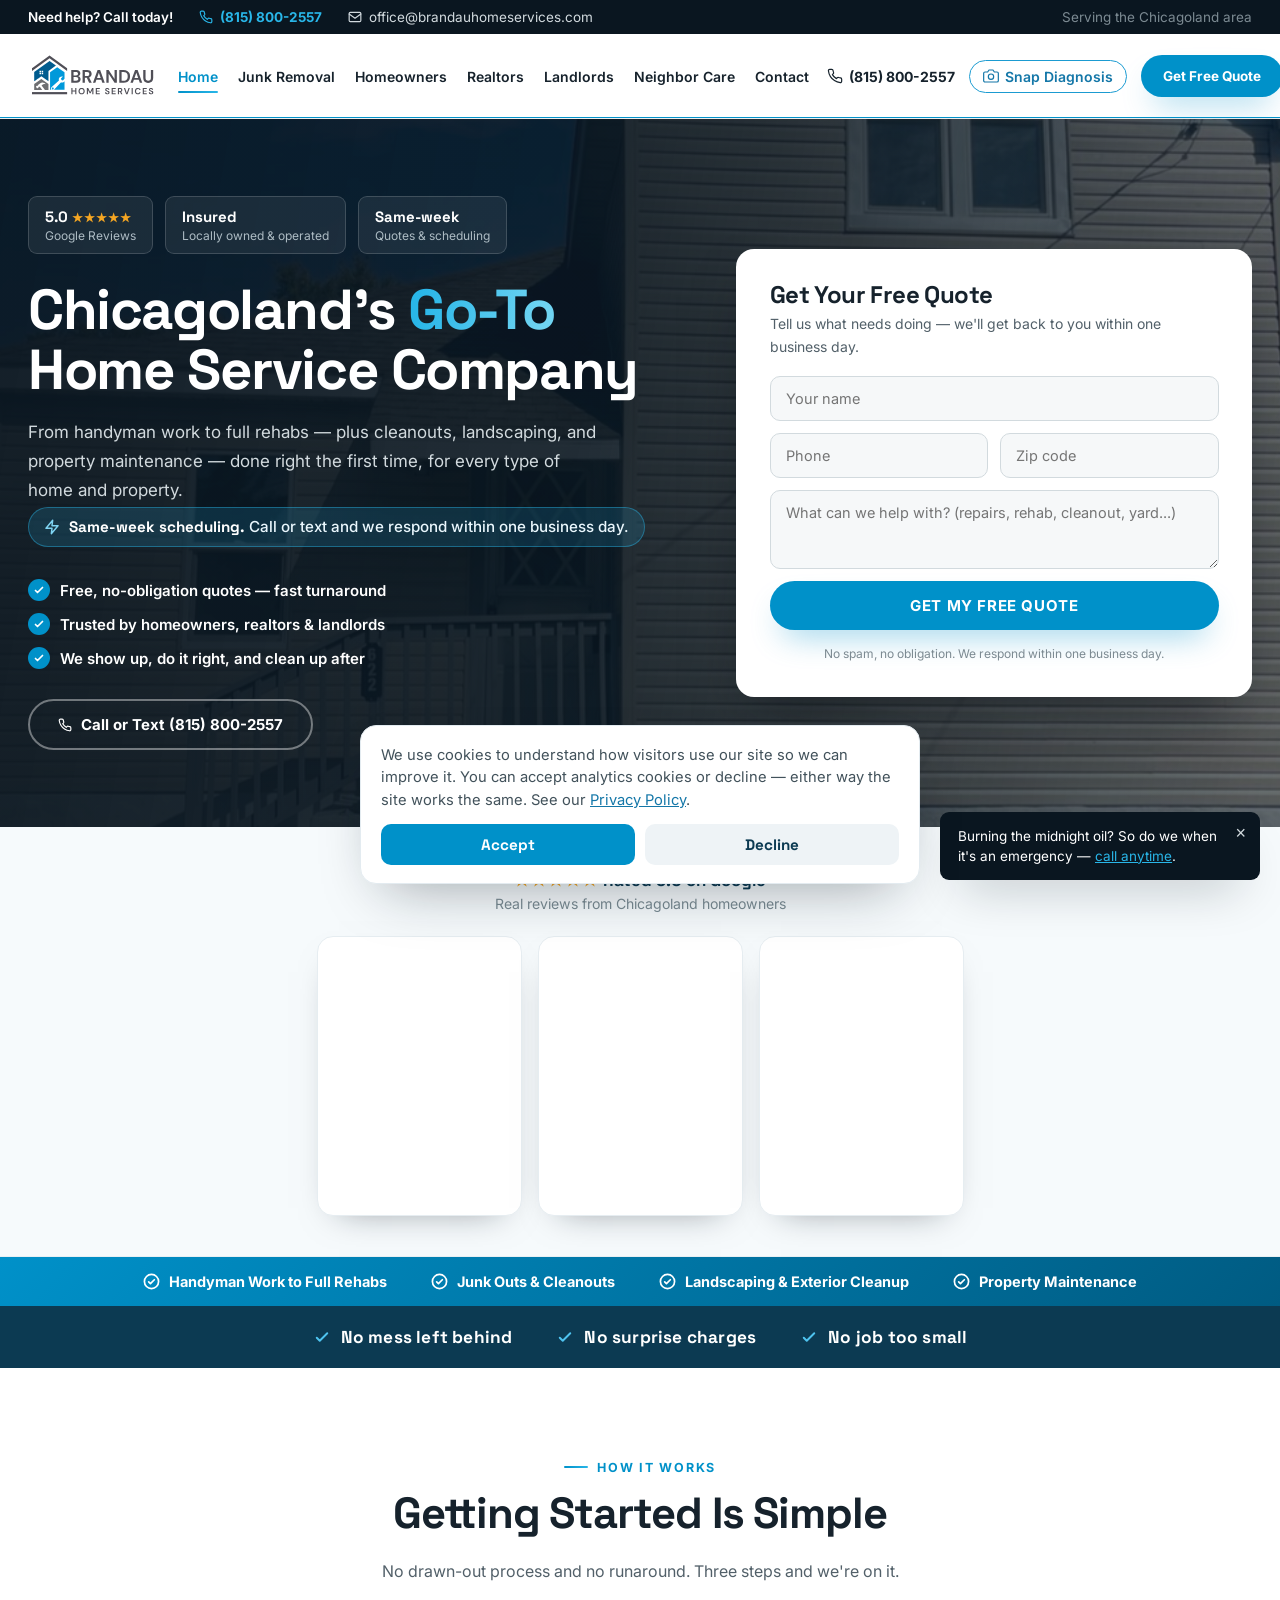
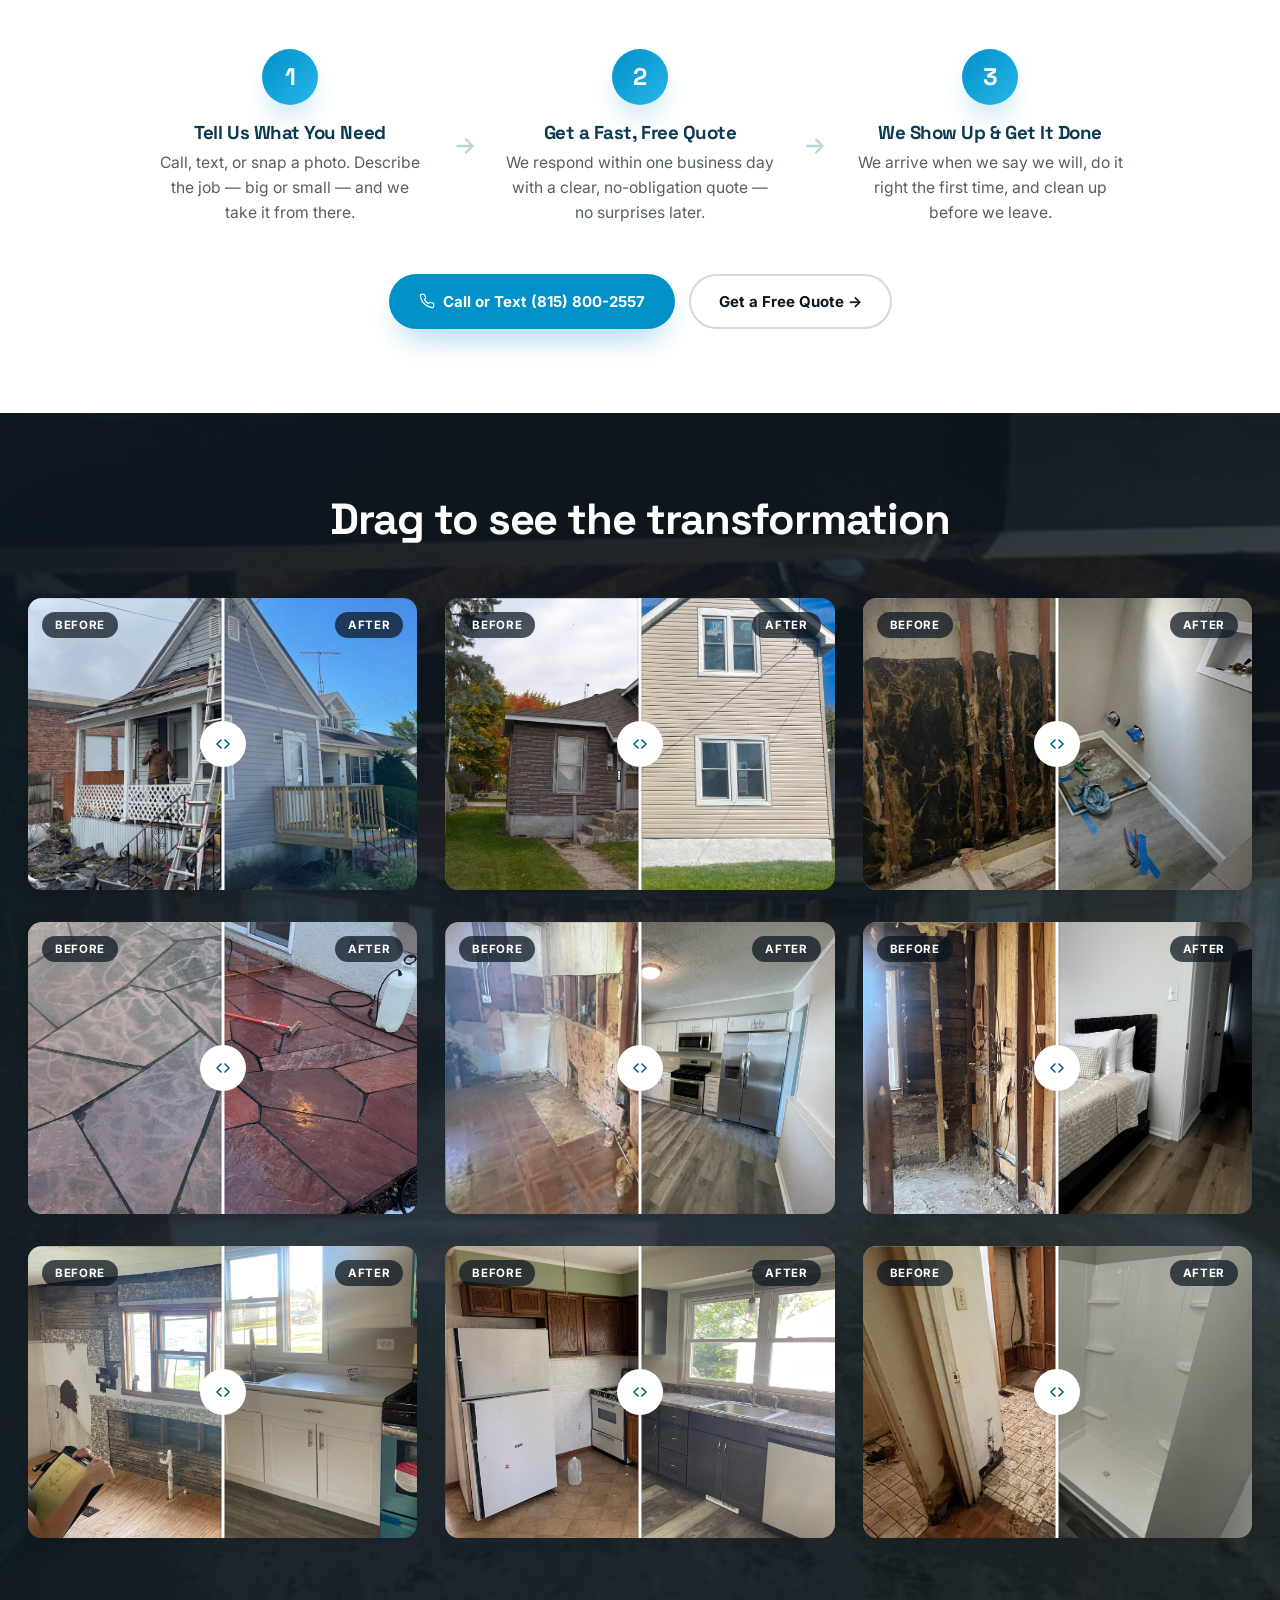
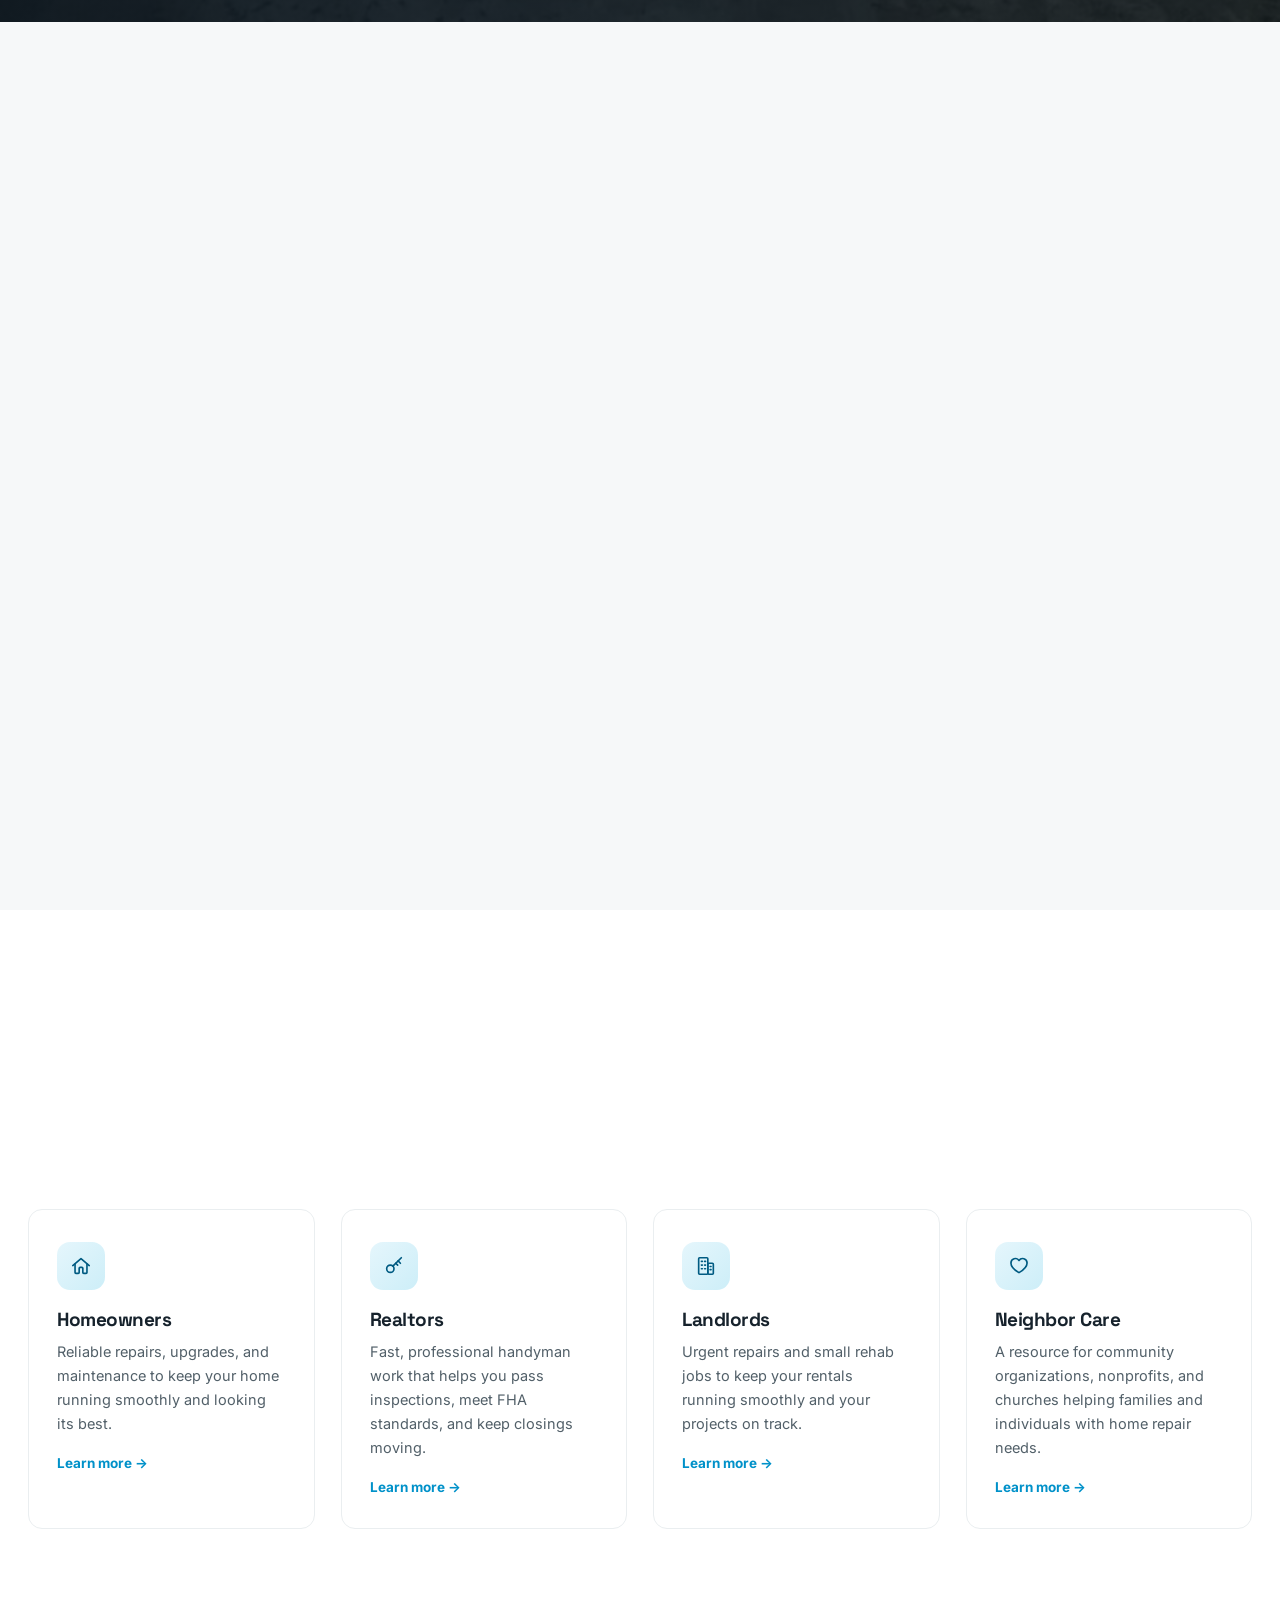
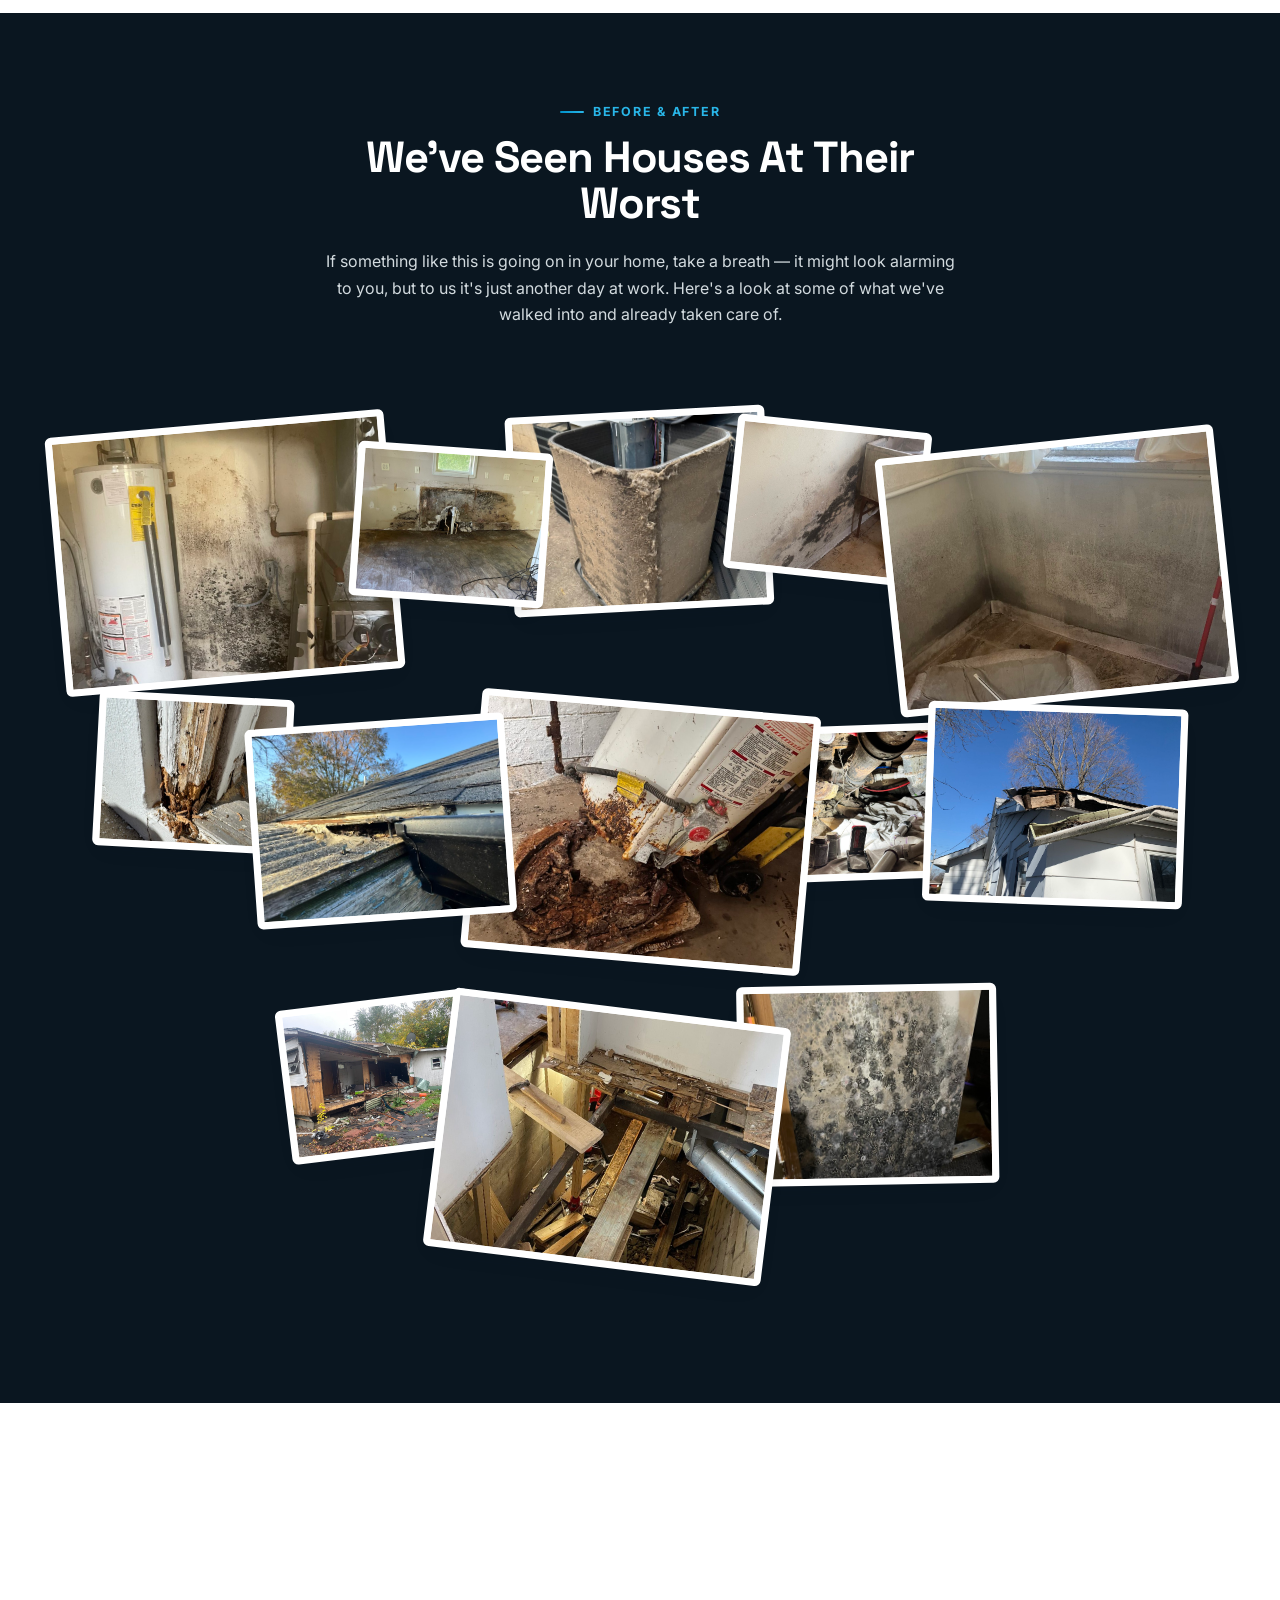
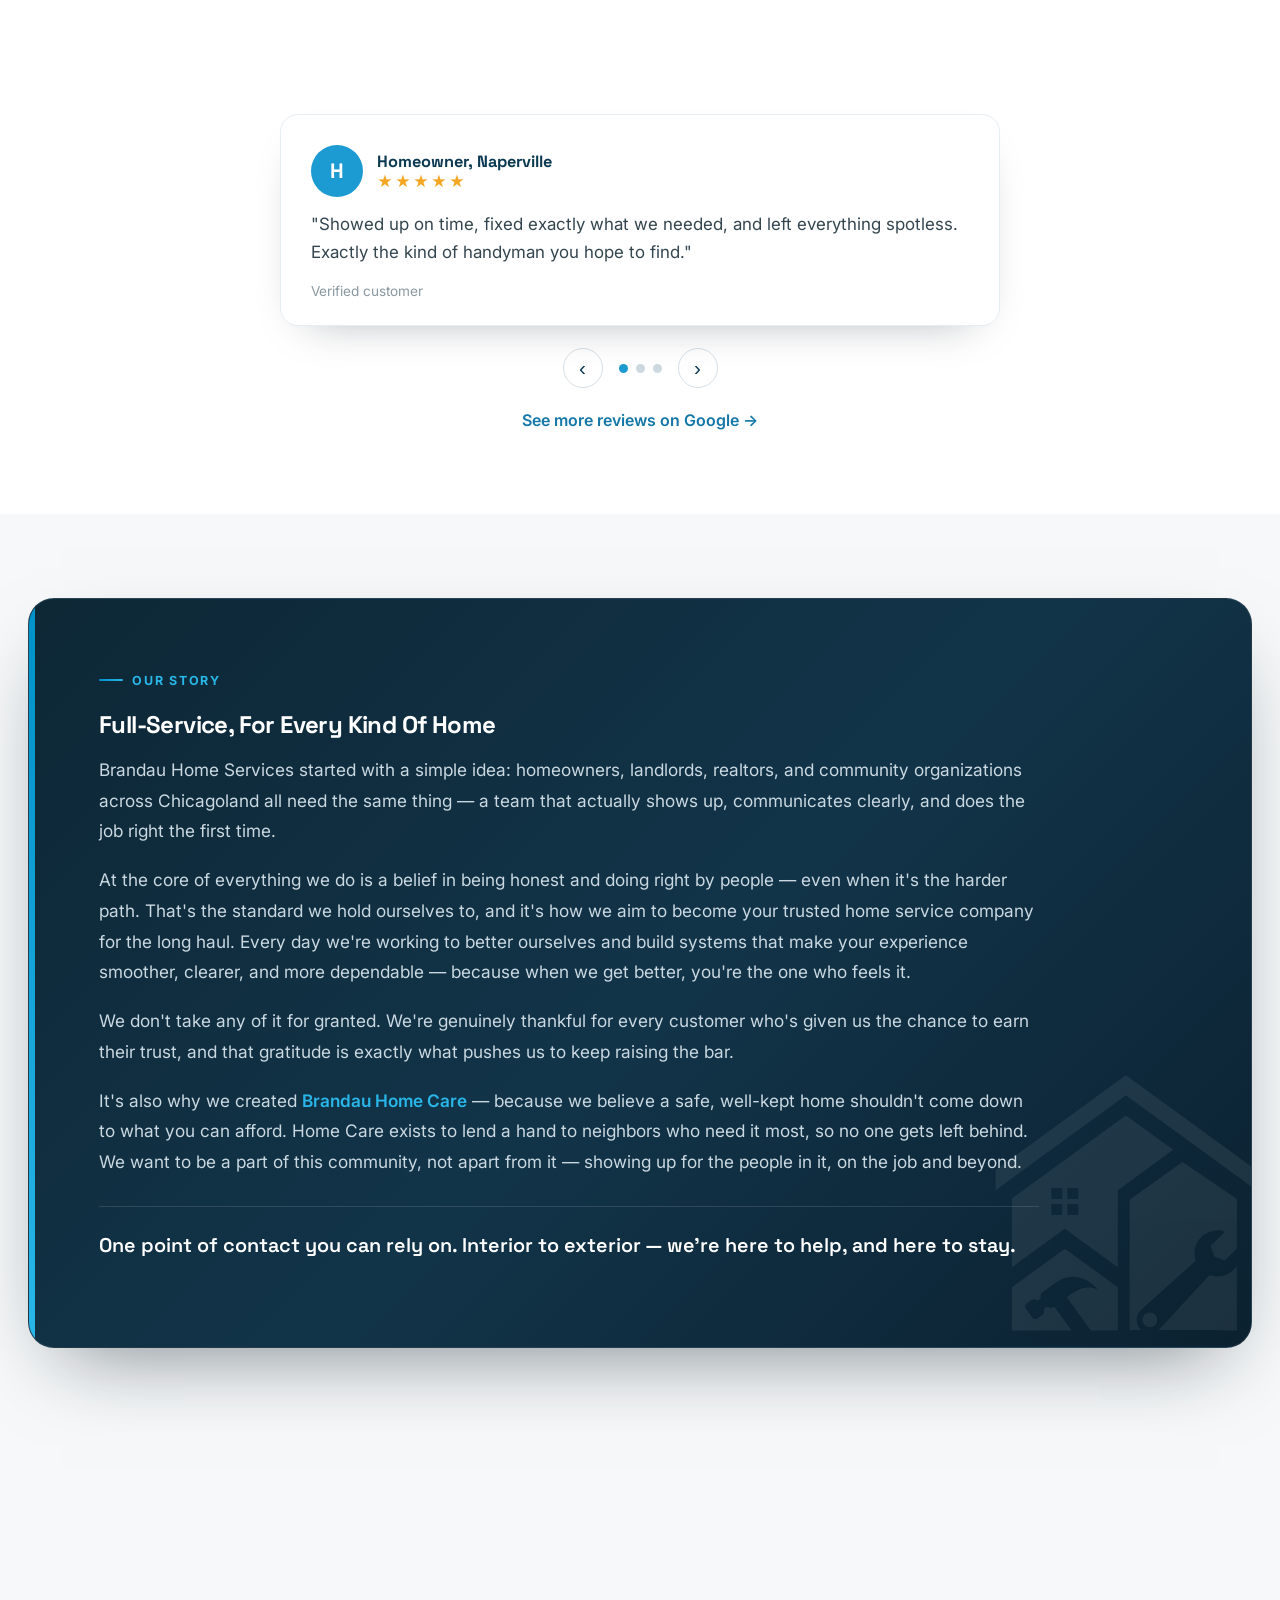
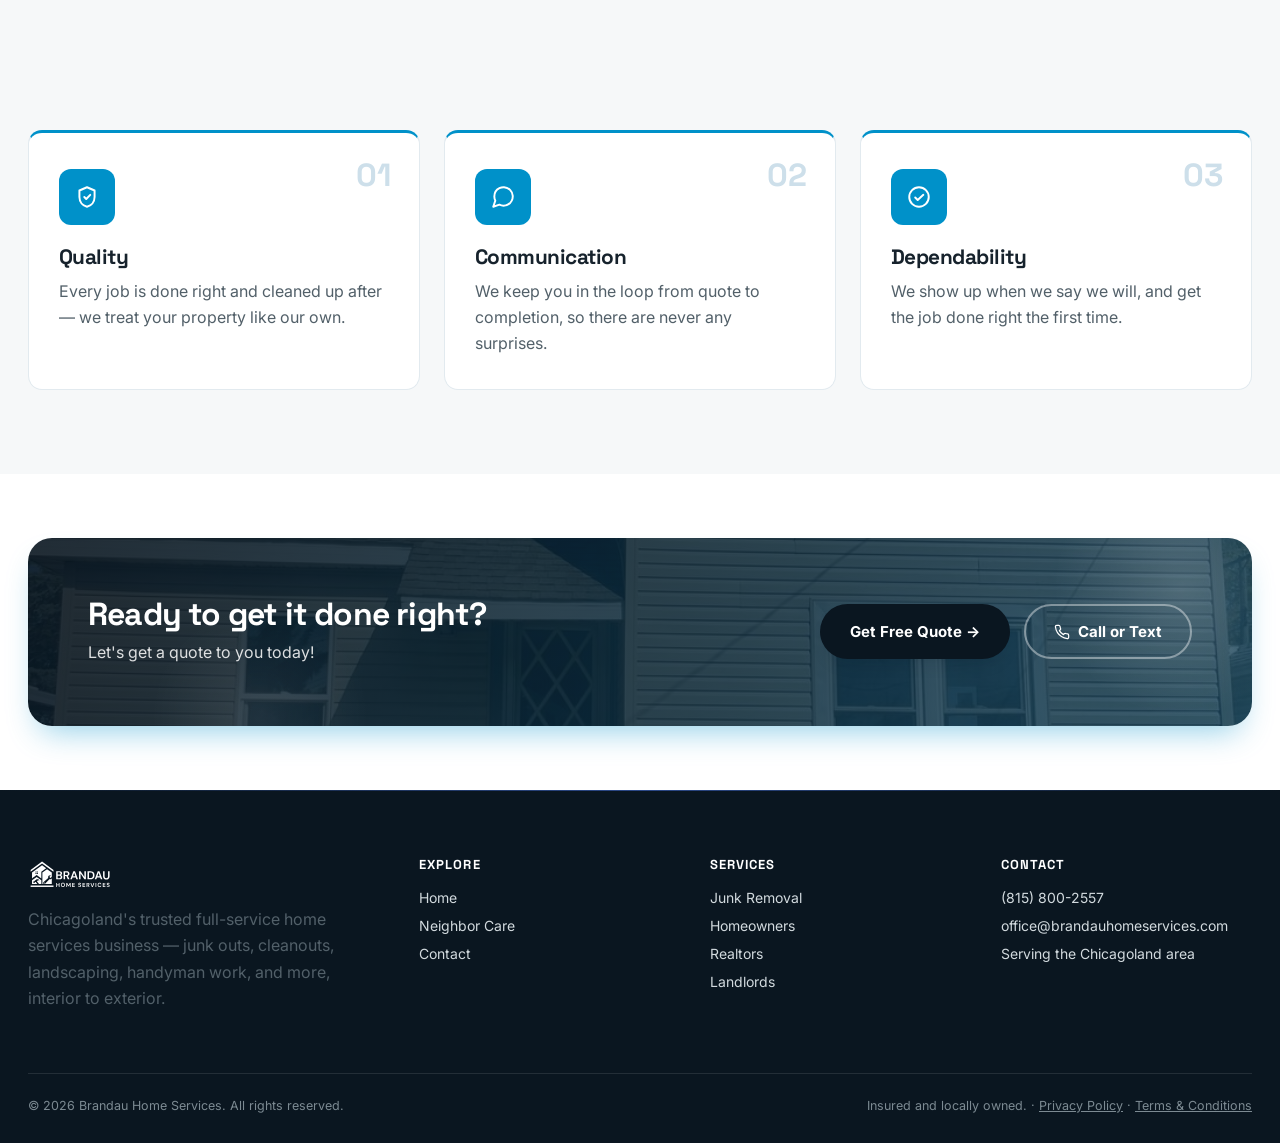
<file: index.html>
<!doctype html>
<html lang="en">
<head>
<meta charset="UTF-8">
<meta name="viewport" content="width=device-width, initial-scale=1.0">
<title>Chicagoland Handyman &amp; Home Repair | Brandau Home Services</title>
<meta name="description" content="Chicagoland's 5-star handyman &amp; home service team — repairs, rehabs, cleanups, landscaping &amp; junk removal. Call or text (815) 800-2557 for a free quote.">
<link rel="icon" href="images/favicon.ico" sizes="any">
<link rel="icon" href="images/favicon.svg" type="image/svg+xml">
<link rel="apple-touch-icon" href="images/apple-touch-icon.png">
<link rel="canonical" href="https://brandauhomeservices.com/index.html">

<meta property="og:type" content="website">
<meta property="og:site_name" content="Brandau Home Services">
<meta property="og:title" content="Brandau Home Services | Chicagoland's Go-To Home Service Company">
<meta property="og:description" content="Chicagoland's 5-star handyman &amp; home service team — repairs, rehabs, cleanups, landscaping &amp; junk removal. Call or text (815) 800-2557 for a free quote.">
<meta property="og:image" content="https://brandauhomeservices.com/images/og-image.jpg">
<meta property="og:image:width" content="1200">
<meta property="og:image:height" content="630">
<meta property="og:image:alt" content="Brandau Home Services — Chicagoland's Go-To Home Service Company">
<meta property="og:url" content="https://brandauhomeservices.com/index.html">
<meta name="twitter:card" content="summary_large_image">
<meta name="twitter:title" content="Brandau Home Services | Chicagoland's Go-To Home Service Company">
<meta name="twitter:description" content="Chicagoland's 5-star handyman &amp; home service team — repairs, rehabs, cleanups, landscaping &amp; junk removal. Call or text (815) 800-2557 for a free quote.">
<meta name="twitter:image" content="https://brandauhomeservices.com/images/og-image.jpg">
<link rel="preconnect" href="https://fonts.googleapis.com">
<link href="https://fonts.googleapis.com/css2?family=Space+Grotesk:wght@500;700&family=Inter:wght@400;500;600;700&display=swap" rel="stylesheet">
<link rel="stylesheet" href="styles.css">
<script src="analytics.js"></script>
<script type="application/ld+json">
{
  "@context": "https://schema.org",
  "@type": "HomeAndConstructionBusiness",
  "name": "Brandau Home Services",
  "image": "https://brandauhomeservices.com/images/exteriorsiding-after.jpg",
  "url": "https://brandauhomeservices.com/",
  "telephone": "+18158002557",
  "email": "office@brandauhomeservices.com",
  "areaServed": {
    "@type": "Place",
    "name": "Chicagoland, Illinois"
  },
  "address": {
    "@type": "PostalAddress",
      "addressLocality": "Channahon",
    "addressRegion": "IL",
      "postalCode": "60410",
    "addressCountry": "US"
  },
  "sameAs": ["https://g.page/r/CXRDToaMkE_PEAE"],
    "logo": "https://brandauhomeservices.com/images/logo.svg",
    "priceRange": "$$"
}
</script>
</head>
<body>

<div class="topbar">
  <div class="container">
    <span class="topbar-note">Need help? Call today!</span>
    <a href="tel:8158002557" class="topbar-phone"><svg width="14" height="14" viewBox="0 0 24 24" fill="none" stroke="currentColor" stroke-width="2" stroke-linecap="round" stroke-linejoin="round" style="flex:none"><path d="M22 16.92v3a2 2 0 0 1-2.18 2 19.79 19.79 0 0 1-8.63-3.07 19.5 19.5 0 0 1-6-6 19.79 19.79 0 0 1-3.07-8.67A2 2 0 0 1 4.11 2h3a2 2 0 0 1 2 1.72c.127.96.361 1.903.7 2.81a2 2 0 0 1-.45 2.11L8.09 9.91a16 16 0 0 0 6 6l1.27-1.27a2 2 0 0 1 2.11-.45c.907.339 1.85.573 2.81.7A2 2 0 0 1 22 16.92z"/></svg>(815) 800-2557</a>
    <a href="mailto:office@brandauhomeservices.com" class="topbar-mail"><svg width="14" height="14" viewBox="0 0 24 24" fill="none" stroke="currentColor" stroke-width="2" stroke-linecap="round" stroke-linejoin="round" style="flex:none"><rect x="2" y="4" width="20" height="16" rx="2"/><path d="m2 7 10 7 10-7"/></svg>office@brandauhomeservices.com</a>
    <span class="topbar-area">Serving the Chicagoland area</span>
  </div>
</div>

<header class="site-header">
  <div class="container">
    <a href="index.html" class="brand">
      <img src="images/logo.svg" alt="Brandau Home Services logo">
    </a>
    <nav class="nav">
      <a href="index.html" class="active">Home</a>
      <a href="junk-removal.html">Junk Removal</a>
      <a href="homeowners.html">Homeowners</a>
      <a href="realtors.html">Realtors</a>
      <a href="landlords.html">Landlords</a>
      <a href="community.html">Neighbor Care</a>
      <a href="contact.html">Contact</a>
    </nav>
    <div class="header-cta">
      <a href="tel:8158002557" class="header-phone"><svg width="16" height="16" viewBox="0 0 24 24" fill="none" stroke="currentColor" stroke-width="1.8" stroke-linecap="round" stroke-linejoin="round" style="flex:none"><path d="M22 16.92v3a2 2 0 0 1-2.18 2 19.79 19.79 0 0 1-8.63-3.07 19.5 19.5 0 0 1-6-6 19.79 19.79 0 0 1-3.07-8.67A2 2 0 0 1 4.11 2h3a2 2 0 0 1 2 1.72c.127.96.361 1.903.7 2.81a2 2 0 0 1-.45 2.11L8.09 9.91a16 16 0 0 0 6 6l1.27-1.27a2 2 0 0 1 2.11-.45c.907.339 1.85.573 2.81.7A2 2 0 0 1 22 16.92z"/></svg> <span>(815) 800-2557</span></a>
      <a href="snap-diagnosis.html" class="header-snap" aria-label="Snap Diagnosis — free AI photo check"><svg width="16" height="16" viewBox="0 0 24 24" fill="none" stroke="currentColor" stroke-width="1.8" stroke-linecap="round" stroke-linejoin="round" style="flex:none"><path d="M23 19a2 2 0 0 1-2 2H3a2 2 0 0 1-2-2V8a2 2 0 0 1 2-2h4l2-3h6l2 3h4a2 2 0 0 1 2 2z"/><circle cx="12" cy="13" r="4"/></svg><span>Snap Diagnosis</span></a>
      <a href="contact.html" class="btn btn-primary btn-sm">Get Free Quote</a>
    </div>
    <button class="nav-toggle" aria-label="Toggle menu" aria-expanded="false">
      <svg width="24" height="24" viewBox="0 0 24 24" fill="none" stroke="currentColor" stroke-width="2" stroke-linecap="round" stroke-linejoin="round"><line x1="3" y1="6" x2="21" y2="6"/><line x1="3" y1="12" x2="21" y2="12"/><line x1="3" y1="18" x2="21" y2="18"/></svg>
    </button>
  </div>
</header>

<section class="trust-hero">
  <img class="trust-hero-bg" src="images/exteriorsiding-after.jpg" alt="" aria-hidden="true">
  <div class="trust-hero-shade"></div>
  <div class="container">
    <div>
      <div class="trust-badges hero-anim" style="animation-delay:.1s">
        <a class="trust-badge trust-badge--link" href="https://g.page/r/CXRDToaMkE_PEAE/review" target="_blank" rel="noopener"><strong>5.0 <span class="stars">★★★★★</span></strong><span>Google Reviews</span></a>
        <span class="trust-badge"><strong>Insured</strong><span>Locally owned &amp; operated</span></span>
        <span class="trust-badge"><strong>Same-week</strong><span>Quotes &amp; scheduling</span></span>
      </div>
      <h1 class="hero-anim" style="animation-delay:.25s">Chicagoland's <span class="accent">Go-To</span> Home Service Company</h1>
      <p class="hero-sub hero-anim" style="animation-delay:.4s">From handyman work to full rehabs — plus cleanouts, landscaping, and property maintenance — done right the first time, for every type of home and property.</p>
      <div class="hero-speed hero-anim" style="animation-delay:.5s"><svg width="16" height="16" viewBox="0 0 24 24" fill="none" stroke="currentColor" stroke-width="2.2" stroke-linecap="round" stroke-linejoin="round"><path d="M13 2 3 14h9l-1 8 10-12h-9z"/></svg><span><strong>Same-week scheduling.</strong> Call or text and we respond within one business day.</span></div>
      <div class="trust-checks hero-anim" style="animation-delay:.55s">
        <div><span class="trust-check-icon"><svg width="12" height="12" viewBox="0 0 24 24" fill="none" stroke="#fff" stroke-width="3.4" stroke-linecap="round" stroke-linejoin="round"><path d="m5 13 4 4L19 7"/></svg></span>Free, no-obligation quotes — fast turnaround</div>
        <div><span class="trust-check-icon"><svg width="12" height="12" viewBox="0 0 24 24" fill="none" stroke="#fff" stroke-width="3.4" stroke-linecap="round" stroke-linejoin="round"><path d="m5 13 4 4L19 7"/></svg></span>Trusted by homeowners, realtors &amp; landlords</div>
        <div><span class="trust-check-icon"><svg width="12" height="12" viewBox="0 0 24 24" fill="none" stroke="#fff" stroke-width="3.4" stroke-linecap="round" stroke-linejoin="round"><path d="m5 13 4 4L19 7"/></svg></span>We show up, do it right, and clean up after</div>
      </div>
      <a href="tel:8158002557" class="trust-call hero-anim" style="animation-delay:.7s"><svg width="14" height="14" viewBox="0 0 24 24" fill="none" stroke="currentColor" stroke-width="2" stroke-linecap="round" stroke-linejoin="round" style="flex:none"><path d="M22 16.92v3a2 2 0 0 1-2.18 2 19.79 19.79 0 0 1-8.63-3.07 19.5 19.5 0 0 1-6-6 19.79 19.79 0 0 1-3.07-8.67A2 2 0 0 1 4.11 2h3a2 2 0 0 1 2 1.72c.127.96.361 1.903.7 2.81a2 2 0 0 1-.45 2.11L8.09 9.91a16 16 0 0 0 6 6l1.27-1.27a2 2 0 0 1 2.11-.45c.907.339 1.85.573 2.81.7A2 2 0 0 1 22 16.92z"/></svg> Call or Text (815) 800-2557</a>
    </div>
    <form class="quote-form hero-anim" style="animation-delay:.5s" action="https://formspree.io/f/mykrdpyb" method="POST">
          <input type="hidden" name="_subject" value="New Free Quote Request — Website (Homepage)">
          <input type="text" name="_gotcha" tabindex="-1" autocomplete="off" style="position:absolute;left:-9999px;" aria-hidden="true">
      <h2>Get Your Free Quote</h2>
      <p class="lede">Tell us what needs doing — we'll get back to you within one business day.</p>
      <div class="fields">
        <input type="text" name="name" placeholder="Your name" aria-label="Your name" required>
        <div class="row2">
          <input type="tel" name="phone" placeholder="Phone" aria-label="Phone" required>
          <input type="text" name="zip" placeholder="Zip code" aria-label="Zip code">
        </div>
        <textarea rows="3" name="message" placeholder="What can we help with? (repairs, rehab, cleanout, yard...)" aria-label="What can we help with?"></textarea>
        <button type="submit" class="quote-submit">GET MY FREE QUOTE</button>
        <p class="fine">No spam, no obligation. We respond within one business day.</p>
      </div>
    </form>
  </div>
</section>

<section class="rev-strip">
  <div class="container">
    <div class="rev-strip-label"><span class="stars">★★★★★</span> Rated 5.0 on Google</div>
    <div class="rev-strip-sub">Real reviews from Chicagoland homeowners</div>
    <div class="rev-deck" id="rev-deck"></div>
  </div>
</section>

<style>
.rev-strip{padding:42px 0 40px;background:#f6fafc;border-bottom:1px solid #e9eff3;}
.rev-strip-label{text-align:center;font-family:'Space Grotesk',sans-serif;font-weight:700;color:#0C3A52;font-size:1.05rem;margin:0;}
.rev-strip-label .stars{color:#f5a623;letter-spacing:2px;}
.rev-strip-sub{text-align:center;color:#7a8b93;font-size:.88rem;margin:4px 0 24px;}
.rev-deck{display:flex;gap:16px;justify-content:center;flex-wrap:wrap;}
.rev-card{width:205px;height:280px;perspective:900px;}
.rev-card-inner{position:relative;width:100%;height:100%;background:#fff;border:1px solid #e6edf1;border-radius:16px;box-shadow:0 14px 34px -22px rgba(10,22,32,.5);padding:18px 18px 16px;display:flex;flex-direction:column;transform-style:preserve-3d;transition:transform .4s ease;}
.rev-card.is-flip .rev-card-inner{transform:rotateY(90deg);}
.rev-c-top{display:flex;align-items:center;justify-content:space-between;margin-bottom:10px;}
.rev-c-av{width:40px;height:40px;border-radius:50%;display:flex;align-items:center;justify-content:center;background:#1B9BD1;color:#fff;font-family:'Space Grotesk',sans-serif;font-weight:700;font-size:1.05rem;flex:none;}
.rev-c-stars{color:#f5a623;letter-spacing:1px;font-size:.92rem;margin-bottom:8px;}
.rev-c-text{color:#33454e;font-size:.85rem;line-height:1.5;margin:0;flex:1;overflow:hidden;display:-webkit-box;-webkit-line-clamp:6;-webkit-box-orient:vertical;}
.rev-c-foot{margin-top:10px;}
.rev-c-name{font-family:'Space Grotesk',sans-serif;font-weight:700;color:#0C3A52;font-size:.85rem;white-space:nowrap;overflow:hidden;text-overflow:ellipsis;}
.rev-c-when{color:#9aa7ad;font-size:.72rem;}
@media(max-width:560px){.rev-card{width:150px;height:236px;} .rev-c-text{-webkit-line-clamp:5;font-size:.8rem;}}
</style>

<script>
(function(){
  var REVIEWS_ENDPOINT = "https://brandau-reviews.office-4fb.workers.dev";
  var deck = document.getElementById('rev-deck');
  if(!deck) return;
  var GLOGO='<svg width="16" height="16" viewBox="0 0 48 48" aria-label="Google"><path fill="#EA4335" d="M24 9.5c3.54 0 6.71 1.22 9.21 3.6l6.85-6.85C35.9 2.38 30.47 0 24 0 14.62 0 6.51 5.38 2.56 13.22l7.98 6.19C12.43 13.72 17.74 9.5 24 9.5z"/><path fill="#4285F4" d="M46.98 24.55c0-1.57-.15-3.09-.38-4.55H24v9.02h12.94c-.58 2.96-2.26 5.48-4.78 7.18l7.73 6c4.51-4.18 7.09-10.36 7.09-17.65z"/><path fill="#FBBC05" d="M10.53 28.59c-.48-1.45-.76-2.99-.76-4.59s.27-3.14.76-4.59l-7.98-6.19C.92 16.46 0 20.12 0 24c0 3.88.92 7.54 2.56 10.78l7.97-6.19z"/><path fill="#34A853" d="M24 48c6.48 0 11.93-2.13 15.89-5.81l-7.73-6c-2.15 1.45-4.92 2.3-8.16 2.3-6.26 0-11.57-4.22-13.47-9.91l-7.98 6.19C6.51 42.62 14.62 48 24 48z"/></svg>';
  function esc(s){return (s==null?'':String(s)).replace(/&/g,'&amp;').replace(/</g,'&lt;').replace(/>/g,'&gt;');}
  function starStr(n){n=Math.max(0,Math.min(5,Math.round(n||5)));return '★★★★★'.slice(0,n)+'☆☆☆☆☆'.slice(0,5-n);}
  function content(r){
    var init=(r.author||'G').trim().charAt(0).toUpperCase();
    return '<div class="rev-c-top"><div class="rev-c-av">'+esc(init)+'</div>'+GLOGO+'</div>'+
      '<div class="rev-c-stars">'+starStr(r.rating)+'</div>'+
      '<p class="rev-c-text">"'+esc(r.text)+'"</p>'+
      '<div class="rev-c-foot"><div class="rev-c-name">'+esc(r.author)+'</div>'+
      '<div class="rev-c-when">'+(r.when?esc(r.when)+' &middot; ':'')+'on Google</div></div>';
  }
  var FALLBACK=[
    {author:'Homeowner, Naperville',rating:5,text:'Showed up on time, fixed exactly what we needed, and left everything spotless.',when:''},
    {author:'Local Realtor',rating:5,text:'We use Brandau for every pre-listing punch list now — fast, and it passes inspection the first time.',when:''},
    {author:'Landlord, Joliet',rating:5,text:'Handled a full rehab on our rental between tenants — on budget, on schedule, no surprises.',when:''}
  ];
  var reviews=[], cards=[], pos=[], turn=0, timer=null;

  function build(){
    deck.innerHTML='';
    cards=[]; pos=[];
    var n=Math.min(3, reviews.length);
    for(var i=0;i<n;i++){
      var c=document.createElement('div'); c.className='rev-card';
      c.innerHTML='<div class="rev-card-inner">'+content(reviews[i])+'</div>';
      deck.appendChild(c); cards.push(c); pos.push(i);
    }
    if(reviews.length>cards.length){
      if(timer) clearInterval(timer);
      timer=setInterval(tick, 2800);
    }
  }
  function tick(){
    var ci=turn % cards.length; turn++;
    var card=cards[ci], inner=card.querySelector('.rev-card-inner');
    card.classList.add('is-flip');
    setTimeout(function(){
      pos[ci]=(pos[ci]+cards.length)%reviews.length;
      inner.innerHTML=content(reviews[pos[ci]]);
      card.classList.remove('is-flip');
    },420);
  }

  fetch(REVIEWS_ENDPOINT).then(function(r){return r.json();}).then(function(d){
    reviews=(d&&d.reviews&&d.reviews.length)?d.reviews:FALLBACK;
    build();
  }).catch(function(){ reviews=FALLBACK; build(); });
})();
</script>

<div class="services-strip">
  <div class="container">
    <span><svg width="17" height="17" viewBox="0 0 24 24" fill="none" stroke="currentColor" stroke-width="2.4" stroke-linecap="round" stroke-linejoin="round" style="flex:none"><circle cx="12" cy="12" r="10"/><path d="m8 12.5 2.5 2.5L16 9.5"/></svg>Handyman Work to Full Rehabs</span>
    <span><svg width="17" height="17" viewBox="0 0 24 24" fill="none" stroke="currentColor" stroke-width="2.4" stroke-linecap="round" stroke-linejoin="round" style="flex:none"><circle cx="12" cy="12" r="10"/><path d="m8 12.5 2.5 2.5L16 9.5"/></svg>Junk Outs &amp; Cleanouts</span>
    <span><svg width="17" height="17" viewBox="0 0 24 24" fill="none" stroke="currentColor" stroke-width="2.4" stroke-linecap="round" stroke-linejoin="round" style="flex:none"><circle cx="12" cy="12" r="10"/><path d="m8 12.5 2.5 2.5L16 9.5"/></svg>Landscaping &amp; Exterior Cleanup</span>
    <span><svg width="17" height="17" viewBox="0 0 24 24" fill="none" stroke="currentColor" stroke-width="2.4" stroke-linecap="round" stroke-linejoin="round" style="flex:none"><circle cx="12" cy="12" r="10"/><path d="m8 12.5 2.5 2.5L16 9.5"/></svg>Property Maintenance</span>
  </div>
</div>

<div class="reassure-band">
  <div class="container">
    <span class="reassure-item"><svg width="18" height="18" viewBox="0 0 24 24" fill="none" stroke="currentColor" stroke-width="2.6" stroke-linecap="round" stroke-linejoin="round"><path d="m5 13 4 4L19 7"/></svg>No mess left behind</span>
    <span class="reassure-item"><svg width="18" height="18" viewBox="0 0 24 24" fill="none" stroke="currentColor" stroke-width="2.6" stroke-linecap="round" stroke-linejoin="round"><path d="m5 13 4 4L19 7"/></svg>No surprise charges</span>
    <span class="reassure-item"><svg width="18" height="18" viewBox="0 0 24 24" fill="none" stroke="currentColor" stroke-width="2.6" stroke-linecap="round" stroke-linejoin="round"><path d="m5 13 4 4L19 7"/></svg>No job too small</span>
  </div>
</div>

<section class="section howit">
  <div class="container">
    <div class="section-head center">
      <div class="eyebrow" style="justify-content:center;">How It Works</div>
      <h2>Getting Started Is Simple</h2>
      <p>No drawn-out process and no runaround. Three steps and we're on it.</p>
    </div>
    <div class="howit-steps">
      <div class="howit-step">
        <div class="howit-num">1</div>
        <h3>Tell Us What You Need</h3>
        <p>Call, text, or snap a photo. Describe the job — big or small — and we take it from there.</p>
      </div>
      <div class="howit-arrow"><svg width="26" height="26" viewBox="0 0 24 24" fill="none" stroke="currentColor" stroke-width="2.2" stroke-linecap="round" stroke-linejoin="round"><path d="M5 12h14M13 6l6 6-6 6"/></svg></div>
      <div class="howit-step">
        <div class="howit-num">2</div>
        <h3>Get a Fast, Free Quote</h3>
        <p>We respond within one business day with a clear, no-obligation quote — no surprises later.</p>
      </div>
      <div class="howit-arrow"><svg width="26" height="26" viewBox="0 0 24 24" fill="none" stroke="currentColor" stroke-width="2.2" stroke-linecap="round" stroke-linejoin="round"><path d="M5 12h14M13 6l6 6-6 6"/></svg></div>
      <div class="howit-step">
        <div class="howit-num">3</div>
        <h3>We Show Up &amp; Get It Done</h3>
        <p>We arrive when we say we will, do it right the first time, and clean up before we leave.</p>
      </div>
    </div>
    <div class="howit-actions">
      <a href="tel:8158002557" class="btn btn-primary"><svg width="16" height="16" viewBox="0 0 24 24" fill="none" stroke="currentColor" stroke-width="1.8" stroke-linecap="round" stroke-linejoin="round" style="flex:none"><path d="M22 16.92v3a2 2 0 0 1-2.18 2 19.79 19.79 0 0 1-8.63-3.07 19.5 19.5 0 0 1-6-6 19.79 19.79 0 0 1-3.07-8.67A2 2 0 0 1 4.11 2h3a2 2 0 0 1 2 1.72c.127.96.361 1.903.7 2.81a2 2 0 0 1-.45 2.11L8.09 9.91a16 16 0 0 0 6 6l1.27-1.27a2 2 0 0 1 2.11-.45c.907.339 1.85.573 2.81.7A2 2 0 0 1 22 16.92z"/></svg> Call or Text (815) 800-2557</a>
      <a href="contact.html" class="btn btn-outline">Get a Free Quote →</a>
    </div>
  </div>
</section>

<section class="section band-dark">
  <img class="band-photo" src="images/wholehouse-1.jpg" alt="" aria-hidden="true"><div class="band-shade"></div>
  <div class="container">
    <div class="section-head center">
      <h2>Drag to see the transformation</h2>
    </div>
    <div class="ba-stack">
      <div>
        <div class="ba-slider">
          <img class="ba-slider__after" src="images/porch-after.jpg" alt="Porch and siding after repair">
          <div class="ba-slider__before-wrap">
            <img src="images/porch-before.jpg" alt="Rotted porch before tear-off">
          </div>
          <div class="ba-slider__divider"></div>
          <div class="ba-slider__handle">
            <svg width="16" height="16" viewBox="0 0 24 24" fill="none" stroke="currentColor" stroke-width="2.4" stroke-linecap="round" stroke-linejoin="round"><path d="m9 6-6 6 6 6M15 6l6 6-6 6"/></svg>
          </div>
          <span class="ba-slider__tag ba-slider__tag--before">Before</span>
          <span class="ba-slider__tag ba-slider__tag--after">After</span>
          <input type="range" class="ba-slider__range" min="0" max="100" value="50" aria-label="Before and after slider">
        </div>
      </div>
      <div>
        <div class="ba-slider">
          <img class="ba-slider__after" src="images/exteriorsiding-after.jpg" alt="Home exterior after new siding">
          <div class="ba-slider__before-wrap">
            <img src="images/exteriorsiding-before.jpg" alt="Home exterior before new siding">
          </div>
          <div class="ba-slider__divider"></div>
          <div class="ba-slider__handle">
            <svg width="16" height="16" viewBox="0 0 24 24" fill="none" stroke="currentColor" stroke-width="2.4" stroke-linecap="round" stroke-linejoin="round"><path d="m9 6-6 6 6 6M15 6l6 6-6 6"/></svg>
          </div>
          <span class="ba-slider__tag ba-slider__tag--before">Before</span>
          <span class="ba-slider__tag ba-slider__tag--after">After</span>
          <input type="range" class="ba-slider__range" min="0" max="100" value="50" aria-label="Before and after slider">
        </div>
      </div>
      <div>
        <div class="ba-slider">
          <img class="ba-slider__after" src="images/foundation-after.jpg" alt="Foundation area after leak repair">
          <div class="ba-slider__before-wrap">
            <img src="images/foundation-before.jpg" alt="Foundation area before leak repair">
          </div>
          <div class="ba-slider__divider"></div>
          <div class="ba-slider__handle">
            <svg width="16" height="16" viewBox="0 0 24 24" fill="none" stroke="currentColor" stroke-width="2.4" stroke-linecap="round" stroke-linejoin="round"><path d="m9 6-6 6 6 6M15 6l6 6-6 6"/></svg>
          </div>
          <span class="ba-slider__tag ba-slider__tag--before">Before</span>
          <span class="ba-slider__tag ba-slider__tag--after">After</span>
          <input type="range" class="ba-slider__range" min="0" max="100" value="50" aria-label="Before and after slider">
        </div>
      </div>
      <div>
        <div class="ba-slider">
          <img class="ba-slider__after" src="images/pressurewash-after.jpg" alt="Patio after pressure washing">
          <div class="ba-slider__before-wrap"><img src="images/pressurewash-before.jpg" alt="Patio before pressure washing"></div>
          <div class="ba-slider__divider"></div>
          <div class="ba-slider__handle"><svg width="16" height="16" viewBox="0 0 24 24" fill="none" stroke="currentColor" stroke-width="2.4" stroke-linecap="round" stroke-linejoin="round"><path d="m9 6-6 6 6 6M15 6l6 6-6 6"/></svg></div>
          <span class="ba-slider__tag ba-slider__tag--before">Before</span>
          <span class="ba-slider__tag ba-slider__tag--after">After</span>
          <input type="range" class="ba-slider__range" min="0" max="100" value="50" aria-label="Before and after slider">
        </div>
      </div>
      <div>
        <div class="ba-slider">
          <img class="ba-slider__after" src="images/kitchen2-after.jpg" alt="Kitchen after remodel">
          <div class="ba-slider__before-wrap"><img src="images/kitchen2-before.jpg" alt="Kitchen before remodel"></div>
          <div class="ba-slider__divider"></div>
          <div class="ba-slider__handle"><svg width="16" height="16" viewBox="0 0 24 24" fill="none" stroke="currentColor" stroke-width="2.4" stroke-linecap="round" stroke-linejoin="round"><path d="m9 6-6 6 6 6M15 6l6 6-6 6"/></svg></div>
          <span class="ba-slider__tag ba-slider__tag--before">Before</span>
          <span class="ba-slider__tag ba-slider__tag--after">After</span>
          <input type="range" class="ba-slider__range" min="0" max="100" value="50" aria-label="Before and after slider">
        </div>
      </div>
      <div>
        <div class="ba-slider">
          <img class="ba-slider__after" src="images/bedroom2-after.jpg" alt="Bedroom after remodel">
          <div class="ba-slider__before-wrap"><img src="images/bedroom2-before.jpg" alt="Bedroom before remodel"></div>
          <div class="ba-slider__divider"></div>
          <div class="ba-slider__handle"><svg width="16" height="16" viewBox="0 0 24 24" fill="none" stroke="currentColor" stroke-width="2.4" stroke-linecap="round" stroke-linejoin="round"><path d="m9 6-6 6 6 6M15 6l6 6-6 6"/></svg></div>
          <span class="ba-slider__tag ba-slider__tag--before">Before</span>
          <span class="ba-slider__tag ba-slider__tag--after">After</span>
          <input type="range" class="ba-slider__range" min="0" max="100" value="50" aria-label="Before and after slider">
        </div>
      </div>
      <div>
        <div class="ba-slider">
          <img class="ba-slider__after" src="images/kitchen3-after.jpg" alt="Rental kitchen after rehab">
          <div class="ba-slider__before-wrap"><img src="images/kitchen3-before.jpg" alt="Rental kitchen before rehab"></div>
          <div class="ba-slider__divider"></div>
          <div class="ba-slider__handle"><svg width="16" height="16" viewBox="0 0 24 24" fill="none" stroke="currentColor" stroke-width="2.4" stroke-linecap="round" stroke-linejoin="round"><path d="m9 6-6 6 6 6M15 6l6 6-6 6"/></svg></div>
          <span class="ba-slider__tag ba-slider__tag--before">Before</span>
          <span class="ba-slider__tag ba-slider__tag--after">After</span>
          <input type="range" class="ba-slider__range" min="0" max="100" value="50" aria-label="Before and after slider">
        </div>
      </div>
      <div>
        <div class="ba-slider">
          <img class="ba-slider__after" src="images/kitchen1-after.jpg" alt="Rental kitchen after remodel">
          <div class="ba-slider__before-wrap"><img src="images/kitchen1-before.jpg" alt="Rental kitchen before remodel"></div>
          <div class="ba-slider__divider"></div>
          <div class="ba-slider__handle"><svg width="16" height="16" viewBox="0 0 24 24" fill="none" stroke="currentColor" stroke-width="2.4" stroke-linecap="round" stroke-linejoin="round"><path d="m9 6-6 6 6 6M15 6l6 6-6 6"/></svg></div>
          <span class="ba-slider__tag ba-slider__tag--before">Before</span>
          <span class="ba-slider__tag ba-slider__tag--after">After</span>
          <input type="range" class="ba-slider__range" min="0" max="100" value="50" aria-label="Before and after slider">
        </div>
      </div>
      <div>
        <div class="ba-slider">
          <img class="ba-slider__after" src="images/bath1-after.jpg" alt="Rental bathroom after remodel">
          <div class="ba-slider__before-wrap"><img src="images/bath1-before.jpg" alt="Rental bathroom before remodel"></div>
          <div class="ba-slider__divider"></div>
          <div class="ba-slider__handle"><svg width="16" height="16" viewBox="0 0 24 24" fill="none" stroke="currentColor" stroke-width="2.4" stroke-linecap="round" stroke-linejoin="round"><path d="m9 6-6 6 6 6M15 6l6 6-6 6"/></svg></div>
          <span class="ba-slider__tag ba-slider__tag--before">Before</span>
          <span class="ba-slider__tag ba-slider__tag--after">After</span>
          <input type="range" class="ba-slider__range" min="0" max="100" value="50" aria-label="Before and after slider">
        </div>
      </div>
    </div>
  </div>
</section>

<section class="section section--gray">
  <div class="container">
    <div class="section-head center">
      <div class="eyebrow" style="justify-content:center;">What We Do</div>
      <h2>Handyman Work to Full Rehabs</h2>
      <p>We work with every type of home and property across Chicagoland — from a quick fix to a full renovation.</p>
    </div>
    <div class="grid grid-3">
      <div class="card">
        <div class="icon-box"><svg width="22" height="22" viewBox="0 0 24 24" fill="none" stroke="currentColor" stroke-width="1.8" stroke-linecap="round" stroke-linejoin="round" style="flex:none"><path d="M14.7 6.3a4 4 0 0 0-5.4 5.4L3 18l3 3 6.3-6.3a4 4 0 0 0 5.4-5.4l-2.5 2.5-2-2 2.5-2.5z"/></svg></div>
        <h3>Handyman Work</h3>
        <p>Fixes and punch-list items handled quickly, without the runaround.</p>
      </div>
      <div class="card">
        <div class="icon-box"><svg width="22" height="22" viewBox="0 0 24 24" fill="none" stroke="currentColor" stroke-width="1.8" stroke-linecap="round" stroke-linejoin="round" style="flex:none"><path d="M9 21 3 15l3-3 6 6"/><path d="m9 12 8-8 4 4-8 8"/><path d="M14.5 6.5 17.5 9.5"/></svg></div>
        <h3>Rehab &amp; Renovation</h3>
        <p>Kitchens, baths, flooring, basements, and full property rehab projects.</p>
      </div>
      <div class="card">
        <div class="icon-box"><svg width="22" height="22" viewBox="0 0 24 24" fill="none" stroke="currentColor" stroke-width="1.8" stroke-linecap="round" stroke-linejoin="round" style="flex:none"><rect x="3.5" y="5" width="17" height="16" rx="2"/><path d="M8 3v4M16 3v4M3.5 10h17"/></svg></div>
        <h3>Property Maintenance</h3>
        <p>Ongoing and seasonal upkeep so your property always stays ahead of problems.</p>
      </div>
      <div class="card">
        <div class="icon-box"><svg width="22" height="22" viewBox="0 0 24 24" fill="none" stroke="currentColor" stroke-width="1.8" stroke-linecap="round" stroke-linejoin="round" style="flex:none"><path d="M12 3v4M12 17v4M3 12h4M17 12h4M6 6l2 2M16 16l2 2M18 6l-2 2M8 16l-2 2"/></svg></div>
        <h3>House &amp; Exterior Cleanup</h3>
        <p>Interior deep cleanup and exterior tidying to get a property looking its best.</p>
      </div>
      <div class="card">
        <div class="icon-box"><svg width="22" height="22" viewBox="0 0 24 24" fill="none" stroke="currentColor" stroke-width="1.8" stroke-linecap="round" stroke-linejoin="round" style="flex:none"><path d="M12 3 7 10h2l-3.5 5H9l-3 5h12l-3-5h3.5L14.5 10H17z"/><path d="M12 18v4"/></svg></div>
        <h3>Landscaping</h3>
        <p>Yard cleanup, upkeep, and curb-appeal work to round out the outside of the property.</p>
      </div>
      <div class="card">
        <div class="icon-box"><svg width="22" height="22" viewBox="0 0 24 24" fill="none" stroke="currentColor" stroke-width="1.8" stroke-linecap="round" stroke-linejoin="round" style="flex:none"><rect x="2.5" y="8" width="11" height="8" rx="1"/><path d="M13.5 11h3.8L20.5 14.3V16h-7z"/><circle cx="6.5" cy="18" r="1.6"/><circle cx="17" cy="18" r="1.6"/></svg></div>
        <h3>Junk Outs &amp; Cleanouts</h3>
        <p>Full-property, garage, and estate cleanouts — furniture, debris, and junk removal done fast. <a href="junk-removal.html">Learn more →</a></p>
      </div>
    </div>
  </div>
</section>

<section class="section">
  <div class="container">
    <div class="section-head center">
      <div class="eyebrow" style="justify-content:center;">Who We Serve</div>
      <h2>Every Kind of Home. Handled.</h2>
      <p>From a first-time homeowner's punch list to a realtor's closing deadline, we tailor the job to who's asking.</p>
    </div>
    <div class="grid grid-4">
      <div class="card">
        <div class="icon-box"><svg width="22" height="22" viewBox="0 0 24 24" fill="none" stroke="currentColor" stroke-width="1.8" stroke-linecap="round" stroke-linejoin="round" style="flex:none"><path d="M3 11.5 12 4l9 7.5"/><path d="M5.5 10v9a1 1 0 0 0 1 1H9a1 1 0 0 0 1-1v-4.5a1 1 0 0 1 1-1h2a1 1 0 0 1 1 1V19a1 1 0 0 0 1 1h2.5a1 1 0 0 0 1-1v-9"/></svg></div>
        <h3>Homeowners</h3>
        <p>Reliable repairs, upgrades, and maintenance to keep your home running smoothly and looking its best.</p>
        <a href="homeowners.html">Learn more →</a>
      </div>
      <div class="card">
        <div class="icon-box"><svg width="22" height="22" viewBox="0 0 24 24" fill="none" stroke="currentColor" stroke-width="1.8" stroke-linecap="round" stroke-linejoin="round" style="flex:none"><circle cx="8" cy="15" r="4"/><path d="M10.8 12.2 20 3"/><path d="M16.5 6.5 19 9"/><path d="M14 9l2 2"/></svg></div>
        <h3>Realtors</h3>
        <p>Fast, professional handyman work that helps you pass inspections, meet FHA standards, and keep closings moving.</p>
        <a href="realtors.html">Learn more →</a>
      </div>
      <div class="card">
        <div class="icon-box"><svg width="22" height="22" viewBox="0 0 24 24" fill="none" stroke="currentColor" stroke-width="1.8" stroke-linecap="round" stroke-linejoin="round" style="flex:none"><rect x="4" y="3" width="10" height="18" rx="1"/><rect x="14" y="9" width="6" height="12" rx="1"/><path d="M7 7h1M7 11h1M7 15h1M10.5 7h1M10.5 11h1M10.5 15h1M16.5 12.5h1M16.5 16h1"/></svg></div>
        <h3>Landlords</h3>
        <p>Urgent repairs and small rehab jobs to keep your rentals running smoothly and your projects on track.</p>
        <a href="landlords.html">Learn more →</a>
      </div>
      <div class="card">
        <div class="icon-box"><svg width="22" height="22" viewBox="0 0 24 24" fill="none" stroke="currentColor" stroke-width="1.8" stroke-linecap="round" stroke-linejoin="round" style="flex:none"><path d="M20.8 8.6c0 5.4-8.8 10.6-8.8 10.6S3.2 14 3.2 8.6a4.8 4.8 0 0 1 8.8-2.6 4.8 4.8 0 0 1 8.8 2.6z"/></svg></div>
        <h3>Neighbor Care</h3>
        <p>A resource for community organizations, nonprofits, and churches helping families and individuals with home repair needs.</p>
        <a href="community.html">Learn more →</a>
      </div>
    </div>
  </div>
</section>

<section class="section band-dark">
  <div class="container">
    <div class="section-head center">
      <div class="eyebrow" style="justify-content:center;">Before &amp; After</div>
      <h2>We've Seen Houses At Their Worst</h2>
      <p>If something like this is going on in your home, take a breath — it might look alarming to you, but to us it's just another day at work. Here's a look at some of what we've walked into and already taken care of.</p>
    </div>
    <div class="scatter-gallery">
      <div class="scatter-photo scatter-lg scatter-a"><img src="images/mold-waterheater.jpg" alt="Mold and water damage behind a water heater and furnace"></div>
      <div class="scatter-photo scatter-sm scatter-b"><img src="images/seen-01.jpg" alt="Mold damage on a demoed room wall"></div>
      <div class="scatter-photo scatter-md scatter-c"><img src="images/seen-02.jpg" alt="Corroded exterior AC unit"></div>
      <div class="scatter-photo scatter-sm scatter-d"><img src="images/seen-03.jpg" alt="Mold at a utility sink"></div>
      <div class="scatter-photo scatter-lg scatter-e"><img src="images/seen-04.jpg" alt="Mold in a bathroom corner"></div>
      <div class="scatter-photo scatter-sm scatter-f"><img src="images/seen-05.jpg" alt="Rotted door frame"></div>
      <div class="scatter-photo scatter-md scatter-g"><img src="images/seen-06.jpg" alt="Storm-damaged roof edge and gutter"></div>
      <div class="scatter-photo scatter-lg scatter-h"><img src="images/seen-07.jpg" alt="Rusted water heater removed from a home"></div>
      <div class="scatter-photo scatter-sm scatter-i"><img src="images/seen-08.jpg" alt="Plumbing leak repair in a crawl space"></div>
      <div class="scatter-photo scatter-md scatter-j"><img src="images/seen-09.jpg" alt="Storm-damaged roofline"></div>
      <div class="scatter-photo scatter-sm scatter-k"><img src="images/seen-10.jpg" alt="Collapsed porch structure"></div>
      <div class="scatter-photo scatter-lg scatter-l"><img src="images/seen-11.jpg" alt="Missing structural framing under a floor"></div>
      <div class="scatter-photo scatter-md scatter-m"><img src="images/seen-12.jpg" alt="Heavy mold damage on a wall"></div>
    </div>
  </div>
</section>

<section class="section">
  <div class="container">
    <div class="section-head center">
      <div class="eyebrow" style="justify-content:center;">What Chicagoland Says</div>
      <h2>Trusted By Homeowners Like You</h2>
      <p class="gr-summary" id="gr-summary"></p>
    </div>
        <div class="gr-stage" id="gr-stage" aria-live="polite">
      <div class="gr-card active">
        <div class="gr-top"><div class="gr-avatar gr-avatar--ph">H</div><div class="gr-meta"><div class="gr-name">Homeowner, Naperville</div><div class="gr-stars">★★★★★</div></div></div>
        <p class="gr-text">"Showed up on time, fixed exactly what we needed, and left everything spotless. Exactly the kind of handyman you hope to find."</p>
        <div class="gr-when">Verified customer</div>
      </div>
      <div class="gr-card">
        <div class="gr-top"><div class="gr-avatar gr-avatar--ph">R</div><div class="gr-meta"><div class="gr-name">Local Realtor</div><div class="gr-stars">★★★★★</div></div></div>
        <p class="gr-text">"We use Brandau for every pre-listing punch list now. Fast turnaround and it always passes inspection the first time."</p>
        <div class="gr-when">Verified customer</div>
      </div>
      <div class="gr-card">
        <div class="gr-top"><div class="gr-avatar gr-avatar--ph">L</div><div class="gr-meta"><div class="gr-name">Landlord, Joliet</div><div class="gr-stars">★★★★★</div></div></div>
        <p class="gr-text">"Handled a full rehab on our rental between tenants — on budget, on schedule, no surprises."</p>
        <div class="gr-when">Verified customer</div>
      </div>
    </div>
    <div class="gr-controls">
      <button class="gr-arrow" id="gr-prev" type="button" aria-label="Previous review">&#8249;</button>
      <div class="gr-dots" id="gr-dots"></div>
      <button class="gr-arrow" id="gr-next" type="button" aria-label="Next review">&#8250;</button>
    </div>
    <div class="gr-foot"><a href="https://g.page/r/CXRDToaMkE_PEAE/review" target="_blank" rel="noopener" id="gr-readall">See more reviews on Google &rarr;</a></div>

<style>
.gr-summary{text-align:center;color:#5a6a72;font-size:1rem;margin:8px 0 0;min-height:1.2em;}
.gr-summary strong{color:#0C3A52;}
.gr-summary .gr-sumstars{color:#f5a623;letter-spacing:2px;}
.gr-stage{position:relative;max-width:720px;margin:30px auto 0;}
.gr-card{background:#fff;border:1px solid #e6edf1;border-radius:18px;padding:30px 30px 26px;box-shadow:0 18px 44px -28px rgba(10,22,32,.4);display:none;}
.gr-card.active{display:block;animation:grFade .5s ease;}
@keyframes grFade{from{opacity:0;transform:translateY(8px);}to{opacity:1;transform:none;}}
.gr-top{display:flex;align-items:center;gap:14px;margin-bottom:14px;}
.gr-avatar{width:52px;height:52px;border-radius:50%;object-fit:cover;flex:none;}
.gr-avatar--ph{display:flex;align-items:center;justify-content:center;background:#1B9BD1;color:#fff;font-family:'Space Grotesk',sans-serif;font-weight:700;font-size:1.3rem;}
.gr-meta{flex:1;min-width:0;}
.gr-name{font-family:'Space Grotesk',sans-serif;font-weight:700;color:#0C3A52;font-size:1.02rem;}
.gr-stars{color:#f5a623;letter-spacing:2px;font-size:.95rem;}
.gr-glogo{flex:none;}
.gr-text{color:#33454e;font-size:1.06rem;line-height:1.65;margin:0 0 16px;}
.gr-when{color:#8a99a1;font-size:.85rem;display:flex;align-items:center;gap:6px;flex-wrap:wrap;}
.gr-when a{color:#1477a8;text-decoration:none;}
.gr-when a:hover{text-decoration:underline;}
.gr-controls{display:flex;align-items:center;justify-content:center;gap:16px;margin-top:22px;}
.gr-arrow{width:40px;height:40px;border-radius:50%;border:1px solid #d6e0e7;background:#fff;color:#0C3A52;font-size:1.3rem;line-height:1;cursor:pointer;transition:border-color .15s,color .15s,background .15s;}
.gr-arrow:hover{border-color:#1B9BD1;color:#1477a8;background:#eef8fd;}
.gr-dots{display:flex;gap:8px;}
.gr-dots button{width:9px;height:9px;border-radius:50%;border:none;background:#cdd9e1;cursor:pointer;padding:0;transition:background .15s;}
.gr-dots button.on{background:#1B9BD1;}
.gr-foot{text-align:center;margin-top:22px;}
.gr-foot a{color:#1477a8;font-weight:600;text-decoration:none;}
.gr-foot a:hover{text-decoration:underline;}
</style>

<script>
(function(){
  // ===== LIVE GOOGLE REVIEWS =====
  // Paste your Cloudflare reviews Worker URL between the quotes to go live.
  // Leave empty ("") and the section shows the sample cards above.
  var REVIEWS_ENDPOINT = "https://brandau-reviews.office-4fb.workers.dev";
  // ===============================

  var stage=document.getElementById('gr-stage');
  var dotsBox=document.getElementById('gr-dots');
  var summary=document.getElementById('gr-summary');
  if(!stage||!dotsBox) return;
  var idx=0, timer=null, cards=[];
  var GLOGO='<svg class="gr-glogo" width="20" height="20" viewBox="0 0 48 48" aria-label="Google"><path fill="#EA4335" d="M24 9.5c3.54 0 6.71 1.22 9.21 3.6l6.85-6.85C35.9 2.38 30.47 0 24 0 14.62 0 6.51 5.38 2.56 13.22l7.98 6.19C12.43 13.72 17.74 9.5 24 9.5z"/><path fill="#4285F4" d="M46.98 24.55c0-1.57-.15-3.09-.38-4.55H24v9.02h12.94c-.58 2.96-2.26 5.48-4.78 7.18l7.73 6c4.51-4.18 7.09-10.36 7.09-17.65z"/><path fill="#FBBC05" d="M10.53 28.59c-.48-1.45-.76-2.99-.76-4.59s.27-3.14.76-4.59l-7.98-6.19C.92 16.46 0 20.12 0 24c0 3.88.92 7.54 2.56 10.78l7.97-6.19z"/><path fill="#34A853" d="M24 48c6.48 0 11.93-2.13 15.89-5.81l-7.73-6c-2.15 1.45-4.92 2.3-8.16 2.3-6.26 0-11.57-4.22-13.47-9.91l-7.98 6.19C6.51 42.62 14.62 48 24 48z"/></svg>';

  function esc(s){return (s==null?'':String(s)).replace(/&/g,'&amp;').replace(/</g,'&lt;').replace(/>/g,'&gt;');}
  function starStr(n){n=Math.max(0,Math.min(5,Math.round(n||5)));return '★★★★★'.slice(0,n)+'☆☆☆☆☆'.slice(0,5-n);}
  function collect(){cards=[].slice.call(stage.querySelectorAll('.gr-card'));}
  function mark(){var ds=dotsBox.children;for(var i=0;i<ds.length;i++){ds[i].className=(i===idx?'on':'');}}
  function buildDots(){dotsBox.innerHTML='';cards.forEach(function(_,i){var b=document.createElement('button');b.type='button';b.addEventListener('click',function(){go(i);reset();});dotsBox.appendChild(b);});mark();}
  function go(i){if(!cards.length)return;idx=(i+cards.length)%cards.length;cards.forEach(function(c){c.classList.remove('active');});cards[idx].classList.add('active');mark();}
  function next(){go(idx+1);}
  function prev(){go(idx-1);}
  function reset(){if(timer)clearInterval(timer);timer=setInterval(next,5500);}

  var nb=document.getElementById('gr-next'),pb=document.getElementById('gr-prev');
  if(nb)nb.addEventListener('click',function(){next();reset();});
  if(pb)pb.addEventListener('click',function(){prev();reset();});

  function renderLive(data){
    if(!data||!data.reviews||!data.reviews.length){start();return;}
    stage.innerHTML=data.reviews.map(function(r,i){
      var av=r.photo?'<img class="gr-avatar" src="'+esc(r.photo)+'" alt="" referrerpolicy="no-referrer">':'<div class="gr-avatar gr-avatar--ph">'+esc((r.author||'G').charAt(0))+'</div>';
      var prof=r.profileUrl?'<a href="'+esc(r.profileUrl)+'" target="_blank" rel="noopener">on Google</a>':'on Google';
      return '<div class="gr-card'+(i===0?' active':'')+'">'+
        '<div class="gr-top">'+av+'<div class="gr-meta"><div class="gr-name">'+esc(r.author)+'</div><div class="gr-stars">'+starStr(r.rating)+'</div></div>'+GLOGO+'</div>'+
        '<p class="gr-text">"'+esc(r.text)+'"</p>'+
        '<div class="gr-when">'+(r.when?esc(r.when)+' &middot; ':'')+prof+'</div></div>';
    }).join('');
    if(summary&&data.rating){summary.innerHTML='<strong>'+Number(data.rating).toFixed(1)+'</strong> <span class="gr-sumstars">'+starStr(data.rating)+'</span> from '+(data.total||data.reviews.length)+' Google reviews';}
    var ra=document.getElementById('gr-readall');
    if(ra&&data.mapsUri)ra.href=data.mapsUri;
    idx=0;collect();buildDots();reset();
  }
  function start(){collect();buildDots();reset();}

  if(REVIEWS_ENDPOINT){
    fetch(REVIEWS_ENDPOINT).then(function(r){return r.json();}).then(renderLive).catch(function(){start();});
  }else{start();}
})();
</script>


  </div>
</section>

<section class="section section--gray">
  <div class="container">
    <div class="ourstory">
      <img class="ourstory-mark" src="images/favicon.svg" alt="" aria-hidden="true">
      <div class="ourstory-inner">
        <div class="eyebrow">Our Story</div>
        <h2 class="ourstory-title">Full-Service, For Every Kind Of Home</h2>
        <p>Brandau Home Services started with a simple idea: homeowners, landlords, realtors, and community organizations across Chicagoland all need the same thing — a team that actually shows up, communicates clearly, and does the job right the first time.</p>
        <p>At the core of everything we do is a belief in being honest and doing right by people — even when it's the harder path. That's the standard we hold ourselves to, and it's how we aim to become your trusted home service company for the long haul. Every day we're working to better ourselves and build systems that make your experience smoother, clearer, and more dependable — because when we get better, you're the one who feels it.</p>
        <p>We don't take any of it for granted. We're genuinely thankful for every customer who's given us the chance to earn their trust, and that gratitude is exactly what pushes us to keep raising the bar.</p>
        <p>It's also why we created <span class="hc">Brandau Home Care</span> — because we believe a safe, well-kept home shouldn't come down to what you can afford. Home Care exists to lend a hand to neighbors who need it most, so no one gets left behind. We want to be a part of this community, not apart from it — showing up for the people in it, on the job and beyond.</p>
        <p class="ourstory-close">One point of contact you can rely on. Interior to exterior — we're here to help, and here to stay.</p>
      </div>
    </div>
  </div>
</section>

<section class="section values-section">
  <div class="container">
    <div class="section-head center">
      <div class="eyebrow" style="justify-content:center;">What We Stand For</div>
      <h2>The <span class="kw">Values</span> Behind Every Job</h2>
      <p>Three principles guide everything we do — on every call, every quote, and every job site.</p>
    </div>
    <div class="values-grid">
      <div class="value-card">
        <span class="value-num">01</span>
        <div class="value-icon"><svg viewBox="0 0 24 24" fill="none" stroke="currentColor" stroke-width="1.8" stroke-linecap="round" stroke-linejoin="round"><path d="M12 3l7 3v6c0 4.5-3 8-7 9-4-1-7-4.5-7-9V6l7-3z"/><path d="m9.5 12 1.8 1.8L15 10"/></svg></div>
        <h3>Quality</h3>
        <p>Every job is done right and cleaned up after — we treat your property like our own.</p>
      </div>
      <div class="value-card">
        <span class="value-num">02</span>
        <div class="value-icon"><svg viewBox="0 0 24 24" fill="none" stroke="currentColor" stroke-width="1.8" stroke-linecap="round" stroke-linejoin="round"><path d="M21 11.5a8.38 8.38 0 0 1-.9 3.8 8.5 8.5 0 0 1-7.6 4.7 8.38 8.38 0 0 1-3.8-.9L3 21l1.9-5.7a8.38 8.38 0 0 1-.9-3.8 8.5 8.5 0 0 1 4.7-7.6 8.38 8.38 0 0 1 3.8-.9h.5a8.48 8.48 0 0 1 8 8v.5z"/></svg></div>
        <h3>Communication</h3>
        <p>We keep you in the loop from quote to completion, so there are never any surprises.</p>
      </div>
      <div class="value-card">
        <span class="value-num">03</span>
        <div class="value-icon"><svg viewBox="0 0 24 24" fill="none" stroke="currentColor" stroke-width="1.8" stroke-linecap="round" stroke-linejoin="round"><circle cx="12" cy="12" r="9"/><path d="m8.5 12.5 2.3 2.3L16 10"/></svg></div>
        <h3>Dependability</h3>
        <p>We show up when we say we will, and get the job done right the first time.</p>
      </div>
    </div>
  </div>
</section>

<section class="section--tight">
  <div class="container">
    <div class="cta-band cta-band--photo">
      <div>
        <h2>Ready to get it done right?</h2>
        <p>Let's get a quote to you today!</p>
      </div>
      <div class="hero-actions" style="margin:0;">
        <a href="contact.html" class="btn btn-dark">Get Free Quote →</a>
        <a href="tel:8158002557" class="btn btn-outline-light"><svg width="16" height="16" viewBox="0 0 24 24" fill="none" stroke="currentColor" stroke-width="1.8" stroke-linecap="round" stroke-linejoin="round" style="flex:none"><path d="M22 16.92v3a2 2 0 0 1-2.18 2 19.79 19.79 0 0 1-8.63-3.07 19.5 19.5 0 0 1-6-6 19.79 19.79 0 0 1-3.07-8.67A2 2 0 0 1 4.11 2h3a2 2 0 0 1 2 1.72c.127.96.361 1.903.7 2.81a2 2 0 0 1-.45 2.11L8.09 9.91a16 16 0 0 0 6 6l1.27-1.27a2 2 0 0 1 2.11-.45c.907.339 1.85.573 2.81.7A2 2 0 0 1 22 16.92z"/></svg> Call or Text</a>
      </div>
    </div>
  </div>
</section>

<footer class="site-footer">
  <div class="container">
    <div class="footer-grid">
      <div>
        <div class="footer-brand">
          <img src="images/logo-white.svg" alt="Brandau Home Services logo">
        </div>
        <p>Chicagoland's trusted full-service home services business — junk outs, cleanouts, landscaping, handyman work, and more, interior to exterior.</p>
      </div>
      <div>
        <h4>Explore</h4>
        <ul>
          <li><a href="index.html">Home</a></li>
          <li><a href="community.html">Neighbor Care</a></li>
          <li><a href="contact.html">Contact</a></li>
        </ul>
      </div>
      <div>
        <h4>Services</h4>
        <ul>
          <li><a href="junk-removal.html">Junk Removal</a></li>
          <li><a href="homeowners.html">Homeowners</a></li>
          <li><a href="realtors.html">Realtors</a></li>
          <li><a href="landlords.html">Landlords</a></li>
        </ul>
      </div>
      <div>
        <h4>Contact</h4>
        <ul>
          <li><a href="tel:8158002557">(815) 800-2557</a></li>
          <li><a href="mailto:office@brandauhomeservices.com">office@brandauhomeservices.com</a></li>
          <li>Serving the Chicagoland area</li>
        </ul>
      </div>
    </div>
    <div class="footer-bottom">
      <span>© 2026 Brandau Home Services. All rights reserved.</span>
      <span>Insured and locally owned. &middot; <a href="privacy.html" style="color:inherit;text-decoration:underline;">Privacy Policy</a> &middot; <a href="terms.html" style="color:inherit;text-decoration:underline;">Terms &amp; Conditions</a></span>
    </div>
  </div>
</footer>

<script src="script.js" defer></script>
<div class="mobile-cta-bar" aria-label="Quick contact">
  <a href="tel:8158002557" class="mcb mcb-call"><svg width="17" height="17" viewBox="0 0 24 24" fill="none" stroke="currentColor" stroke-width="2" stroke-linecap="round" stroke-linejoin="round"><path d="M22 16.92v3a2 2 0 0 1-2.18 2 19.79 19.79 0 0 1-8.63-3.07 19.5 19.5 0 0 1-6-6 19.79 19.79 0 0 1-3.07-8.67A2 2 0 0 1 4.11 2h3a2 2 0 0 1 2 1.72c.127.96.361 1.903.7 2.81a2 2 0 0 1-.45 2.11L8.09 9.91a16 16 0 0 0 6 6l1.27-1.27a2 2 0 0 1 2.11-.45c.907.339 1.85.573 2.81.7A2 2 0 0 1 22 16.92z"/></svg>Call</a>
  <a href="sms:8158002557" class="mcb mcb-text"><svg width="17" height="17" viewBox="0 0 24 24" fill="none" stroke="currentColor" stroke-width="2" stroke-linecap="round" stroke-linejoin="round"><path d="M21 11.5a8.38 8.38 0 0 1-.9 3.8 8.5 8.5 0 0 1-7.6 4.7 8.38 8.38 0 0 1-3.8-.9L3 21l1.9-5.7a8.38 8.38 0 0 1-.9-3.8 8.5 8.5 0 0 1 4.7-7.6 8.38 8.38 0 0 1 3.8-.9h.5a8.48 8.48 0 0 1 8 8v.5z"/></svg>Text</a>
  <a href="contact.html" class="mcb mcb-quote"><svg width="17" height="17" viewBox="0 0 24 24" fill="none" stroke="currentColor" stroke-width="2" stroke-linecap="round" stroke-linejoin="round"><path d="M14 2H6a2 2 0 0 0-2 2v16a2 2 0 0 0 2 2h12a2 2 0 0 0 2-2V8z"/><path d="M14 2v6h6M9 13h6M9 17h4"/></svg>Free Quote</a>
</div>

</body>
</html>
</file>
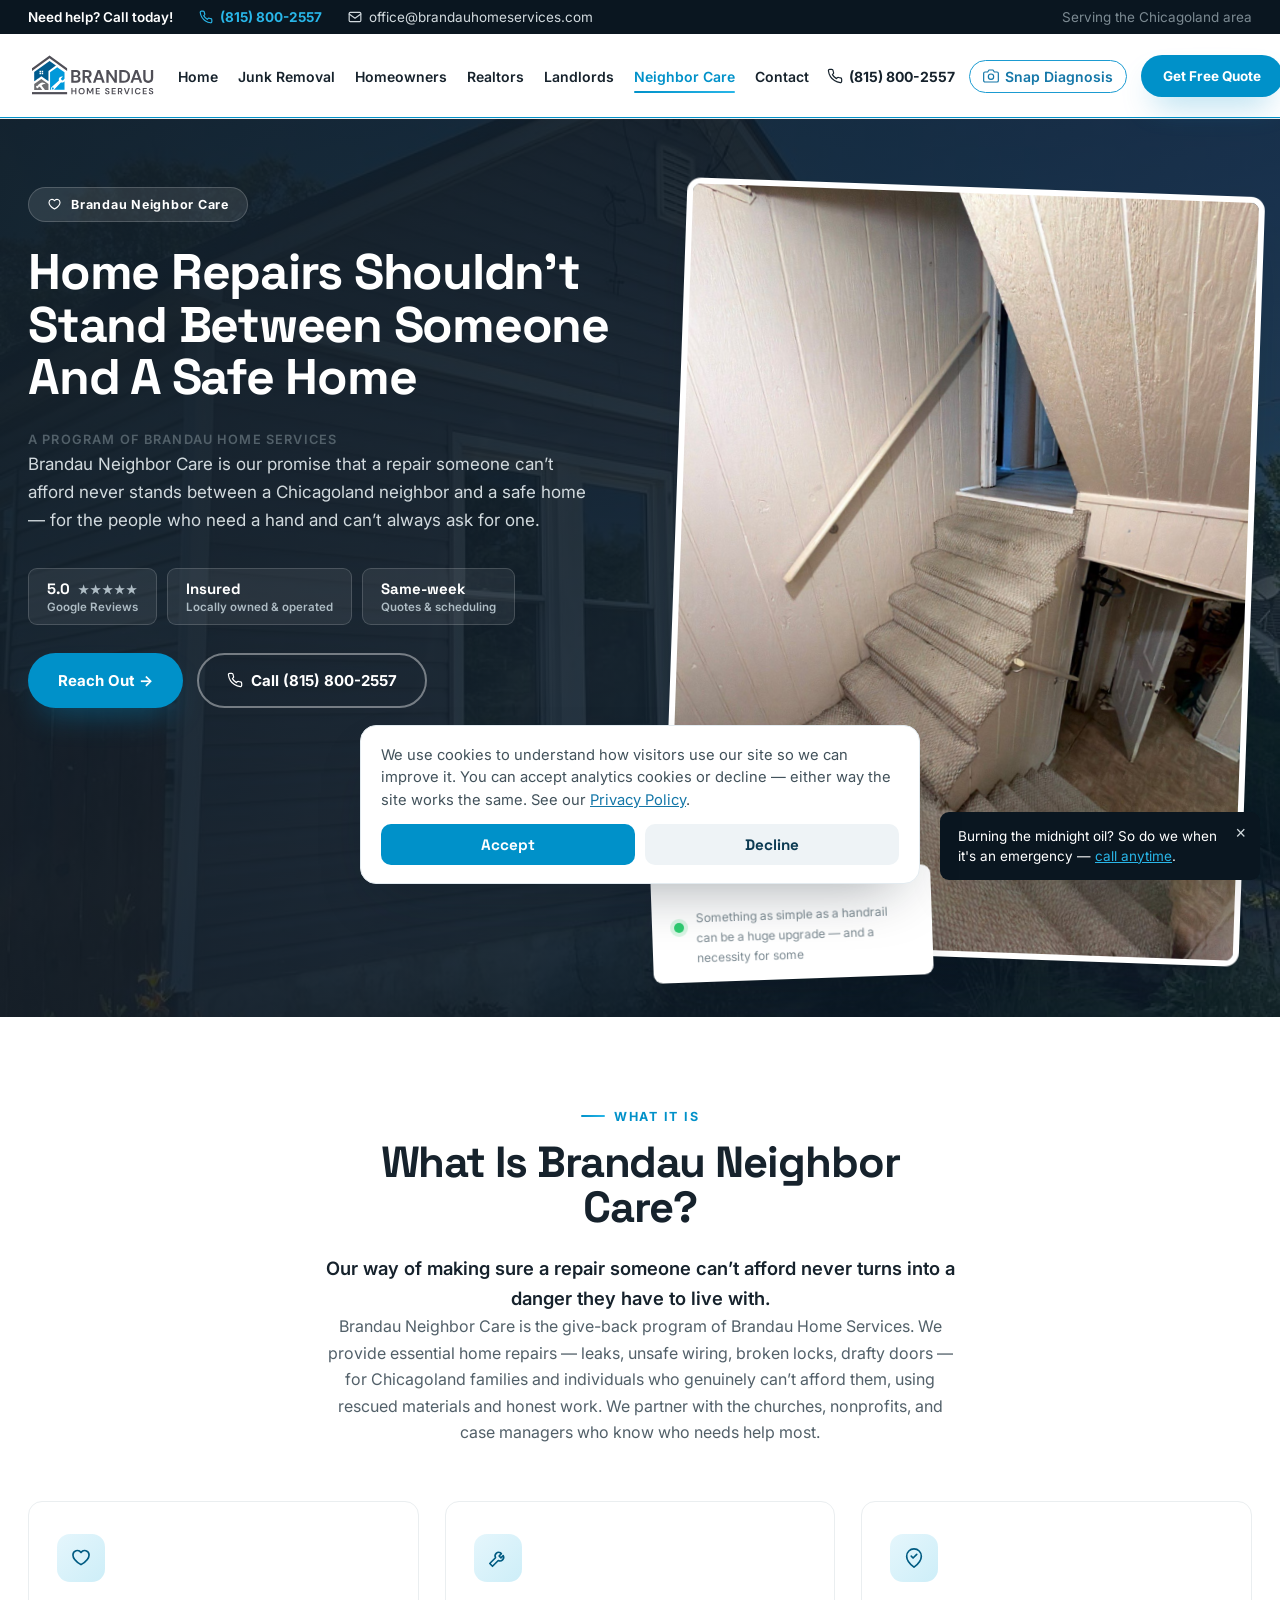
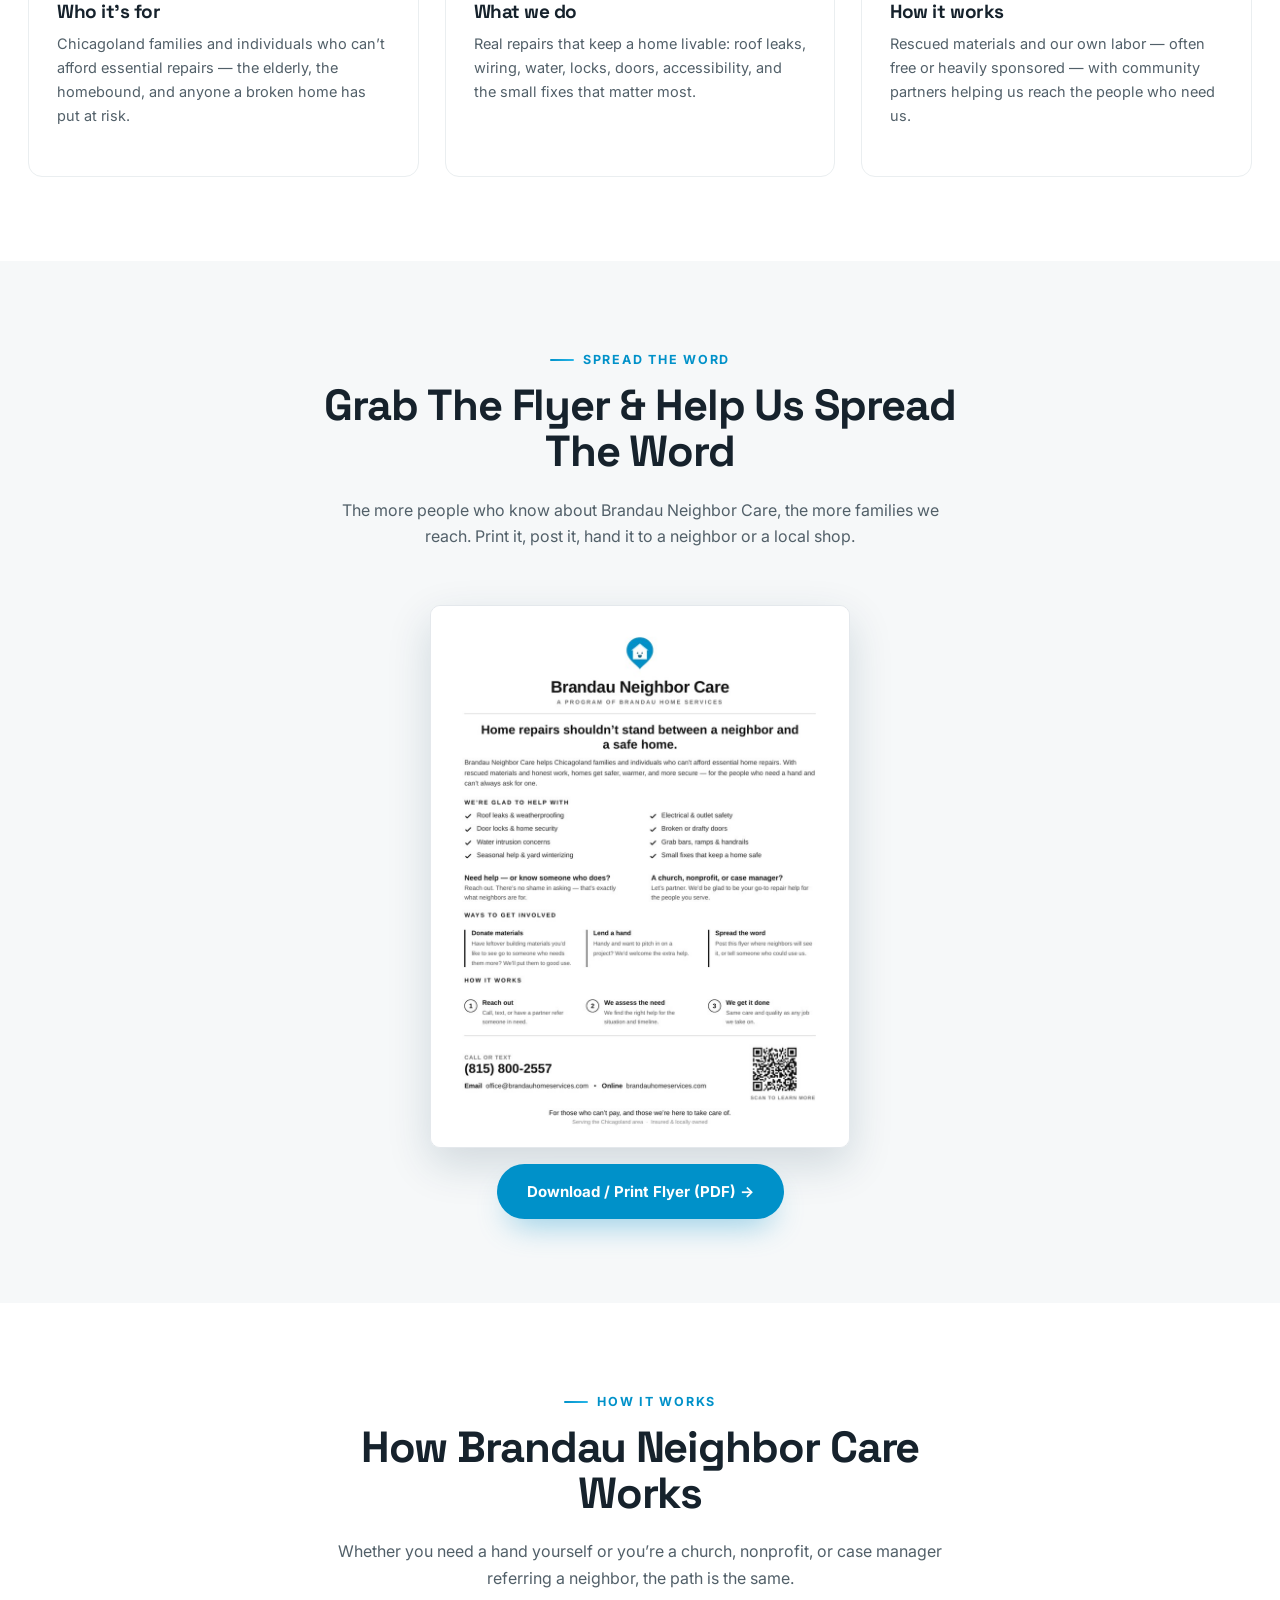
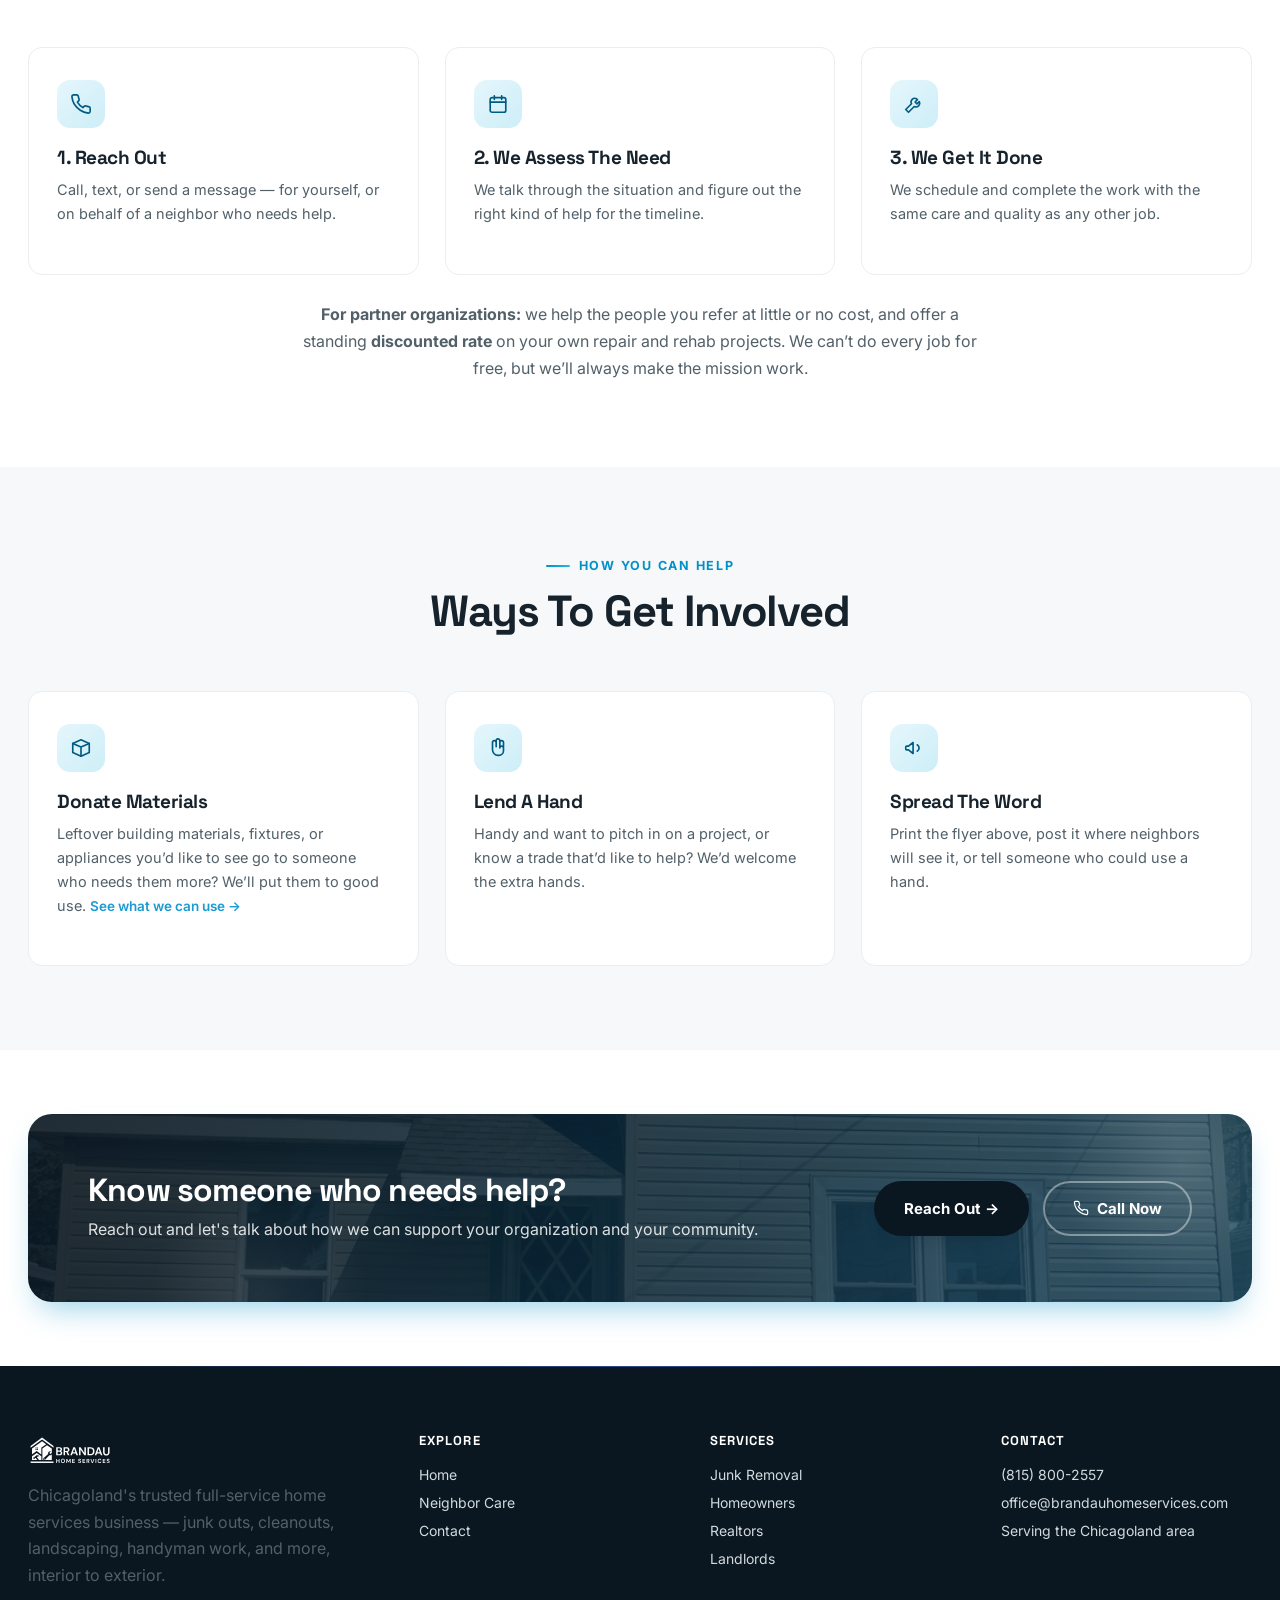
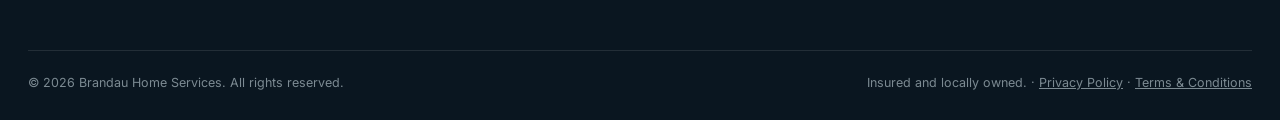
<file: community.html>
<!doctype html>
<html lang="en">
<head>
<meta charset="UTF-8">
<meta name="viewport" content="width=device-width, initial-scale=1.0">
<title>Brandau Neighbor Care | Home Repair Help for Neighbors in Need</title>
<meta name="description" content="Brandau Neighbor Care provides free and low-cost home repairs for Chicagoland families in need — partnering with local churches, nonprofits, and case managers.">
<link rel="icon" href="images/favicon.ico" sizes="any">
<link rel="icon" href="images/favicon.svg" type="image/svg+xml">
<link rel="apple-touch-icon" href="images/apple-touch-icon.png">
<link rel="canonical" href="https://brandauhomeservices.com/community.html">

<meta property="og:type" content="website">
<meta property="og:site_name" content="Brandau Home Services">
<meta property="og:title" content="Brandau Neighbor Care | Brandau Home Services">
<meta property="og:description" content="Brandau Neighbor Care provides free and low-cost home repairs for Chicagoland families in need — partnering with local churches, nonprofits, and case managers.">
<meta property="og:image" content="https://brandauhomeservices.com/images/og-image.jpg">
<meta property="og:image:width" content="1200">
<meta property="og:image:height" content="630">
<meta property="og:image:alt" content="Brandau Home Services — Chicagoland's Go-To Home Service Company">
<meta property="og:url" content="https://brandauhomeservices.com/community.html">
<meta name="twitter:card" content="summary_large_image">
<meta name="twitter:title" content="Brandau Neighbor Care | Brandau Home Services">
<meta name="twitter:description" content="Brandau Neighbor Care provides free and low-cost home repairs for Chicagoland families in need — partnering with local churches, nonprofits, and case managers.">
<meta name="twitter:image" content="https://brandauhomeservices.com/images/og-image.jpg">
<link rel="preconnect" href="https://fonts.googleapis.com">
<link href="https://fonts.googleapis.com/css2?family=Space+Grotesk:wght@500;700&family=Inter:wght@400;500;600;700&display=swap" rel="stylesheet">
<link rel="stylesheet" href="styles.css">
<script src="analytics.js"></script>
<script type="application/ld+json">
{
  "@context": "https://schema.org",
  "@type": "HomeAndConstructionBusiness",
  "name": "Brandau Home Services",
  "image": "https://brandauhomeservices.com/images/exteriorsiding-after.jpg",
  "url": "https://brandauhomeservices.com/",
  "telephone": "+18158002557",
  "email": "office@brandauhomeservices.com",
  "areaServed": {
    "@type": "Place",
    "name": "Chicagoland, Illinois"
  },
  "address": {
    "@type": "PostalAddress",
      "addressLocality": "Channahon",
    "addressRegion": "IL",
      "postalCode": "60410",
    "addressCountry": "US"
  },
  "sameAs": ["https://g.page/r/CXRDToaMkE_PEAE"],
    "logo": "https://brandauhomeservices.com/images/logo.svg",
    "priceRange": "$$"
}
</script>
</head>
<body>

<div class="topbar">
  <div class="container">
    <span class="topbar-note">Need help? Call today!</span>
    <a href="tel:8158002557" class="topbar-phone"><svg width="14" height="14" viewBox="0 0 24 24" fill="none" stroke="currentColor" stroke-width="2" stroke-linecap="round" stroke-linejoin="round" style="flex:none"><path d="M22 16.92v3a2 2 0 0 1-2.18 2 19.79 19.79 0 0 1-8.63-3.07 19.5 19.5 0 0 1-6-6 19.79 19.79 0 0 1-3.07-8.67A2 2 0 0 1 4.11 2h3a2 2 0 0 1 2 1.72c.127.96.361 1.903.7 2.81a2 2 0 0 1-.45 2.11L8.09 9.91a16 16 0 0 0 6 6l1.27-1.27a2 2 0 0 1 2.11-.45c.907.339 1.85.573 2.81.7A2 2 0 0 1 22 16.92z"/></svg>(815) 800-2557</a>
    <a href="mailto:office@brandauhomeservices.com" class="topbar-mail"><svg width="14" height="14" viewBox="0 0 24 24" fill="none" stroke="currentColor" stroke-width="2" stroke-linecap="round" stroke-linejoin="round" style="flex:none"><rect x="2" y="4" width="20" height="16" rx="2"/><path d="m2 7 10 7 10-7"/></svg>office@brandauhomeservices.com</a>
    <span class="topbar-area">Serving the Chicagoland area</span>
  </div>
</div>
<header class="site-header">
  <div class="container">
    <a href="index.html" class="brand">
      <img src="images/logo.svg" alt="Brandau Home Services logo">
    </a>
    <nav class="nav">
      <a href="index.html">Home</a>
      <a href="junk-removal.html">Junk Removal</a>
      <a href="homeowners.html">Homeowners</a>
      <a href="realtors.html">Realtors</a>
      <a href="landlords.html">Landlords</a>
      <a href="community.html" class="active">Neighbor Care</a>
      <a href="contact.html">Contact</a>
    </nav>
    <div class="header-cta">
      <a href="tel:8158002557" class="header-phone"><svg width="16" height="16" viewBox="0 0 24 24" fill="none" stroke="currentColor" stroke-width="1.8" stroke-linecap="round" stroke-linejoin="round" style="flex:none"><path d="M22 16.92v3a2 2 0 0 1-2.18 2 19.79 19.79 0 0 1-8.63-3.07 19.5 19.5 0 0 1-6-6 19.79 19.79 0 0 1-3.07-8.67A2 2 0 0 1 4.11 2h3a2 2 0 0 1 2 1.72c.127.96.361 1.903.7 2.81a2 2 0 0 1-.45 2.11L8.09 9.91a16 16 0 0 0 6 6l1.27-1.27a2 2 0 0 1 2.11-.45c.907.339 1.85.573 2.81.7A2 2 0 0 1 22 16.92z"/></svg> <span>(815) 800-2557</span></a>
      <a href="snap-diagnosis.html" class="header-snap" aria-label="Snap Diagnosis — free AI photo check"><svg width="16" height="16" viewBox="0 0 24 24" fill="none" stroke="currentColor" stroke-width="1.8" stroke-linecap="round" stroke-linejoin="round" style="flex:none"><path d="M23 19a2 2 0 0 1-2 2H3a2 2 0 0 1-2-2V8a2 2 0 0 1 2-2h4l2-3h6l2 3h4a2 2 0 0 1 2 2z"/><circle cx="12" cy="13" r="4"/></svg><span>Snap Diagnosis</span></a>
      <a href="contact.html" class="btn btn-primary btn-sm">Get Free Quote</a>
    </div>
    <button class="nav-toggle" aria-label="Toggle menu" aria-expanded="false">
      <svg width="24" height="24" viewBox="0 0 24 24" fill="none" stroke="currentColor" stroke-width="2" stroke-linecap="round" stroke-linejoin="round"><line x1="3" y1="6" x2="21" y2="6"/><line x1="3" y1="12" x2="21" y2="12"/><line x1="3" y1="18" x2="21" y2="18"/></svg>
    </button>
  </div>
</header>

<section class="page-hero band-dark">
  <img class="band-photo" src="images/porch-after.jpg" alt="" aria-hidden="true"><div class="band-shade"></div>
  <div class="container hero-split-grid">
    <div>
      <div class="hero-badge"><svg width="15" height="15" viewBox="0 0 24 24" fill="none" stroke="currentColor" stroke-width="1.8" stroke-linecap="round" stroke-linejoin="round" style="flex:none"><path d="M20.8 8.6c0 5.4-8.8 10.6-8.8 10.6S3.2 14 3.2 8.6a4.8 4.8 0 0 1 8.8-2.6 4.8 4.8 0 0 1 8.8 2.6z"/></svg> Brandau Neighbor Care</div>
      <h1>Home Repairs Shouldn't Stand Between Someone And A Safe Home</h1>
      <p style="margin:8px 0 0; font-size:0.8rem; font-weight:600; letter-spacing:0.09em; text-transform:uppercase; color:var(--gray-600);">A program of Brandau Home Services</p>
      <p class="hero-sub">Brandau Neighbor Care is our promise that a repair someone can&rsquo;t afford never stands between a Chicagoland neighbor and a safe home &mdash; for the people who need a hand and can&rsquo;t always ask for one.</p>
      <div class="trust-badges--light">
        <a class="trust-badge--light trust-badge--link" href="https://g.page/r/CXRDToaMkE_PEAE/review" target="_blank" rel="noopener"><strong>5.0 <span class="stars">★★★★★</span></strong><span>Google Reviews</span></a>
        <span class="trust-badge--light"><strong>Insured</strong><span>Locally owned &amp; operated</span></span>
        <span class="trust-badge--light"><strong>Same-week</strong><span>Quotes &amp; scheduling</span></span>
      </div>
      <div class="hero-actions">
        <a href="contact.html" class="btn btn-primary">Reach Out →</a>
        <a href="tel:8158002557" class="btn btn-outline"><svg width="16" height="16" viewBox="0 0 24 24" fill="none" stroke="currentColor" stroke-width="1.8" stroke-linecap="round" stroke-linejoin="round" style="flex:none"><path d="M22 16.92v3a2 2 0 0 1-2.18 2 19.79 19.79 0 0 1-8.63-3.07 19.5 19.5 0 0 1-6-6 19.79 19.79 0 0 1-3.07-8.67A2 2 0 0 1 4.11 2h3a2 2 0 0 1 2 1.72c.127.96.361 1.903.7 2.81a2 2 0 0 1-.45 2.11L8.09 9.91a16 16 0 0 0 6 6l1.27-1.27a2 2 0 0 1 2.11-.45c.907.339 1.85.573 2.81.7A2 2 0 0 1 22 16.92z"/></svg> Call (815) 800-2557</a>
      </div>
    </div>
    <div class="hero-photo-wrap" style="align-self:center;">
      <div class="hero-photo" style="transform:rotate(2deg); aspect-ratio:3/4;">
        <img src="images/handrail-safety.jpg" alt="A staircase handrail installed by Brandau Home Services for added safety" style="object-position:center 30%;">
      </div>
      <div class="hero-tag" style="max-width:280px;"><span class="dot"></span><div><strong>Safety First</strong><span>Something as simple as a handrail can be a huge upgrade — and a necessity for some</span></div></div>
    </div>
  </div>
</section>

<section class="section">
  <div class="container">
    <div class="section-head center">
      <div class="eyebrow" style="justify-content:center;">What It Is</div>
      <h2>What Is Brandau Neighbor Care?</h2>
      <p style="font-size:1.15rem; font-weight:600; color:var(--ink); max-width:640px; margin:4px auto 0;">Our way of making sure a repair someone can&rsquo;t afford never turns into a danger they have to live with.</p>
      <p>Brandau Neighbor Care is the give-back program of Brandau Home Services. We provide essential home repairs &mdash; leaks, unsafe wiring, broken locks, drafty doors &mdash; for Chicagoland families and individuals who genuinely can&rsquo;t afford them, using rescued materials and honest work. We partner with the churches, nonprofits, and case managers who know who needs help most.</p>
    </div>
    <div class="grid grid-3" style="margin-top:4px;">
      <div class="card">
        <div class="icon-box"><svg width="22" height="22" viewBox="0 0 24 24" fill="none" stroke="currentColor" stroke-width="1.8" stroke-linecap="round" stroke-linejoin="round" style="flex:none"><path d="M20.8 8.6c0 5.4-8.8 10.6-8.8 10.6S3.2 14 3.2 8.6a4.8 4.8 0 0 1 8.8-2.6 4.8 4.8 0 0 1 8.8 2.6z"/></svg></div>
        <h3>Who it&rsquo;s for</h3>
        <p>Chicagoland families and individuals who can&rsquo;t afford essential repairs &mdash; the elderly, the homebound, and anyone a broken home has put at risk.</p>
      </div>
      <div class="card">
        <div class="icon-box"><svg width="22" height="22" viewBox="0 0 24 24" fill="none" stroke="currentColor" stroke-width="1.8" stroke-linecap="round" stroke-linejoin="round" style="flex:none"><path d="M14.7 6.3a4 4 0 0 0-5.4 5.4L3 18l3 3 6.3-6.3a4 4 0 0 0 5.4-5.4l-2.5 2.5-2-2 2.5-2.5z"/></svg></div>
        <h3>What we do</h3>
        <p>Real repairs that keep a home livable: roof leaks, wiring, water, locks, doors, accessibility, and the small fixes that matter most.</p>
      </div>
      <div class="card">
        <div class="icon-box"><svg width="22" height="22" viewBox="0 0 24 24" fill="none" stroke="currentColor" stroke-width="1.8" stroke-linecap="round" stroke-linejoin="round" style="flex:none"><path d="M20 10c0 6-8 12-8 12s-8-6-8-12a8 8 0 0 1 16 0z"/><path d="m9 10 2 2 4-4"/></svg></div>
        <h3>How it works</h3>
        <p>Rescued materials and our own labor &mdash; often free or heavily sponsored &mdash; with community partners helping us reach the people who need us.</p>
      </div>
    </div>
    
  </div>
</section>

<section class="section section--gray">
  <div class="container">
    <div class="section-head center">
      <div class="eyebrow" style="justify-content:center;">Spread The Word</div>
      <h2>Grab The Flyer &amp; Help Us Spread The Word</h2>
      <p>The more people who know about Brandau Neighbor Care, the more families we reach. Print it, post it, hand it to a neighbor or a local shop.</p>
    </div>
    <div style="display:flex; flex-direction:column; align-items:center; gap:16px; margin-top:6px;">
      <a href="downloads/brandau-neighbor-care-flyer.pdf" target="_blank" rel="noopener" aria-label="Open the Brandau Neighbor Care flyer to view and print" style="display:block; width:100%; max-width:420px; border:1px solid #e4e8ec; border-radius:10px; overflow:hidden; box-shadow:0 16px 44px rgba(15,58,82,.16); line-height:0;">
        <img src="images/neighbor-care-flyer-preview.jpg" alt="Brandau Neighbor Care printable flyer — click to open and print" style="display:block; width:100%; height:auto;">
      </a>
      <a href="downloads/brandau-neighbor-care-flyer.pdf" class="btn btn-primary" download>Download / Print Flyer (PDF) &rarr;</a>
    </div>
  </div>
</section>

<section class="section">
  <div class="container">
    <div class="section-head center">
      <div class="eyebrow" style="justify-content:center;">How It Works</div>
      <h2>How Brandau Neighbor Care Works</h2>
      <p>Whether you need a hand yourself or you&rsquo;re a church, nonprofit, or case manager referring a neighbor, the path is the same.</p>
    </div>
    <div class="grid grid-3">
      <div class="card">
        <div class="icon-box"><svg width="22" height="22" viewBox="0 0 24 24" fill="none" stroke="currentColor" stroke-width="1.8" stroke-linecap="round" stroke-linejoin="round" style="flex:none"><path d="M22 16.92v3a2 2 0 0 1-2.18 2 19.79 19.79 0 0 1-8.63-3.07 19.5 19.5 0 0 1-6-6 19.79 19.79 0 0 1-3.07-8.67A2 2 0 0 1 4.11 2h3a2 2 0 0 1 2 1.72c.127.96.361 1.903.7 2.81a2 2 0 0 1-.45 2.11L8.09 9.91a16 16 0 0 0 6 6l1.27-1.27a2 2 0 0 1 2.11-.45c.907.339 1.85.573 2.81.7A2 2 0 0 1 22 16.92z"/></svg></div>
        <h3>1. Reach Out</h3>
        <p>Call, text, or send a message &mdash; for yourself, or on behalf of a neighbor who needs help.</p>
      </div>
      <div class="card">
        <div class="icon-box"><svg width="22" height="22" viewBox="0 0 24 24" fill="none" stroke="currentColor" stroke-width="1.8" stroke-linecap="round" stroke-linejoin="round" style="flex:none"><rect x="3.5" y="5" width="17" height="16" rx="2"/><path d="M8 3v4M16 3v4M3.5 10h17"/></svg></div>
        <h3>2. We Assess The Need</h3>
        <p>We talk through the situation and figure out the right kind of help for the timeline.</p>
      </div>
      <div class="card">
        <div class="icon-box"><svg width="22" height="22" viewBox="0 0 24 24" fill="none" stroke="currentColor" stroke-width="1.8" stroke-linecap="round" stroke-linejoin="round" style="flex:none"><path d="M14.7 6.3a4 4 0 0 0-5.4 5.4L3 18l3 3 6.3-6.3a4 4 0 0 0 5.4-5.4l-2.5 2.5-2-2 2.5-2.5z"/></svg></div>
        <h3>3. We Get It Done</h3>
        <p>We schedule and complete the work with the same care and quality as any other job.</p>
      </div>
    </div>
    <p style="text-align:center; max-width:700px; margin:26px auto 0; color:var(--gray-600); line-height:1.7;"><strong>For partner organizations:</strong> we help the people you refer at little or no cost, and offer a standing <strong>discounted rate</strong> on your own repair and rehab projects. We can&rsquo;t do every job for free, but we&rsquo;ll always make the mission work.</p>
  </div>
</section>

<section class="section section--gray">
  <div class="container">
    <div class="section-head center">
      <div class="eyebrow" style="justify-content:center;">How You Can Help</div>
      <h2>Ways To Get Involved</h2>
    </div>
    <div class="grid grid-3">
      <div class="card">
        <div class="icon-box"><svg width="22" height="22" viewBox="0 0 24 24" fill="none" stroke="currentColor" stroke-width="1.8" stroke-linecap="round" stroke-linejoin="round" style="flex:none"><path d="M3 7l9-4 9 4v10l-9 4-9-4z"/><path d="M3 7l9 4 9-4M12 11v10"/></svg></div>
        <h3>Donate Materials</h3>
        <p>Leftover building materials, fixtures, or appliances you&rsquo;d like to see go to someone who needs them more? We&rsquo;ll put them to good use. <a href="donate-materials.html" style="font-weight:600; color:#1B9BD1; white-space:nowrap;">See what we can use &rarr;</a></p>
      </div>
      <div class="card">
        <div class="icon-box"><svg width="22" height="22" viewBox="0 0 24 24" fill="none" stroke="currentColor" stroke-width="1.8" stroke-linecap="round" stroke-linejoin="round" style="flex:none"><path d="M18 11V6a2 2 0 0 0-4 0v5M14 10V4a2 2 0 0 0-4 0v6M10 10.5V6a2 2 0 0 0-4 0v8a6 6 0 0 0 6 6h1a5 5 0 0 0 5-5v-3a2 2 0 0 0-4 0"/></svg></div>
        <h3>Lend A Hand</h3>
        <p>Handy and want to pitch in on a project, or know a trade that&rsquo;d like to help? We&rsquo;d welcome the extra hands.</p>
      </div>
      <div class="card">
        <div class="icon-box"><svg width="22" height="22" viewBox="0 0 24 24" fill="none" stroke="currentColor" stroke-width="1.8" stroke-linecap="round" stroke-linejoin="round" style="flex:none"><path d="M3 11v2a1 1 0 0 0 1 1h2l5 4V6L6 10H4a1 1 0 0 0-1 1z"/><path d="M15.5 8.5a4 4 0 0 1 0 7"/></svg></div>
        <h3>Spread The Word</h3>
        <p>Print the flyer above, post it where neighbors will see it, or tell someone who could use a hand.</p>
      </div>
    </div>
  </div>
</section>

<section class="section--tight">
  <div class="container">
    <div class="cta-band cta-band--photo">
      <div>
        <h2>Know someone who needs help?</h2>
        <p>Reach out and let's talk about how we can support your organization and your community.</p>
      </div>
      <div class="hero-actions" style="margin:0;">
        <a href="contact.html" class="btn btn-dark">Reach Out →</a>
        <a href="tel:8158002557" class="btn btn-outline-light"><svg width="16" height="16" viewBox="0 0 24 24" fill="none" stroke="currentColor" stroke-width="1.8" stroke-linecap="round" stroke-linejoin="round" style="flex:none"><path d="M22 16.92v3a2 2 0 0 1-2.18 2 19.79 19.79 0 0 1-8.63-3.07 19.5 19.5 0 0 1-6-6 19.79 19.79 0 0 1-3.07-8.67A2 2 0 0 1 4.11 2h3a2 2 0 0 1 2 1.72c.127.96.361 1.903.7 2.81a2 2 0 0 1-.45 2.11L8.09 9.91a16 16 0 0 0 6 6l1.27-1.27a2 2 0 0 1 2.11-.45c.907.339 1.85.573 2.81.7A2 2 0 0 1 22 16.92z"/></svg> Call Now</a>
      </div>
    </div>
  </div>
</section>

<footer class="site-footer">
  <div class="container">
    <div class="footer-grid">
      <div>
        <div class="footer-brand">
          <img src="images/logo-white.svg" alt="Brandau Home Services logo">
        </div>
        <p>Chicagoland's trusted full-service home services business — junk outs, cleanouts, landscaping, handyman work, and more, interior to exterior.</p>
      </div>
      <div>
        <h4>Explore</h4>
        <ul>
          <li><a href="index.html">Home</a></li>
          <li><a href="community.html">Neighbor Care</a></li>
          <li><a href="contact.html">Contact</a></li>
        </ul>
      </div>
      <div>
        <h4>Services</h4>
        <ul>
          <li><a href="junk-removal.html">Junk Removal</a></li>
          <li><a href="homeowners.html">Homeowners</a></li>
          <li><a href="realtors.html">Realtors</a></li>
          <li><a href="landlords.html">Landlords</a></li>
        </ul>
      </div>
      <div>
        <h4>Contact</h4>
        <ul>
          <li><a href="tel:8158002557">(815) 800-2557</a></li>
          <li><a href="mailto:office@brandauhomeservices.com">office@brandauhomeservices.com</a></li>
          <li>Serving the Chicagoland area</li>
        </ul>
      </div>
    </div>
    <div class="footer-bottom">
      <span>© 2026 Brandau Home Services. All rights reserved.</span>
      <span>Insured and locally owned. &middot; <a href="privacy.html" style="color:inherit;text-decoration:underline;">Privacy Policy</a> &middot; <a href="terms.html" style="color:inherit;text-decoration:underline;">Terms &amp; Conditions</a></span>
    </div>
  </div>
</footer>

<script src="script.js" defer></script>
<div class="mobile-cta-bar" aria-label="Quick contact">
  <a href="tel:8158002557" class="mcb mcb-call"><svg width="17" height="17" viewBox="0 0 24 24" fill="none" stroke="currentColor" stroke-width="2" stroke-linecap="round" stroke-linejoin="round"><path d="M22 16.92v3a2 2 0 0 1-2.18 2 19.79 19.79 0 0 1-8.63-3.07 19.5 19.5 0 0 1-6-6 19.79 19.79 0 0 1-3.07-8.67A2 2 0 0 1 4.11 2h3a2 2 0 0 1 2 1.72c.127.96.361 1.903.7 2.81a2 2 0 0 1-.45 2.11L8.09 9.91a16 16 0 0 0 6 6l1.27-1.27a2 2 0 0 1 2.11-.45c.907.339 1.85.573 2.81.7A2 2 0 0 1 22 16.92z"/></svg>Call</a>
  <a href="sms:8158002557" class="mcb mcb-text"><svg width="17" height="17" viewBox="0 0 24 24" fill="none" stroke="currentColor" stroke-width="2" stroke-linecap="round" stroke-linejoin="round"><path d="M21 11.5a8.38 8.38 0 0 1-.9 3.8 8.5 8.5 0 0 1-7.6 4.7 8.38 8.38 0 0 1-3.8-.9L3 21l1.9-5.7a8.38 8.38 0 0 1-.9-3.8 8.5 8.5 0 0 1 4.7-7.6 8.38 8.38 0 0 1 3.8-.9h.5a8.48 8.48 0 0 1 8 8v.5z"/></svg>Text</a>
  <a href="contact.html" class="mcb mcb-quote"><svg width="17" height="17" viewBox="0 0 24 24" fill="none" stroke="currentColor" stroke-width="2" stroke-linecap="round" stroke-linejoin="round"><path d="M14 2H6a2 2 0 0 0-2 2v16a2 2 0 0 0 2 2h12a2 2 0 0 0 2-2V8z"/><path d="M14 2v6h6M9 13h6M9 17h4"/></svg>Free Quote</a>
</div>

</body>
</html>
</file>
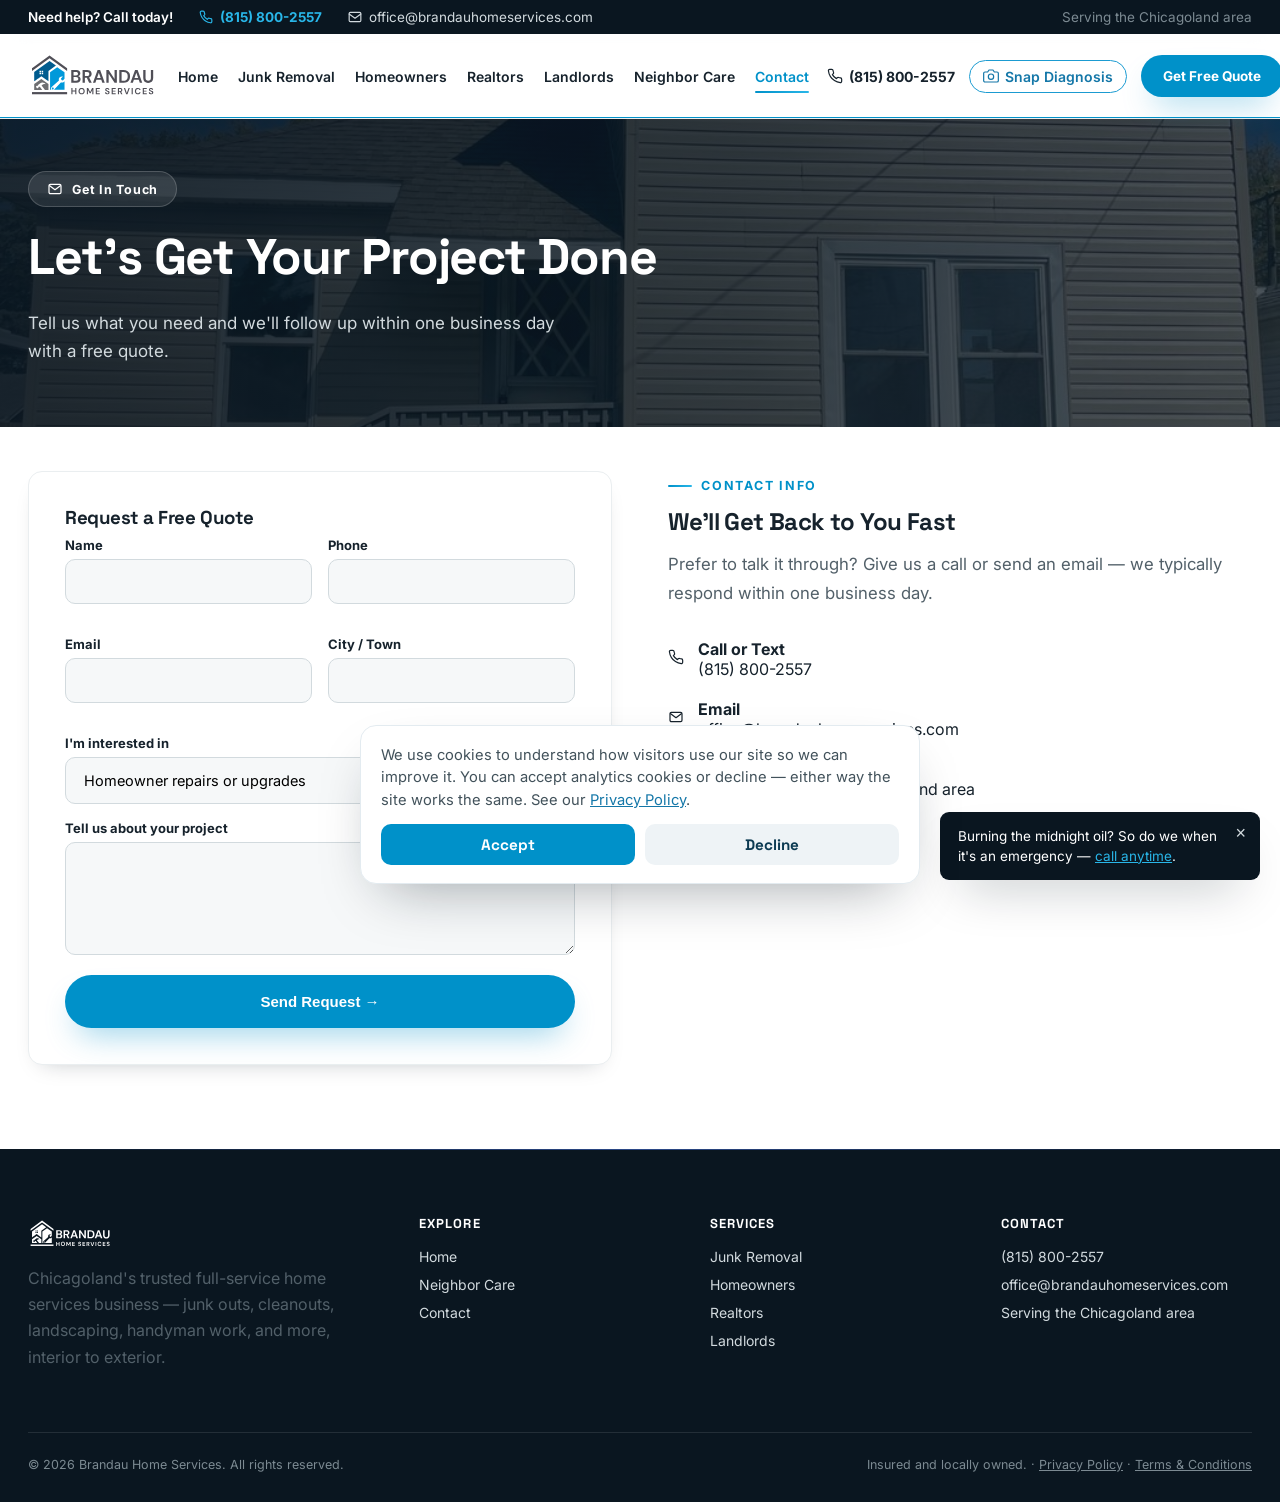
<file: contact.html>
<!doctype html>
<html lang="en">
<head>
<meta charset="UTF-8">
<meta name="viewport" content="width=device-width, initial-scale=1.0">
<title>Contact Brandau Home Services | Free Quote in Chicagoland</title>
<meta name="description" content="Get a free quote from Brandau Home Services. Call, email, or send your project details and we'll get back to you within one business day.">
<link rel="icon" href="images/favicon.ico" sizes="any">
<link rel="icon" href="images/favicon.svg" type="image/svg+xml">
<link rel="apple-touch-icon" href="images/apple-touch-icon.png">
<link rel="canonical" href="https://brandauhomeservices.com/contact.html">

<meta property="og:type" content="website">
<meta property="og:site_name" content="Brandau Home Services">
<meta property="og:title" content="Contact Brandau Home Services | Free Quote in Chicagoland">
<meta property="og:description" content="Get a free quote from Brandau Home Services. Call, email, or send your project details and we'll get back to you within one business day.">
<meta property="og:image" content="https://brandauhomeservices.com/images/og-image.jpg">
<meta property="og:image:width" content="1200">
<meta property="og:image:height" content="630">
<meta property="og:image:alt" content="Brandau Home Services — Chicagoland's Go-To Home Service Company">
<meta property="og:url" content="https://brandauhomeservices.com/contact.html">
<meta name="twitter:card" content="summary_large_image">
<meta name="twitter:title" content="Contact Brandau Home Services | Free Quote in Chicagoland">
<meta name="twitter:description" content="Get a free quote from Brandau Home Services. Call, email, or send your project details and we'll get back to you within one business day.">
<meta name="twitter:image" content="https://brandauhomeservices.com/images/og-image.jpg">
<link rel="preconnect" href="https://fonts.googleapis.com">
<link href="https://fonts.googleapis.com/css2?family=Space+Grotesk:wght@500;700&family=Inter:wght@400;500;600;700&display=swap" rel="stylesheet">
<link rel="stylesheet" href="styles.css">
<script src="analytics.js"></script>
<script type="application/ld+json">
{
  "@context": "https://schema.org",
  "@type": "HomeAndConstructionBusiness",
  "name": "Brandau Home Services",
  "image": "https://brandauhomeservices.com/images/exteriorsiding-after.jpg",
  "url": "https://brandauhomeservices.com/",
  "telephone": "+18158002557",
  "email": "office@brandauhomeservices.com",
  "areaServed": {
    "@type": "Place",
    "name": "Chicagoland, Illinois"
  },
  "address": {
    "@type": "PostalAddress",
      "addressLocality": "Channahon",
    "addressRegion": "IL",
      "postalCode": "60410",
    "addressCountry": "US"
  },
  "sameAs": ["https://g.page/r/CXRDToaMkE_PEAE"],
    "logo": "https://brandauhomeservices.com/images/logo.svg",
    "priceRange": "$$"
}
</script>
</head>
<body>

<div class="topbar">
  <div class="container">
    <span class="topbar-note">Need help? Call today!</span>
    <a href="tel:8158002557" class="topbar-phone"><svg width="14" height="14" viewBox="0 0 24 24" fill="none" stroke="currentColor" stroke-width="2" stroke-linecap="round" stroke-linejoin="round" style="flex:none"><path d="M22 16.92v3a2 2 0 0 1-2.18 2 19.79 19.79 0 0 1-8.63-3.07 19.5 19.5 0 0 1-6-6 19.79 19.79 0 0 1-3.07-8.67A2 2 0 0 1 4.11 2h3a2 2 0 0 1 2 1.72c.127.96.361 1.903.7 2.81a2 2 0 0 1-.45 2.11L8.09 9.91a16 16 0 0 0 6 6l1.27-1.27a2 2 0 0 1 2.11-.45c.907.339 1.85.573 2.81.7A2 2 0 0 1 22 16.92z"/></svg>(815) 800-2557</a>
    <a href="mailto:office@brandauhomeservices.com" class="topbar-mail"><svg width="14" height="14" viewBox="0 0 24 24" fill="none" stroke="currentColor" stroke-width="2" stroke-linecap="round" stroke-linejoin="round" style="flex:none"><rect x="2" y="4" width="20" height="16" rx="2"/><path d="m2 7 10 7 10-7"/></svg>office@brandauhomeservices.com</a>
    <span class="topbar-area">Serving the Chicagoland area</span>
  </div>
</div>
<header class="site-header">
  <div class="container">
    <a href="index.html" class="brand">
      <img src="images/logo.svg" alt="Brandau Home Services logo">
    </a>
    <nav class="nav">
      <a href="index.html">Home</a>
      <a href="junk-removal.html">Junk Removal</a>
      <a href="homeowners.html">Homeowners</a>
      <a href="realtors.html">Realtors</a>
      <a href="landlords.html">Landlords</a>
      <a href="community.html">Neighbor Care</a>
      <a href="contact.html" class="active">Contact</a>
    </nav>
    <div class="header-cta">
      <a href="tel:8158002557" class="header-phone"><svg width="16" height="16" viewBox="0 0 24 24" fill="none" stroke="currentColor" stroke-width="1.8" stroke-linecap="round" stroke-linejoin="round" style="flex:none"><path d="M22 16.92v3a2 2 0 0 1-2.18 2 19.79 19.79 0 0 1-8.63-3.07 19.5 19.5 0 0 1-6-6 19.79 19.79 0 0 1-3.07-8.67A2 2 0 0 1 4.11 2h3a2 2 0 0 1 2 1.72c.127.96.361 1.903.7 2.81a2 2 0 0 1-.45 2.11L8.09 9.91a16 16 0 0 0 6 6l1.27-1.27a2 2 0 0 1 2.11-.45c.907.339 1.85.573 2.81.7A2 2 0 0 1 22 16.92z"/></svg> <span>(815) 800-2557</span></a>
      <a href="snap-diagnosis.html" class="header-snap" aria-label="Snap Diagnosis — free AI photo check"><svg width="16" height="16" viewBox="0 0 24 24" fill="none" stroke="currentColor" stroke-width="1.8" stroke-linecap="round" stroke-linejoin="round" style="flex:none"><path d="M23 19a2 2 0 0 1-2 2H3a2 2 0 0 1-2-2V8a2 2 0 0 1 2-2h4l2-3h6l2 3h4a2 2 0 0 1 2 2z"/><circle cx="12" cy="13" r="4"/></svg><span>Snap Diagnosis</span></a>
      <a href="contact.html" class="btn btn-primary btn-sm">Get Free Quote</a>
    </div>
    <button class="nav-toggle" aria-label="Toggle menu" aria-expanded="false">
      <svg width="24" height="24" viewBox="0 0 24 24" fill="none" stroke="currentColor" stroke-width="2" stroke-linecap="round" stroke-linejoin="round"><line x1="3" y1="6" x2="21" y2="6"/><line x1="3" y1="12" x2="21" y2="12"/><line x1="3" y1="18" x2="21" y2="18"/></svg>
    </button>
  </div>
</header>

<section class="page-hero page-hero--compact band-dark">
  <img class="band-photo" src="images/exteriorsiding-after.jpg" alt="" aria-hidden="true"><div class="band-shade"></div>
  <div class="container">
    <div class="hero-badge"><svg width="16" height="16" viewBox="0 0 24 24" fill="none" stroke="currentColor" stroke-width="1.8" stroke-linecap="round" stroke-linejoin="round" style="flex:none"><rect x="3" y="5" width="18" height="14" rx="2"/><path d="m4 7 8 6 8-6"/></svg> Get In Touch</div>
    <h1>Let's Get Your Project Done</h1>
    <p class="hero-sub">Tell us what you need and we'll follow up within one business day with a free quote.</p>
  </div>
</section>

<section class="section section--flush-top">
  <div class="container">
    <div class="grid grid-2" style="align-items:flex-start; gap:56px;">
      <div class="form-card">
        <h3>Request a Free Quote</h3>
                <form action="https://formspree.io/f/mykrdpyb" method="POST">
          <input type="hidden" name="_subject" value="New Contact / Quote Request — Website (Contact Page)">
          <input type="text" name="_gotcha" tabindex="-1" autocomplete="off" style="position:absolute;left:-9999px;" aria-hidden="true">
          <div class="form-row">
            <div class="form-field">
              <label for="name">Name</label>
              <input type="text" id="name" name="name" required>
            </div>
            <div class="form-field">
              <label for="phone">Phone</label>
              <input type="tel" id="phone" name="phone" required>
            </div>
          </div>
          <div class="form-row">
            <div class="form-field">
              <label for="email">Email</label>
              <input type="email" id="email" name="email" required>
            </div>
            <div class="form-field">
              <label for="location">City / Town</label>
              <input type="text" id="location" name="location">
            </div>
          </div>
          <div class="form-field">
            <label for="service">I'm interested in</label>
            <select id="service" name="service">
              <option>Homeowner repairs or upgrades</option>
              <option>Realtor / inspection repairs</option>
              <option>Landlord / rental turnover</option>
              <option>Community / nonprofit assistance</option>
              <option>Junk removal / cleanout</option>
              <option>Something else</option>
            </select>
          </div>
          <div class="form-field">
            <label for="message">Tell us about your project</label>
            <textarea id="message" name="message" rows="5" required></textarea>
          </div>
          <button type="submit" class="btn btn-primary" style="width:100%;">Send Request →</button>
        </form>
      </div>
      <div>
        <div class="eyebrow">Contact Info</div>
        <h2>We'll Get Back to You Fast</h2>
        <p style="color:var(--gray-600); font-size:1.05rem; line-height:1.7; margin-top:16px;">Prefer to talk it through? Give us a call or send an email — we typically respond within one business day.</p>
        <div style="margin-top:32px; display:flex; flex-direction:column; gap:20px;">
          <div style="display:flex; gap:14px; align-items:center;">
            <div class="icon-box" style="margin:0;"><svg width="16" height="16" viewBox="0 0 24 24" fill="none" stroke="currentColor" stroke-width="1.8" stroke-linecap="round" stroke-linejoin="round" style="flex:none"><path d="M22 16.92v3a2 2 0 0 1-2.18 2 19.79 19.79 0 0 1-8.63-3.07 19.5 19.5 0 0 1-6-6 19.79 19.79 0 0 1-3.07-8.67A2 2 0 0 1 4.11 2h3a2 2 0 0 1 2 1.72c.127.96.361 1.903.7 2.81a2 2 0 0 1-.45 2.11L8.09 9.91a16 16 0 0 0 6 6l1.27-1.27a2 2 0 0 1 2.11-.45c.907.339 1.85.573 2.81.7A2 2 0 0 1 22 16.92z"/></svg></div>
            <div><strong style="display:block;">Call or Text</strong><a href="tel:8158002557">(815) 800-2557</a></div>
          </div>
          <div style="display:flex; gap:14px; align-items:center;">
            <div class="icon-box" style="margin:0;"><svg width="16" height="16" viewBox="0 0 24 24" fill="none" stroke="currentColor" stroke-width="1.8" stroke-linecap="round" stroke-linejoin="round" style="flex:none"><rect x="3" y="5" width="18" height="14" rx="2"/><path d="m4 7 8 6 8-6"/></svg></div>
            <div><strong style="display:block;">Email</strong><a href="mailto:office@brandauhomeservices.com">office@brandauhomeservices.com</a></div>
          </div>
          <div style="display:flex; gap:14px; align-items:center;">
            <div class="icon-box" style="margin:0;"><svg width="15" height="15" viewBox="0 0 24 24" fill="none" stroke="currentColor" stroke-width="1.8" stroke-linecap="round" stroke-linejoin="round" style="flex:none"><path d="M20 10c0 6-8 12-8 12s-8-6-8-12a8 8 0 0 1 16 0z"/><circle cx="12" cy="10" r="3"/></svg></div>
            <div><strong style="display:block;">Service Area</strong><span>Serving the greater Chicagoland area</span></div>
          </div>
        </div>
      </div>
    </div>
  </div>
</section>

<footer class="site-footer">
  <div class="container">
    <div class="footer-grid">
      <div>
        <div class="footer-brand">
          <img src="images/logo-white.svg" alt="Brandau Home Services logo">
        </div>
        <p>Chicagoland's trusted full-service home services business — junk outs, cleanouts, landscaping, handyman work, and more, interior to exterior.</p>
      </div>
      <div>
        <h4>Explore</h4>
        <ul>
          <li><a href="index.html">Home</a></li>
          <li><a href="community.html">Neighbor Care</a></li>
          <li><a href="contact.html">Contact</a></li>
        </ul>
      </div>
      <div>
        <h4>Services</h4>
        <ul>
          <li><a href="junk-removal.html">Junk Removal</a></li>
          <li><a href="homeowners.html">Homeowners</a></li>
          <li><a href="realtors.html">Realtors</a></li>
          <li><a href="landlords.html">Landlords</a></li>
        </ul>
      </div>
      <div>
        <h4>Contact</h4>
        <ul>
          <li><a href="tel:8158002557">(815) 800-2557</a></li>
          <li><a href="mailto:office@brandauhomeservices.com">office@brandauhomeservices.com</a></li>
          <li>Serving the Chicagoland area</li>
        </ul>
      </div>
    </div>
    <div class="footer-bottom">
      <span>© 2026 Brandau Home Services. All rights reserved.</span>
      <span>Insured and locally owned. &middot; <a href="privacy.html" style="color:inherit;text-decoration:underline;">Privacy Policy</a> &middot; <a href="terms.html" style="color:inherit;text-decoration:underline;">Terms &amp; Conditions</a></span>
    </div>
  </div>
</footer>

<script src="script.js" defer></script>
<div class="mobile-cta-bar" aria-label="Quick contact">
  <a href="tel:8158002557" class="mcb mcb-call"><svg width="17" height="17" viewBox="0 0 24 24" fill="none" stroke="currentColor" stroke-width="2" stroke-linecap="round" stroke-linejoin="round"><path d="M22 16.92v3a2 2 0 0 1-2.18 2 19.79 19.79 0 0 1-8.63-3.07 19.5 19.5 0 0 1-6-6 19.79 19.79 0 0 1-3.07-8.67A2 2 0 0 1 4.11 2h3a2 2 0 0 1 2 1.72c.127.96.361 1.903.7 2.81a2 2 0 0 1-.45 2.11L8.09 9.91a16 16 0 0 0 6 6l1.27-1.27a2 2 0 0 1 2.11-.45c.907.339 1.85.573 2.81.7A2 2 0 0 1 22 16.92z"/></svg>Call</a>
  <a href="sms:8158002557" class="mcb mcb-text"><svg width="17" height="17" viewBox="0 0 24 24" fill="none" stroke="currentColor" stroke-width="2" stroke-linecap="round" stroke-linejoin="round"><path d="M21 11.5a8.38 8.38 0 0 1-.9 3.8 8.5 8.5 0 0 1-7.6 4.7 8.38 8.38 0 0 1-3.8-.9L3 21l1.9-5.7a8.38 8.38 0 0 1-.9-3.8 8.5 8.5 0 0 1 4.7-7.6 8.38 8.38 0 0 1 3.8-.9h.5a8.48 8.48 0 0 1 8 8v.5z"/></svg>Text</a>
  <a href="contact.html" class="mcb mcb-quote"><svg width="17" height="17" viewBox="0 0 24 24" fill="none" stroke="currentColor" stroke-width="2" stroke-linecap="round" stroke-linejoin="round"><path d="M14 2H6a2 2 0 0 0-2 2v16a2 2 0 0 0 2 2h12a2 2 0 0 0 2-2V8z"/><path d="M14 2v6h6M9 13h6M9 17h4"/></svg>Free Quote</a>
</div>

</body>
</html>
</file>
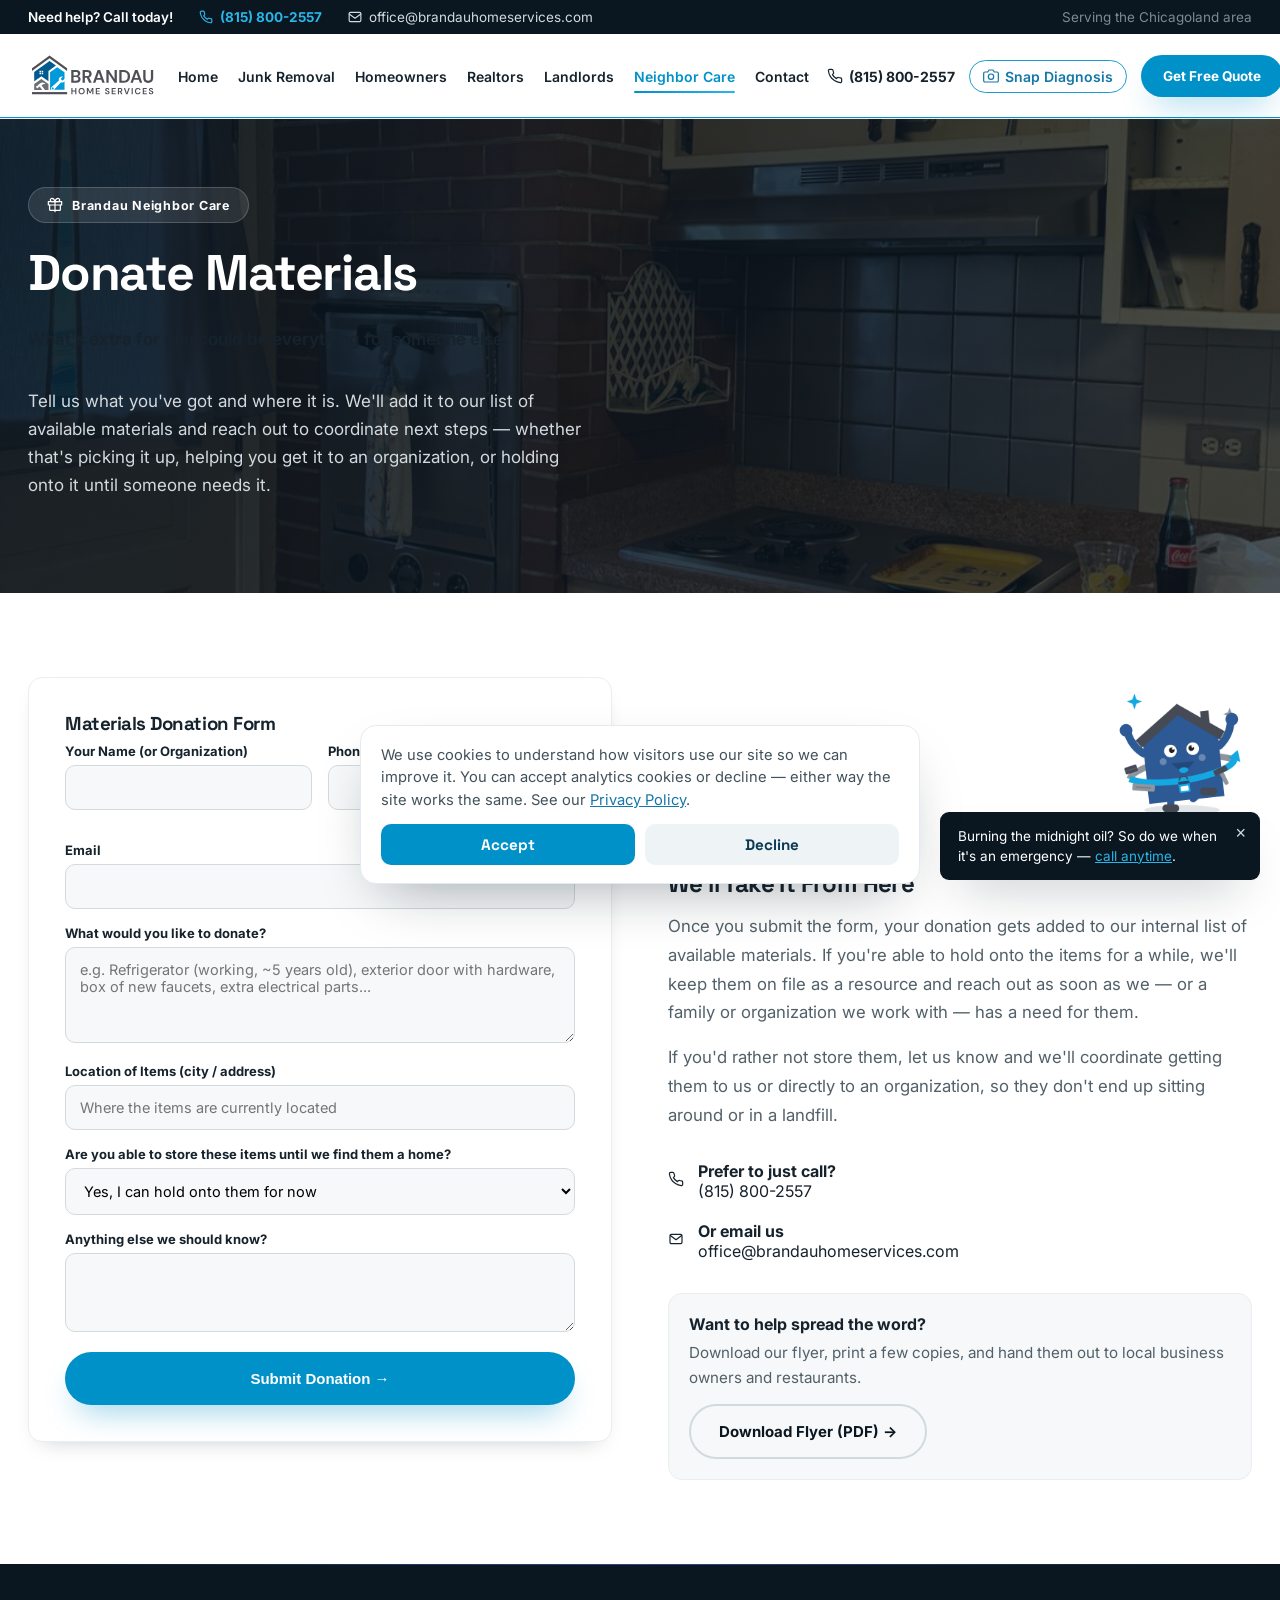
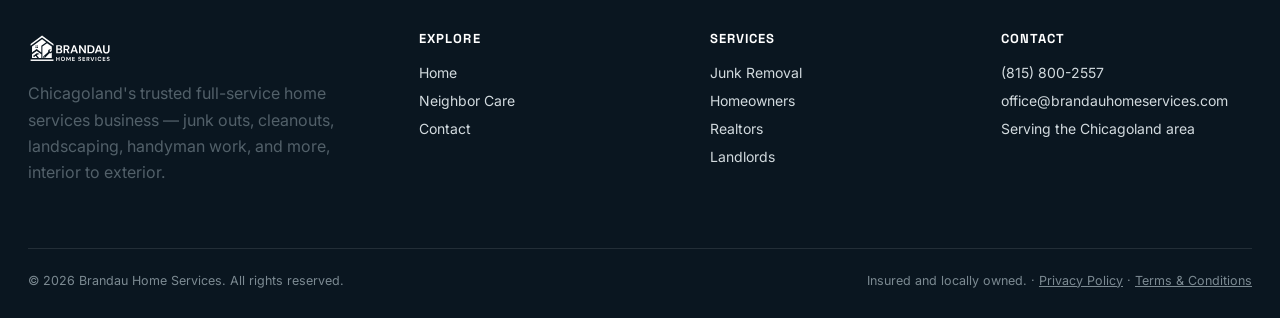
<file: donate-materials.html>
<!doctype html>
<html lang="en">
<head>
<meta charset="UTF-8">
<meta name="viewport" content="width=device-width, initial-scale=1.0">
<title>Donate Materials | Brandau Home Services</title>
<meta name="description" content="Donate leftover appliances, fixtures, cabinetry, and materials to Brandau Neighbor Care, a program of Brandau Home Services. We'll put them to good use across the Chicagoland community.">
<link rel="icon" href="images/favicon.ico" sizes="any">
<link rel="icon" href="images/favicon.svg" type="image/svg+xml">
<link rel="apple-touch-icon" href="images/apple-touch-icon.png">
<link rel="canonical" href="https://brandauhomeservices.com/donate-materials.html">

<meta property="og:type" content="website">
<meta property="og:site_name" content="Brandau Home Services">
<meta property="og:title" content="Donate Materials | Brandau Home Services">
<meta property="og:description" content="Donate leftover appliances, fixtures, cabinetry, and materials to Brandau Neighbor Care, a program of Brandau Home Services. We'll put them to good use across the Chicagoland community.">
<meta property="og:image" content="https://brandauhomeservices.com/images/og-image.jpg">
<meta property="og:image:width" content="1200">
<meta property="og:image:height" content="630">
<meta property="og:image:alt" content="Brandau Home Services — Chicagoland's Go-To Home Service Company">
<meta property="og:url" content="https://brandauhomeservices.com/donate-materials.html">
<meta name="twitter:card" content="summary_large_image">
<meta name="twitter:title" content="Donate Materials | Brandau Home Services">
<meta name="twitter:description" content="Donate leftover appliances, fixtures, cabinetry, and materials to Brandau Neighbor Care, a program of Brandau Home Services. We'll put them to good use across the Chicagoland community.">
<meta name="twitter:image" content="https://brandauhomeservices.com/images/og-image.jpg">
<link rel="preconnect" href="https://fonts.googleapis.com">
<link href="https://fonts.googleapis.com/css2?family=Space+Grotesk:wght@500;700&family=Inter:wght@400;500;600;700&display=swap" rel="stylesheet">
<link rel="stylesheet" href="styles.css">
<script src="analytics.js"></script>
<script type="application/ld+json">
{
  "@context": "https://schema.org",
  "@type": "HomeAndConstructionBusiness",
  "name": "Brandau Home Services",
  "image": "https://brandauhomeservices.com/images/exteriorsiding-after.jpg",
  "url": "https://brandauhomeservices.com/",
  "telephone": "+18158002557",
  "email": "office@brandauhomeservices.com",
  "areaServed": {
    "@type": "Place",
    "name": "Chicagoland, Illinois"
  },
  "address": {
    "@type": "PostalAddress",
      "addressLocality": "Channahon",
    "addressRegion": "IL",
      "postalCode": "60410",
    "addressCountry": "US"
  },
  "sameAs": ["https://g.page/r/CXRDToaMkE_PEAE"],
    "logo": "https://brandauhomeservices.com/images/logo.svg",
    "priceRange": "$$"
}
</script>
</head>
<body>

<div class="topbar">
  <div class="container">
    <span class="topbar-note">Need help? Call today!</span>
    <a href="tel:8158002557" class="topbar-phone"><svg width="14" height="14" viewBox="0 0 24 24" fill="none" stroke="currentColor" stroke-width="2" stroke-linecap="round" stroke-linejoin="round" style="flex:none"><path d="M22 16.92v3a2 2 0 0 1-2.18 2 19.79 19.79 0 0 1-8.63-3.07 19.5 19.5 0 0 1-6-6 19.79 19.79 0 0 1-3.07-8.67A2 2 0 0 1 4.11 2h3a2 2 0 0 1 2 1.72c.127.96.361 1.903.7 2.81a2 2 0 0 1-.45 2.11L8.09 9.91a16 16 0 0 0 6 6l1.27-1.27a2 2 0 0 1 2.11-.45c.907.339 1.85.573 2.81.7A2 2 0 0 1 22 16.92z"/></svg>(815) 800-2557</a>
    <a href="mailto:office@brandauhomeservices.com" class="topbar-mail"><svg width="14" height="14" viewBox="0 0 24 24" fill="none" stroke="currentColor" stroke-width="2" stroke-linecap="round" stroke-linejoin="round" style="flex:none"><rect x="2" y="4" width="20" height="16" rx="2"/><path d="m2 7 10 7 10-7"/></svg>office@brandauhomeservices.com</a>
    <span class="topbar-area">Serving the Chicagoland area</span>
  </div>
</div>
<header class="site-header">
  <div class="container">
    <a href="index.html" class="brand">
      <img src="images/logo.svg" alt="Brandau Home Services logo">
    </a>
    <nav class="nav">
      <a href="index.html">Home</a>
      <a href="junk-removal.html">Junk Removal</a>
      <a href="homeowners.html">Homeowners</a>
      <a href="realtors.html">Realtors</a>
      <a href="landlords.html">Landlords</a>
      <a href="community.html" class="active">Neighbor Care</a>
      <a href="contact.html">Contact</a>
    </nav>
    <div class="header-cta">
      <a href="tel:8158002557" class="header-phone"><svg width="16" height="16" viewBox="0 0 24 24" fill="none" stroke="currentColor" stroke-width="1.8" stroke-linecap="round" stroke-linejoin="round" style="flex:none"><path d="M22 16.92v3a2 2 0 0 1-2.18 2 19.79 19.79 0 0 1-8.63-3.07 19.5 19.5 0 0 1-6-6 19.79 19.79 0 0 1-3.07-8.67A2 2 0 0 1 4.11 2h3a2 2 0 0 1 2 1.72c.127.96.361 1.903.7 2.81a2 2 0 0 1-.45 2.11L8.09 9.91a16 16 0 0 0 6 6l1.27-1.27a2 2 0 0 1 2.11-.45c.907.339 1.85.573 2.81.7A2 2 0 0 1 22 16.92z"/></svg> <span>(815) 800-2557</span></a>
      <a href="snap-diagnosis.html" class="header-snap" aria-label="Snap Diagnosis — free AI photo check"><svg width="16" height="16" viewBox="0 0 24 24" fill="none" stroke="currentColor" stroke-width="1.8" stroke-linecap="round" stroke-linejoin="round" style="flex:none"><path d="M23 19a2 2 0 0 1-2 2H3a2 2 0 0 1-2-2V8a2 2 0 0 1 2-2h4l2-3h6l2 3h4a2 2 0 0 1 2 2z"/><circle cx="12" cy="13" r="4"/></svg><span>Snap Diagnosis</span></a>
      <a href="contact.html" class="btn btn-primary btn-sm">Get Free Quote</a>
    </div>
    <button class="nav-toggle" aria-label="Toggle menu" aria-expanded="false">
      <svg width="24" height="24" viewBox="0 0 24 24" fill="none" stroke="currentColor" stroke-width="2" stroke-linecap="round" stroke-linejoin="round"><line x1="3" y1="6" x2="21" y2="6"/><line x1="3" y1="12" x2="21" y2="12"/><line x1="3" y1="18" x2="21" y2="18"/></svg>
    </button>
  </div>
</header>

<section class="page-hero band-dark">
  <img class="band-photo" src="images/demo-kitchen.jpg" alt="" aria-hidden="true"><div class="band-shade"></div>
  <div class="container">
    <div class="hero-badge"><svg width="16" height="16" viewBox="0 0 24 24" fill="none" stroke="currentColor" stroke-width="1.8" stroke-linecap="round" stroke-linejoin="round" style="flex:none"><path d="M20 12v7a1 1 0 0 1-1 1H5a1 1 0 0 1-1-1v-7"/><path d="M2 7h20v5H2z"/><path d="M12 22V7"/><path d="M12 7H7.5a2.5 2.5 0 0 1 0-5C11 2 12 7 12 7z"/><path d="M12 7h4.5a2.5 2.5 0 0 0 0-5C13 2 12 7 12 7z"/></svg> Brandau Neighbor Care</div>
    <h1>Donate Materials</h1>
    <p class="hero-sub" style="font-weight:600; color:var(--ink);">What's extra for you could be everything for someone else.</p>
    <p class="hero-sub">Tell us what you've got and where it is. We'll add it to our list of available materials and reach out to coordinate next steps — whether that's picking it up, helping you get it to an organization, or holding onto it until someone needs it.</p>
  </div>
</section>

<section class="section">
  <div class="container">
    <div class="grid grid-2" style="align-items:flex-start; gap:56px;">
      <div class="form-card">
        <h3>Materials Donation Form</h3>
                <form action="https://formspree.io/f/mykrdpyb" method="POST">
          <input type="hidden" name="_subject" value="New Materials Donation Offer — Website">
          <input type="text" name="_gotcha" tabindex="-1" autocomplete="off" style="position:absolute;left:-9999px;" aria-hidden="true">
          <div class="form-row">
            <div class="form-field">
              <label for="donorName">Your Name (or Organization)</label>
              <input type="text" id="donorName" name="donorName" required>
            </div>
            <div class="form-field">
              <label for="phone">Phone Number</label>
              <input type="tel" id="phone" name="phone" required>
            </div>
          </div>
          <div class="form-field">
            <label for="email">Email</label>
            <input type="email" id="email" name="email">
          </div>
          <div class="form-field">
            <label for="items">What would you like to donate?</label>
            <textarea id="items" name="items" rows="4" required placeholder="e.g. Refrigerator (working, ~5 years old), exterior door with hardware, box of new faucets, extra electrical parts..."></textarea>
          </div>
          <div class="form-field">
            <label for="location">Location of Items (city / address)</label>
            <input type="text" id="location" name="location" required placeholder="Where the items are currently located">
          </div>
          <div class="form-field">
            <label for="storage">Are you able to store these items until we find them a home?</label>
            <select id="storage" name="storage">
              <option>Yes, I can hold onto them for now</option>
              <option>No, I need them picked up or moved soon</option>
              <option>Not sure — let's talk about it</option>
            </select>
          </div>
          <div class="form-field">
            <label for="notes">Anything else we should know?</label>
            <textarea id="notes" name="notes" rows="3"></textarea>
          </div>
          <button type="submit" class="btn btn-primary" style="width:100%;">Submit Donation →</button>
        </form>
      </div>
      <div>
        <img src="images/materials-reuse-icon.png" alt="Brandau Neighbor Care" style="width:140px; height:auto; margin:0 0 16px auto; display:block;">
        <div class="eyebrow">How It Works</div>
        <h2>We'll Take It From Here</h2>
        <p style="color:var(--gray-600); font-size:1.05rem; line-height:1.7; margin-top:16px;">Once you submit the form, your donation gets added to our internal list of available materials. If you're able to hold onto the items for a while, we'll keep them on file as a resource and reach out as soon as we — or a family or organization we work with — has a need for them.</p>
        <p style="color:var(--gray-600); font-size:1.05rem; line-height:1.7; margin-top:16px;">If you'd rather not store them, let us know and we'll coordinate getting them to us or directly to an organization, so they don't end up sitting around or in a landfill.</p>
        <div style="margin-top:32px; display:flex; flex-direction:column; gap:20px;">
          <div style="display:flex; gap:14px; align-items:center;">
            <div class="icon-box" style="margin:0;"><svg width="16" height="16" viewBox="0 0 24 24" fill="none" stroke="currentColor" stroke-width="1.8" stroke-linecap="round" stroke-linejoin="round" style="flex:none"><path d="M22 16.92v3a2 2 0 0 1-2.18 2 19.79 19.79 0 0 1-8.63-3.07 19.5 19.5 0 0 1-6-6 19.79 19.79 0 0 1-3.07-8.67A2 2 0 0 1 4.11 2h3a2 2 0 0 1 2 1.72c.127.96.361 1.903.7 2.81a2 2 0 0 1-.45 2.11L8.09 9.91a16 16 0 0 0 6 6l1.27-1.27a2 2 0 0 1 2.11-.45c.907.339 1.85.573 2.81.7A2 2 0 0 1 22 16.92z"/></svg></div>
            <div><strong style="display:block;">Prefer to just call?</strong><a href="tel:8158002557">(815) 800-2557</a></div>
          </div>
          <div style="display:flex; gap:14px; align-items:center;">
            <div class="icon-box" style="margin:0;"><svg width="16" height="16" viewBox="0 0 24 24" fill="none" stroke="currentColor" stroke-width="1.8" stroke-linecap="round" stroke-linejoin="round" style="flex:none"><rect x="3" y="5" width="18" height="14" rx="2"/><path d="m4 7 8 6 8-6"/></svg></div>
            <div><strong style="display:block;">Or email us</strong><a href="mailto:office@brandauhomeservices.com">office@brandauhomeservices.com</a></div>
          </div>
        </div>
        <div style="margin-top:32px; padding:20px; border-radius:var(--radius); background:var(--gray-50); border:1px solid var(--gray-100);">
          <strong style="display:block; margin-bottom:6px;">Want to help spread the word?</strong>
          <p style="margin:0 0 14px; color:var(--gray-600); font-size:0.95rem;">Download our flyer, print a few copies, and hand them out to local business owners and restaurants.</p>
          <a href="downloads/brandau-neighbor-care-flyer.pdf" class="btn btn-outline" download>Download Flyer (PDF) →</a>
        </div>
      </div>
    </div>
  </div>
</section>

<footer class="site-footer">
  <div class="container">
    <div class="footer-grid">
      <div>
        <div class="footer-brand">
          <img src="images/logo-white.svg" alt="Brandau Home Services logo">
        </div>
        <p>Chicagoland's trusted full-service home services business — junk outs, cleanouts, landscaping, handyman work, and more, interior to exterior.</p>
      </div>
      <div>
        <h4>Explore</h4>
        <ul>
          <li><a href="index.html">Home</a></li>
          <li><a href="community.html">Neighbor Care</a></li>
          <li><a href="contact.html">Contact</a></li>
        </ul>
      </div>
      <div>
        <h4>Services</h4>
        <ul>
          <li><a href="junk-removal.html">Junk Removal</a></li>
          <li><a href="homeowners.html">Homeowners</a></li>
          <li><a href="realtors.html">Realtors</a></li>
          <li><a href="landlords.html">Landlords</a></li>
        </ul>
      </div>
      <div>
        <h4>Contact</h4>
        <ul>
          <li><a href="tel:8158002557">(815) 800-2557</a></li>
          <li><a href="mailto:office@brandauhomeservices.com">office@brandauhomeservices.com</a></li>
          <li>Serving the Chicagoland area</li>
        </ul>
      </div>
    </div>
    <div class="footer-bottom">
      <span>© 2026 Brandau Home Services. All rights reserved.</span>
      <span>Insured and locally owned. &middot; <a href="privacy.html" style="color:inherit;text-decoration:underline;">Privacy Policy</a> &middot; <a href="terms.html" style="color:inherit;text-decoration:underline;">Terms &amp; Conditions</a></span>
    </div>
  </div>
</footer>

<script src="script.js" defer></script>
<div class="mobile-cta-bar" aria-label="Quick contact">
  <a href="tel:8158002557" class="mcb mcb-call"><svg width="17" height="17" viewBox="0 0 24 24" fill="none" stroke="currentColor" stroke-width="2" stroke-linecap="round" stroke-linejoin="round"><path d="M22 16.92v3a2 2 0 0 1-2.18 2 19.79 19.79 0 0 1-8.63-3.07 19.5 19.5 0 0 1-6-6 19.79 19.79 0 0 1-3.07-8.67A2 2 0 0 1 4.11 2h3a2 2 0 0 1 2 1.72c.127.96.361 1.903.7 2.81a2 2 0 0 1-.45 2.11L8.09 9.91a16 16 0 0 0 6 6l1.27-1.27a2 2 0 0 1 2.11-.45c.907.339 1.85.573 2.81.7A2 2 0 0 1 22 16.92z"/></svg>Call</a>
  <a href="sms:8158002557" class="mcb mcb-text"><svg width="17" height="17" viewBox="0 0 24 24" fill="none" stroke="currentColor" stroke-width="2" stroke-linecap="round" stroke-linejoin="round"><path d="M21 11.5a8.38 8.38 0 0 1-.9 3.8 8.5 8.5 0 0 1-7.6 4.7 8.38 8.38 0 0 1-3.8-.9L3 21l1.9-5.7a8.38 8.38 0 0 1-.9-3.8 8.5 8.5 0 0 1 4.7-7.6 8.38 8.38 0 0 1 3.8-.9h.5a8.48 8.48 0 0 1 8 8v.5z"/></svg>Text</a>
  <a href="contact.html" class="mcb mcb-quote"><svg width="17" height="17" viewBox="0 0 24 24" fill="none" stroke="currentColor" stroke-width="2" stroke-linecap="round" stroke-linejoin="round"><path d="M14 2H6a2 2 0 0 0-2 2v16a2 2 0 0 0 2 2h12a2 2 0 0 0 2-2V8z"/><path d="M14 2v6h6M9 13h6M9 17h4"/></svg>Free Quote</a>
</div>

</body>
</html>
</file>
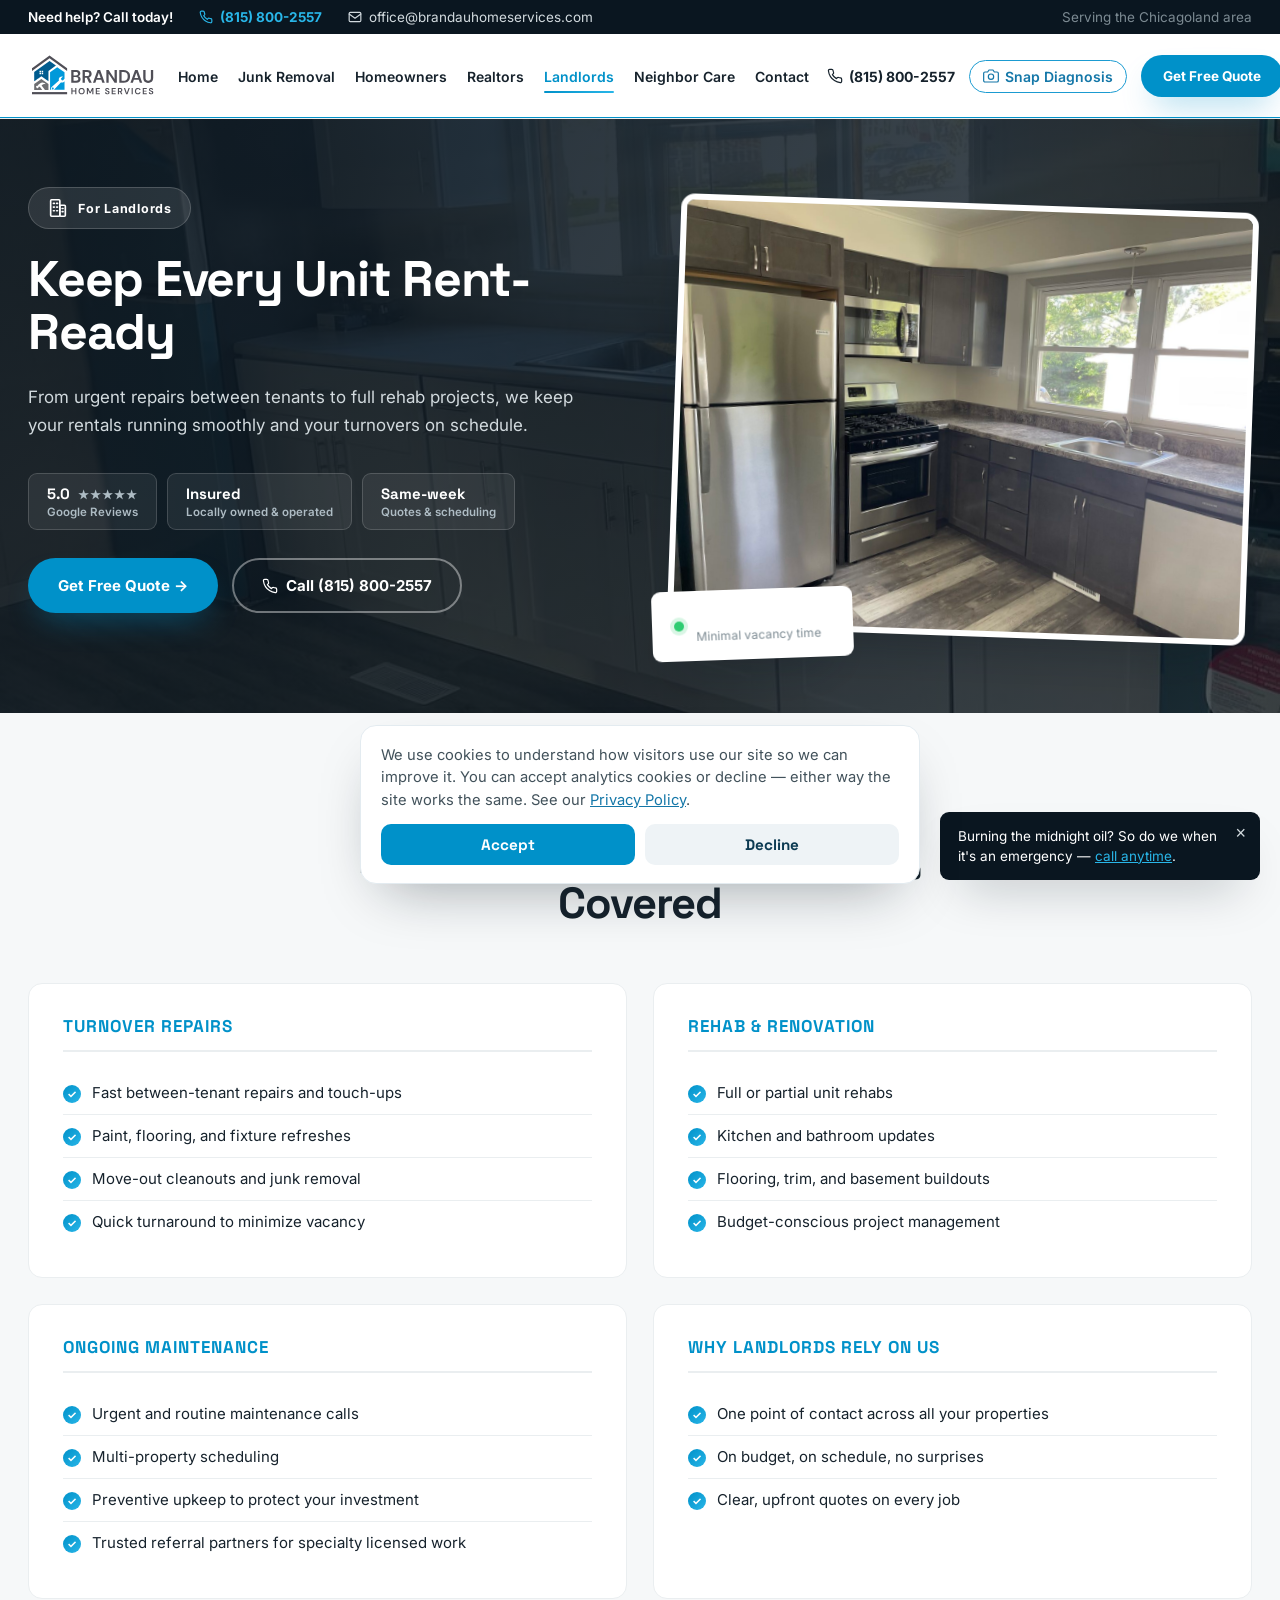
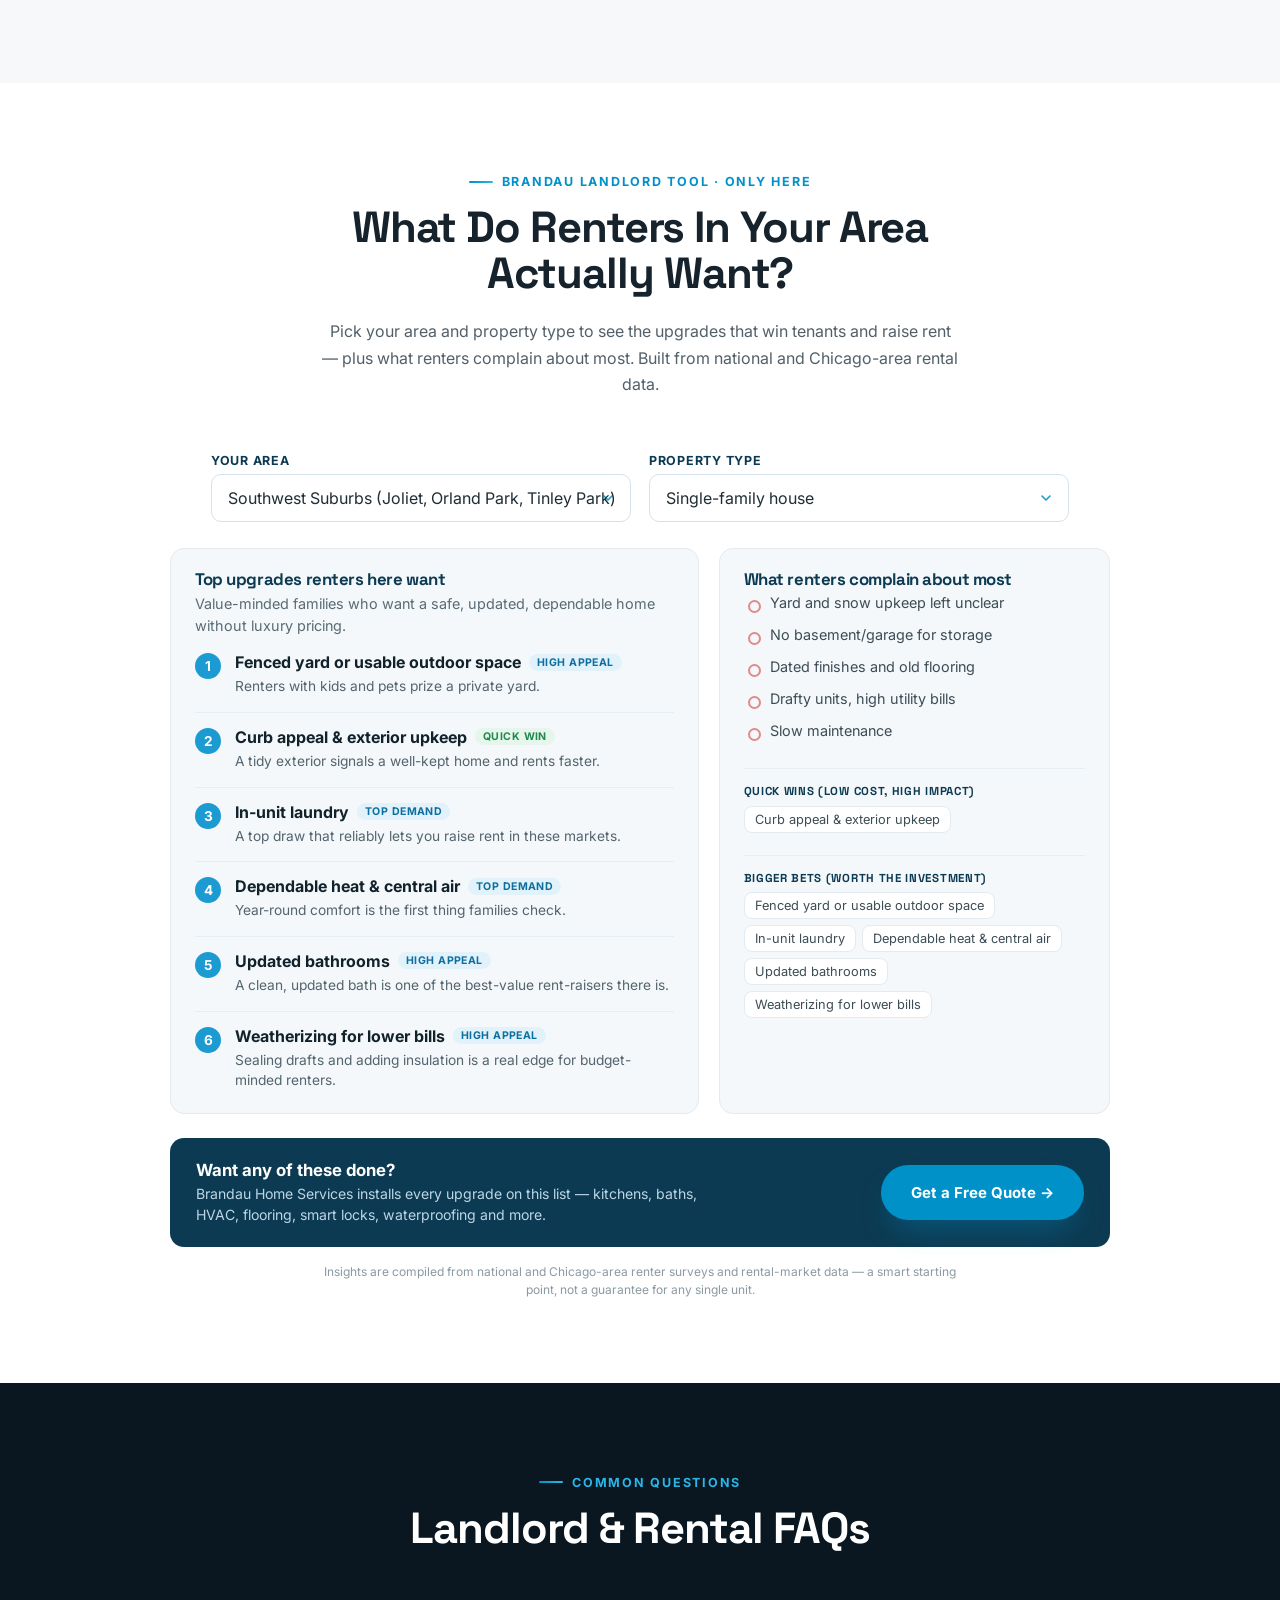
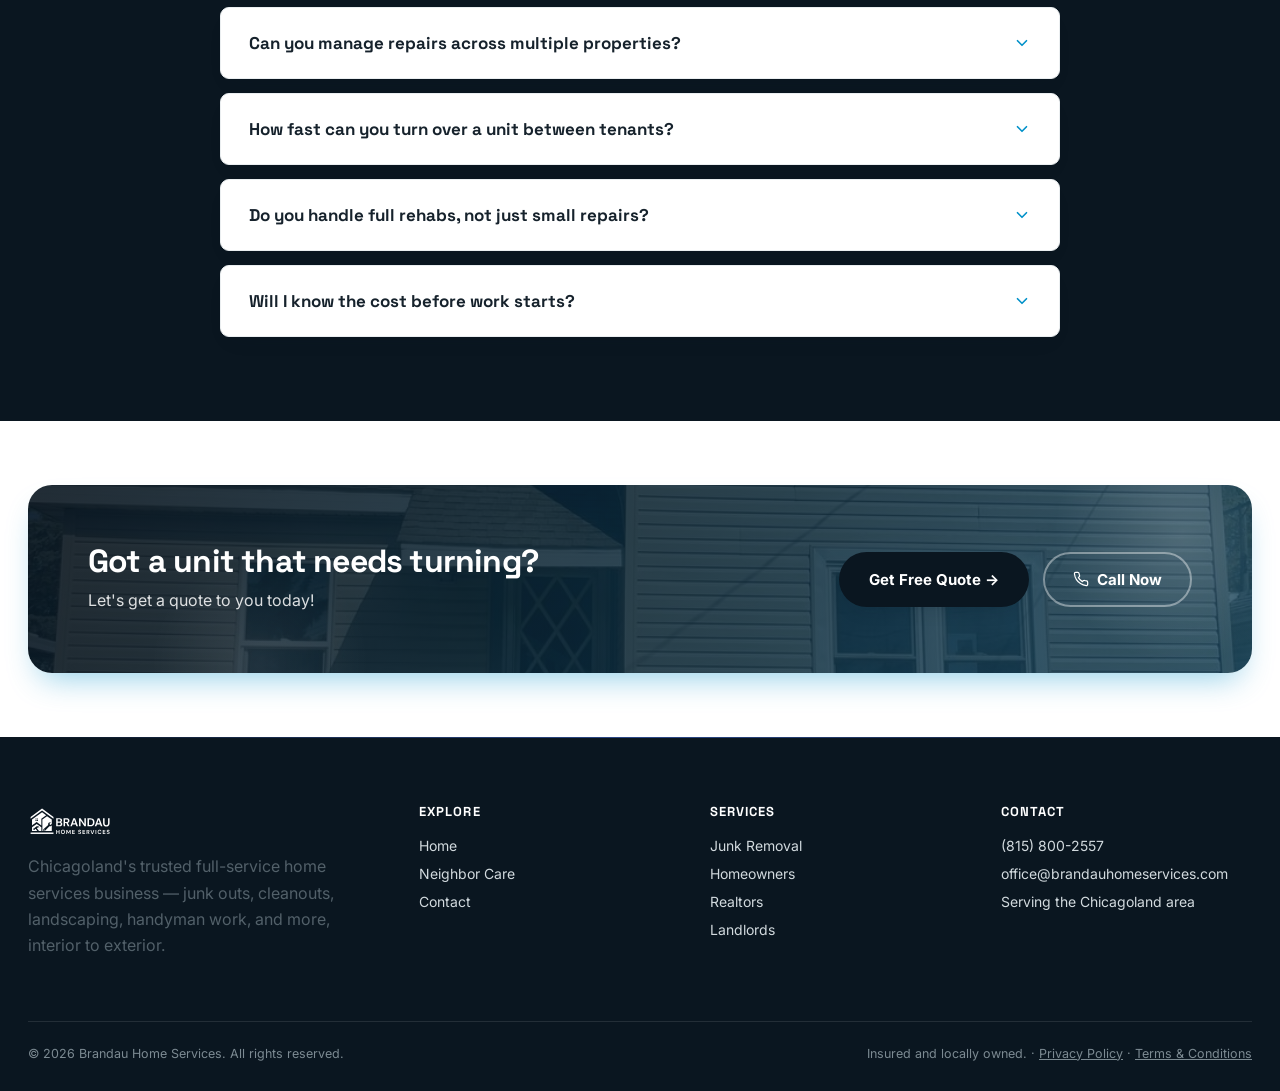
<file: landlords.html>
<!doctype html>
<html lang="en">
<head>
<meta charset="UTF-8">
<meta name="viewport" content="width=device-width, initial-scale=1.0">
<title>Rental Property Repairs &amp; Turnovers | Brandau Home Services</title>
<meta name="description" content="Urgent repairs, turnovers, and small rehab jobs for Chicagoland landlords and rental property owners. Keep your units running and your projects on track.">
<link rel="icon" href="images/favicon.ico" sizes="any">
<link rel="icon" href="images/favicon.svg" type="image/svg+xml">
<link rel="apple-touch-icon" href="images/apple-touch-icon.png">
<link rel="canonical" href="https://brandauhomeservices.com/landlords.html">

<meta property="og:type" content="website">
<meta property="og:site_name" content="Brandau Home Services">
<meta property="og:title" content="Rental Property Repairs & Turnovers | Brandau Home Services">
<meta property="og:description" content="Urgent repairs, turnovers, and small rehab jobs for Chicagoland landlords and rental property owners. Keep your units running and your projects on track.">
<meta property="og:image" content="https://brandauhomeservices.com/images/og-image.jpg">
<meta property="og:image:width" content="1200">
<meta property="og:image:height" content="630">
<meta property="og:image:alt" content="Brandau Home Services — Chicagoland's Go-To Home Service Company">
<meta property="og:url" content="https://brandauhomeservices.com/landlords.html">
<meta name="twitter:card" content="summary_large_image">
<meta name="twitter:title" content="Rental Property Repairs & Turnovers | Brandau Home Services">
<meta name="twitter:description" content="Urgent repairs, turnovers, and small rehab jobs for Chicagoland landlords and rental property owners. Keep your units running and your projects on track.">
<meta name="twitter:image" content="https://brandauhomeservices.com/images/og-image.jpg">
<link rel="preconnect" href="https://fonts.googleapis.com">
<link href="https://fonts.googleapis.com/css2?family=Space+Grotesk:wght@500;700&family=Inter:wght@400;500;600;700&display=swap" rel="stylesheet">
<link rel="stylesheet" href="styles.css">
<script src="analytics.js"></script>
<script type="application/ld+json">
{
  "@context": "https://schema.org",
  "@type": "HomeAndConstructionBusiness",
  "name": "Brandau Home Services",
  "image": "https://brandauhomeservices.com/images/exteriorsiding-after.jpg",
  "url": "https://brandauhomeservices.com/",
  "telephone": "+18158002557",
  "email": "office@brandauhomeservices.com",
  "areaServed": {
    "@type": "Place",
    "name": "Chicagoland, Illinois"
  },
  "address": {
    "@type": "PostalAddress",
      "addressLocality": "Channahon",
    "addressRegion": "IL",
      "postalCode": "60410",
    "addressCountry": "US"
  },
  "sameAs": ["https://g.page/r/CXRDToaMkE_PEAE"],
    "logo": "https://brandauhomeservices.com/images/logo.svg",
    "priceRange": "$$"
}
</script>
</head>
<body>

<div class="topbar">
  <div class="container">
    <span class="topbar-note">Need help? Call today!</span>
    <a href="tel:8158002557" class="topbar-phone"><svg width="14" height="14" viewBox="0 0 24 24" fill="none" stroke="currentColor" stroke-width="2" stroke-linecap="round" stroke-linejoin="round" style="flex:none"><path d="M22 16.92v3a2 2 0 0 1-2.18 2 19.79 19.79 0 0 1-8.63-3.07 19.5 19.5 0 0 1-6-6 19.79 19.79 0 0 1-3.07-8.67A2 2 0 0 1 4.11 2h3a2 2 0 0 1 2 1.72c.127.96.361 1.903.7 2.81a2 2 0 0 1-.45 2.11L8.09 9.91a16 16 0 0 0 6 6l1.27-1.27a2 2 0 0 1 2.11-.45c.907.339 1.85.573 2.81.7A2 2 0 0 1 22 16.92z"/></svg>(815) 800-2557</a>
    <a href="mailto:office@brandauhomeservices.com" class="topbar-mail"><svg width="14" height="14" viewBox="0 0 24 24" fill="none" stroke="currentColor" stroke-width="2" stroke-linecap="round" stroke-linejoin="round" style="flex:none"><rect x="2" y="4" width="20" height="16" rx="2"/><path d="m2 7 10 7 10-7"/></svg>office@brandauhomeservices.com</a>
    <span class="topbar-area">Serving the Chicagoland area</span>
  </div>
</div>
<header class="site-header">
  <div class="container">
    <a href="index.html" class="brand">
      <img src="images/logo.svg" alt="Brandau Home Services logo">
    </a>
    <nav class="nav">
      <a href="index.html">Home</a>
      <a href="junk-removal.html">Junk Removal</a>
      <a href="homeowners.html">Homeowners</a>
      <a href="realtors.html">Realtors</a>
      <a href="landlords.html" class="active">Landlords</a>
      <a href="community.html">Neighbor Care</a>
      <a href="contact.html">Contact</a>
    </nav>
    <div class="header-cta">
      <a href="tel:8158002557" class="header-phone"><svg width="16" height="16" viewBox="0 0 24 24" fill="none" stroke="currentColor" stroke-width="1.8" stroke-linecap="round" stroke-linejoin="round" style="flex:none"><path d="M22 16.92v3a2 2 0 0 1-2.18 2 19.79 19.79 0 0 1-8.63-3.07 19.5 19.5 0 0 1-6-6 19.79 19.79 0 0 1-3.07-8.67A2 2 0 0 1 4.11 2h3a2 2 0 0 1 2 1.72c.127.96.361 1.903.7 2.81a2 2 0 0 1-.45 2.11L8.09 9.91a16 16 0 0 0 6 6l1.27-1.27a2 2 0 0 1 2.11-.45c.907.339 1.85.573 2.81.7A2 2 0 0 1 22 16.92z"/></svg> <span>(815) 800-2557</span></a>
      <a href="snap-diagnosis.html" class="header-snap" aria-label="Snap Diagnosis — free AI photo check"><svg width="16" height="16" viewBox="0 0 24 24" fill="none" stroke="currentColor" stroke-width="1.8" stroke-linecap="round" stroke-linejoin="round" style="flex:none"><path d="M23 19a2 2 0 0 1-2 2H3a2 2 0 0 1-2-2V8a2 2 0 0 1 2-2h4l2-3h6l2 3h4a2 2 0 0 1 2 2z"/><circle cx="12" cy="13" r="4"/></svg><span>Snap Diagnosis</span></a>
      <a href="contact.html" class="btn btn-primary btn-sm">Get Free Quote</a>
    </div>
    <button class="nav-toggle" aria-label="Toggle menu" aria-expanded="false">
      <svg width="24" height="24" viewBox="0 0 24 24" fill="none" stroke="currentColor" stroke-width="2" stroke-linecap="round" stroke-linejoin="round"><line x1="3" y1="6" x2="21" y2="6"/><line x1="3" y1="12" x2="21" y2="12"/><line x1="3" y1="18" x2="21" y2="18"/></svg>
    </button>
  </div>
</header>

<section class="page-hero band-dark">
  <img class="band-photo" src="images/kitchen3-after.jpg" alt="" aria-hidden="true"><div class="band-shade"></div>
  <div class="container hero-split-grid">
    <div>
      <div class="hero-badge"><svg width="22" height="22" viewBox="0 0 24 24" fill="none" stroke="currentColor" stroke-width="1.8" stroke-linecap="round" stroke-linejoin="round" style="flex:none"><rect x="4" y="3" width="10" height="18" rx="1"/><rect x="14" y="9" width="6" height="12" rx="1"/><path d="M7 7h1M7 11h1M7 15h1M10.5 7h1M10.5 11h1M10.5 15h1M16.5 12.5h1M16.5 16h1"/></svg> For Landlords</div>
      <h1>Keep Every Unit Rent-Ready</h1>
      <p class="hero-sub">From urgent repairs between tenants to full rehab projects, we keep your rentals running smoothly and your turnovers on schedule.</p>
      <div class="trust-badges--light">
        <a class="trust-badge--light trust-badge--link" href="https://g.page/r/CXRDToaMkE_PEAE/review" target="_blank" rel="noopener"><strong>5.0 <span class="stars">★★★★★</span></strong><span>Google Reviews</span></a>
        <span class="trust-badge--light"><strong>Insured</strong><span>Locally owned &amp; operated</span></span>
        <span class="trust-badge--light"><strong>Same-week</strong><span>Quotes &amp; scheduling</span></span>
      </div>
      <div class="hero-actions">
        <a href="contact.html" class="btn btn-primary">Get Free Quote →</a>
        <a href="tel:8158002557" class="btn btn-outline"><svg width="16" height="16" viewBox="0 0 24 24" fill="none" stroke="currentColor" stroke-width="1.8" stroke-linecap="round" stroke-linejoin="round" style="flex:none"><path d="M22 16.92v3a2 2 0 0 1-2.18 2 19.79 19.79 0 0 1-8.63-3.07 19.5 19.5 0 0 1-6-6 19.79 19.79 0 0 1-3.07-8.67A2 2 0 0 1 4.11 2h3a2 2 0 0 1 2 1.72c.127.96.361 1.903.7 2.81a2 2 0 0 1-.45 2.11L8.09 9.91a16 16 0 0 0 6 6l1.27-1.27a2 2 0 0 1 2.11-.45c.907.339 1.85.573 2.81.7A2 2 0 0 1 22 16.92z"/></svg> Call (815) 800-2557</a>
      </div>
    </div>
    <div class="hero-photo-wrap" style="align-self:center;">
      <div class="hero-photo" style="transform:rotate(2deg); aspect-ratio:4/3;">
        <img src="images/kitchen1-after.jpg" alt="A rental kitchen remodeled by Brandau Home Services, ready for a new tenant">
      </div>
      <div class="hero-tag"><span class="dot"></span><div><strong>Turned Around Fast</strong><span>Minimal vacancy time</span></div></div>
    </div>
  </div>
</section>

<section class="section section--gray">
  <div class="container">
    <div class="section-head center">
      <div class="eyebrow" style="justify-content:center;">How We Help</div>
      <h2>Every Property You Manage, Covered</h2>
    </div>
    <div class="grid grid-2">
      <div class="service-block">
        <h3>Turnover Repairs</h3>
        <ul>
          <li>Fast between-tenant repairs and touch-ups</li>
          <li>Paint, flooring, and fixture refreshes</li>
          <li>Move-out cleanouts and junk removal</li>
          <li>Quick turnaround to minimize vacancy</li>
        </ul>
      </div>
      <div class="service-block">
        <h3>Rehab &amp; Renovation</h3>
        <ul>
          <li>Full or partial unit rehabs</li>
          <li>Kitchen and bathroom updates</li>
          <li>Flooring, trim, and basement buildouts</li>
          <li>Budget-conscious project management</li>
        </ul>
      </div>
      <div class="service-block">
        <h3>Ongoing Maintenance</h3>
        <ul>
          <li>Urgent and routine maintenance calls</li>
          <li>Multi-property scheduling</li>
          <li>Preventive upkeep to protect your investment</li>
          <li>Trusted referral partners for specialty licensed work</li>
        </ul>
      </div>
      <div class="service-block">
        <h3>Why Landlords Rely On Us</h3>
        <ul>
          <li>One point of contact across all your properties</li>
          <li>On budget, on schedule, no surprises</li>
          <li>Clear, upfront quotes on every job</li>
        </ul>
      </div>
    </div>
  </div>
</section>



<section class="section" id="renter-insights-section">
  <div class="container">
    <div class="section-head center">
      <div class="eyebrow" style="justify-content:center;">Brandau Landlord Tool &middot; Only Here</div>
      <h2>What Do Renters In Your Area Actually Want?</h2>
      <p>Pick your area and property type to see the upgrades that win tenants and raise rent &mdash; plus what renters complain about most. Built from national and Chicago-area rental data.</p>
    </div>

    <div id="renter-insights">
      <div class="ri-controls">
        <label class="ri-field">
          <span>Your area</span>
          <select id="ri-area"></select>
        </label>
        <label class="ri-field">
          <span>Property type</span>
          <select id="ri-type"></select>
        </label>
      </div>

      <div class="ri-results" id="ri-results"></div>

      <div class="ri-cta">
        <div>
          <strong>Want any of these done?</strong>
          <span>Brandau Home Services installs every upgrade on this list &mdash; kitchens, baths, HVAC, flooring, smart locks, waterproofing and more.</span>
        </div>
        <a href="contact.html" class="btn btn-primary">Get a Free Quote &rarr;</a>
      </div>
      <p class="ri-note">Insights are compiled from national and Chicago-area renter surveys and rental-market data &mdash; a smart starting point, not a guarantee for any single unit.</p>
    </div>
  </div>
</section>

<style>
#renter-insights{max-width:940px;margin:8px auto 0;}
#renter-insights .ri-controls{display:flex;gap:18px;flex-wrap:wrap;justify-content:center;margin-bottom:26px;}
#renter-insights .ri-field{display:flex;flex-direction:column;gap:6px;flex:1 1 300px;max-width:420px;}
#renter-insights .ri-field span{font-size:.78rem;font-weight:700;letter-spacing:.06em;text-transform:uppercase;color:#0C3A52;}
#renter-insights select{appearance:none;-webkit-appearance:none;width:100%;padding:13px 16px;font-size:1rem;font-family:inherit;color:#1f2d34;background:#fff url("data:image/svg+xml,%3Csvg xmlns='http://www.w3.org/2000/svg' width='16' height='16' viewBox='0 0 24 24' fill='none' stroke='%231B9BD1' stroke-width='2.4' stroke-linecap='round' stroke-linejoin='round'%3E%3Cpath d='m6 9 6 6 6-6'/%3E%3C/svg%3E") no-repeat right 14px center;border:1.5px solid #d5e2ea;border-radius:10px;cursor:pointer;}
#renter-insights select:focus{outline:none;border-color:#1B9BD1;box-shadow:0 0 0 3px rgba(27,155,209,.15);}
#renter-insights .ri-results{display:grid;grid-template-columns:1.35fr 1fr;gap:20px;}
@media(max-width:760px){#renter-insights .ri-results{grid-template-columns:1fr;}}
#renter-insights .ri-panel{background:#f4f8fb;border:1px solid #e3ebf0;border-radius:14px;padding:22px 24px;}
#renter-insights .ri-panel h3{font-size:1.05rem;color:#0C3A52;margin:0 0 4px;}
#renter-insights .ri-who{font-size:.9rem;color:#5a6b74;margin:0 0 16px;line-height:1.5;}
#renter-insights ol.ri-up{list-style:none;margin:0;padding:0;counter-reset:ri;}
#renter-insights ol.ri-up li{counter-increment:ri;position:relative;padding:0 0 15px 40px;margin-bottom:14px;border-bottom:1px solid #e7eef3;}
#renter-insights ol.ri-up li:last-child{border-bottom:0;margin-bottom:0;padding-bottom:0;}
#renter-insights ol.ri-up li::before{content:counter(ri);position:absolute;left:0;top:1px;width:26px;height:26px;border-radius:50%;background:#1B9BD1;color:#fff;font-weight:700;font-size:.85rem;display:flex;align-items:center;justify-content:center;}
#renter-insights .ri-up .ri-t{font-weight:700;color:#12222b;display:flex;align-items:center;gap:8px;flex-wrap:wrap;}
#renter-insights .ri-badge{font-size:.66rem;font-weight:700;letter-spacing:.04em;text-transform:uppercase;padding:2px 8px;border-radius:999px;background:#e2f2fa;color:#0d6ea0;}
#renter-insights .ri-badge.win{background:#e6f6ec;color:#1f8a4c;}
#renter-insights .ri-up .ri-why{font-size:.86rem;color:#54646d;margin-top:4px;line-height:1.5;}
#renter-insights ul.ri-pain{list-style:none;margin:0;padding:0;}
#renter-insights ul.ri-pain li{position:relative;padding:0 0 11px 26px;font-size:.9rem;color:#3d4d55;line-height:1.45;}
#renter-insights ul.ri-pain li::before{content:"";position:absolute;left:4px;top:7px;width:9px;height:9px;border:2px solid #e08a8a;border-radius:50%;}
#renter-insights .ri-split{margin-top:16px;padding-top:16px;border-top:1px solid #e7eef3;}
#renter-insights .ri-split h4{font-size:.72rem;letter-spacing:.06em;text-transform:uppercase;color:#0C3A52;margin:0 0 8px;}
#renter-insights .ri-split span{display:inline-block;font-size:.8rem;color:#3d4d55;background:#fff;border:1px solid #e3ebf0;border-radius:8px;padding:5px 10px;margin:0 6px 6px 0;}
#renter-insights .ri-cta{margin-top:24px;background:#0C3A52;border-radius:14px;padding:22px 26px;display:flex;align-items:center;justify-content:space-between;gap:20px;flex-wrap:wrap;}
#renter-insights .ri-cta strong{color:#fff;display:block;font-size:1.05rem;margin-bottom:3px;}
#renter-insights .ri-cta span{color:#bcd6e5;font-size:.88rem;line-height:1.5;max-width:520px;display:block;}
#renter-insights .ri-note{font-size:.75rem;color:#8a9aa2;text-align:center;margin:16px auto 0;max-width:640px;line-height:1.5;}
</style>

<script>
(function(){
  var AREAS=[
    ["Downtown / Loop / West Loop","downtown_premium"],
    ["Chicago — North Side (Lincoln Park, Lakeview, Logan Square)","urban_young"],
    ["Chicago — South & West Side (Pilsen, Bronzeville, Austin)","urban_value"],
    ["Near Suburbs (Evanston, Oak Park, Skokie)","inner_ring"],
    ["Northwest Suburbs (Schaumburg, Arlington Hts, Palatine)","suburban_family"],
    ["West Suburbs (Naperville, Aurora, Wheaton)","suburban_family"],
    ["Southwest Suburbs (Joliet, Orland Park, Tinley Park)","suburban_value"],
    ["South Suburbs (Oak Lawn, Homewood, Matteson)","suburban_value"]
  ];
  var TYPES=[["Single-family house","house"],["2–4 unit / small multi","multi"],["Apartment or condo unit","unit"],["Basement / garden unit","garden"]];
  // upgrade = [title, why, tier, cost(low|mid|high)]
  var ARCH={
    urban_young:{who:"Younger renters and young professionals who'll pay for convenience and clean, modern finishes.",
      up:[["In-unit washer & dryer","Consistently the #1 most-requested feature — renters pay a premium to skip the shared laundry room.","Top demand","high"],
          ["Updated kitchen with a dishwasher","A modern kitchen (a dishwasher especially) drives the decision and lets you list at the top of the block.","High appeal","mid"],
          ["Central or efficient A/C","Chicago summers make reliable cooling a near-requirement, not a bonus.","High appeal","mid"],
          ["Smart lock / keyless entry","Cheap, modern, renters love it — and it makes your turnovers painless.","Rising fast","low"],
          ["Hard-surface flooring (LVP)","Renters prefer it over old carpet, and it wears better between tenants.","High appeal","mid"]],
      pain:["Coin-op or shared laundry instead of in-unit","No A/C, or window units only","Dated kitchens and bathrooms","Slow response when something breaks"]},
    urban_value:{who:"Working renters and families who want a safe, solid, affordable home over luxury finishes.",
      up:[["Reliable heat & efficient furnace","Warm, dependable heat through a Chicago winter is the first thing these renters check.","Top demand","mid"],
          ["Solid locks, lighting & security","Good deadbolts, exterior lighting, and secure entries top the list — safety comes first.","Top demand","low"],
          ["In-unit laundry hookups","Still a major draw and a real rent-raiser, even in value markets.","High appeal","high"],
          ["Fresh paint & updated flooring","A clean, move-in-ready feel wins tenants fast and cheaply.","Quick win","low"],
          ["Weatherizing for lower bills","Sealing drafts and adding insulation lowers renters' bills — a big edge here.","High appeal","mid"]],
      pain:["Drafty windows and high heating bills","Feeling unsafe — weak locks, dark entries","Repairs that take forever","Old, worn finishes"]},
    downtown_premium:{who:"Renters paying top dollar who expect the finishes and convenience to match the price.",
      up:[["In-unit washer & dryer","Non-negotiable at this price point — its absence kills interest instantly.","Top demand","high"],
          ["Modern, high-end kitchen","Stone counters, stainless, and a dishwasher are expected, not extras.","Top demand","high"],
          ["Smart home (locks + thermostat)","Keyless entry and smart climate control are baseline downtown.","High appeal","low"],
          ["Central air & quiet comfort","Comfort and quiet are must-haves for premium renters.","High appeal","mid"],
          ["Polished lighting & finishes","Sharp lighting, fixtures, and paint justify top-of-market rent.","High appeal","mid"]],
      pain:["Finishes that don't match the rent","Not enough storage or closet space","Street and traffic noise","No in-unit laundry"]},
    inner_ring:{who:"A mix of families, professionals, and students in older, characterful housing stock.",
      up:[["In-unit laundry","Top of the wishlist in these established neighborhoods.","Top demand","high"],
          ["Off-street parking / garage","Parking is gold in the dense inner-ring suburbs.","Top demand","mid"],
          ["Updated kitchen & bath","Refreshing dated kitchens and baths in older buildings pays off fast.","High appeal","mid"],
          ["Energy-efficient windows & HVAC","Older housing stock is drafty — efficiency upgrades stand out.","High appeal","high"],
          ["Pet-friendly, durable finishes","Pet-friendly units with pet-proof flooring open a huge renter pool.","Rising fast","low"]],
      pain:["No parking or permit headaches","Drafty old windows, high bills","Dated kitchens and bathrooms","Not pet-friendly"]},
    suburban_family:{who:"Families and professionals renting houses and larger units, focused on space and comfort.",
      up:[["Updated kitchen & bathrooms","The top value-driver for family renters comparing suburban options.","Top demand","mid"],
          ["Central air & efficient HVAC","Whole-home comfort is simply expected in the suburbs.","Top demand","mid"],
          ["Garage or driveway parking","Families expect covered, convenient parking.","High appeal","mid"],
          ["In-unit laundry","Assumed at this level — its absence is a dealbreaker.","Top demand","high"],
          ["Storage & energy efficiency","Ample storage plus low utility bills seals the deal.","High appeal","mid"]],
      pain:["Not enough storage space","Dated kitchens/baths vs. the competition","High energy bills","No central air"]},
    suburban_value:{who:"Value-minded families who want a safe, updated, dependable home without luxury pricing.",
      up:[["In-unit laundry","A top draw that reliably lets you raise rent in these markets.","Top demand","high"],
          ["Dependable heat & central air","Year-round comfort is the first thing families check.","Top demand","mid"],
          ["Updated bathrooms","A clean, updated bath is one of the best-value rent-raisers there is.","High appeal","mid"],
          ["Weatherizing for lower bills","Sealing drafts and adding insulation is a real edge for budget-minded renters.","High appeal","mid"],
          ["Fresh paint, flooring & good locks","Move-in-ready and secure wins tenants fast and cheaply.","Quick win","low"]],
      pain:["Dated finishes and old flooring","Drafty units, high utility bills","Slow maintenance","Storage and parking"]}
  };
  var MODS={
    house:{up:[["Fenced yard or usable outdoor space","Renters with kids and pets prize a private yard.","High appeal","mid"],["Curb appeal & exterior upkeep","A tidy exterior signals a well-kept home and rents faster.","Quick win","low"]],pain:["Yard and snow upkeep left unclear","No basement/garage for storage"]},
    multi:{up:[["Sound insulation between units","Quiet neighbors are a top request in shared buildings.","High appeal","mid"],["Separate, secure, well-lit entries","Private, safe entries make a unit feel like home.","High appeal","low"]],pain:["Noise between units","Shared or tight parking"]},
    unit:{up:[["More closet & storage space","Storage is the quiet dealbreaker in apartments.","High appeal","low"],["Add a dishwasher","A dishwasher punches way above its cost in appeal.","Quick win","low"]],pain:["Tiny closets","Thin walls and noise"]},
    garden:{up:[["Waterproofing — a dry, no-leak space","Nothing sinks a garden unit faster than dampness; a dry, sealed space is everything.","Top demand","mid"],["Brighter lighting & safe egress","Bright, up-to-code lighting and exits make a lower-level unit feel like home.","High appeal","low"]],pain:["Musty smell or dampness","Dark, low light","Worry about flooding","Feels cold in winter"]}
  };

  var areaSel=document.getElementById('ri-area'), typeSel=document.getElementById('ri-type'), out=document.getElementById('ri-results');
  if(!areaSel) return;
  AREAS.forEach(function(a){var o=document.createElement('option');o.value=a[1];o.textContent=a[0];areaSel.appendChild(o);});
  TYPES.forEach(function(t){var o=document.createElement('option');o.value=t[1];o.textContent=t[0];typeSel.appendChild(o);});
  areaSel.selectedIndex=6; // Southwest Suburbs (Brandau home turf) as default

  function esc(s){return s.replace(/&/g,'&amp;').replace(/</g,'&lt;');}
  function render(){
    var arch=ARCH[areaSel.value], mod=MODS[typeSel.value];
    var ups=mod.up.concat(arch.up);           // property-specific first
    var seen={}, up=[]; ups.forEach(function(u){if(!seen[u[0]]){seen[u[0]]=1;up.push(u);}}); up=up.slice(0,6);
    var pain=mod.pain.concat(arch.pain), ps={}, pn=[]; pain.forEach(function(p){if(!ps[p]){ps[p]=1;pn.push(p);}}); pn=pn.slice(0,5);
    var wins=up.filter(function(u){return u[3]==='low';}).map(function(u){return u[0];});
    var bets=up.filter(function(u){return u[3]!=='low';}).map(function(u){return u[0];});

    var upHtml=up.map(function(u){
      var win=(u[2]==='Quick win'||u[3]==='low');
      return '<li><div class="ri-t">'+esc(u[0])+' <span class="ri-badge'+(win?' win':'')+'">'+esc(u[2])+'</span></div><div class="ri-why">'+esc(u[1])+'</div></li>';
    }).join('');
    var painHtml=pn.map(function(p){return '<li>'+esc(p)+'</li>';}).join('');
    var winHtml=wins.length?wins.map(function(w){return '<span>'+esc(w)+'</span>';}).join(''):'<span>Fresh paint &amp; fixtures</span>';
    var betHtml=bets.map(function(b){return '<span>'+esc(b)+'</span>';}).join('');

    out.innerHTML=
      '<div class="ri-panel"><h3>Top upgrades renters here want</h3><p class="ri-who">'+esc(arch.who)+'</p><ol class="ri-up">'+upHtml+'</ol></div>'+
      '<div class="ri-panel"><h3>What renters complain about most</h3><ul class="ri-pain">'+painHtml+'</ul>'+
        '<div class="ri-split"><h4>Quick wins (low cost, high impact)</h4>'+winHtml+'</div>'+
        '<div class="ri-split"><h4>Bigger bets (worth the investment)</h4>'+betHtml+'</div></div>';
  }
  areaSel.addEventListener('change',render); typeSel.addEventListener('change',render); render();
})();
</script>


<section class="section band-dark">
  <div class="container">
    <div class="section-head center">
      <div class="eyebrow" style="justify-content:center;">Common Questions</div>
      <h2>Landlord &amp; Rental FAQs</h2>
    </div>
    <div class="faq-list">
      <div class="faq-item">
        <button class="faq-question" aria-expanded="false"><span>Can you manage repairs across multiple properties?</span><svg class="faq-chevron" width="18" height="18" viewBox="0 0 24 24" fill="none" stroke="currentColor" stroke-width="2.2" stroke-linecap="round" stroke-linejoin="round" style="flex:none"><path d="m6 9 6 6 6-6"/></svg></button>
        <div class="faq-answer">
          <p>Yes — many of our landlord clients use us as their single point of contact across an entire portfolio, so you're not juggling separate handymen or contractors for each address.</p>
        </div>
      </div>
      <div class="faq-item">
        <button class="faq-question" aria-expanded="false"><span>How fast can you turn over a unit between tenants?</span><svg class="faq-chevron" width="18" height="18" viewBox="0 0 24 24" fill="none" stroke="currentColor" stroke-width="2.2" stroke-linecap="round" stroke-linejoin="round" style="flex:none"><path d="m6 9 6 6 6-6"/></svg></button>
        <div class="faq-answer">
          <p>Turnover speed is our specialty. We prioritize between-tenant work to minimize vacancy days, and can typically schedule turnover repairs within the same week.</p>
        </div>
      </div>
      <div class="faq-item">
        <button class="faq-question" aria-expanded="false"><span>Do you handle full rehabs, not just small repairs?</span><svg class="faq-chevron" width="18" height="18" viewBox="0 0 24 24" fill="none" stroke="currentColor" stroke-width="2.2" stroke-linecap="round" stroke-linejoin="round" style="flex:none"><path d="m6 9 6 6 6-6"/></svg></button>
        <div class="faq-answer">
          <p>Yes — from a quick paint-and-patch turnover to a full gut rehab between tenants, we scope and manage the whole project.</p>
        </div>
      </div>
      <div class="faq-item">
        <button class="faq-question" aria-expanded="false"><span>Will I know the cost before work starts?</span><svg class="faq-chevron" width="18" height="18" viewBox="0 0 24 24" fill="none" stroke="currentColor" stroke-width="2.2" stroke-linecap="round" stroke-linejoin="round" style="flex:none"><path d="m6 9 6 6 6-6"/></svg></button>
        <div class="faq-answer">
          <p>Yes — every job comes with a clear quote up front, so there are no surprises for you or your bookkeeping.</p>
        </div>
      </div>
    </div>
  </div>
</section>

<section class="section--tight">
  <div class="container">
    <div class="cta-band cta-band--photo">
      <div>
        <h2>Got a unit that needs turning?</h2>
        <p>Let's get a quote to you today!</p>
      </div>
      <div class="hero-actions" style="margin:0;">
        <a href="contact.html" class="btn btn-dark">Get Free Quote →</a>
        <a href="tel:8158002557" class="btn btn-outline-light"><svg width="16" height="16" viewBox="0 0 24 24" fill="none" stroke="currentColor" stroke-width="1.8" stroke-linecap="round" stroke-linejoin="round" style="flex:none"><path d="M22 16.92v3a2 2 0 0 1-2.18 2 19.79 19.79 0 0 1-8.63-3.07 19.5 19.5 0 0 1-6-6 19.79 19.79 0 0 1-3.07-8.67A2 2 0 0 1 4.11 2h3a2 2 0 0 1 2 1.72c.127.96.361 1.903.7 2.81a2 2 0 0 1-.45 2.11L8.09 9.91a16 16 0 0 0 6 6l1.27-1.27a2 2 0 0 1 2.11-.45c.907.339 1.85.573 2.81.7A2 2 0 0 1 22 16.92z"/></svg> Call Now</a>
      </div>
    </div>
  </div>
</section>

<footer class="site-footer">
  <div class="container">
    <div class="footer-grid">
      <div>
        <div class="footer-brand">
          <img src="images/logo-white.svg" alt="Brandau Home Services logo">
        </div>
        <p>Chicagoland's trusted full-service home services business — junk outs, cleanouts, landscaping, handyman work, and more, interior to exterior.</p>
      </div>
      <div>
        <h4>Explore</h4>
        <ul>
          <li><a href="index.html">Home</a></li>
          <li><a href="community.html">Neighbor Care</a></li>
          <li><a href="contact.html">Contact</a></li>
        </ul>
      </div>
      <div>
        <h4>Services</h4>
        <ul>
          <li><a href="junk-removal.html">Junk Removal</a></li>
          <li><a href="homeowners.html">Homeowners</a></li>
          <li><a href="realtors.html">Realtors</a></li>
          <li><a href="landlords.html">Landlords</a></li>
        </ul>
      </div>
      <div>
        <h4>Contact</h4>
        <ul>
          <li><a href="tel:8158002557">(815) 800-2557</a></li>
          <li><a href="mailto:office@brandauhomeservices.com">office@brandauhomeservices.com</a></li>
          <li>Serving the Chicagoland area</li>
        </ul>
      </div>
    </div>
    <div class="footer-bottom">
      <span>© 2026 Brandau Home Services. All rights reserved.</span>
      <span>Insured and locally owned. &middot; <a href="privacy.html" style="color:inherit;text-decoration:underline;">Privacy Policy</a> &middot; <a href="terms.html" style="color:inherit;text-decoration:underline;">Terms &amp; Conditions</a></span>
    </div>
  </div>
</footer>

<script src="script.js" defer></script>
<div class="mobile-cta-bar" aria-label="Quick contact">
  <a href="tel:8158002557" class="mcb mcb-call"><svg width="17" height="17" viewBox="0 0 24 24" fill="none" stroke="currentColor" stroke-width="2" stroke-linecap="round" stroke-linejoin="round"><path d="M22 16.92v3a2 2 0 0 1-2.18 2 19.79 19.79 0 0 1-8.63-3.07 19.5 19.5 0 0 1-6-6 19.79 19.79 0 0 1-3.07-8.67A2 2 0 0 1 4.11 2h3a2 2 0 0 1 2 1.72c.127.96.361 1.903.7 2.81a2 2 0 0 1-.45 2.11L8.09 9.91a16 16 0 0 0 6 6l1.27-1.27a2 2 0 0 1 2.11-.45c.907.339 1.85.573 2.81.7A2 2 0 0 1 22 16.92z"/></svg>Call</a>
  <a href="sms:8158002557" class="mcb mcb-text"><svg width="17" height="17" viewBox="0 0 24 24" fill="none" stroke="currentColor" stroke-width="2" stroke-linecap="round" stroke-linejoin="round"><path d="M21 11.5a8.38 8.38 0 0 1-.9 3.8 8.5 8.5 0 0 1-7.6 4.7 8.38 8.38 0 0 1-3.8-.9L3 21l1.9-5.7a8.38 8.38 0 0 1-.9-3.8 8.5 8.5 0 0 1 4.7-7.6 8.38 8.38 0 0 1 3.8-.9h.5a8.48 8.48 0 0 1 8 8v.5z"/></svg>Text</a>
  <a href="contact.html" class="mcb mcb-quote"><svg width="17" height="17" viewBox="0 0 24 24" fill="none" stroke="currentColor" stroke-width="2" stroke-linecap="round" stroke-linejoin="round"><path d="M14 2H6a2 2 0 0 0-2 2v16a2 2 0 0 0 2 2h12a2 2 0 0 0 2-2V8z"/><path d="M14 2v6h6M9 13h6M9 17h4"/></svg>Free Quote</a>
</div>

</body>
</html>
</file>
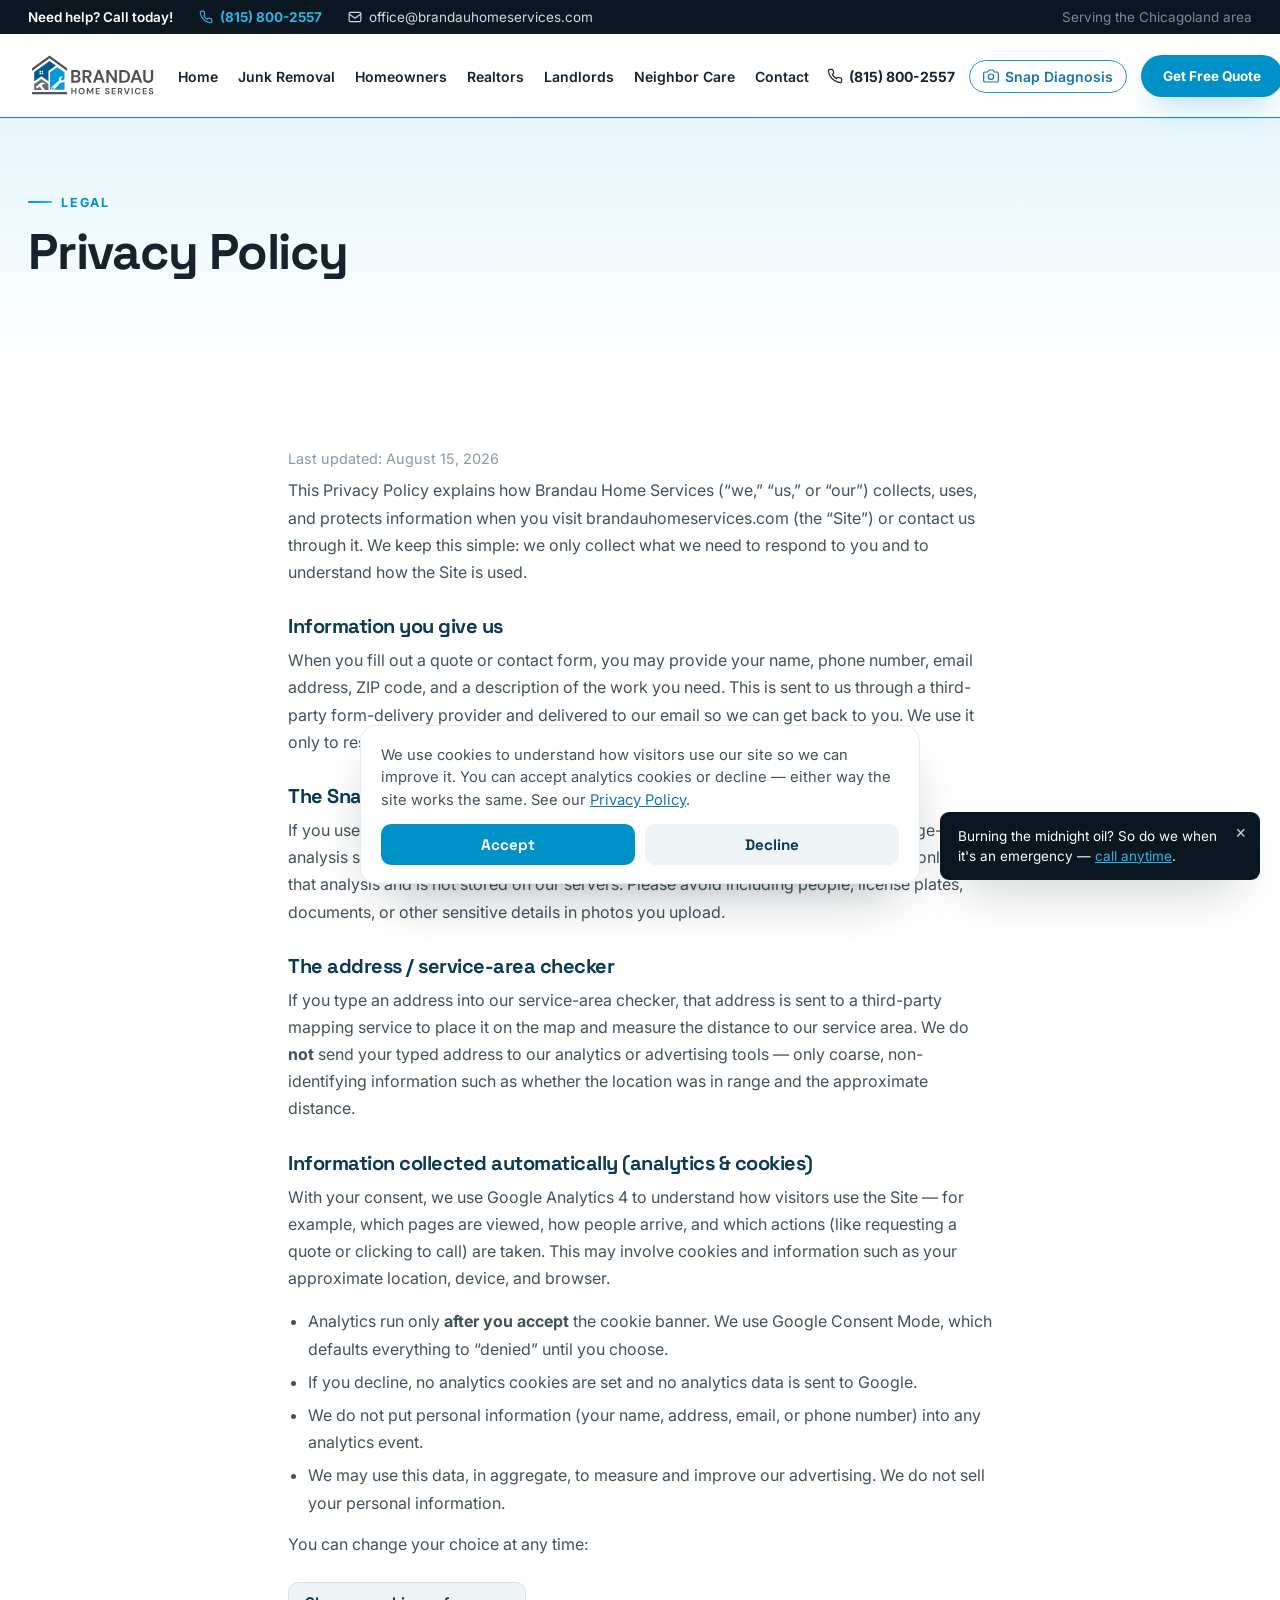
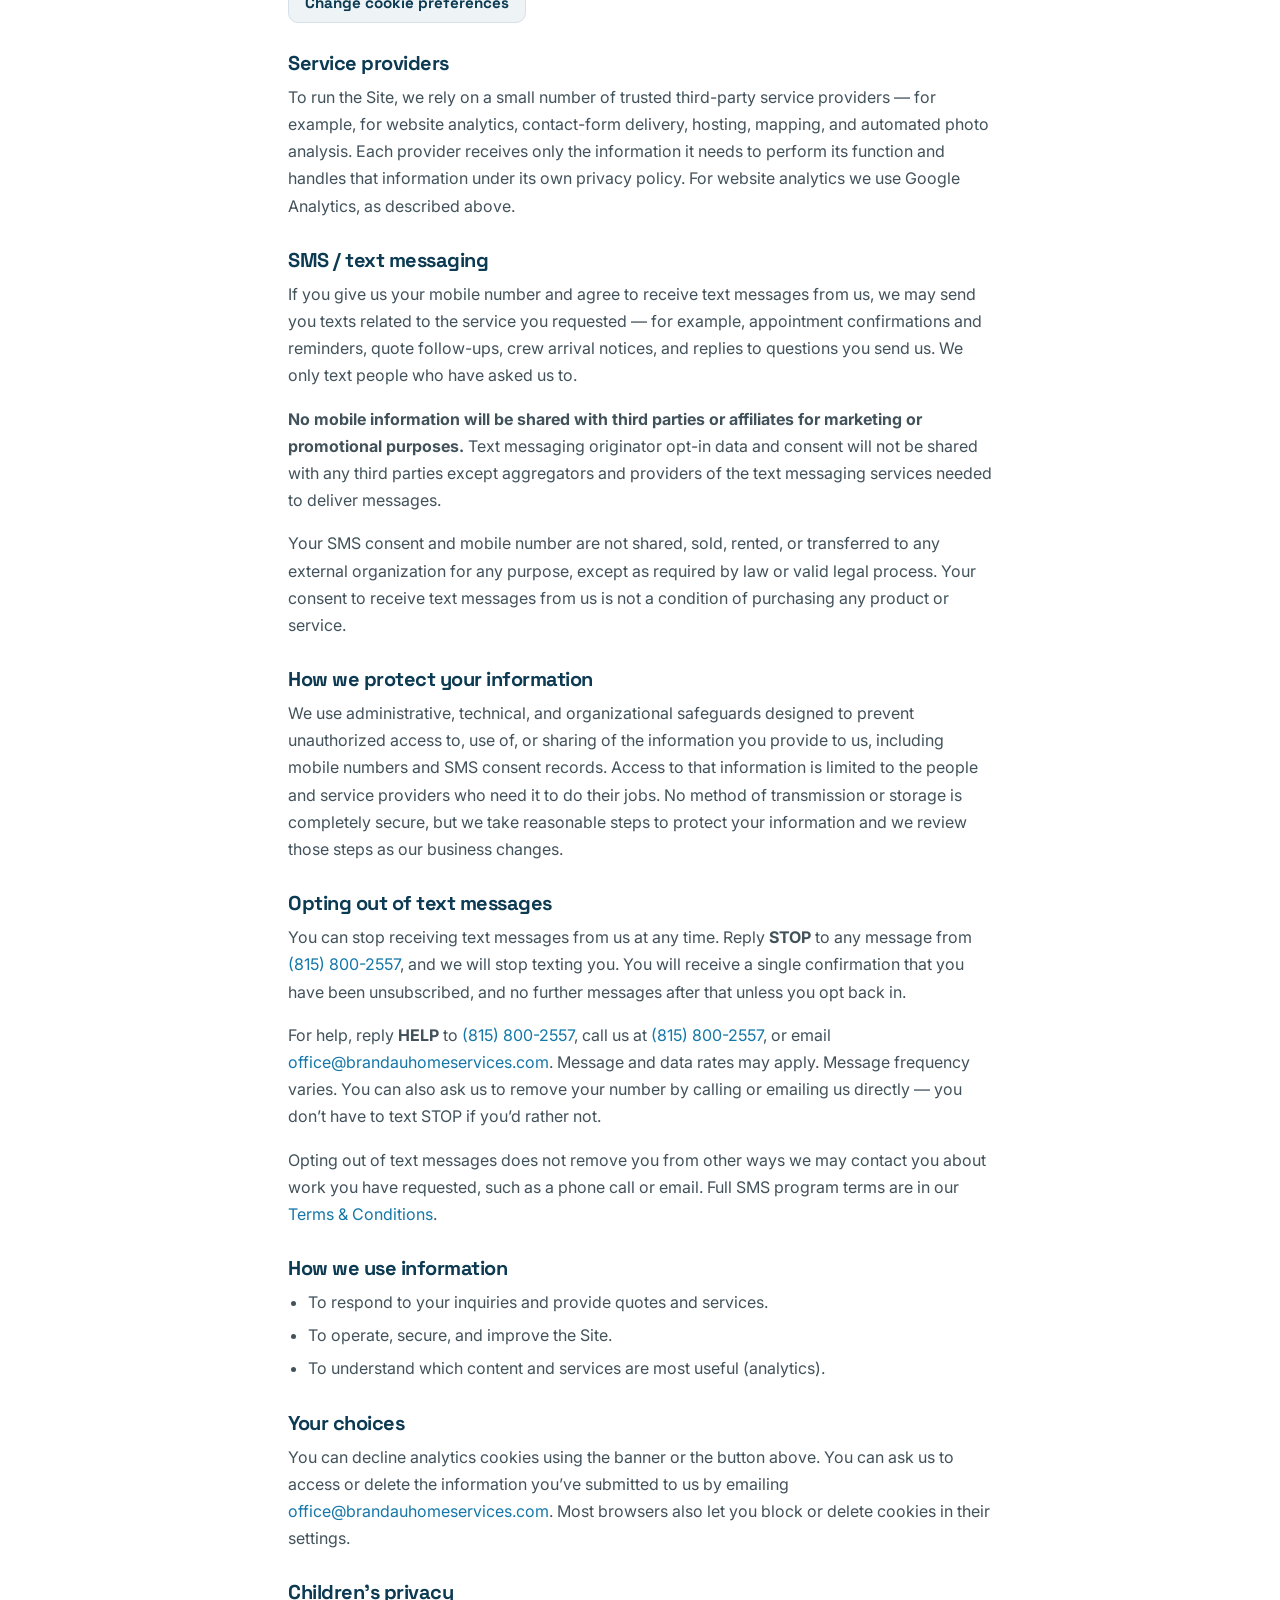
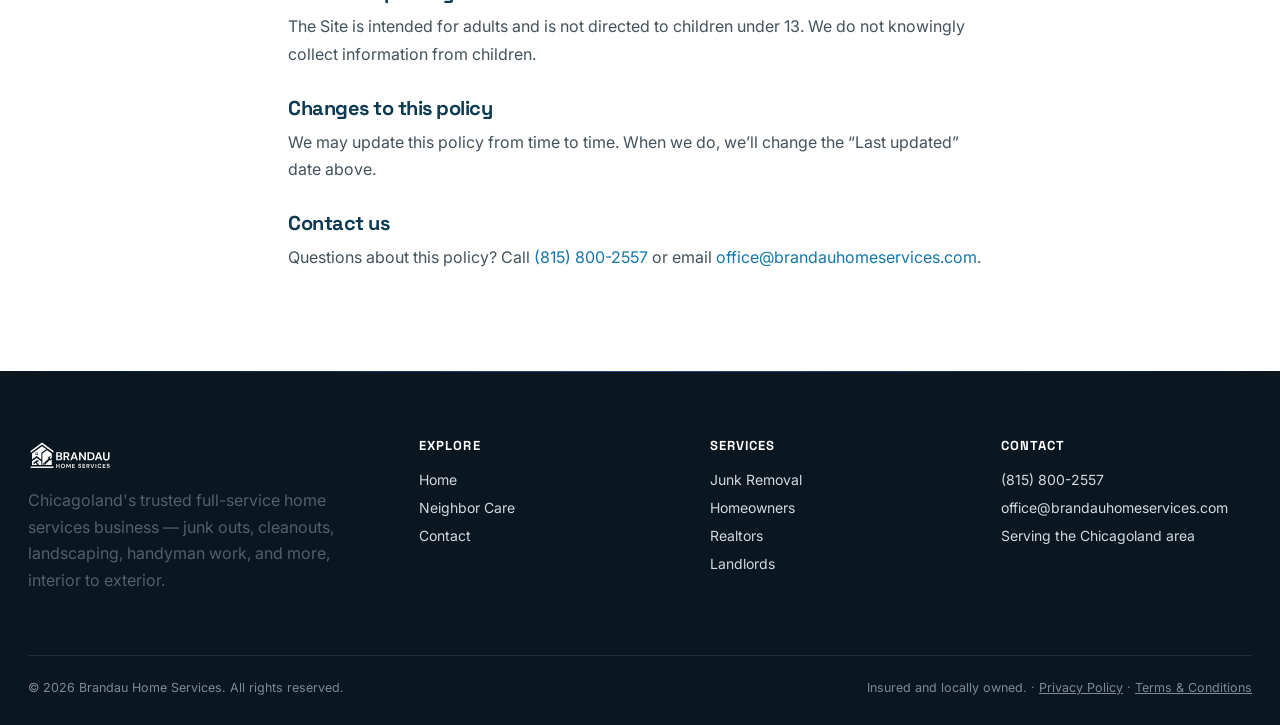
<file: privacy.html>
<!doctype html>
<html lang="en">
<head>
<meta charset="UTF-8">
<meta name="viewport" content="width=device-width, initial-scale=1.0">
<title>Privacy Policy | Brandau Home Services</title>
<meta name="description" content="How Brandau Home Services collects, uses, and protects information on brandauhomeservices.com.">
<meta name="robots" content="noindex,follow">
<link rel="icon" href="images/favicon.ico" sizes="any">
<link rel="icon" href="images/favicon.svg" type="image/svg+xml">
<link rel="apple-touch-icon" href="images/apple-touch-icon.png">
<link rel="canonical" href="https://brandauhomeservices.com/privacy.html">
<link rel="preconnect" href="https://fonts.googleapis.com">
<link href="https://fonts.googleapis.com/css2?family=Space+Grotesk:wght@500;700&family=Inter:wght@400;500;600;700&display=swap" rel="stylesheet">
<link rel="stylesheet" href="styles.css">
<script src="analytics.js"></script>
<style>
.legal{max-width:760px;margin:0 auto;}
.legal h2{font-family:'Space Grotesk',sans-serif;color:#0C3A52;font-size:1.25rem;margin:30px 0 10px;}
.legal p, .legal li{color:#42525b;font-size:1rem;line-height:1.7;}
.legal ul{margin:0 0 14px;padding-left:20px;}
.legal li{margin-bottom:6px;}
.legal a{color:#1477a8;}
.legal .updated{color:#8a99a1;font-size:.9rem;margin-bottom:6px;}
.legal .cookie-btn{margin-top:8px;background:#eef3f6;border:1px solid #d6e0e7;color:#0C3A52;font-family:'Space Grotesk',sans-serif;font-weight:700;border-radius:10px;padding:10px 16px;cursor:pointer;font-size:.95rem;}
.legal .cookie-btn:hover{background:#e2eaef;}
</style>
</head>
<body>

<div class="topbar">
  <div class="container">
    <span class="topbar-note">Need help? Call today!</span>
    <a href="tel:8158002557" class="topbar-phone"><svg width="14" height="14" viewBox="0 0 24 24" fill="none" stroke="currentColor" stroke-width="2" stroke-linecap="round" stroke-linejoin="round" style="flex:none"><path d="M22 16.92v3a2 2 0 0 1-2.18 2 19.79 19.79 0 0 1-8.63-3.07 19.5 19.5 0 0 1-6-6 19.79 19.79 0 0 1-3.07-8.67A2 2 0 0 1 4.11 2h3a2 2 0 0 1 2 1.72c.127.96.361 1.903.7 2.81a2 2 0 0 1-.45 2.11L8.09 9.91a16 16 0 0 0 6 6l1.27-1.27a2 2 0 0 1 2.11-.45c.907.339 1.85.573 2.81.7A2 2 0 0 1 22 16.92z"/></svg>(815) 800-2557</a>
    <a href="mailto:office@brandauhomeservices.com" class="topbar-mail"><svg width="14" height="14" viewBox="0 0 24 24" fill="none" stroke="currentColor" stroke-width="2" stroke-linecap="round" stroke-linejoin="round" style="flex:none"><rect x="2" y="4" width="20" height="16" rx="2"/><path d="m2 7 10 7 10-7"/></svg>office@brandauhomeservices.com</a>
    <span class="topbar-area">Serving the Chicagoland area</span>
  </div>
</div>

<header class="site-header">
  <div class="container">
    <a href="index.html" class="brand">
      <img src="images/logo.svg" alt="Brandau Home Services logo">
    </a>
    <nav class="nav">
      <a href="index.html">Home</a>
      <a href="junk-removal.html">Junk Removal</a>
      <a href="homeowners.html">Homeowners</a>
      <a href="realtors.html">Realtors</a>
      <a href="landlords.html">Landlords</a>
      <a href="community.html">Neighbor Care</a>
      <a href="contact.html">Contact</a>
    </nav>
    <div class="header-cta">
      <a href="tel:8158002557" class="header-phone"><svg width="16" height="16" viewBox="0 0 24 24" fill="none" stroke="currentColor" stroke-width="1.8" stroke-linecap="round" stroke-linejoin="round" style="flex:none"><path d="M22 16.92v3a2 2 0 0 1-2.18 2 19.79 19.79 0 0 1-8.63-3.07 19.5 19.5 0 0 1-6-6 19.79 19.79 0 0 1-3.07-8.67A2 2 0 0 1 4.11 2h3a2 2 0 0 1 2 1.72c.127.96.361 1.903.7 2.81a2 2 0 0 1-.45 2.11L8.09 9.91a16 16 0 0 0 6 6l1.27-1.27a2 2 0 0 1 2.11-.45c.907.339 1.85.573 2.81.7A2 2 0 0 1 22 16.92z"/></svg> <span>(815) 800-2557</span></a>
      <a href="snap-diagnosis.html" class="header-snap" aria-label="Snap Diagnosis — free photo check"><svg width="16" height="16" viewBox="0 0 24 24" fill="none" stroke="currentColor" stroke-width="1.8" stroke-linecap="round" stroke-linejoin="round" style="flex:none"><path d="M23 19a2 2 0 0 1-2 2H3a2 2 0 0 1-2-2V8a2 2 0 0 1 2-2h4l2-3h6l2 3h4a2 2 0 0 1 2 2z"/><circle cx="12" cy="13" r="4"/></svg><span>Snap Diagnosis</span></a>
      <a href="contact.html" class="btn btn-primary btn-sm">Get Free Quote</a>
    </div>
    <button class="nav-toggle" aria-label="Toggle menu" aria-expanded="false">
      <svg width="24" height="24" viewBox="0 0 24 24" fill="none" stroke="currentColor" stroke-width="2" stroke-linecap="round" stroke-linejoin="round"><line x1="3" y1="6" x2="21" y2="6"/><line x1="3" y1="12" x2="21" y2="12"/><line x1="3" y1="18" x2="21" y2="18"/></svg>
    </button>
  </div>
</header>

<section class="page-hero">
  <div class="container">
    <div class="eyebrow">Legal</div>
    <h1>Privacy Policy</h1>
  </div>
</section>

<section class="section">
  <div class="container legal">
    <p class="updated">Last updated: August 15, 2026</p>
    <p>This Privacy Policy explains how Brandau Home Services (&ldquo;we,&rdquo; &ldquo;us,&rdquo; or &ldquo;our&rdquo;) collects, uses, and protects information when you visit brandauhomeservices.com (the &ldquo;Site&rdquo;) or contact us through it. We keep this simple: we only collect what we need to respond to you and to understand how the Site is used.</p>

    <h2>Information you give us</h2>
    <p>When you fill out a quote or contact form, you may provide your name, phone number, email address, ZIP code, and a description of the work you need. This is sent to us through a third-party form-delivery provider and delivered to our email so we can get back to you. We use it only to respond to your request and provide our services.</p>

    <h2>The Snap Diagnosis photo tool</h2>
    <p>If you use our Snap Diagnosis tool, the photo you upload is sent to an automated image-analysis service to generate an instant read of what&rsquo;s in the image. The photo is used only for that analysis and is not stored on our servers. Please avoid including people, license plates, documents, or other sensitive details in photos you upload.</p>

    <h2>The address / service-area checker</h2>
    <p>If you type an address into our service-area checker, that address is sent to a third-party mapping service to place it on the map and measure the distance to our service area. We do <strong>not</strong> send your typed address to our analytics or advertising tools &mdash; only coarse, non-identifying information such as whether the location was in range and the approximate distance.</p>

    <h2>Information collected automatically (analytics &amp; cookies)</h2>
    <p>With your consent, we use Google Analytics 4 to understand how visitors use the Site &mdash; for example, which pages are viewed, how people arrive, and which actions (like requesting a quote or clicking to call) are taken. This may involve cookies and information such as your approximate location, device, and browser.</p>
    <ul>
      <li>Analytics run only <strong>after you accept</strong> the cookie banner. We use Google Consent Mode, which defaults everything to &ldquo;denied&rdquo; until you choose.</li>
      <li>If you decline, no analytics cookies are set and no analytics data is sent to Google.</li>
      <li>We do not put personal information (your name, address, email, or phone number) into any analytics event.</li>
      <li>We may use this data, in aggregate, to measure and improve our advertising. We do not sell your personal information.</li>
    </ul>
    <p>You can change your choice at any time:</p>
    <button class="cookie-btn" type="button" onclick="if(window.bhsResetConsent){window.bhsResetConsent();}else{location.reload();}">Change cookie preferences</button>

    <h2>Service providers</h2>
    <p>To run the Site, we rely on a small number of trusted third-party service providers &mdash; for example, for website analytics, contact-form delivery, hosting, mapping, and automated photo analysis. Each provider receives only the information it needs to perform its function and handles that information under its own privacy policy. For website analytics we use Google Analytics, as described above.</p>

    <h2>SMS / text messaging</h2>
    <p>If you give us your mobile number and agree to receive text messages from us, we may send you texts related to the service you requested &mdash; for example, appointment confirmations and reminders, quote follow-ups, crew arrival notices, and replies to questions you send us. We only text people who have asked us to.</p>
    <p><strong>No mobile information will be shared with third parties or affiliates for marketing or promotional purposes.</strong> Text messaging originator opt-in data and consent will not be shared with any third parties except aggregators and providers of the text messaging services needed to deliver messages.</p>
    <p>Your SMS consent and mobile number are not shared, sold, rented, or transferred to any external organization for any purpose, except as required by law or valid legal process. Your consent to receive text messages from us is not a condition of purchasing any product or service.</p>

    <h2>How we protect your information</h2>
    <p>We use administrative, technical, and organizational safeguards designed to prevent unauthorized access to, use of, or sharing of the information you provide to us, including mobile numbers and SMS consent records. Access to that information is limited to the people and service providers who need it to do their jobs. No method of transmission or storage is completely secure, but we take reasonable steps to protect your information and we review those steps as our business changes.</p>

    <h2>Opting out of text messages</h2>
    <p>You can stop receiving text messages from us at any time. Reply <strong>STOP</strong> to any message from <a href="tel:8158002557">(815) 800-2557</a>, and we will stop texting you. You will receive a single confirmation that you have been unsubscribed, and no further messages after that unless you opt back in.</p>
    <p>For help, reply <strong>HELP</strong> to <a href="tel:8158002557">(815) 800-2557</a>, call us at <a href="tel:8158002557">(815) 800-2557</a>, or email <a href="mailto:office@brandauhomeservices.com">office@brandauhomeservices.com</a>. Message and data rates may apply. Message frequency varies. You can also ask us to remove your number by calling or emailing us directly &mdash; you don&rsquo;t have to text STOP if you&rsquo;d rather not.</p>
    <p>Opting out of text messages does not remove you from other ways we may contact you about work you have requested, such as a phone call or email. Full SMS program terms are in our <a href="terms.html">Terms &amp; Conditions</a>.</p>

    <h2>How we use information</h2>
    <ul>
      <li>To respond to your inquiries and provide quotes and services.</li>
      <li>To operate, secure, and improve the Site.</li>
      <li>To understand which content and services are most useful (analytics).</li>
    </ul>

    <h2>Your choices</h2>
    <p>You can decline analytics cookies using the banner or the button above. You can ask us to access or delete the information you&rsquo;ve submitted to us by emailing <a href="mailto:office@brandauhomeservices.com">office@brandauhomeservices.com</a>. Most browsers also let you block or delete cookies in their settings.</p>

    <h2>Children&rsquo;s privacy</h2>
    <p>The Site is intended for adults and is not directed to children under 13. We do not knowingly collect information from children.</p>

    <h2>Changes to this policy</h2>
    <p>We may update this policy from time to time. When we do, we&rsquo;ll change the &ldquo;Last updated&rdquo; date above.</p>

    <h2>Contact us</h2>
    <p>Questions about this policy? Call <a href="tel:8158002557">(815) 800-2557</a> or email <a href="mailto:office@brandauhomeservices.com">office@brandauhomeservices.com</a>.</p>
  </div>
</section>

<footer class="site-footer">
  <div class="container">
    <div class="footer-grid">
      <div>
        <div class="footer-brand">
          <img src="images/logo-white.svg" alt="Brandau Home Services logo">
        </div>
        <p>Chicagoland's trusted full-service home services business — junk outs, cleanouts, landscaping, handyman work, and more, interior to exterior.</p>
      </div>
      <div>
        <h4>Explore</h4>
        <ul>
          <li><a href="index.html">Home</a></li>
          <li><a href="community.html">Neighbor Care</a></li>
          <li><a href="contact.html">Contact</a></li>
        </ul>
      </div>
      <div>
        <h4>Services</h4>
        <ul>
          <li><a href="junk-removal.html">Junk Removal</a></li>
          <li><a href="homeowners.html">Homeowners</a></li>
          <li><a href="realtors.html">Realtors</a></li>
          <li><a href="landlords.html">Landlords</a></li>
        </ul>
      </div>
      <div>
        <h4>Contact</h4>
        <ul>
          <li><a href="tel:8158002557">(815) 800-2557</a></li>
          <li><a href="mailto:office@brandauhomeservices.com">office@brandauhomeservices.com</a></li>
          <li>Serving the Chicagoland area</li>
        </ul>
      </div>
    </div>
    <div class="footer-bottom">
      <span>© 2026 Brandau Home Services. All rights reserved.</span>
      <span>Insured and locally owned. &middot; <a href="privacy.html" style="color:inherit;text-decoration:underline;">Privacy Policy</a> &middot; <a href="terms.html" style="color:inherit;text-decoration:underline;">Terms &amp; Conditions</a></span>
    </div>
  </div>
</footer>

<script src="script.js" defer></script>
<div class="mobile-cta-bar" aria-label="Quick contact">
  <a href="tel:8158002557" class="mcb mcb-call"><svg width="17" height="17" viewBox="0 0 24 24" fill="none" stroke="currentColor" stroke-width="2" stroke-linecap="round" stroke-linejoin="round"><path d="M22 16.92v3a2 2 0 0 1-2.18 2 19.79 19.79 0 0 1-8.63-3.07 19.5 19.5 0 0 1-6-6 19.79 19.79 0 0 1-3.07-8.67A2 2 0 0 1 4.11 2h3a2 2 0 0 1 2 1.72c.127.96.361 1.903.7 2.81a2 2 0 0 1-.45 2.11L8.09 9.91a16 16 0 0 0 6 6l1.27-1.27a2 2 0 0 1 2.11-.45c.907.339 1.85.573 2.81.7A2 2 0 0 1 22 16.92z"/></svg>Call</a>
  <a href="sms:8158002557" class="mcb mcb-text"><svg width="17" height="17" viewBox="0 0 24 24" fill="none" stroke="currentColor" stroke-width="2" stroke-linecap="round" stroke-linejoin="round"><path d="M21 11.5a8.38 8.38 0 0 1-.9 3.8 8.5 8.5 0 0 1-7.6 4.7 8.38 8.38 0 0 1-3.8-.9L3 21l1.9-5.7a8.38 8.38 0 0 1-.9-3.8 8.5 8.5 0 0 1 4.7-7.6 8.38 8.38 0 0 1 3.8-.9h.5a8.48 8.48 0 0 1 8 8v.5z"/></svg>Text</a>
  <a href="contact.html" class="mcb mcb-quote"><svg width="17" height="17" viewBox="0 0 24 24" fill="none" stroke="currentColor" stroke-width="2" stroke-linecap="round" stroke-linejoin="round"><path d="M14 2H6a2 2 0 0 0-2 2v16a2 2 0 0 0 2 2h12a2 2 0 0 0 2-2V8z"/><path d="M14 2v6h6M9 13h6M9 17h4"/></svg>Free Quote</a>
</div>

</body>
</html>
</file>
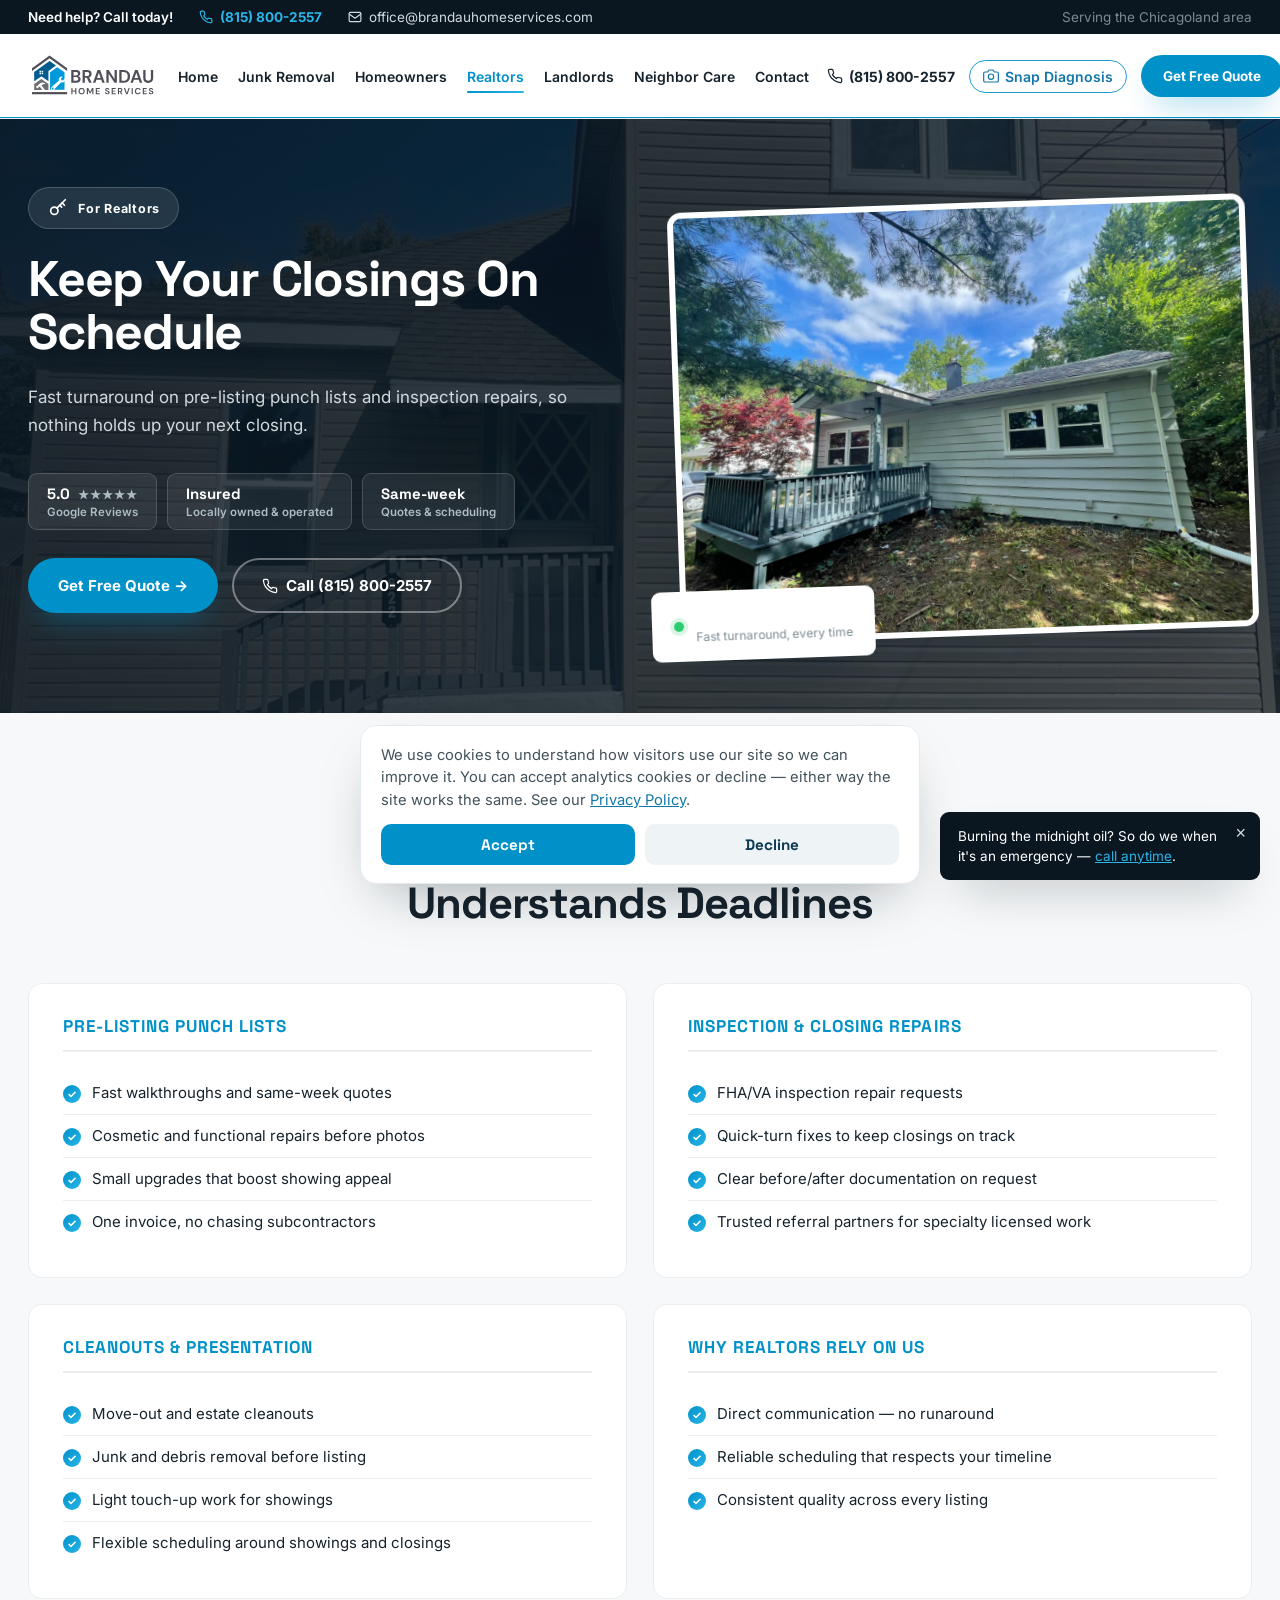
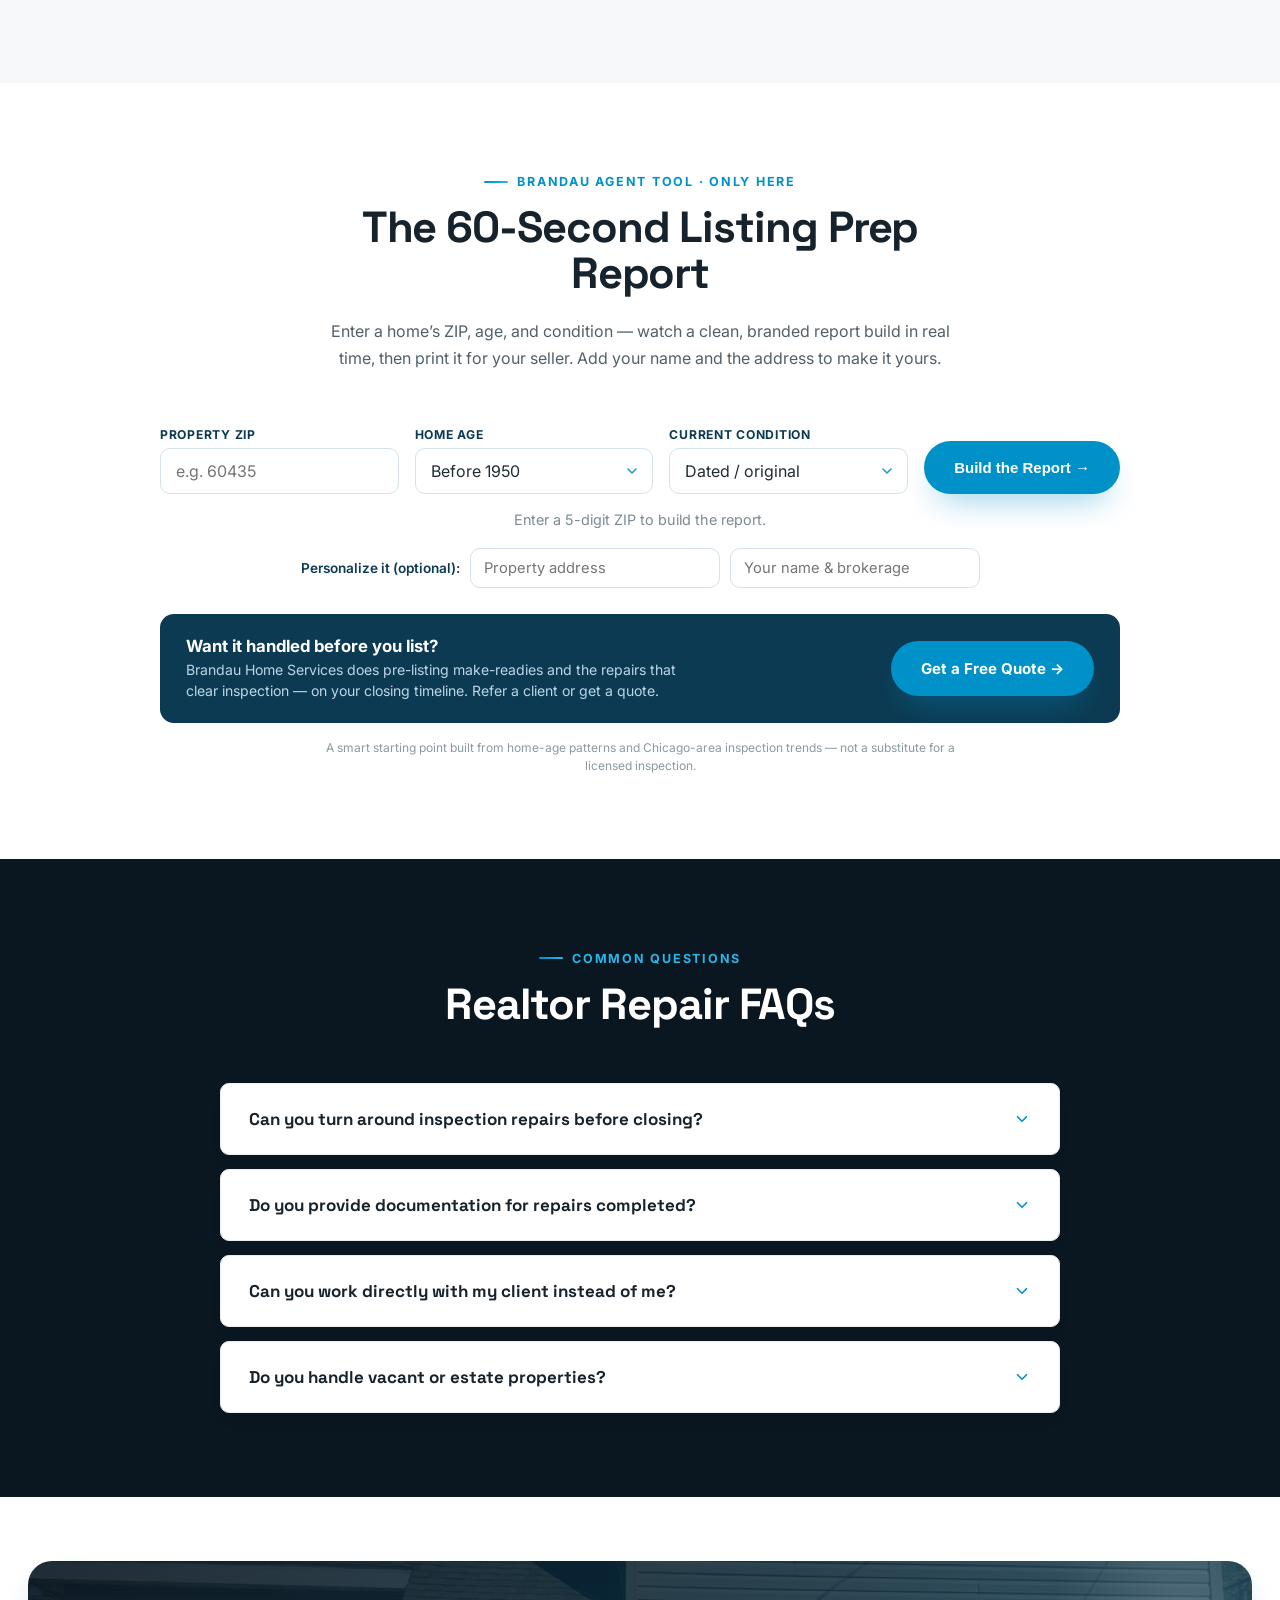
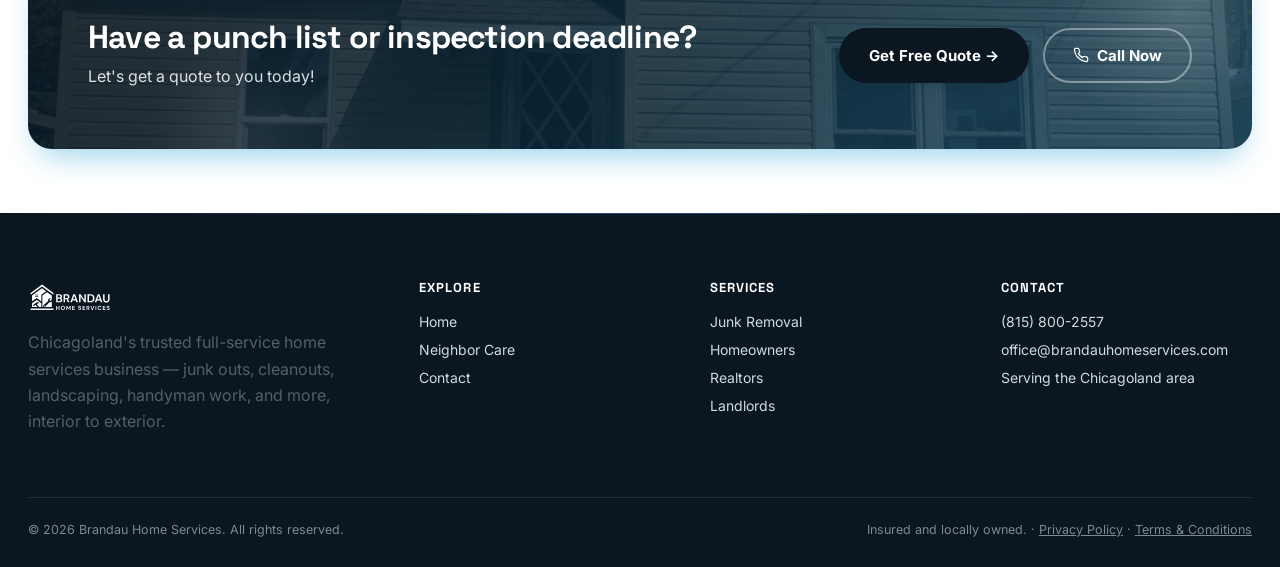
<file: realtors.html>
<!doctype html>
<html lang="en">
<head>
<meta charset="UTF-8">
<meta name="viewport" content="width=device-width, initial-scale=1.0">
<title>Realtor-Ready Repairs in Chicagoland | Brandau Home Services</title>
<meta name="description" content="Fast, reliable repairs for realtors across Chicagoland — pre-listing punch lists, FHA/VA inspection repairs, and closing-deadline turnarounds.">
<link rel="icon" href="images/favicon.ico" sizes="any">
<link rel="icon" href="images/favicon.svg" type="image/svg+xml">
<link rel="apple-touch-icon" href="images/apple-touch-icon.png">
<link rel="canonical" href="https://brandauhomeservices.com/realtors.html">

<meta property="og:type" content="website">
<meta property="og:site_name" content="Brandau Home Services">
<meta property="og:title" content="Realtor-Ready Repairs & Inspection Fixes | Brandau Home Services">
<meta property="og:description" content="Fast, reliable repairs for realtors across Chicagoland — pre-listing punch lists, FHA/VA inspection repairs, and closing-deadline turnarounds.">
<meta property="og:image" content="https://brandauhomeservices.com/images/og-image.jpg">
<meta property="og:image:width" content="1200">
<meta property="og:image:height" content="630">
<meta property="og:image:alt" content="Brandau Home Services — Chicagoland's Go-To Home Service Company">
<meta property="og:url" content="https://brandauhomeservices.com/realtors.html">
<meta name="twitter:card" content="summary_large_image">
<meta name="twitter:title" content="Realtor-Ready Repairs & Inspection Fixes | Brandau Home Services">
<meta name="twitter:description" content="Fast, reliable repairs for realtors across Chicagoland — pre-listing punch lists, FHA/VA inspection repairs, and closing-deadline turnarounds.">
<meta name="twitter:image" content="https://brandauhomeservices.com/images/og-image.jpg">
<link rel="preconnect" href="https://fonts.googleapis.com">
<link href="https://fonts.googleapis.com/css2?family=Space+Grotesk:wght@500;700&family=Inter:wght@400;500;600;700&display=swap" rel="stylesheet">
<link rel="stylesheet" href="styles.css">
<script src="analytics.js"></script>
<script type="application/ld+json">
{
  "@context": "https://schema.org",
  "@type": "HomeAndConstructionBusiness",
  "name": "Brandau Home Services",
  "image": "https://brandauhomeservices.com/images/exteriorsiding-after.jpg",
  "url": "https://brandauhomeservices.com/",
  "telephone": "+18158002557",
  "email": "office@brandauhomeservices.com",
  "areaServed": {
    "@type": "Place",
    "name": "Chicagoland, Illinois"
  },
  "address": {
    "@type": "PostalAddress",
      "addressLocality": "Channahon",
    "addressRegion": "IL",
      "postalCode": "60410",
    "addressCountry": "US"
  },
  "sameAs": ["https://g.page/r/CXRDToaMkE_PEAE"],
    "logo": "https://brandauhomeservices.com/images/logo.svg",
    "priceRange": "$$"
}
</script>
</head>
<body>

<div class="topbar">
  <div class="container">
    <span class="topbar-note">Need help? Call today!</span>
    <a href="tel:8158002557" class="topbar-phone"><svg width="14" height="14" viewBox="0 0 24 24" fill="none" stroke="currentColor" stroke-width="2" stroke-linecap="round" stroke-linejoin="round" style="flex:none"><path d="M22 16.92v3a2 2 0 0 1-2.18 2 19.79 19.79 0 0 1-8.63-3.07 19.5 19.5 0 0 1-6-6 19.79 19.79 0 0 1-3.07-8.67A2 2 0 0 1 4.11 2h3a2 2 0 0 1 2 1.72c.127.96.361 1.903.7 2.81a2 2 0 0 1-.45 2.11L8.09 9.91a16 16 0 0 0 6 6l1.27-1.27a2 2 0 0 1 2.11-.45c.907.339 1.85.573 2.81.7A2 2 0 0 1 22 16.92z"/></svg>(815) 800-2557</a>
    <a href="mailto:office@brandauhomeservices.com" class="topbar-mail"><svg width="14" height="14" viewBox="0 0 24 24" fill="none" stroke="currentColor" stroke-width="2" stroke-linecap="round" stroke-linejoin="round" style="flex:none"><rect x="2" y="4" width="20" height="16" rx="2"/><path d="m2 7 10 7 10-7"/></svg>office@brandauhomeservices.com</a>
    <span class="topbar-area">Serving the Chicagoland area</span>
  </div>
</div>
<header class="site-header">
  <div class="container">
    <a href="index.html" class="brand">
      <img src="images/logo.svg" alt="Brandau Home Services logo">
    </a>
    <nav class="nav">
      <a href="index.html">Home</a>
      <a href="junk-removal.html">Junk Removal</a>
      <a href="homeowners.html">Homeowners</a>
      <a href="realtors.html" class="active">Realtors</a>
      <a href="landlords.html">Landlords</a>
      <a href="community.html">Neighbor Care</a>
      <a href="contact.html">Contact</a>
    </nav>
    <div class="header-cta">
      <a href="tel:8158002557" class="header-phone"><svg width="16" height="16" viewBox="0 0 24 24" fill="none" stroke="currentColor" stroke-width="1.8" stroke-linecap="round" stroke-linejoin="round" style="flex:none"><path d="M22 16.92v3a2 2 0 0 1-2.18 2 19.79 19.79 0 0 1-8.63-3.07 19.5 19.5 0 0 1-6-6 19.79 19.79 0 0 1-3.07-8.67A2 2 0 0 1 4.11 2h3a2 2 0 0 1 2 1.72c.127.96.361 1.903.7 2.81a2 2 0 0 1-.45 2.11L8.09 9.91a16 16 0 0 0 6 6l1.27-1.27a2 2 0 0 1 2.11-.45c.907.339 1.85.573 2.81.7A2 2 0 0 1 22 16.92z"/></svg> <span>(815) 800-2557</span></a>
      <a href="snap-diagnosis.html" class="header-snap" aria-label="Snap Diagnosis — free AI photo check"><svg width="16" height="16" viewBox="0 0 24 24" fill="none" stroke="currentColor" stroke-width="1.8" stroke-linecap="round" stroke-linejoin="round" style="flex:none"><path d="M23 19a2 2 0 0 1-2 2H3a2 2 0 0 1-2-2V8a2 2 0 0 1 2-2h4l2-3h6l2 3h4a2 2 0 0 1 2 2z"/><circle cx="12" cy="13" r="4"/></svg><span>Snap Diagnosis</span></a>
      <a href="contact.html" class="btn btn-primary btn-sm">Get Free Quote</a>
    </div>
    <button class="nav-toggle" aria-label="Toggle menu" aria-expanded="false">
      <svg width="24" height="24" viewBox="0 0 24 24" fill="none" stroke="currentColor" stroke-width="2" stroke-linecap="round" stroke-linejoin="round"><line x1="3" y1="6" x2="21" y2="6"/><line x1="3" y1="12" x2="21" y2="12"/><line x1="3" y1="18" x2="21" y2="18"/></svg>
    </button>
  </div>
</header>

<section class="page-hero band-dark">
  <img class="band-photo" src="images/exteriorsiding-after.jpg" alt="" aria-hidden="true"><div class="band-shade"></div>
  <div class="container hero-split-grid">
    <div>
      <div class="hero-badge"><svg width="22" height="22" viewBox="0 0 24 24" fill="none" stroke="currentColor" stroke-width="1.8" stroke-linecap="round" stroke-linejoin="round" style="flex:none"><circle cx="8" cy="15" r="4"/><path d="M10.8 12.2 20 3"/><path d="M16.5 6.5 19 9"/><path d="M14 9l2 2"/></svg> For Realtors</div>
      <h1>Keep Your Closings On Schedule</h1>
      <p class="hero-sub">Fast turnaround on pre-listing punch lists and inspection repairs, so nothing holds up your next closing.</p>
      <div class="trust-badges--light">
        <a class="trust-badge--light trust-badge--link" href="https://g.page/r/CXRDToaMkE_PEAE/review" target="_blank" rel="noopener"><strong>5.0 <span class="stars">★★★★★</span></strong><span>Google Reviews</span></a>
        <span class="trust-badge--light"><strong>Insured</strong><span>Locally owned &amp; operated</span></span>
        <span class="trust-badge--light"><strong>Same-week</strong><span>Quotes &amp; scheduling</span></span>
      </div>
      <div class="hero-actions">
        <a href="contact.html" class="btn btn-primary">Get Free Quote →</a>
        <a href="tel:8158002557" class="btn btn-outline"><svg width="16" height="16" viewBox="0 0 24 24" fill="none" stroke="currentColor" stroke-width="1.8" stroke-linecap="round" stroke-linejoin="round" style="flex:none"><path d="M22 16.92v3a2 2 0 0 1-2.18 2 19.79 19.79 0 0 1-8.63-3.07 19.5 19.5 0 0 1-6-6 19.79 19.79 0 0 1-3.07-8.67A2 2 0 0 1 4.11 2h3a2 2 0 0 1 2 1.72c.127.96.361 1.903.7 2.81a2 2 0 0 1-.45 2.11L8.09 9.91a16 16 0 0 0 6 6l1.27-1.27a2 2 0 0 1 2.11-.45c.907.339 1.85.573 2.81.7A2 2 0 0 1 22 16.92z"/></svg> Call (815) 800-2557</a>
      </div>
    </div>
    <div class="hero-photo-wrap" style="align-self:center;">
      <div class="hero-photo" style="transform:rotate(-2deg); aspect-ratio:4/3;">
        <img src="images/house1-after.jpg" alt="A home exterior refreshed by Brandau Home Services, ready for listing photos">
      </div>
      <div class="hero-tag"><span class="dot"></span><div><strong>Listing-Ready</strong><span>Fast turnaround, every time</span></div></div>
    </div>
  </div>
</section>

<section class="section section--gray">
  <div class="container">
    <div class="section-head center">
      <div class="eyebrow" style="justify-content:center;">How We Help</div>
      <h2>A Repair Partner That Understands Deadlines</h2>
    </div>
    <div class="grid grid-2">
      <div class="service-block">
        <h3>Pre-Listing Punch Lists</h3>
        <ul>
          <li>Fast walkthroughs and same-week quotes</li>
          <li>Cosmetic and functional repairs before photos</li>
          <li>Small upgrades that boost showing appeal</li>
          <li>One invoice, no chasing subcontractors</li>
        </ul>
      </div>
      <div class="service-block">
        <h3>Inspection &amp; Closing Repairs</h3>
        <ul>
          <li>FHA/VA inspection repair requests</li>
          <li>Quick-turn fixes to keep closings on track</li>
          <li>Clear before/after documentation on request</li>
          <li>Trusted referral partners for specialty licensed work</li>
        </ul>
      </div>
      <div class="service-block">
        <h3>Cleanouts &amp; Presentation</h3>
        <ul>
          <li>Move-out and estate cleanouts</li>
          <li>Junk and debris removal before listing</li>
          <li>Light touch-up work for showings</li>
          <li>Flexible scheduling around showings and closings</li>
        </ul>
      </div>
      <div class="service-block">
        <h3>Why Realtors Rely On Us</h3>
        <ul>
          <li>Direct communication — no runaround</li>
          <li>Reliable scheduling that respects your timeline</li>
          <li>Consistent quality across every listing</li>
        </ul>
      </div>
    </div>
  </div>
</section>



<section class="section" id="seller-radar-section">
  <div class="container">
    <div class="section-head center">
      <div class="eyebrow" style="justify-content:center;">Brandau Agent Tool &middot; Only Here</div>
      <h2>The 60-Second Listing Prep Report</h2>
      <p>Enter a home&rsquo;s ZIP, age, and condition &mdash; watch a clean, branded report build in real time, then print it for your seller. Add your name and the address to make it yours.</p>
    </div>

    <div id="seller-radar">
      <div class="sr-controls">
        <label class="sr-field"><span>Property ZIP</span><input id="sr-zip" type="text" inputmode="numeric" maxlength="5" placeholder="e.g. 60435" autocomplete="off"></label>
        <label class="sr-field"><span>Home age</span>
          <select id="sr-age">
            <option value="pre1950">Before 1950</option>
            <option value="1950">1950 &ndash; 1979</option>
            <option value="1980">1980 &ndash; 1999</option>
            <option value="2000">2000 &ndash; 2015</option>
            <option value="2016">2016 or newer</option>
          </select>
        </label>
        <label class="sr-field"><span>Current condition</span>
          <select id="sr-cond">
            <option value="dated">Dated / original</option>
            <option value="partly">Partly updated</option>
            <option value="ready">Move-in ready</option>
          </select>
        </label>
        <button id="sr-go" class="btn btn-primary" type="button">Build the Report &rarr;</button>
      </div>

      <p id="sr-hint" class="sr-hint">Enter a 5-digit ZIP to build the report.</p>

      <div class="sr-personalize" id="sr-personalize" hidden>
        <span class="sr-plabel">Personalize it (optional):</span>
        <input id="sr-address" type="text" placeholder="Property address" autocomplete="off">
        <input id="sr-agent" type="text" placeholder="Your name &amp; brokerage" autocomplete="off">
      </div>

      <div class="sr-preview-label" id="sr-preview-label" hidden><span class="sr-live">&#9679; Live preview</span> &mdash; this is exactly what prints. It updates as you type.</div>
      <div id="sr-print-doc" aria-hidden="true"></div>

      <div class="sr-printbar" id="sr-printbar" hidden>
        <button class="sr-print" type="button" onclick="window.print()">&#128424;&nbsp; Print / Save Branded PDF</button>
      </div>

      <div class="sr-cta" id="sr-cta" hidden>
        <div>
          <strong>Want it handled before you list?</strong>
          <span>Brandau Home Services does pre-listing make-readies and the repairs that clear inspection &mdash; on your closing timeline. Refer a client or get a quote.</span>
        </div>
        <a href="contact.html" class="btn btn-primary">Get a Free Quote &rarr;</a>
      </div>
      <p class="sr-note">A smart starting point built from home-age patterns and Chicago-area inspection trends &mdash; not a substitute for a licensed inspection.</p>
    </div>
  </div>
</section>

<style>
#seller-radar{max-width:960px;margin:8px auto 0;}
#seller-radar .sr-controls{display:flex;gap:16px;flex-wrap:wrap;align-items:flex-end;justify-content:center;margin-bottom:14px;}
#seller-radar .sr-field{display:flex;flex-direction:column;gap:6px;flex:1 1 190px;max-width:260px;}
#seller-radar .sr-field span{font-size:.76rem;font-weight:700;letter-spacing:.06em;text-transform:uppercase;color:#0C3A52;}
#seller-radar input,#seller-radar select{width:100%;padding:12px 15px;font-size:1rem;font-family:inherit;color:#1f2d34;background:#fff;border:1.5px solid #d5e2ea;border-radius:10px;}
#seller-radar select{appearance:none;-webkit-appearance:none;cursor:pointer;background-image:url("data:image/svg+xml,%3Csvg xmlns='http://www.w3.org/2000/svg' width='16' height='16' viewBox='0 0 24 24' fill='none' stroke='%231B9BD1' stroke-width='2.4' stroke-linecap='round' stroke-linejoin='round'%3E%3Cpath d='m6 9 6 6 6-6'/%3E%3C/svg%3E");background-repeat:no-repeat;background-position:right 12px center;padding-right:36px;}
#seller-radar input:focus,#seller-radar select:focus{outline:none;border-color:#1B9BD1;box-shadow:0 0 0 3px rgba(27,155,209,.15);}
#seller-radar .btn{flex:0 0 auto;}
#seller-radar .sr-hint{text-align:center;color:#7a8b93;font-size:.9rem;margin:6px 0 0;}
#seller-radar .sr-personalize{display:flex;flex-wrap:wrap;align-items:center;justify-content:center;gap:10px;margin-top:16px;}
#seller-radar .sr-plabel{font-size:.85rem;font-weight:600;color:#0C3A52;}
#seller-radar .sr-personalize input{flex:1 1 200px;max-width:250px;padding:10px 13px;font-size:.92rem;}
#seller-radar .sr-preview-label{text-align:center;font-size:.82rem;color:#7a8b93;margin:22px 0 8px;}
#seller-radar .sr-live{color:#1f9d55;font-weight:700;}
#seller-radar #sr-print-doc{display:none;background:#fff;max-width:760px;margin:0 auto;padding:0.42in 0.46in;border:1px solid #e6ebef;border-radius:6px;box-shadow:0 22px 55px rgba(15,58,82,.16);}
#seller-radar #sr-print-doc.show{display:block;}
#seller-radar .sr-printbar{text-align:center;margin-top:16px;}
#seller-radar .sr-print{background:#0C3A52;color:#fff;border:0;font-weight:700;font-size:.95rem;padding:13px 26px;border-radius:11px;cursor:pointer;box-shadow:0 8px 20px rgba(12,58,82,.22);}
#seller-radar .sr-print:hover{background:#0a2e42;}
#seller-radar .sr-cta{margin-top:26px;background:#0C3A52;border-radius:14px;padding:22px 26px;display:flex;align-items:center;justify-content:space-between;gap:20px;flex-wrap:wrap;}
#seller-radar .sr-cta strong{color:#fff;display:block;font-size:1.05rem;margin-bottom:3px;}
#seller-radar .sr-cta span{color:#bcd6e5;font-size:.88rem;line-height:1.5;max-width:520px;display:block;}
#seller-radar .sr-note{font-size:.75rem;color:#8a9aa2;text-align:center;margin:16px auto 0;max-width:660px;line-height:1.5;}

/* ---------- Premium ONE-PAGE report (preview on screen + print) ---------- */
#sr-print-doc *{-webkit-print-color-adjust:exact;print-color-adjust:exact;box-sizing:border-box;}
.pd-page{font-family:'Inter',Arial,sans-serif;color:#1c2b33;font-size:10px;line-height:1.4;}
.pd-top{display:flex;justify-content:space-between;align-items:flex-end;}
.pd-logo{font-family:'Space Grotesk',sans-serif;font-weight:700;font-size:17px;letter-spacing:.4px;color:#0C3A52;line-height:1;}
.pd-logo b{color:#1B9BD1;}
.pd-tagline{font-size:8px;letter-spacing:.13em;text-transform:uppercase;color:#8a9aa2;margin-top:4px;font-weight:600;}
.pd-rt{text-align:right;}
.pd-kicker{font-family:'Space Grotesk',sans-serif;font-weight:700;font-size:13px;color:#0C3A52;}
.pd-date{font-size:9px;color:#8a9aa2;margin-top:2px;}
.pd-rule{height:2px;background:#0C3A52;margin:9px 0 0;border-radius:2px;}
.pd-rule-gold{height:2px;width:54px;background:#B8862F;margin:2px 0 0;border-radius:2px;}
.pd-inforow{display:flex;justify-content:space-between;align-items:center;gap:20px;margin:12px 0 14px;flex-wrap:wrap;}
.pd-meta{display:flex;gap:24px;}
.pd-meta div span{display:block;font-size:7.5px;letter-spacing:.1em;text-transform:uppercase;color:#9aa8b0;font-weight:700;}
.pd-meta div strong{font-size:10.5px;color:#12222b;font-weight:600;}
.pd-snapshot{display:flex;border:1px solid #e0e7ec;border-radius:8px;overflow:hidden;}
.pd-stat{padding:7px 14px;border-right:1px solid #e0e7ec;}
.pd-stat:last-child{border-right:0;}
.pd-stat span{display:block;font-size:7.5px;letter-spacing:.1em;text-transform:uppercase;color:#9aa8b0;font-weight:700;margin-bottom:2px;}
.pd-stat strong{font-family:'Space Grotesk',sans-serif;font-size:11px;color:#0C3A52;}
.pd-body{display:grid;grid-template-columns:1fr 1fr;gap:26px;}
.pd-section{break-inside:avoid;}
.pd-sec-h{display:flex;align-items:center;gap:8px;margin-bottom:7px;padding-bottom:6px;border-bottom:2px solid #eef2f5;}
.pd-sec-num{font-family:'Space Grotesk',sans-serif;font-weight:700;font-size:15px;color:#1B9BD1;line-height:1;}
.pd-sec-h.alt{border-bottom-color:#f3e2db;}
.pd-sec-h.alt .pd-sec-num{color:#c65a3d;}
.pd-sec-h h2{font-family:'Space Grotesk',sans-serif;font-size:11px;font-weight:700;color:#0C3A52;margin:0;line-height:1.18;}
.pd-sec-h.alt h2{color:#a23b23;}
.pd-list{list-style:none;margin:0;padding:0;}
.pd-list li{padding:5px 0;border-bottom:1px solid #f0f3f5;break-inside:avoid;}
.pd-list li:last-child{border-bottom:0;}
.pd-it{display:flex;justify-content:space-between;align-items:baseline;gap:7px;}
.pd-it b{font-size:9.8px;color:#12222b;font-weight:700;line-height:1.25;}
.pd-chip{flex:none;font-size:6.5px;font-weight:700;letter-spacing:.04em;text-transform:uppercase;color:#0d6ea0;background:#e6f3fa;border-radius:999px;padding:1.5px 6px;}
.pd-sec-h.alt ~ .pd-list .pd-chip{color:#a23b23;background:#f8e6df;}
.pd-why{font-size:8.4px;color:#5a6b74;margin:1px 0 0;line-height:1.32;}
.pd-market{margin:14px 0 0;background:#f2f8fc;border-left:3px solid #1B9BD1;border-radius:6px;padding:9px 14px;font-size:9.5px;color:#33454e;line-height:1.45;break-inside:avoid;}
.pd-footer{margin-top:12px;padding-top:10px;border-top:2px solid #0C3A52;}
.pd-foot-brand{font-family:'Space Grotesk',sans-serif;font-weight:700;font-size:11px;color:#0C3A52;}
.pd-foot-contact{font-size:9.5px;color:#33454e;margin-top:2px;font-weight:600;}
.pd-foot-note{font-size:7.5px;color:#9aa8b0;margin-top:5px;line-height:1.45;}

@media print{
  html,body{background:#fff!important;-webkit-print-color-adjust:exact;print-color-adjust:exact;}
  body > *:not(#seller-radar-section){display:none!important;}
  #seller-radar-section{display:block!important;padding:0!important;margin:0!important;}
  #seller-radar-section > .container{max-width:none!important;padding:0!important;margin:0!important;}
  #seller-radar-section > .container > *:not(#seller-radar){display:none!important;}
  #seller-radar{max-width:none!important;margin:0!important;}
  #seller-radar > *:not(#sr-print-doc){display:none!important;}
  #seller-radar #sr-print-doc{display:block!important;max-width:none!important;box-shadow:none!important;border:0!important;padding:0!important;margin:0!important;}
  @page{size:letter;margin:0.42in 0.5in;}
}
</style>

<script>
(function(){
  var FIX={
    dated:[["Fresh, neutral paint throughout","The highest-return pre-listing move — buyers instantly read 'move-in ready.'","Brandau"],
           ["Refinish or replace worn flooring","Old carpet and scuffed floors read as a project; new LVP or refinished hardwood photographs beautifully.","Brandau"],
           ["Light kitchen refresh","Cabinet paint & hardware, a modern faucet, and better lighting modernize a kitchen without a gut.","Brandau"],
           ["Refresh the main bathroom","A new vanity, fixtures, fresh caulk, and paint make a dated bath feel clean and current.","Brandau"],
           ["Boost curb appeal","Trim, mulch, a tidy entry, and a painted front door earn the click and the first impression.","Brandau"],
           ["Fix the obvious little stuff","Sticking doors, cracked plates, running toilets, torn screens — buyers tally every one.","Brandau"]],
    partly:[["Finish what's half-updated","Buyers punish an 80%-done home. Close the gaps on the kitchen or bath already started.","Brandau"],
            ["Neutralize bold paint","A room or two of neutral paint keeps listing photos calm and broad-appeal.","Brandau"],
            ["Flooring in the worn rooms","Replace flooring only where it's tired — targeted, not whole-house.","Brandau"],
            ["Curb appeal tune-up","Landscaping cleanup and a crisp entry lift the first impression cheaply.","Brandau"],
            ["Deep clean & a punch-list pass","A pro clean plus knocking out small repairs makes 'good' feel 'great' at showings.","Brandau"]],
    ready:[["Pre-listing inspection","Get ahead of surprises — knowing what an inspector will flag lets you fix or disclose on your terms.","Brandau"],
           ["Curb appeal polish","Even move-in-ready homes sell faster with a sharp entry and tidy landscaping.","Brandau"],
           ["Paint & caulk touch-ups","Small touch-ups keep the 'like new' feel that justifies top-of-market pricing.","Brandau"],
           ["Clear any deferred maintenance","Knock out the one or two lingering items so nothing gives a buyer pause.","Brandau"]]
  };
  var KILL={
    pre1950:[["Outdated wiring (knob-and-tube)","Insurers and lenders balk at it — evaluate and update before it derails financing.","Electrical"],
             ["Old plumbing (galvanized/lead)","Corroded or lead supply lines scare inspectors; know your material and plan.","Plumbing"],
             ["Undersized electrical panel","Fuse boxes and 60–100A panels flag as safety issues; an upgrade removes the objection.","Electrical"],
             ["Aging roof & flashing","A roof near end-of-life is a classic negotiation lever — assess it early.","Roofing"],
             ["Foundation & settling","Cracks and uneven floors invite scary inspection language; get ahead of it.","Repair"]],
    "1950":[["Aging galvanized plumbing","Original lines corrode from the inside — low pressure and leaks surface on inspection.","Plumbing"],
            ["End-of-life furnace / HVAC","Old systems flag as a near-term cost buyers negotiate against; service or replace.","HVAC"],
            ["Original single-pane windows","Drafty windows read as high bills; even a few key replacements help.","Repair"],
            ["Aluminum wiring (some homes)","Common late '60s–'70s and a known insurance/fire concern — have it checked.","Electrical"],
            ["Roof at or past midlife","Document the age and address it before a buyer's inspector does.","Roofing"]],
    "1980":[["HVAC & water heater aging out","Equipment from this era is near end-of-life — a top inspection call-out.","HVAC"],
            ["Polybutylene plumbing (some homes)","This gray pipe is a known failure/insurance issue; identify it early.","Plumbing"],
            ["Original roof at end-of-life","20-plus-year shingles are a negotiation magnet — assess and plan.","Roofing"],
            ["Deck & exterior rot","Aging decks and rotted trim flag safety; a repair pass clears it.","Repair"]],
    "2000":[["HVAC / water heater midlife","Old enough that inspectors note remaining life — service and document.","HVAC"],
            ["Roof approaching midlife","Get maintenance and age on record so it isn't a question mark.","Roofing"],
            ["Grading & drainage","Settling and downspouts sending water to the foundation is a common flag.","Waterproofing"],
            ["Builder-grade wear","Worn caulk, seals, and finishes add up across an inspection report.","Repair"]],
    "2016":[["Workmanship punch items","Loose fixtures, missing caulk, minor drywall — small stuff adds up.","Repair"],
            ["Grading & drainage","Fresh landscaping settles; make sure water still runs away from the house.","Waterproofing"],
            ["First-round maintenance","Even a young home needs its first upkeep pass before it shows its best.","Repair"]]
  };
  var REGION=[["Basement water intrusion","Seepage, stains, and a weak sump pump are top Chicago deal-killers — dry it out.","Waterproofing"],
              ["Radon","Common in Illinois soil and a routine test in the sale; mitigation is a clean fix.","Test it"],
              ["Sewer line (older homes)","Clay lines and root intrusion surprise buyers on a camera scope — know first.","Scope it"]];
  var AGE_LABEL={pre1950:"Before 1950","1950":"1950–1979","1980":"1980–1999","2000":"2000–2015","2016":"2016 or newer"};
  var COND_LABEL={dated:"Dated / original",partly:"Partly updated",ready:"Move-in ready"};

  var zipEl=document.getElementById('sr-zip'),ageEl=document.getElementById('sr-age'),condEl=document.getElementById('sr-cond');
  var go=document.getElementById('sr-go'),hint=document.getElementById('sr-hint'),cta=document.getElementById('sr-cta'),pers=document.getElementById('sr-personalize');
  var plabel=document.getElementById('sr-preview-label'),pbar=document.getElementById('sr-printbar'),pdoc=document.getElementById('sr-print-doc');
  var addrEl=document.getElementById('sr-address'),agentEl=document.getElementById('sr-agent');
  if(!zipEl) return;
  function esc(s){return (s||'').replace(/&/g,'&amp;').replace(/</g,'&lt;').replace(/>/g,'&gt;');}
  function pdList(list){return '<ul class="pd-list">'+list.map(function(r){return '<li><div class="pd-it"><b>'+esc(r[0])+'</b><span class="pd-chip">'+esc(r[2])+'</span></div><p class="pd-why">'+esc(r[1])+'</p></li>';}).join('')+'</ul>';}

  function render(zip,age,cond,fix,kills,market){
    var d=new Date();
    var dateStr=d.toLocaleDateString('en-US',{year:'numeric',month:'long',day:'numeric'});
    var addr=(addrEl.value||'').trim(),agent=(agentEl.value||'').trim();
    var meta=(addr||agent)?('<div class="pd-meta">'+(addr?'<div><span>Prepared for</span><strong>'+esc(addr)+'</strong></div>':'')+(agent?'<div><span>Prepared by</span><strong>'+esc(agent)+'</strong></div>':'')+'</div>'):'';
    pdoc.innerHTML='<div class="pd-page">'+
      '<div class="pd-top"><div><div class="pd-logo">Brandau <b>Home Services</b></div><div class="pd-tagline">Chicagoland’s Go-To Home Service Company</div></div>'+
        '<div class="pd-rt"><div class="pd-kicker">Listing Prep Report</div><div class="pd-date">'+dateStr+'</div></div></div>'+
      '<div class="pd-rule"></div><div class="pd-rule-gold"></div>'+
      '<div class="pd-inforow">'+meta+'<div class="pd-snapshot"><div class="pd-stat"><span>Location</span><strong>ZIP '+esc(zip)+'</strong></div>'+
        '<div class="pd-stat"><span>Home Era</span><strong>'+AGE_LABEL[age]+'</strong></div>'+
        '<div class="pd-stat"><span>Condition</span><strong>'+COND_LABEL[cond]+'</strong></div></div></div>'+
      '<div class="pd-body">'+
        '<div class="pd-section"><div class="pd-sec-h"><span class="pd-sec-num">01</span><h2>Sell-Ready &mdash; do before listing</h2></div>'+pdList(fix)+'</div>'+
        '<div class="pd-section"><div class="pd-sec-h alt"><span class="pd-sec-num">02</span><h2>Deal-Killer Radar &mdash; head off pre-inspection</h2></div>'+pdList(kills)+'</div>'+
      '</div>'+
      '<div class="pd-market"><strong>Your market &mdash;</strong> '+market+'</div>'+
      '<div class="pd-footer"><div class="pd-foot-brand">Brandau Home Services</div>'+
        '<div class="pd-foot-contact">(815) 800-2557 &nbsp;&middot;&nbsp; office@brandauhomeservices.com &nbsp;&middot;&nbsp; brandauhomeservices.com</div>'+
        '<div class="pd-foot-note">Prepared as a courtesy &mdash; Brandau Home Services handles every repair on this list, on your closing timeline. A starting point built from home-age patterns and Chicago-area inspection trends; not a substitute for a licensed home inspection.</div></div>'+
      '</div>';
  }

  function build(){
    var zip=(zipEl.value||'').trim();
    if(!/^\d{5}$/.test(zip)){hint.textContent='Please enter a valid 5-digit ZIP to build the report.';hint.style.color='#c0392b';pdoc.classList.remove('show');plabel.hidden=true;pbar.hidden=true;pers.hidden=true;cta.hidden=true;return;}
    var age=ageEl.value,cond=condEl.value;
    var chi=(zip.charAt(0)+zip.charAt(1))==='60';
    var city=zip.indexOf('606')===0;
    var kills=KILL[age].slice(); if(chi){kills=kills.concat(REGION);}
    var fix=FIX[cond];
    var market = !chi ? "Buyers reward move-in-ready and punish deferred maintenance — get ahead of both, and price with confidence."
      : city ? "In the city’s older housing stock, buyers scrutinize systems, water, and condition — pre-empting big-ticket inspection items protects your price."
             : "Chicagoland suburban buyers reward move-in-ready — updated kitchens and baths plus clean, documented systems sell faster and appraise better.";
    render(zip,age,cond,fix,kills,market);
    pdoc.classList.add('show');
    pers.hidden=false;plabel.hidden=false;pbar.hidden=false;cta.hidden=false;
    hint.textContent='Report for ZIP '+zip+' — change any field and it updates live below.';hint.style.color='#7a8b93';
    var payload={zip:zip,home_age:age,condition:cond,region:(chi?(city?'chicago_city':'chicago_suburb'):'other')};
    try{if(typeof gtag==='function'){gtag('event','listing_prep_report',payload);}window.dataLayer=window.dataLayer||[];window.dataLayer.push(Object.assign({event:'listing_prep_report'},payload));}catch(e){}
  }
  go.addEventListener('click',build);
  zipEl.addEventListener('keydown',function(e){if(e.key==='Enter'){e.preventDefault();build();}});
  function live(){if(pdoc.classList.contains('show'))build();}
  ageEl.addEventListener('change',live);condEl.addEventListener('change',live);
  addrEl.addEventListener('input',live);agentEl.addEventListener('input',live);
})();
</script>


<section class="section band-dark">
  <div class="container">
    <div class="section-head center">
      <div class="eyebrow" style="justify-content:center;">Common Questions</div>
      <h2>Realtor Repair FAQs</h2>
    </div>
    <div class="faq-list">
      <div class="faq-item">
        <button class="faq-question" aria-expanded="false"><span>Can you turn around inspection repairs before closing?</span><svg class="faq-chevron" width="18" height="18" viewBox="0 0 24 24" fill="none" stroke="currentColor" stroke-width="2.2" stroke-linecap="round" stroke-linejoin="round" style="flex:none"><path d="m6 9 6 6 6-6"/></svg></button>
        <div class="faq-answer">
          <p>Yes — FHA/VA inspection repairs and pre-listing punch lists are some of our most common jobs, and we build our scheduling around your closing deadline, not the other way around.</p>
        </div>
      </div>
      <div class="faq-item">
        <button class="faq-question" aria-expanded="false"><span>Do you provide documentation for repairs completed?</span><svg class="faq-chevron" width="18" height="18" viewBox="0 0 24 24" fill="none" stroke="currentColor" stroke-width="2.2" stroke-linecap="round" stroke-linejoin="round" style="flex:none"><path d="m6 9 6 6 6-6"/></svg></button>
        <div class="faq-answer">
          <p>We can provide before/after photos and a completed work summary on request, so you have documentation ready for your file or the buyer's agent.</p>
        </div>
      </div>
      <div class="faq-item">
        <button class="faq-question" aria-expanded="false"><span>Can you work directly with my client instead of me?</span><svg class="faq-chevron" width="18" height="18" viewBox="0 0 24 24" fill="none" stroke="currentColor" stroke-width="2.2" stroke-linecap="round" stroke-linejoin="round" style="flex:none"><path d="m6 9 6 6 6-6"/></svg></button>
        <div class="faq-answer">
          <p>Absolutely. We're happy to coordinate directly with the homeowner or buyer while keeping you looped in, or work entirely through you — whichever keeps your transaction moving smoothest.</p>
        </div>
      </div>
      <div class="faq-item">
        <button class="faq-question" aria-expanded="false"><span>Do you handle vacant or estate properties?</span><svg class="faq-chevron" width="18" height="18" viewBox="0 0 24 24" fill="none" stroke="currentColor" stroke-width="2.2" stroke-linecap="round" stroke-linejoin="round" style="flex:none"><path d="m6 9 6 6 6-6"/></svg></button>
        <div class="faq-answer">
          <p>Yes, including cleanouts, junk removal, and light repairs on vacant listings and estate sales to get a property show-ready.</p>
        </div>
      </div>
    </div>
  </div>
</section>

<section class="section--tight">
  <div class="container">
    <div class="cta-band cta-band--photo">
      <div>
        <h2>Have a punch list or inspection deadline?</h2>
        <p>Let's get a quote to you today!</p>
      </div>
      <div class="hero-actions" style="margin:0;">
        <a href="contact.html" class="btn btn-dark">Get Free Quote →</a>
        <a href="tel:8158002557" class="btn btn-outline-light"><svg width="16" height="16" viewBox="0 0 24 24" fill="none" stroke="currentColor" stroke-width="1.8" stroke-linecap="round" stroke-linejoin="round" style="flex:none"><path d="M22 16.92v3a2 2 0 0 1-2.18 2 19.79 19.79 0 0 1-8.63-3.07 19.5 19.5 0 0 1-6-6 19.79 19.79 0 0 1-3.07-8.67A2 2 0 0 1 4.11 2h3a2 2 0 0 1 2 1.72c.127.96.361 1.903.7 2.81a2 2 0 0 1-.45 2.11L8.09 9.91a16 16 0 0 0 6 6l1.27-1.27a2 2 0 0 1 2.11-.45c.907.339 1.85.573 2.81.7A2 2 0 0 1 22 16.92z"/></svg> Call Now</a>
      </div>
    </div>
  </div>
</section>

<footer class="site-footer">
  <div class="container">
    <div class="footer-grid">
      <div>
        <div class="footer-brand">
          <img src="images/logo-white.svg" alt="Brandau Home Services logo">
        </div>
        <p>Chicagoland's trusted full-service home services business — junk outs, cleanouts, landscaping, handyman work, and more, interior to exterior.</p>
      </div>
      <div>
        <h4>Explore</h4>
        <ul>
          <li><a href="index.html">Home</a></li>
          <li><a href="community.html">Neighbor Care</a></li>
          <li><a href="contact.html">Contact</a></li>
        </ul>
      </div>
      <div>
        <h4>Services</h4>
        <ul>
          <li><a href="junk-removal.html">Junk Removal</a></li>
          <li><a href="homeowners.html">Homeowners</a></li>
          <li><a href="realtors.html">Realtors</a></li>
          <li><a href="landlords.html">Landlords</a></li>
        </ul>
      </div>
      <div>
        <h4>Contact</h4>
        <ul>
          <li><a href="tel:8158002557">(815) 800-2557</a></li>
          <li><a href="mailto:office@brandauhomeservices.com">office@brandauhomeservices.com</a></li>
          <li>Serving the Chicagoland area</li>
        </ul>
      </div>
    </div>
    <div class="footer-bottom">
      <span>© 2026 Brandau Home Services. All rights reserved.</span>
      <span>Insured and locally owned. &middot; <a href="privacy.html" style="color:inherit;text-decoration:underline;">Privacy Policy</a> &middot; <a href="terms.html" style="color:inherit;text-decoration:underline;">Terms &amp; Conditions</a></span>
    </div>
  </div>
</footer>

<script src="script.js" defer></script>
<div class="mobile-cta-bar" aria-label="Quick contact">
  <a href="tel:8158002557" class="mcb mcb-call"><svg width="17" height="17" viewBox="0 0 24 24" fill="none" stroke="currentColor" stroke-width="2" stroke-linecap="round" stroke-linejoin="round"><path d="M22 16.92v3a2 2 0 0 1-2.18 2 19.79 19.79 0 0 1-8.63-3.07 19.5 19.5 0 0 1-6-6 19.79 19.79 0 0 1-3.07-8.67A2 2 0 0 1 4.11 2h3a2 2 0 0 1 2 1.72c.127.96.361 1.903.7 2.81a2 2 0 0 1-.45 2.11L8.09 9.91a16 16 0 0 0 6 6l1.27-1.27a2 2 0 0 1 2.11-.45c.907.339 1.85.573 2.81.7A2 2 0 0 1 22 16.92z"/></svg>Call</a>
  <a href="sms:8158002557" class="mcb mcb-text"><svg width="17" height="17" viewBox="0 0 24 24" fill="none" stroke="currentColor" stroke-width="2" stroke-linecap="round" stroke-linejoin="round"><path d="M21 11.5a8.38 8.38 0 0 1-.9 3.8 8.5 8.5 0 0 1-7.6 4.7 8.38 8.38 0 0 1-3.8-.9L3 21l1.9-5.7a8.38 8.38 0 0 1-.9-3.8 8.5 8.5 0 0 1 4.7-7.6 8.38 8.38 0 0 1 3.8-.9h.5a8.48 8.48 0 0 1 8 8v.5z"/></svg>Text</a>
  <a href="contact.html" class="mcb mcb-quote"><svg width="17" height="17" viewBox="0 0 24 24" fill="none" stroke="currentColor" stroke-width="2" stroke-linecap="round" stroke-linejoin="round"><path d="M14 2H6a2 2 0 0 0-2 2v16a2 2 0 0 0 2 2h12a2 2 0 0 0 2-2V8z"/><path d="M14 2v6h6M9 13h6M9 17h4"/></svg>Free Quote</a>
</div>

</body>
</html>
</file>
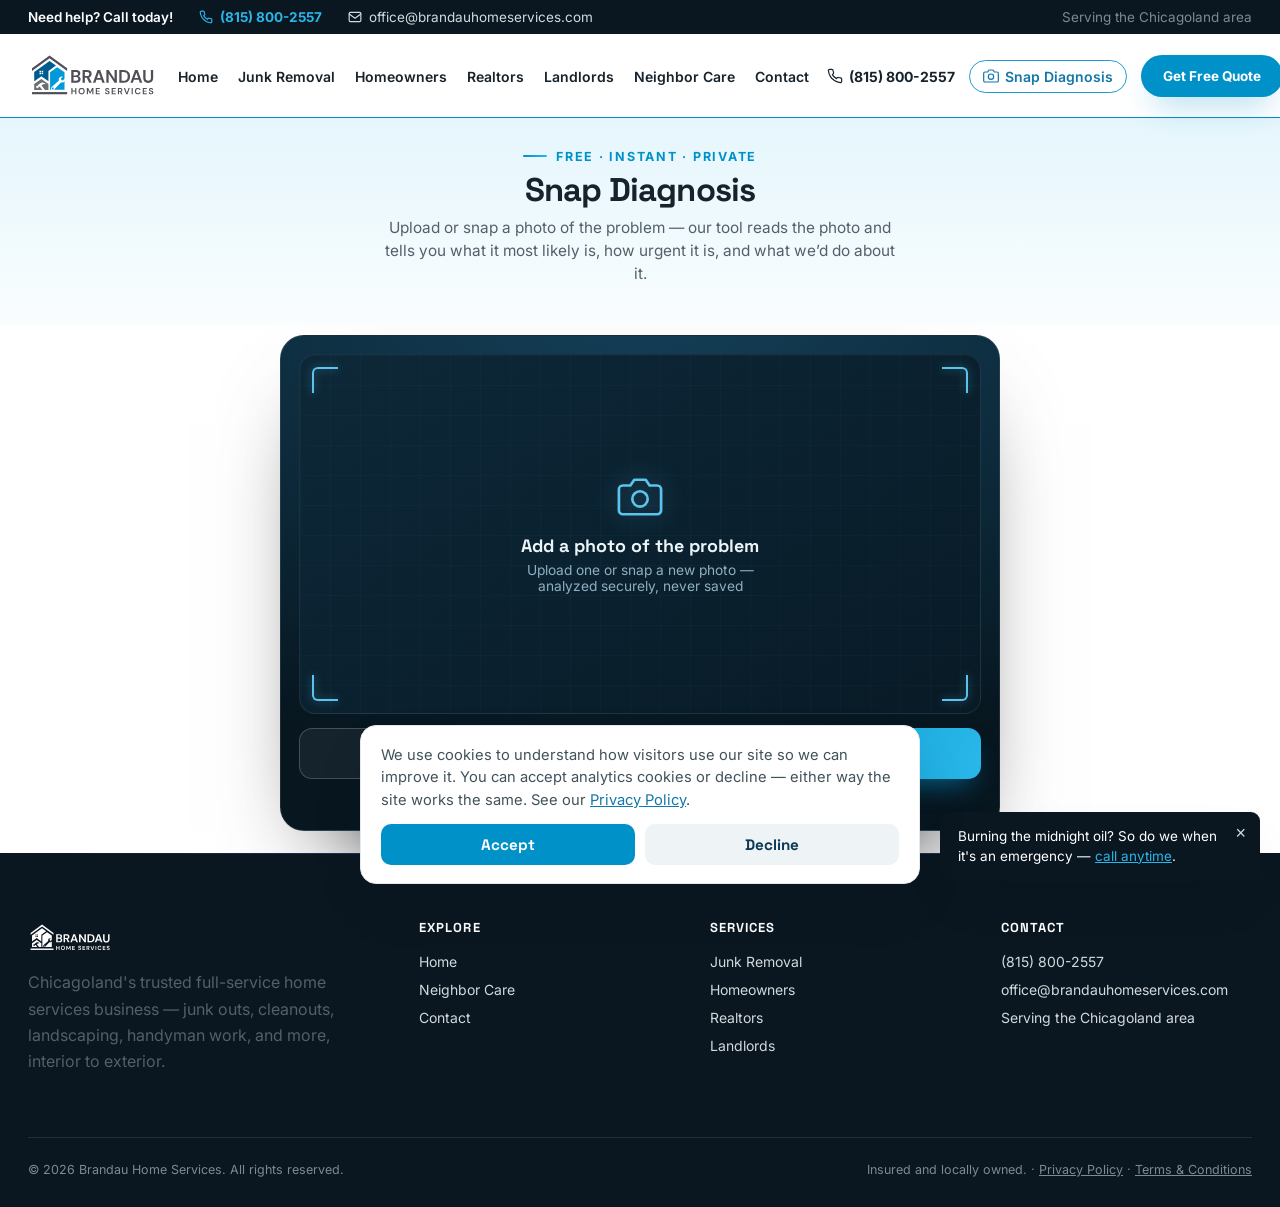
<file: snap-diagnosis.html>
<!doctype html>
<html lang="en">
<head>
<meta charset="UTF-8">
<meta name="viewport" content="width=device-width, initial-scale=1.0">
<title>Snap Diagnosis | Free Photo Repair Check | Brandau Home Services</title>
<meta name="description" content="Upload or snap a photo of a home problem and get an instant read on what it most likely is, how urgent it is, and what it would take to fix.">
<link rel="icon" href="images/favicon.ico" sizes="any">
<link rel="icon" href="images/favicon.svg" type="image/svg+xml">
<link rel="apple-touch-icon" href="images/apple-touch-icon.png">
<link rel="canonical" href="https://brandauhomeservices.com/snap-diagnosis.html">
<meta property="og:type" content="website">
<meta property="og:site_name" content="Brandau Home Services">
<meta property="og:title" content="Snap Diagnosis | Brandau Home Services">
<meta property="og:description" content="Upload or snap a photo of a home problem and get an instant read on what it most likely is, how urgent it is, and what it would take to fix.">
<meta property="og:image" content="https://brandauhomeservices.com/images/og-image.jpg">
<meta property="og:image:width" content="1200">
<meta property="og:image:height" content="630">
<meta property="og:image:alt" content="Brandau Home Services — Chicagoland's Go-To Home Service Company">
<meta property="og:url" content="https://brandauhomeservices.com/snap-diagnosis.html">
<link rel="preconnect" href="https://fonts.googleapis.com">
<link href="https://fonts.googleapis.com/css2?family=Space+Grotesk:wght@500;700&family=Inter:wght@400;500;600;700&display=swap" rel="stylesheet">
<link rel="stylesheet" href="styles.css">
<script src="analytics.js"></script>
<style>
/* ===== Snap Diagnosis — premium scanner console (self-contained, no backend) ===== */
.snap2-console{max-width:720px;margin:0 auto;background:radial-gradient(130% 90% at 50% -5%,#143f58 0%,#0c2838 55%,#07161f 100%);border:1px solid rgba(255,255,255,.09);border-radius:24px;padding:22px;box-shadow:0 44px 90px -44px rgba(0,0,0,.75);}

/* Photo viewport / scanner box */
.snap2-view{position:relative;aspect-ratio:16/10;margin:0 auto;border-radius:16px;overflow:hidden;background:linear-gradient(150deg,#0d2838 0%,#081a26 100%);border:1px solid rgba(255,255,255,.08);}
.snap2-view.drag{border-color:#5cc4ec;box-shadow:inset 0 0 0 2px rgba(92,196,236,.5);}
.s2-grid{position:absolute;inset:0;background:linear-gradient(rgba(92,196,236,.06) 1px,transparent 1px),linear-gradient(90deg,rgba(92,196,236,.06) 1px,transparent 1px);background-size:30px 30px;opacity:.6;}
#s2-img{display:none;position:absolute;inset:0;width:100%;height:100%;object-fit:contain;object-position:center;z-index:1;}
.snap2-view.has-photo #s2-img{display:block;}
.snap2-view.has-photo .s2-ph{display:none;}
.s2-ph{position:absolute;inset:0;z-index:2;display:flex;flex-direction:column;align-items:center;justify-content:center;text-align:center;padding:22px;color:#9fbccb;}
.s2-cam{color:#5cc4ec;margin-bottom:10px;filter:drop-shadow(0 0 12px rgba(92,196,236,.4));}
.s2-ph strong{color:#eaf4f9;font-family:'Space Grotesk',sans-serif;font-size:1.12rem;}
.s2-ph span{font-size:.86rem;margin-top:5px;max-width:280px;color:#8fb0c2;}
.s2-corner{position:absolute;width:26px;height:26px;border:2.5px solid #5cc4ec;z-index:4;pointer-events:none;filter:drop-shadow(0 0 4px rgba(92,196,236,.5));}
.s2-tl{top:12px;left:12px;border-right:none;border-bottom:none;border-radius:6px 0 0 0;}
.s2-tr{top:12px;right:12px;border-left:none;border-bottom:none;border-radius:0 6px 0 0;}
.s2-bl{bottom:12px;left:12px;border-right:none;border-top:none;border-radius:0 0 0 6px;}
.s2-br{bottom:12px;right:12px;border-left:none;border-top:none;border-radius:0 0 6px 0;}

/* The blue scanner that sweeps up and down */
.s2-scanline{position:absolute;left:0;right:0;top:-70px;height:70px;z-index:5;opacity:0;pointer-events:none;
  background:linear-gradient(to bottom,rgba(41,182,232,0) 0%,rgba(41,182,232,.16) 55%,rgba(41,182,232,.34) 90%,rgba(140,224,255,.95) 100%);
  border-bottom:2px solid #9fe3ff;box-shadow:0 0 30px 8px rgba(41,182,232,.5);}
.snap2-view.scanning .s2-scanline{opacity:1;animation:s2sweep 1.15s cubic-bezier(.45,0,.55,1) infinite alternate;}
@keyframes s2sweep{0%{top:-70px}100%{top:100%}}
.snap2-view.scanning .s2-grid{opacity:1;animation:s2gridpulse 1.15s ease-in-out infinite;}
@keyframes s2gridpulse{0%,100%{opacity:.35}50%{opacity:.8}}
.s2-status{position:absolute;left:0;right:0;bottom:14px;z-index:6;text-align:center;font-family:'Space Grotesk',sans-serif;font-weight:700;letter-spacing:.22em;font-size:.82rem;color:#bfe4f4;opacity:0;transition:opacity .2s;text-shadow:0 0 10px rgba(41,182,232,.6);}
.snap2-view.scanning .s2-status{opacity:1;}
.s2-dots i{animation:s2blink 1s infinite;opacity:.3;}
.s2-dots i:nth-child(2){animation-delay:.2s;}
.s2-dots i:nth-child(3){animation-delay:.4s;}
@keyframes s2blink{0%,100%{opacity:.3}50%{opacity:1}}
.s2-remove{position:absolute;top:14px;right:14px;z-index:7;width:32px;height:32px;border-radius:50%;border:none;background:rgba(6,20,29,.72);color:#fff;font-size:1.15rem;line-height:1;cursor:pointer;backdrop-filter:blur(4px);}
.s2-remove:hover{background:rgba(6,20,29,.92);}

/* Upload / Snap buttons */
.snap2-controls{display:flex;gap:12px;margin-top:16px;}
.s2-note{text-align:center;font-size:.82rem;color:#8fb0c2;margin:14px 2px 0;}
.s2-btn{flex:1;display:flex;align-items:center;justify-content:center;gap:9px;padding:14px 12px;border-radius:13px;font-family:'Space Grotesk',sans-serif;font-weight:700;font-size:1rem;cursor:pointer;transition:transform .14s,background .14s,box-shadow .14s;}
.s2-btn svg{flex:none;}
.s2-btn-ghost{background:rgba(255,255,255,.06);border:1px solid rgba(255,255,255,.2);color:#eaf4f9;}
.s2-btn-ghost:hover{background:rgba(255,255,255,.13);transform:translateY(-1px);}
.s2-btn-primary{background:linear-gradient(100deg,var(--blue),var(--blue-light));border:none;color:#fff;box-shadow:0 14px 28px -12px rgba(0,145,201,.75);}
.s2-btn-primary:hover{transform:translateY(-1px);box-shadow:0 20px 36px -12px rgba(0,145,201,.8);}
@media(max-width:480px){.snap2-controls{flex-direction:column;}}

/* Refine chips */
.snap2-refine{margin-top:22px;}
.s2-eye{font-size:.72rem;font-weight:700;letter-spacing:.1em;text-transform:uppercase;color:#5cc4ec;margin:0 0 11px;}
.s2-chips{display:flex;flex-wrap:wrap;gap:8px;}
.s2-chips button{border:1px solid rgba(255,255,255,.17);background:rgba(255,255,255,.05);color:#cfe0ea;font-family:'Inter',sans-serif;font-size:.9rem;font-weight:500;padding:8px 14px;border-radius:999px;cursor:pointer;transition:all .13s;}
.s2-chips button:hover{border-color:#5cc4ec;color:#fff;}
.s2-chips button.on{background:#1B9BD1;border-color:#1B9BD1;color:#fff;box-shadow:0 6px 16px -6px rgba(27,155,209,.8);}
.s2-hint{font-size:.82rem;color:#8fb0c2;margin:12px 2px 0;transition:color .2s;}
.s2-hint.warn{color:#ffd27a;}

.snap2-go{display:flex;align-items:center;justify-content:center;gap:9px;width:100%;margin-top:22px;padding:16px 20px;border:none;border-radius:14px;cursor:pointer;font-family:'Space Grotesk',sans-serif;font-weight:700;font-size:1.08rem;color:#fff;background:linear-gradient(100deg,#0091c9,#29b6e8);box-shadow:0 18px 34px -14px rgba(0,145,201,.75);transition:transform .15s,box-shadow .15s,opacity .15s;}
.snap2-go:hover{transform:translateY(-2px);box-shadow:0 24px 46px -14px rgba(0,145,201,.8);}
.snap2-go svg{transition:transform .15s;}
.snap2-go:hover svg{transform:translateX(3px);}
.snap2-go.busy{opacity:.7;pointer-events:none;}

/* Result card (matches console) */
.snap2-result{display:none;max-width:720px;margin:22px auto 0;background:radial-gradient(130% 90% at 50% 0%,#143f58 0%,#0c2838 58%,#07161f 100%);border:1px solid rgba(255,255,255,.09);border-radius:24px;padding:26px;color:#e8f1f6;box-shadow:0 44px 90px -44px rgba(0,0,0,.75);}
.snap2-result.show{display:block;}
.snap2-result>*{opacity:0;transform:translateY(10px);animation:s2in .55s var(--ease,cubic-bezier(.22,1,.36,1)) forwards;}
.snap2-result>*:nth-child(1){animation-delay:.05s;}
.snap2-result>*:nth-child(2){animation-delay:.13s;}
.snap2-result>*:nth-child(3){animation-delay:.21s;}
.snap2-result>*:nth-child(4){animation-delay:.29s;}
.snap2-result>*:nth-child(5){animation-delay:.37s;}
.snap2-result>*:nth-child(6){animation-delay:.45s;}
@keyframes s2in{to{opacity:1;transform:none;}}

.s2-gauge-wrap{position:relative;display:flex;flex-direction:column;align-items:center;background:linear-gradient(180deg,rgba(255,255,255,.07),rgba(255,255,255,.02));border:1px solid rgba(255,255,255,.1);border-radius:16px;padding:16px 14px 12px;margin-bottom:20px;backdrop-filter:blur(6px);}
.s2-gauge{width:250px;max-width:100%;height:auto;display:block;}
.s2-seg{fill:none;stroke-width:15;stroke-linecap:round;transition:opacity .4s ease;}
.s2-needle{transform-box:view-box;transform-origin:100px 100px;transition:transform 1.15s cubic-bezier(.34,1.4,.5,1);}
.s2-gauge-read{text-align:center;margin-top:-6px;}
.s2-gauge-word{font-family:'Space Grotesk',sans-serif;font-weight:700;font-size:1.2rem;line-height:1.2;}
.s2-gauge-sub{font-size:.68rem;letter-spacing:.16em;text-transform:uppercase;color:#8fb0c2;margin-top:3px;}
.snap2-result h3{font-family:'Space Grotesk',sans-serif;color:#fff;font-size:1.26rem;line-height:1.3;margin:0 0 10px;}
.snap2-result p.s2-body{color:#c4d6e0;font-size:.99rem;line-height:1.62;margin:0 0 16px;}
.s2-do{background:rgba(255,255,255,.06);border:1px solid rgba(255,255,255,.1);border-radius:13px;padding:14px 16px;margin-bottom:14px;}
.s2-do b{display:block;font-size:.7rem;letter-spacing:.08em;text-transform:uppercase;color:#5cc4ec;margin-bottom:6px;}
.s2-do span{color:#cfdee7;font-size:.95rem;line-height:1.55;}
.s2-disc{font-size:.82rem;color:#88a6b6;font-style:italic;line-height:1.5;margin:0 0 16px;}
.s2-actions{display:flex;gap:10px;flex-wrap:wrap;}
.s2-actions .btn{flex:1;min-width:150px;text-align:center;}
.s2-bp{background:linear-gradient(100deg,var(--blue),var(--blue-light));color:#fff;border:none;box-shadow:0 12px 24px -12px rgba(0,145,201,.7);}
.s2-bp:hover{filter:brightness(1.06);color:#fff;}
.s2-bt{background:rgba(255,255,255,.08);border:1px solid rgba(92,196,236,.5);color:#bfe4f4;}
.s2-bt:hover{background:rgba(92,196,236,.16);color:#fff;}
.s2-quote{margin-top:18px;border-top:1px solid rgba(255,255,255,.12);padding-top:16px;}
.s2-quote textarea,.s2-quote input{width:100%;box-sizing:border-box;border:1px solid rgba(255,255,255,.18);border-radius:10px;padding:11px 13px;font-family:'Inter',sans-serif;font-size:.93rem;color:#eef6fa;background:rgba(255,255,255,.06);margin-bottom:10px;}
.s2-quote textarea::placeholder,.s2-quote input::placeholder{color:#8aa7b7;}
.s2-quote textarea{resize:vertical;line-height:1.5;}
.s2-quote textarea:focus,.s2-quote input:focus{outline:none;border-color:#5cc4ec;box-shadow:0 0 0 3px rgba(41,182,232,.2);}
.s2-q-row{display:flex;gap:10px;}
.s2-q-row input{flex:1;}
@media(max-width:520px){.s2-q-row{flex-direction:column;gap:0;}}
.s2-send{width:100%;margin-top:2px;}
.s2-fine{font-size:.82rem;color:#8aa7b7;margin:10px 2px 0;text-align:center;}
.s2-thanks{text-align:center;padding:20px 8px;}
.s2-thanks h3{font-family:'Space Grotesk',sans-serif;color:#fff;margin:0 0 8px;}
.s2-thanks p{color:#c4d6e0;font-size:.95rem;line-height:1.55;margin:0;}
/* Context ("tell it what to look for") box */
.s2-eye-sub{text-transform:none;letter-spacing:0;font-weight:500;color:#8fb0c2;}
.s2-ctx-box{width:100%;box-sizing:border-box;border:1px solid rgba(255,255,255,.18);border-radius:12px;padding:12px 14px;font-family:'Inter',sans-serif;font-size:.95rem;color:#eef6fa;background:rgba(255,255,255,.06);resize:vertical;line-height:1.5;}
.s2-ctx-box::placeholder{color:#8aa7b7;}
.s2-ctx-box:focus{outline:none;border-color:#5cc4ec;box-shadow:0 0 0 3px rgba(41,182,232,.2);}
.snap2-refine .snap2-go{margin-top:12px;}
/* "About what you asked" answer block */
.s2-concern{background:linear-gradient(180deg,rgba(41,182,232,.16),rgba(41,182,232,.05));border:1px solid rgba(92,196,236,.45);border-radius:13px;padding:14px 16px;margin-bottom:14px;}
.s2-concern b{display:block;font-size:.7rem;letter-spacing:.08em;text-transform:uppercase;color:#7fd8ff;margin-bottom:6px;}
.s2-concern span{color:#e9f4fa;font-size:.97rem;line-height:1.6;}
</style>
<style>
/* Fit the whole tool in the viewport (minimize scrolling) */
.page-hero{padding-top:22px !important;padding-bottom:6px !important;}
.page-hero .container{text-align:center;}
.page-hero h1{font-size:2.05rem;line-height:1.1;margin:6px auto 8px;max-width:none;text-align:center;}
.page-hero .eyebrow{margin-bottom:2px;}
.page-hero .hero-sub{font-size:.96rem;line-height:1.5;max-width:520px;}
.snap2-section, section.section{padding-top:10px !important;padding-bottom:22px !important;}
.snap2-console{padding:18px;}
.snap2-view:not(.has-photo){aspect-ratio:auto;height:260px;}
.snap2-controls{margin-top:14px;}
.s2-note{margin-top:12px;}
@media(max-width:600px){
  .page-hero h1{font-size:1.7rem;}
  .snap2-view:not(.has-photo){height:220px;}
}
</style>
</head>
<body>

<div class="topbar">
  <div class="container">
    <span class="topbar-note">Need help? Call today!</span>
    <a href="tel:8158002557" class="topbar-phone"><svg width="14" height="14" viewBox="0 0 24 24" fill="none" stroke="currentColor" stroke-width="2" stroke-linecap="round" stroke-linejoin="round" style="flex:none"><path d="M22 16.92v3a2 2 0 0 1-2.18 2 19.79 19.79 0 0 1-8.63-3.07 19.5 19.5 0 0 1-6-6 19.79 19.79 0 0 1-3.07-8.67A2 2 0 0 1 4.11 2h3a2 2 0 0 1 2 1.72c.127.96.361 1.903.7 2.81a2 2 0 0 1-.45 2.11L8.09 9.91a16 16 0 0 0 6 6l1.27-1.27a2 2 0 0 1 2.11-.45c.907.339 1.85.573 2.81.7A2 2 0 0 1 22 16.92z"/></svg>(815) 800-2557</a>
    <a href="mailto:office@brandauhomeservices.com" class="topbar-mail"><svg width="14" height="14" viewBox="0 0 24 24" fill="none" stroke="currentColor" stroke-width="2" stroke-linecap="round" stroke-linejoin="round" style="flex:none"><rect x="2" y="4" width="20" height="16" rx="2"/><path d="m2 7 10 7 10-7"/></svg>office@brandauhomeservices.com</a>
    <span class="topbar-area">Serving the Chicagoland area</span>
  </div>
</div>

<header class="site-header">
  <div class="container">
    <a href="index.html" class="brand">
      <img src="images/logo.svg" alt="Brandau Home Services logo">
    </a>
    <nav class="nav">
      <a href="index.html">Home</a>
      <a href="junk-removal.html">Junk Removal</a>
      <a href="homeowners.html">Homeowners</a>
      <a href="realtors.html">Realtors</a>
      <a href="landlords.html">Landlords</a>
      <a href="community.html">Neighbor Care</a>
      <a href="contact.html">Contact</a>
    </nav>
    <div class="header-cta">
      <a href="tel:8158002557" class="header-phone"><svg width="16" height="16" viewBox="0 0 24 24" fill="none" stroke="currentColor" stroke-width="1.8" stroke-linecap="round" stroke-linejoin="round" style="flex:none"><path d="M22 16.92v3a2 2 0 0 1-2.18 2 19.79 19.79 0 0 1-8.63-3.07 19.5 19.5 0 0 1-6-6 19.79 19.79 0 0 1-3.07-8.67A2 2 0 0 1 4.11 2h3a2 2 0 0 1 2 1.72c.127.96.361 1.903.7 2.81a2 2 0 0 1-.45 2.11L8.09 9.91a16 16 0 0 0 6 6l1.27-1.27a2 2 0 0 1 2.11-.45c.907.339 1.85.573 2.81.7A2 2 0 0 1 22 16.92z"/></svg> <span>(815) 800-2557</span></a>
      <a href="snap-diagnosis.html" class="header-snap" aria-current="page" aria-label="Snap Diagnosis — free photo check"><svg width="16" height="16" viewBox="0 0 24 24" fill="none" stroke="currentColor" stroke-width="1.8" stroke-linecap="round" stroke-linejoin="round" style="flex:none"><path d="M23 19a2 2 0 0 1-2 2H3a2 2 0 0 1-2-2V8a2 2 0 0 1 2-2h4l2-3h6l2 3h4a2 2 0 0 1 2 2z"/><circle cx="12" cy="13" r="4"/></svg><span>Snap Diagnosis</span></a>
      <a href="contact.html" class="btn btn-primary btn-sm">Get Free Quote</a>
    </div>
    <button class="nav-toggle" aria-label="Toggle menu" aria-expanded="false">
      <svg width="24" height="24" viewBox="0 0 24 24" fill="none" stroke="currentColor" stroke-width="2" stroke-linecap="round" stroke-linejoin="round"><line x1="3" y1="6" x2="21" y2="6"/><line x1="3" y1="12" x2="21" y2="12"/><line x1="3" y1="18" x2="21" y2="18"/></svg>
    </button>
  </div>
</header>

<section class="page-hero">
  <div class="container" style="text-align:center;">
    <div class="eyebrow" style="justify-content:center;">Free &middot; Instant &middot; Private</div>
    <h1>Snap Diagnosis</h1>
    <p class="hero-sub" style="margin-left:auto;margin-right:auto;">Upload or snap a photo of the problem &mdash; our tool reads the photo and tells you what it most likely is, how urgent it is, and what we&rsquo;d do about it.</p>
  </div>
</section>

<section class="section" style="padding-top:14px;">
  <div class="container">
    <div class="snap2">
    <div class="snap2-console">
      <div class="snap2-view" id="s2-view">
        <div class="s2-grid"></div>
        <span class="s2-corner s2-tl"></span><span class="s2-corner s2-tr"></span>
        <span class="s2-corner s2-bl"></span><span class="s2-corner s2-br"></span>
        <div class="s2-ph" id="s2-ph">
          <div class="s2-cam"><svg width="46" height="46" viewBox="0 0 24 24" fill="none" stroke="currentColor" stroke-width="1.4" stroke-linecap="round" stroke-linejoin="round"><path d="M23 19a2 2 0 0 1-2 2H3a2 2 0 0 1-2-2V8a2 2 0 0 1 2-2h4l2-3h6l2 3h4a2 2 0 0 1 2 2z"/><circle cx="12" cy="13" r="4"/></svg></div>
          <strong>Add a photo of the problem</strong>
          <span>Upload one or snap a new photo &mdash; analyzed securely, never saved</span>
        </div>
        <img id="s2-img" alt="your photo">
        <div class="s2-scanline" id="s2-scanline"></div>
        <div class="s2-status" id="s2-status">READING PHOTO<span class="s2-dots"><i>.</i><i>.</i><i>.</i></span></div>
        <button type="button" class="s2-remove" id="s2-remove" title="Remove photo" hidden>&times;</button>
      </div>

      <input type="file" id="s2-upload" accept="image/*" hidden>
      <input type="file" id="s2-snap" accept="image/*" capture="environment" hidden>
      <div class="snap2-controls">
        <button type="button" class="s2-btn s2-btn-ghost" id="s2-btn-upload"><svg width="18" height="18" viewBox="0 0 24 24" fill="none" stroke="currentColor" stroke-width="1.9" stroke-linecap="round" stroke-linejoin="round"><path d="M21 15v4a2 2 0 0 1-2 2H5a2 2 0 0 1-2-2v-4"/><path d="M12 3v13M7 8l5-5 5 5"/></svg>Upload Photo</button>
        <button type="button" class="s2-btn s2-btn-primary" id="s2-btn-snap"><svg width="18" height="18" viewBox="0 0 24 24" fill="none" stroke="currentColor" stroke-width="1.9" stroke-linecap="round" stroke-linejoin="round"><path d="M23 19a2 2 0 0 1-2 2H3a2 2 0 0 1-2-2V8a2 2 0 0 1 2-2h4l2-3h6l2 3h4a2 2 0 0 1 2 2z"/><circle cx="12" cy="13" r="4"/></svg>Snap a Photo</button>
      </div>

      <div class="snap2-refine" id="s2-ctx" hidden>
        <div class="s2-eye">Know something we can&rsquo;t see? <span class="s2-eye-sub">&mdash; your take makes the read far sharper</span></div>
        <textarea id="s2-concern" class="s2-ctx-box" rows="2" placeholder="Add anything you already know or are worried about &mdash; e.g. &ldquo;the basement&rsquo;s flooded, but could there be asbestos in these old tiles?&rdquo; or &ldquo;is this crack in the foundation serious?&rdquo;"></textarea>
        <button type="button" class="snap2-go" id="s2-go"><span id="s2-go-label">Get my diagnosis</span><svg width="19" height="19" viewBox="0 0 24 24" fill="none" stroke="currentColor" stroke-width="2.2" stroke-linecap="round" stroke-linejoin="round"><path d="M5 12h14M13 6l6 6-6 6"/></svg></button>
      </div>

      <p class="s2-note" id="s2-note">Your photo is analyzed securely and never saved.</p>
    </div>

    <div class="snap2-result" id="s2-result"></div>
  </div>
  </div>
</section>

<script>
(function(){
  // ============================================================
  //  Snap Diagnosis — reads the uploaded/snapped photo with AI
  //  (Google Gemini) through a Cloudflare Worker that safely
  //  holds the API key. No symptom questions — just the photo.
  // ============================================================
  var AI_ENDPOINT = "https://brandau-photo-ai.office-4fb.workers.dev";

  var UT={1:{l:'Keep an eye on it',c:'lo',col:'#57d08a',ang:-58},2:{l:'Worth handling soon',c:'md',col:'#f2b64a',ang:0},3:{l:"Don’t wait on this",c:'hi',col:'#f0603c',ang:58}};
  var UMAP={low:1,medium:2,high:3};

  var view=document.getElementById('s2-view');
  var img=document.getElementById('s2-img');
  var removeBtn=document.getElementById('s2-remove');
  var upload=document.getElementById('s2-upload');
  var snap=document.getElementById('s2-snap');
  var result=document.getElementById('s2-result');
  var state={photo:null,file:null,iw:null,ih:null};
  var FORMSPREE="https://formspree.io/f/mykrdpyb";

  function esc(s){s=(s==null?'':String(s));return s.replace(/&/g,'&amp;').replace(/</g,'&lt;').replace(/>/g,'&gt;');}

  function showPhoto(file){
    if(!file||!/^image\//.test(file.type)) return;
    var url=URL.createObjectURL(file);
    state.photo=url; state.file=file;
    img.onload=function(){ state.iw=img.naturalWidth; state.ih=img.naturalHeight; fitView(); };
    img.src=url; view.classList.add('has-photo'); removeBtn.hidden=false;
    view.classList.remove('drag');
    var ctx=document.getElementById('s2-ctx'); if(ctx) ctx.hidden=false;
    var cc=document.getElementById('s2-concern'); if(cc) cc.value='';
    var gl=document.getElementById('s2-go-label'); if(gl) gl.textContent='Get my diagnosis';
    result.classList.remove('show'); result.innerHTML='';
  }
  function fitEmpty(){
    if(state.iw) return;
    var con=document.querySelector('.snap2-console'); if(!con) return;
    view.style.height=''; view.style.width=''; view.style.aspectRatio='';
    var rectTop=con.getBoundingClientRect().top + window.scrollY;
    var chrome=con.getBoundingClientRect().height - view.getBoundingClientRect().height;
    var avail=window.innerHeight - rectTop - chrome - 18;
    avail=Math.max(180, Math.min(avail, 360));
    view.style.aspectRatio='';
    view.style.height=Math.round(avail)+'px';
  }
  function fitView(){
    if(!state.iw||!state.ih) return;
    var r=state.iw/state.ih;
    view.style.width=''; view.style.height=''; view.style.aspectRatio='';
    var availW=view.clientWidth;
    var maxH=Math.min(window.innerHeight*0.52, 440);
    var w=Math.min(availW, maxH*r);
    var h=w/r;
    view.style.width=Math.round(w)+'px';
    view.style.height=Math.round(h)+'px';
  }
  window.addEventListener('resize',function(){ if(state.iw) fitView(); else fitEmpty(); });

  function clearPhoto(){ state.photo=null; state.file=null; state.iw=null; state.ih=null; view.classList.remove('has-photo'); view.style.width=''; view.style.height=''; view.style.aspectRatio=''; img.removeAttribute('src'); removeBtn.hidden=true; result.classList.remove('show'); result.innerHTML=''; var ctx=document.getElementById('s2-ctx'); if(ctx) ctx.hidden=true; var cc=document.getElementById('s2-concern'); if(cc) cc.value=''; fitEmpty(); }

  document.getElementById('s2-btn-upload').addEventListener('click',function(){ upload.click(); });
  document.getElementById('s2-btn-snap').addEventListener('click',function(){ snap.click(); });
  upload.addEventListener('change',function(){ if(upload.files[0]) showPhoto(upload.files[0]); });
  snap.addEventListener('change',function(){ if(snap.files[0]) showPhoto(snap.files[0]); });
  removeBtn.addEventListener('click',function(){ clearPhoto(); });
  var goBtn=document.getElementById('s2-go');
  if(goBtn) goBtn.addEventListener('click',function(){ analyze(); });
  var concernBox=document.getElementById('s2-concern');
  if(concernBox) concernBox.addEventListener('keydown',function(e){ if((e.metaKey||e.ctrlKey)&&e.key==='Enter'){ analyze(); } });
  ['dragover','dragenter'].forEach(function(ev){view.addEventListener(ev,function(e){e.preventDefault();view.classList.add('drag');});});
  view.addEventListener('dragleave',function(e){e.preventDefault();view.classList.remove('drag');});
  view.addEventListener('drop',function(e){e.preventDefault();view.classList.remove('drag');if(e.dataTransfer.files[0])showPhoto(e.dataTransfer.files[0]);});

  // Always refer to the company as "our Brandau Home Services team" (word-for-word).
  function brandFix(s){
    if(!s) return s;
    var TOK='';
    s=s.replace(/\b(?:our|the)\s+Brandau(?:\s+Home\s+Services)?\s+team\b/gi,TOK);
    s=s.replace(/\bBrandau(?:\s+Home\s+Services)?['’]s\s+team\b/gi,TOK);
    s=s.replace(/\bBrandau\s+Home\s+Services\b/gi,TOK);
    s=s.replace(/\bBrandau\b/gi,TOK);
    s=s.split(TOK).join('our Brandau Home Services team');
    s=s.replace(/\bour\s+our\b/gi,'our');
    s=s.replace(/\bthe\s+our\b/gi,'our');
    s=s.replace(/\ba\s+our\b/gi,'our');
    s=s.replace(/([.!?]["'\)\]]?\s+)our Brandau Home Services team/g,'$1Our Brandau Home Services team');
    s=s.charAt(0).toUpperCase()+s.slice(1);
    return s;
  }

  function fileToScaledB64(file){
    return new Promise(function(resolve){
      try{
        var im=new Image();
        im.onload=function(){
          var max=1024,w=im.width,h=im.height;
          if(w>h&&w>max){h=Math.round(h*max/w);w=max;} else if(h>=w&&h>max){w=Math.round(w*max/h);h=max;}
          var c=document.createElement('canvas'); c.width=w; c.height=h;
          c.getContext('2d').drawImage(im,0,0,w,h);
          var d=c.toDataURL('image/jpeg',0.85);
          resolve({b64:d.split(',')[1],mime:'image/jpeg'});
        };
        im.onerror=function(){resolve(null);};
        im.src=URL.createObjectURL(file);
      }catch(e){resolve(null);}
    });
  }

  function gaugeSVG(u){
    var m=UT[u]||UT[2];
    function o(k){return u===k?'1':'0.22';}
    return '<svg class="s2-gauge" viewBox="0 0 200 128" role="img" aria-label="Severity gauge">'+
      '<path class="s2-seg" d="M20 100 A80 80 0 0 1 60 30.72" stroke="#57d08a" style="opacity:'+o(1)+'"/>'+
      '<path class="s2-seg" d="M60 30.72 A80 80 0 0 1 140 30.72" stroke="#f2b64a" style="opacity:'+o(2)+'"/>'+
      '<path class="s2-seg" d="M140 30.72 A80 80 0 0 1 180 100" stroke="#f0603c" style="opacity:'+o(3)+'"/>'+
      '<g class="s2-needle" style="transform:rotate(-90deg)">'+
        '<polygon points="96,100 104,100 100,30" fill="#eef6fa"/>'+
        '<circle cx="100" cy="100" r="9" fill="#eef6fa"/>'+
        '<circle cx="100" cy="100" r="4" fill="'+m.col+'"/>'+
      '</g></svg>';
  }

  function actionsAndForm(problem){
    var smsBody=encodeURIComponent("Hi, this is ___ — I used your Snap Diagnosis tool and have a photo of something at my place. What would it cost to fix?");
    return '<div class="s2-actions"><button type="button" class="btn s2-bp" id="s2-quote-open">Get a Free Quote &rarr;</button>'+
           '<a href="sms:+18158002557?&body='+smsBody+'" class="btn s2-bt">Text us this photo</a></div>'+
           '<form class="s2-quote" id="s2-quote" style="display:none;"><div class="s2-eye" style="margin-top:4px;">The problem — we filled this in for you (edit or add anything)</div>'+
           '<textarea name="problem" rows="4">'+esc(problem)+'</textarea>'+
           '<div class="s2-q-row"><input name="name" placeholder="Your name" required><input name="phone" type="tel" placeholder="Phone"></div>'+
           '<input name="email" type="email" placeholder="Email" required>'+
           '<input type="hidden" name="_subject" value="New photo quote request — website">'+
           '<input type="text" name="_gotcha" style="display:none" tabindex="-1" autocomplete="off">'+
           '<button type="submit" class="btn s2-bp s2-send">Send</button>'+
           '<p class="s2-fine" id="s2-q-msg">Goes straight to Brandau Home Services.</p></form>';
  }
  function wireQuote(urgLabel){
    var openBtn=document.getElementById('s2-quote-open'), form=document.getElementById('s2-quote');
    if(!openBtn||!form) return;
    openBtn.addEventListener('click',function(){ form.style.display='block'; openBtn.style.display='none'; form.scrollIntoView({behavior:'smooth',block:'nearest'}); var nm=form.querySelector('input[name="name"]'); if(nm) nm.focus(); });
    form.addEventListener('submit',function(e){
      e.preventDefault();
      var msg=document.getElementById('s2-q-msg'), btn=form.querySelector('.s2-send');
      btn.disabled=true; msg.textContent='Sending…';
      var fd=new FormData(form); if(urgLabel) fd.append('urgency',urgLabel);
      fetch(FORMSPREE,{method:'POST',body:fd,headers:{'Accept':'application/json'}})
        .then(function(r){return r.json().then(function(j){return {ok:r.ok,j:j};});})
        .then(function(res){ if(res.ok){ form.innerHTML='<div class="s2-thanks"><h3>Got it — thanks!</h3><p>Your request is on its way to Brandau Home Services. We’ll reach out shortly to set up a free look.</p></div>'; } else { btn.disabled=false; msg.textContent='That didn’t go through — please try again, or call us at (815) 800-2557.'; } })
        .catch(function(){ btn.disabled=false; msg.textContent='Something hiccuped — try again, or call (815) 800-2557.'; });
    });
  }

  function renderResult(o){
    var m=UT[o.urgency]||UT[2];
    var T=brandFix(o.title),B=brandFix(o.body),D=brandFix(o.doText);
    var C=(o.concern&&String(o.concern).trim())?brandFix(o.concern):'';
    var problem=T+"\n\n"+B+(C?("\n\n"+C):"")+(o.asked?("\n\n(I specifically asked about: "+o.asked+")"):"");
    var html='';
    html+='<div class="s2-gauge-wrap">'+gaugeSVG(o.urgency)+'<div class="s2-gauge-read"><div class="s2-gauge-word" style="color:'+m.col+'">'+esc(m.l)+'</div><div class="s2-gauge-sub">Severity read</div></div></div>';
    html+='<h3>'+esc(T)+'</h3>';
    html+='<p class="s2-body">'+esc(B)+'</p>';
    if(C){ html+='<div class="s2-concern"><b>About what you asked</b><span>'+esc(C)+'</span></div>'; }
    html+='<div class="s2-do"><b>What we’d do</b><span>'+esc(D)+'</span></div>';
    html+='<p class="s2-disc">This is a likely read, not a final diagnosis — the real answer comes from eyes on it. Brandau Home Services can come out and take a look for free.</p>';
    html+=actionsAndForm(problem);
    result.innerHTML=html; result.classList.add('show');
    var needle=result.querySelector('.s2-needle');
    if(needle){ requestAnimationFrame(function(){ requestAnimationFrame(function(){ needle.style.transform='rotate('+m.ang+'deg)'; }); }); }
    result.scrollIntoView({behavior:'smooth',block:'nearest'});
    wireQuote(m.l);
  }

  function renderError(){
    var html='<h3>We couldn’t get a clear read on that one</h3>'+
      '<p class="s2-body">Sometimes a blurry shot or tricky lighting throws it off. Try a clearer, closer photo — or send it straight to us and we’ll tell you exactly what we’re looking at.</p>'+
      actionsAndForm("I’ve got something at my place I’d like looked at — I can send a photo. What would it cost to fix?");
    result.innerHTML=html; result.classList.add('show');
    result.scrollIntoView({behavior:'smooth',block:'nearest'});
    wireQuote('');
  }

  function track(concern){ var p={mode: concern?'ai_concern':'ai'}; if(typeof gtag==='function'){gtag('event','photo_diagnosed',p);} window.dataLayer=window.dataLayer||[]; window.dataLayer.push(Object.assign({event:'photo_diagnosed'},p)); }

  function analyze(){
    if(!state.file) return;
    var concernEl=document.getElementById('s2-concern');
    var concern=concernEl?concernEl.value.trim():'';
    var goEl=document.getElementById('s2-go'), goLabel=document.getElementById('s2-go-label');
    if(goEl) goEl.classList.add('busy');
    result.classList.remove('show');
    view.classList.add('scanning');
    view.scrollIntoView({behavior:'smooth',block:'center'});
    var started=Date.now();
    function finish(fn){ var wait=Math.max(0,1500-(Date.now()-started)); setTimeout(function(){ view.classList.remove('scanning'); if(goEl) goEl.classList.remove('busy'); if(goLabel) goLabel.textContent='Take another look'; fn(); }, wait); }
    fileToScaledB64(state.file).then(function(im){
      if(!im){ finish(renderError); return; }
      return fetch(AI_ENDPOINT,{method:'POST',headers:{'Content-Type':'application/json'},body:JSON.stringify({image:im.b64,mime:im.mime,hints:concern})})
        .then(function(r){return r.json();})
        .then(function(res){
          if(!res||res.error||!res.title){ finish(renderError); return; }
          finish(function(){ renderResult({title:res.title,urgency:(UMAP[(res.urgency||'medium').toLowerCase()]||2),body:res.likely,concern:res.concern,doText:res.whatWeDo,asked:concern}); track(concern); });
        });
    }).catch(function(){ finish(renderError); });
  }
  fitEmpty();
  window.addEventListener('load', fitEmpty);
  setTimeout(fitEmpty, 200);
  if(document.fonts && document.fonts.ready){ document.fonts.ready.then(fitEmpty); }
})();
</script>

<footer class="site-footer">
  <div class="container">
    <div class="footer-grid">
      <div>
        <div class="footer-brand">
          <img src="images/logo-white.svg" alt="Brandau Home Services logo">
        </div>
        <p>Chicagoland's trusted full-service home services business — junk outs, cleanouts, landscaping, handyman work, and more, interior to exterior.</p>
      </div>
      <div>
        <h4>Explore</h4>
        <ul>
          <li><a href="index.html">Home</a></li>
          <li><a href="community.html">Neighbor Care</a></li>
          <li><a href="contact.html">Contact</a></li>
        </ul>
      </div>
      <div>
        <h4>Services</h4>
        <ul>
          <li><a href="junk-removal.html">Junk Removal</a></li>
          <li><a href="homeowners.html">Homeowners</a></li>
          <li><a href="realtors.html">Realtors</a></li>
          <li><a href="landlords.html">Landlords</a></li>
        </ul>
      </div>
      <div>
        <h4>Contact</h4>
        <ul>
          <li><a href="tel:8158002557">(815) 800-2557</a></li>
          <li><a href="mailto:office@brandauhomeservices.com">office@brandauhomeservices.com</a></li>
          <li>Serving the Chicagoland area</li>
        </ul>
      </div>
    </div>
    <div class="footer-bottom">
      <span>© 2026 Brandau Home Services. All rights reserved.</span>
      <span>Insured and locally owned. &middot; <a href="privacy.html" style="color:inherit;text-decoration:underline;">Privacy Policy</a> &middot; <a href="terms.html" style="color:inherit;text-decoration:underline;">Terms &amp; Conditions</a></span>
    </div>
  </div>
</footer>

<script src="script.js" defer></script>
<div class="mobile-cta-bar" aria-label="Quick contact">
  <a href="tel:8158002557" class="mcb mcb-call"><svg width="17" height="17" viewBox="0 0 24 24" fill="none" stroke="currentColor" stroke-width="2" stroke-linecap="round" stroke-linejoin="round"><path d="M22 16.92v3a2 2 0 0 1-2.18 2 19.79 19.79 0 0 1-8.63-3.07 19.5 19.5 0 0 1-6-6 19.79 19.79 0 0 1-3.07-8.67A2 2 0 0 1 4.11 2h3a2 2 0 0 1 2 1.72c.127.96.361 1.903.7 2.81a2 2 0 0 1-.45 2.11L8.09 9.91a16 16 0 0 0 6 6l1.27-1.27a2 2 0 0 1 2.11-.45c.907.339 1.85.573 2.81.7A2 2 0 0 1 22 16.92z"/></svg>Call</a>
  <a href="sms:8158002557" class="mcb mcb-text"><svg width="17" height="17" viewBox="0 0 24 24" fill="none" stroke="currentColor" stroke-width="2" stroke-linecap="round" stroke-linejoin="round"><path d="M21 11.5a8.38 8.38 0 0 1-.9 3.8 8.5 8.5 0 0 1-7.6 4.7 8.38 8.38 0 0 1-3.8-.9L3 21l1.9-5.7a8.38 8.38 0 0 1-.9-3.8 8.5 8.5 0 0 1 4.7-7.6 8.38 8.38 0 0 1 3.8-.9h.5a8.48 8.48 0 0 1 8 8v.5z"/></svg>Text</a>
  <a href="contact.html" class="mcb mcb-quote"><svg width="17" height="17" viewBox="0 0 24 24" fill="none" stroke="currentColor" stroke-width="2" stroke-linecap="round" stroke-linejoin="round"><path d="M14 2H6a2 2 0 0 0-2 2v16a2 2 0 0 0 2 2h12a2 2 0 0 0 2-2V8z"/><path d="M14 2v6h6M9 13h6M9 17h4"/></svg>Free Quote</a>
</div>

</body>
</html>
</file>
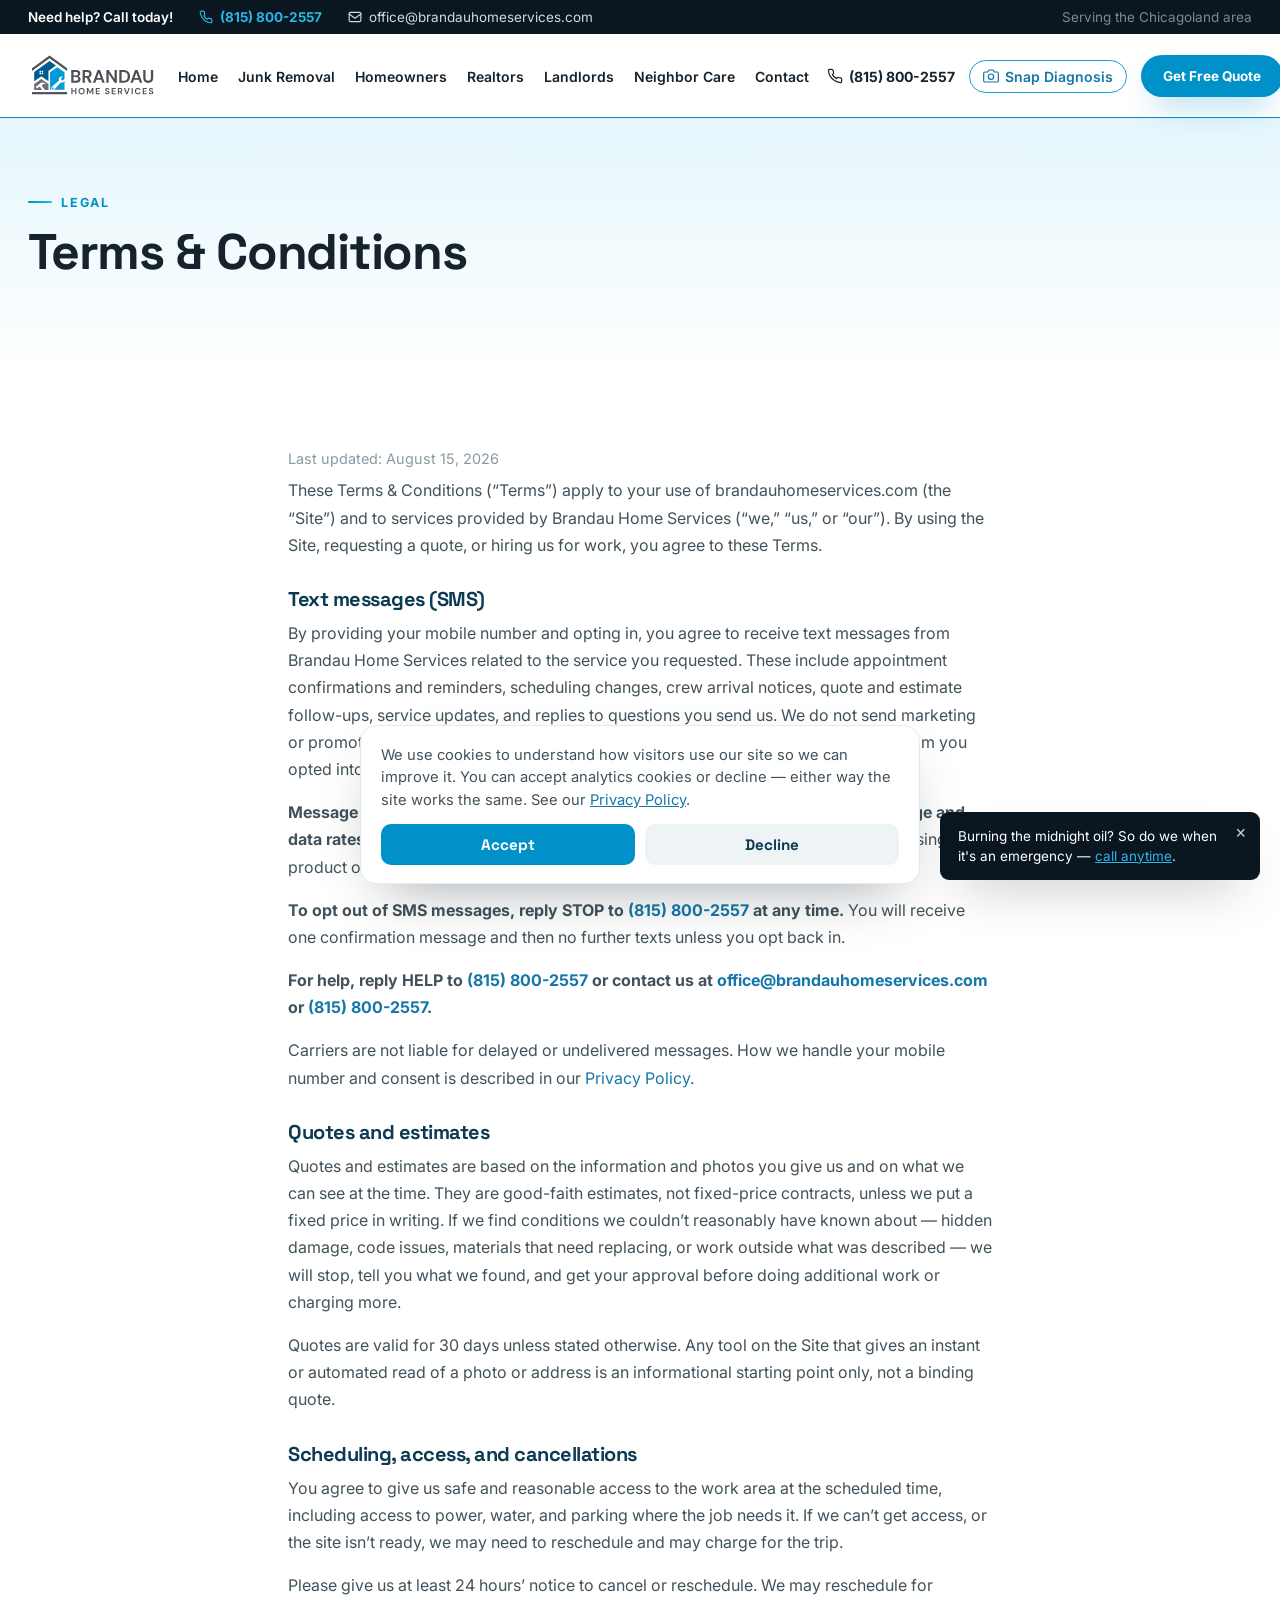
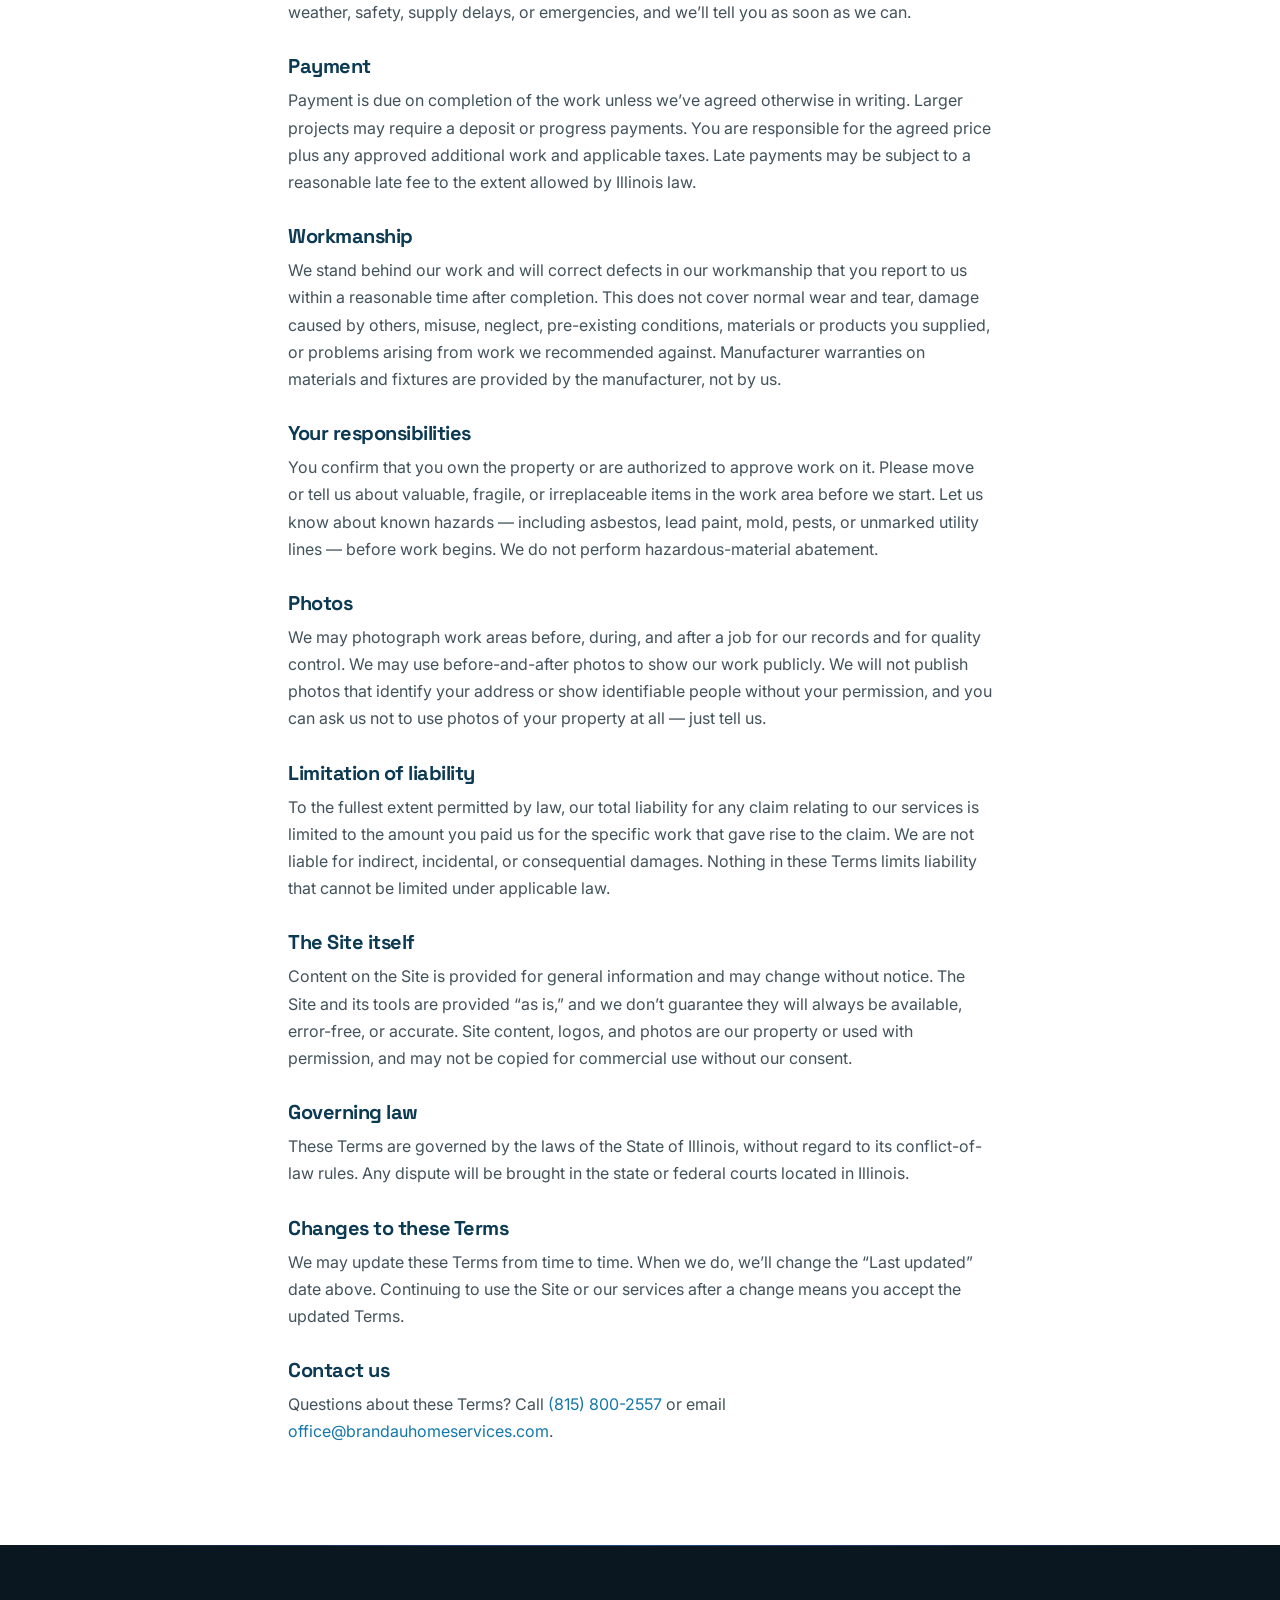
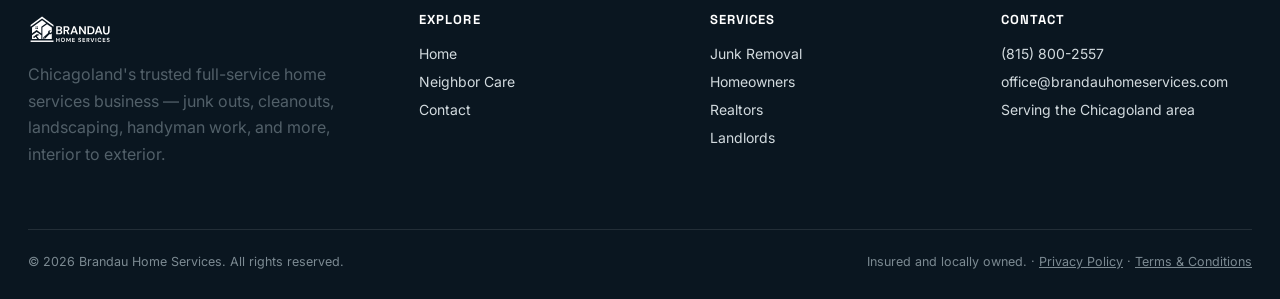
<file: terms.html>
<!doctype html>
<html lang="en">
<head>
<meta charset="UTF-8">
<meta name="viewport" content="width=device-width, initial-scale=1.0">
<title>Terms &amp; Conditions | Brandau Home Services</title>
<meta name="description" content="Terms and conditions for Brandau Home Services, including SMS text messaging terms, quotes, scheduling, and payment.">
<meta name="robots" content="noindex,follow">
<link rel="icon" href="images/favicon.ico" sizes="any">
<link rel="icon" href="images/favicon.svg" type="image/svg+xml">
<link rel="apple-touch-icon" href="images/apple-touch-icon.png">
<link rel="canonical" href="https://brandauhomeservices.com/terms.html">
<link rel="preconnect" href="https://fonts.googleapis.com">
<link href="https://fonts.googleapis.com/css2?family=Space+Grotesk:wght@500;700&family=Inter:wght@400;500;600;700&display=swap" rel="stylesheet">
<link rel="stylesheet" href="styles.css">
<script src="analytics.js"></script>
<style>
.legal{max-width:760px;margin:0 auto;}
.legal h2{font-family:'Space Grotesk',sans-serif;color:#0C3A52;font-size:1.25rem;margin:30px 0 10px;}
.legal p, .legal li{color:#42525b;font-size:1rem;line-height:1.7;}
.legal ul{margin:0 0 14px;padding-left:20px;}
.legal li{margin-bottom:6px;}
.legal a{color:#1477a8;}
.legal .updated{color:#8a99a1;font-size:.9rem;margin-bottom:6px;}
.legal .cookie-btn{margin-top:8px;background:#eef3f6;border:1px solid #d6e0e7;color:#0C3A52;font-family:'Space Grotesk',sans-serif;font-weight:700;border-radius:10px;padding:10px 16px;cursor:pointer;font-size:.95rem;}
.legal .cookie-btn:hover{background:#e2eaef;}
</style>
</head>
<body>

<div class="topbar">
  <div class="container">
    <span class="topbar-note">Need help? Call today!</span>
    <a href="tel:8158002557" class="topbar-phone"><svg width="14" height="14" viewBox="0 0 24 24" fill="none" stroke="currentColor" stroke-width="2" stroke-linecap="round" stroke-linejoin="round" style="flex:none"><path d="M22 16.92v3a2 2 0 0 1-2.18 2 19.79 19.79 0 0 1-8.63-3.07 19.5 19.5 0 0 1-6-6 19.79 19.79 0 0 1-3.07-8.67A2 2 0 0 1 4.11 2h3a2 2 0 0 1 2 1.72c.127.96.361 1.903.7 2.81a2 2 0 0 1-.45 2.11L8.09 9.91a16 16 0 0 0 6 6l1.27-1.27a2 2 0 0 1 2.11-.45c.907.339 1.85.573 2.81.7A2 2 0 0 1 22 16.92z"/></svg>(815) 800-2557</a>
    <a href="mailto:office@brandauhomeservices.com" class="topbar-mail"><svg width="14" height="14" viewBox="0 0 24 24" fill="none" stroke="currentColor" stroke-width="2" stroke-linecap="round" stroke-linejoin="round" style="flex:none"><rect x="2" y="4" width="20" height="16" rx="2"/><path d="m2 7 10 7 10-7"/></svg>office@brandauhomeservices.com</a>
    <span class="topbar-area">Serving the Chicagoland area</span>
  </div>
</div>

<header class="site-header">
  <div class="container">
    <a href="index.html" class="brand">
      <img src="images/logo.svg" alt="Brandau Home Services logo">
    </a>
    <nav class="nav">
      <a href="index.html">Home</a>
      <a href="junk-removal.html">Junk Removal</a>
      <a href="homeowners.html">Homeowners</a>
      <a href="realtors.html">Realtors</a>
      <a href="landlords.html">Landlords</a>
      <a href="community.html">Neighbor Care</a>
      <a href="contact.html">Contact</a>
    </nav>
    <div class="header-cta">
      <a href="tel:8158002557" class="header-phone"><svg width="16" height="16" viewBox="0 0 24 24" fill="none" stroke="currentColor" stroke-width="1.8" stroke-linecap="round" stroke-linejoin="round" style="flex:none"><path d="M22 16.92v3a2 2 0 0 1-2.18 2 19.79 19.79 0 0 1-8.63-3.07 19.5 19.5 0 0 1-6-6 19.79 19.79 0 0 1-3.07-8.67A2 2 0 0 1 4.11 2h3a2 2 0 0 1 2 1.72c.127.96.361 1.903.7 2.81a2 2 0 0 1-.45 2.11L8.09 9.91a16 16 0 0 0 6 6l1.27-1.27a2 2 0 0 1 2.11-.45c.907.339 1.85.573 2.81.7A2 2 0 0 1 22 16.92z"/></svg> <span>(815) 800-2557</span></a>
      <a href="snap-diagnosis.html" class="header-snap" aria-label="Snap Diagnosis — free photo check"><svg width="16" height="16" viewBox="0 0 24 24" fill="none" stroke="currentColor" stroke-width="1.8" stroke-linecap="round" stroke-linejoin="round" style="flex:none"><path d="M23 19a2 2 0 0 1-2 2H3a2 2 0 0 1-2-2V8a2 2 0 0 1 2-2h4l2-3h6l2 3h4a2 2 0 0 1 2 2z"/><circle cx="12" cy="13" r="4"/></svg><span>Snap Diagnosis</span></a>
      <a href="contact.html" class="btn btn-primary btn-sm">Get Free Quote</a>
    </div>
    <button class="nav-toggle" aria-label="Toggle menu" aria-expanded="false">
      <svg width="24" height="24" viewBox="0 0 24 24" fill="none" stroke="currentColor" stroke-width="2" stroke-linecap="round" stroke-linejoin="round"><line x1="3" y1="6" x2="21" y2="6"/><line x1="3" y1="12" x2="21" y2="12"/><line x1="3" y1="18" x2="21" y2="18"/></svg>
    </button>
  </div>
</header>

<section class="page-hero">
  <div class="container">
    <div class="eyebrow">Legal</div>
    <h1>Terms &amp; Conditions</h1>
  </div>
</section>

<section class="section">
  <div class="container legal">
    <p class="updated">Last updated: August 15, 2026</p>
    <p>These Terms &amp; Conditions (&ldquo;Terms&rdquo;) apply to your use of brandauhomeservices.com (the &ldquo;Site&rdquo;) and to services provided by Brandau Home Services (&ldquo;we,&rdquo; &ldquo;us,&rdquo; or &ldquo;our&rdquo;). By using the Site, requesting a quote, or hiring us for work, you agree to these Terms.</p>

    <h2>Text messages (SMS)</h2>
    <p>By providing your mobile number and opting in, you agree to receive text messages from Brandau Home Services related to the service you requested. These include appointment confirmations and reminders, scheduling changes, crew arrival notices, quote and estimate follow-ups, service updates, and replies to questions you send us. We do not send marketing or promotional text messages, and we will not send you messages outside the program you opted into.</p>
    <p><strong>Message frequency varies</strong> based on your job and how often you contact us. <strong>Message and data rates may apply.</strong> Consent to receive text messages is not a condition of purchasing any product or service.</p>
    <p><strong>To opt out of SMS messages, reply STOP to <a href="tel:8158002557">(815) 800-2557</a> at any time.</strong> You will receive one confirmation message and then no further texts unless you opt back in.</p>
    <p><strong>For help, reply HELP to <a href="tel:8158002557">(815) 800-2557</a> or contact us at <a href="mailto:office@brandauhomeservices.com">office@brandauhomeservices.com</a> or <a href="tel:8158002557">(815) 800-2557</a>.</strong></p>
    <p>Carriers are not liable for delayed or undelivered messages. How we handle your mobile number and consent is described in our <a href="privacy.html">Privacy Policy</a>.</p>

    <h2>Quotes and estimates</h2>
    <p>Quotes and estimates are based on the information and photos you give us and on what we can see at the time. They are good-faith estimates, not fixed-price contracts, unless we put a fixed price in writing. If we find conditions we couldn&rsquo;t reasonably have known about &mdash; hidden damage, code issues, materials that need replacing, or work outside what was described &mdash; we will stop, tell you what we found, and get your approval before doing additional work or charging more.</p>
    <p>Quotes are valid for 30 days unless stated otherwise. Any tool on the Site that gives an instant or automated read of a photo or address is an informational starting point only, not a binding quote.</p>

    <h2>Scheduling, access, and cancellations</h2>
    <p>You agree to give us safe and reasonable access to the work area at the scheduled time, including access to power, water, and parking where the job needs it. If we can&rsquo;t get access, or the site isn&rsquo;t ready, we may need to reschedule and may charge for the trip.</p>
    <p>Please give us at least 24 hours&rsquo; notice to cancel or reschedule. We may reschedule for weather, safety, supply delays, or emergencies, and we&rsquo;ll tell you as soon as we can.</p>

    <h2>Payment</h2>
    <p>Payment is due on completion of the work unless we&rsquo;ve agreed otherwise in writing. Larger projects may require a deposit or progress payments. You are responsible for the agreed price plus any approved additional work and applicable taxes. Late payments may be subject to a reasonable late fee to the extent allowed by Illinois law.</p>

    <h2>Workmanship</h2>
    <p>We stand behind our work and will correct defects in our workmanship that you report to us within a reasonable time after completion. This does not cover normal wear and tear, damage caused by others, misuse, neglect, pre-existing conditions, materials or products you supplied, or problems arising from work we recommended against. Manufacturer warranties on materials and fixtures are provided by the manufacturer, not by us.</p>

    <h2>Your responsibilities</h2>
    <p>You confirm that you own the property or are authorized to approve work on it. Please move or tell us about valuable, fragile, or irreplaceable items in the work area before we start. Let us know about known hazards &mdash; including asbestos, lead paint, mold, pests, or unmarked utility lines &mdash; before work begins. We do not perform hazardous-material abatement.</p>

    <h2>Photos</h2>
    <p>We may photograph work areas before, during, and after a job for our records and for quality control. We may use before-and-after photos to show our work publicly. We will not publish photos that identify your address or show identifiable people without your permission, and you can ask us not to use photos of your property at all &mdash; just tell us.</p>

    <h2>Limitation of liability</h2>
    <p>To the fullest extent permitted by law, our total liability for any claim relating to our services is limited to the amount you paid us for the specific work that gave rise to the claim. We are not liable for indirect, incidental, or consequential damages. Nothing in these Terms limits liability that cannot be limited under applicable law.</p>

    <h2>The Site itself</h2>
    <p>Content on the Site is provided for general information and may change without notice. The Site and its tools are provided &ldquo;as is,&rdquo; and we don&rsquo;t guarantee they will always be available, error-free, or accurate. Site content, logos, and photos are our property or used with permission, and may not be copied for commercial use without our consent.</p>

    <h2>Governing law</h2>
    <p>These Terms are governed by the laws of the State of Illinois, without regard to its conflict-of-law rules. Any dispute will be brought in the state or federal courts located in Illinois.</p>

    <h2>Changes to these Terms</h2>
    <p>We may update these Terms from time to time. When we do, we&rsquo;ll change the &ldquo;Last updated&rdquo; date above. Continuing to use the Site or our services after a change means you accept the updated Terms.</p>

    <h2>Contact us</h2>
    <p>Questions about these Terms? Call <a href="tel:8158002557">(815) 800-2557</a> or email <a href="mailto:office@brandauhomeservices.com">office@brandauhomeservices.com</a>.</p>
  </div>
</section>

<footer class="site-footer">
  <div class="container">
    <div class="footer-grid">
      <div>
        <div class="footer-brand">
          <img src="images/logo-white.svg" alt="Brandau Home Services logo">
        </div>
        <p>Chicagoland's trusted full-service home services business — junk outs, cleanouts, landscaping, handyman work, and more, interior to exterior.</p>
      </div>
      <div>
        <h4>Explore</h4>
        <ul>
          <li><a href="index.html">Home</a></li>
          <li><a href="community.html">Neighbor Care</a></li>
          <li><a href="contact.html">Contact</a></li>
        </ul>
      </div>
      <div>
        <h4>Services</h4>
        <ul>
          <li><a href="junk-removal.html">Junk Removal</a></li>
          <li><a href="homeowners.html">Homeowners</a></li>
          <li><a href="realtors.html">Realtors</a></li>
          <li><a href="landlords.html">Landlords</a></li>
        </ul>
      </div>
      <div>
        <h4>Contact</h4>
        <ul>
          <li><a href="tel:8158002557">(815) 800-2557</a></li>
          <li><a href="mailto:office@brandauhomeservices.com">office@brandauhomeservices.com</a></li>
          <li>Serving the Chicagoland area</li>
        </ul>
      </div>
    </div>
    <div class="footer-bottom">
      <span>© 2026 Brandau Home Services. All rights reserved.</span>
      <span>Insured and locally owned. &middot; <a href="privacy.html" style="color:inherit;text-decoration:underline;">Privacy Policy</a> &middot; <a href="terms.html" style="color:inherit;text-decoration:underline;">Terms &amp; Conditions</a></span>
    </div>
  </div>
</footer>

<script src="script.js" defer></script>
<div class="mobile-cta-bar" aria-label="Quick contact">
  <a href="tel:8158002557" class="mcb mcb-call"><svg width="17" height="17" viewBox="0 0 24 24" fill="none" stroke="currentColor" stroke-width="2" stroke-linecap="round" stroke-linejoin="round"><path d="M22 16.92v3a2 2 0 0 1-2.18 2 19.79 19.79 0 0 1-8.63-3.07 19.5 19.5 0 0 1-6-6 19.79 19.79 0 0 1-3.07-8.67A2 2 0 0 1 4.11 2h3a2 2 0 0 1 2 1.72c.127.96.361 1.903.7 2.81a2 2 0 0 1-.45 2.11L8.09 9.91a16 16 0 0 0 6 6l1.27-1.27a2 2 0 0 1 2.11-.45c.907.339 1.85.573 2.81.7A2 2 0 0 1 22 16.92z"/></svg>Call</a>
  <a href="sms:8158002557" class="mcb mcb-text"><svg width="17" height="17" viewBox="0 0 24 24" fill="none" stroke="currentColor" stroke-width="2" stroke-linecap="round" stroke-linejoin="round"><path d="M21 11.5a8.38 8.38 0 0 1-.9 3.8 8.5 8.5 0 0 1-7.6 4.7 8.38 8.38 0 0 1-3.8-.9L3 21l1.9-5.7a8.38 8.38 0 0 1-.9-3.8 8.5 8.5 0 0 1 4.7-7.6 8.38 8.38 0 0 1 3.8-.9h.5a8.48 8.48 0 0 1 8 8v.5z"/></svg>Text</a>
  <a href="contact.html" class="mcb mcb-quote"><svg width="17" height="17" viewBox="0 0 24 24" fill="none" stroke="currentColor" stroke-width="2" stroke-linecap="round" stroke-linejoin="round"><path d="M14 2H6a2 2 0 0 0-2 2v16a2 2 0 0 0 2 2h12a2 2 0 0 0 2-2V8z"/><path d="M14 2v6h6M9 13h6M9 17h4"/></svg>Free Quote</a>
</div>

</body>
</html>
</file>
<file: styles.css>
/* ===== Brandau Home Services — Design System ===== */

:root {
  /* Palette pulled directly from the Brandau Home Services logo:
     cyan-blue #009cd8, deep teal-blue #006090, charcoal wordmark gray. */
  --black: #0a1620;
  --ink: #16222c;
  --white: #ffffff;
  --blue: #0091c9;
  --blue-dark: #005b82;
  --blue-light: #29b6e8;
  --blue-tint: #e5f6fc;
  --gray-50: #f6f8f9;
  --gray-100: #eaeef0;
  --gray-300: #d2dade;
  --gray-500: #7c8a92;
  --gray-600: #526069;
  --radius: 14px;
  --radius-sm: 9px;
  --shadow: 0 24px 50px -22px rgba(10,22,32,0.35);
  --shadow-sm: 0 10px 22px -14px rgba(10,22,32,0.28);
  --shadow-blue: 0 16px 32px -12px rgba(0,145,201,0.45);
  --ease: cubic-bezier(.22,1,.36,1);
  --maxw: 1320px;
}

* { box-sizing: border-box; }
html { scroll-behavior: smooth; }
body {
  margin: 0;
  font-family: 'Inter', -apple-system, BlinkMacSystemFont, 'Segoe UI', sans-serif;
  color: var(--ink);
  background: var(--white);
  -webkit-font-smoothing: antialiased;
  -moz-osx-font-smoothing: grayscale;
}
h1, h2, h3, h4 {
  font-family: 'Space Grotesk', 'Inter', sans-serif;
  font-weight: 700;
  line-height: 1.05;
  margin: 0 0 0.5em;
  letter-spacing: -0.025em;
}
p { line-height: 1.65; color: var(--gray-600); margin: 0 0 1em; }
a { color: inherit; text-decoration: none; }
img { max-width: 100%; display: block; }
::selection { background: var(--blue); color: var(--white); }
.container { max-width: var(--maxw); margin: 0 auto; padding: 0 28px; }
.section { padding: 84px 0; }
.section--tight { padding: 64px 0; }
.section--gray { background: var(--gray-50); }
.section--dark { background: var(--black); color: var(--white); }
.section--dark p { color: var(--gray-300); }
.section--dark h2, .section--dark h3 { color: var(--white); }

/* ---- Scroll reveal ---- */
.reveal { opacity: 0; transform: translateY(28px); transition: opacity .7s var(--ease), transform .7s var(--ease); }
.reveal.is-visible { opacity: 1; transform: translateY(0); }
.reveal-stagger.is-visible { transition-delay: calc(var(--i, 0) * 70ms); }
@media (prefers-reduced-motion: reduce) {
  .reveal { opacity: 1; transform: none; transition: none; }
}
/* Note: the .reveal class itself is only ever added by script.js at runtime,
   so if JavaScript fails to load, elements simply keep their default
   visible state — content is never hidden behind a JS dependency. */

.eyebrow {
  display: inline-flex;
  align-items: center;
  gap: 9px;
  font-size: 12.5px;
  font-weight: 700;
  letter-spacing: 0.14em;
  text-transform: uppercase;
  color: var(--blue);
  margin-bottom: 16px;
}
.eyebrow::before {
  content: "";
  width: 24px;
  height: 2px;
  border-radius: 2px;
  background: linear-gradient(90deg, var(--blue), var(--blue-light));
  display: inline-block;
}

/* ---- Buttons ---- */
.btn {
  position: relative;
  display: inline-flex;
  align-items: center;
  justify-content: center;
  gap: 8px;
  padding: 16px 28px;
  border-radius: 999px;
  font-weight: 700;
  font-size: 15px;
  border: 2px solid transparent;
  cursor: pointer;
  overflow: hidden;
  transition: transform .25s var(--ease), box-shadow .25s var(--ease), background .25s var(--ease), color .25s var(--ease), border-color .25s var(--ease);
  white-space: nowrap;
}
.btn:hover { transform: translateY(-3px); }
.btn:active { transform: translateY(-1px); }
.btn-primary { background: var(--blue); color: var(--white); box-shadow: var(--shadow-blue); }
.btn-primary:hover { background: var(--blue-dark); box-shadow: 0 20px 40px -12px rgba(0,91,130,0.5); }
.btn-dark { background: var(--black); color: var(--white); box-shadow: var(--shadow-sm); }
.btn-dark:hover { background: #000; box-shadow: var(--shadow); }
.btn-outline { background: transparent; color: var(--black); border-color: var(--gray-300); }
.btn-outline:hover { background: var(--black); color: var(--white); border-color: var(--black); }
.btn-outline-light { background: transparent; color: var(--white); border-color: rgba(255,255,255,0.4); }
.btn-outline-light:hover { background: var(--white); color: var(--black); border-color: var(--white); }
.btn-sm { padding: 11px 20px; font-size: 13.5px; }

/* ---- Header ---- */
.site-header {
  position: sticky;
  top: 0;
  z-index: 50;
  background: rgba(255,255,255,0.86);
  backdrop-filter: blur(14px);
  -webkit-backdrop-filter: blur(14px);
  border-bottom: 1px solid var(--gray-100);
  box-shadow: inset 0 -3px 0 -2px var(--blue);
  transition: box-shadow .3s ease, border-color .3s ease;
}
.site-header.scrolled {
  box-shadow: 0 12px 32px -22px rgba(10,22,32,0.4), inset 0 -3px 0 -2px var(--blue);
  border-bottom-color: transparent;
}
.site-header .container {
  position: relative;
  display: flex;
  align-items: center;
  justify-content: space-between;
  gap: 18px;
  height: 84px;
}
.brand {
  display: flex;
  align-items: center;
  gap: 10px;
  font-family: 'Space Grotesk', sans-serif;
  font-weight: 700;
  font-size: 19px;
  transition: opacity .2s ease;
}
.brand:hover { opacity: 0.82; }
.brand img { height: 52px; width: auto; }
.brand small { display: block; font-size: 10px; font-weight: 600; letter-spacing: 0.12em; color: var(--gray-500); }
.nav {
  display: flex;
  align-items: center;
  gap: 20px;
}
.nav a {
  font-size: 14px;
  font-weight: 600;
  color: var(--ink);
  position: relative;
  padding: 4px 0;
  white-space: nowrap;
  transition: color .2s ease;
}
.nav a:hover { color: var(--blue); }
.nav a.active { color: var(--blue); }
.nav a::after {
  content: "";
  position: absolute;
  left: 0; bottom: -4px;
  width: 0; height: 2px;
  border-radius: 2px;
  background: linear-gradient(90deg, var(--blue), var(--blue-light));
  transition: width .25s var(--ease);
}
.nav a:hover::after, .nav a.active::after { width: 100%; }
.header-cta { display: flex; align-items: center; gap: 14px; flex: none; }
.header-phone { font-weight: 700; font-size: 14px; display: flex; align-items: center; gap: 6px; white-space: nowrap; transition: color .2s ease; }
.header-phone:hover { color: var(--blue); }
.nav-toggle {
  display: none;
  background: none;
  border: none;
  color: var(--ink);
  cursor: pointer;
  padding: 8px;
  border-radius: 8px;
  transition: background .2s ease;
}
.nav-toggle:hover { background: var(--gray-50); }

@media (max-width: 900px) {
  .nav {
    display: none;
    position: absolute;
    top: 100%;
    left: 0;
    right: 0;
    flex-direction: column;
    align-items: stretch;
    gap: 2px;
    background: var(--white);
    border-bottom: 1px solid var(--gray-100);
    box-shadow: 0 24px 44px -26px rgba(10,22,32,0.4);
    padding: 8px 20px 18px;
  }
  .nav.open { display: flex; }
  .nav a {
    padding: 12px 0;
    border-bottom: 1px solid var(--gray-100);
  }
  .nav a:last-child { border-bottom: none; }
  .nav a::after { display: none; }
  .header-phone span { display: none; }
  .nav-toggle { display: inline-flex; align-items: center; justify-content: center; }
}

/* ---- Hero ---- */
.hero {
  position: relative;
  overflow: hidden;
  padding: 84px 0 108px;
  background:
    linear-gradient(180deg, var(--blue-tint) 0%, rgba(229,246,252,0) 340px),
    var(--white);
}
.hero::before {
  content: "";
  position: absolute;
  top: -60px;
  right: -140px;
  width: 460px;
  height: 460px;
  background: conic-gradient(from 200deg, var(--blue) 0deg, var(--blue-light) 90deg, transparent 200deg);
  opacity: 0.10;
  border-radius: 50%;
  filter: blur(2px);
  pointer-events: none;
  z-index: 0;
  animation: aurora-drift 18s ease-in-out infinite;
  transform-origin: 60% 40%;
}
@keyframes aurora-drift {
  0%   { transform: rotate(0deg) scale(1); }
  50%  { transform: rotate(20deg) scale(1.12); }
  100% { transform: rotate(0deg) scale(1); }
}
@media (prefers-reduced-motion: reduce) {
  .hero::before { animation: none; }
}
.hero .container {
  position: relative;
  z-index: 1;
  display: grid;
  grid-template-columns: 1.1fr 0.9fr;
  gap: 56px;
  align-items: center;
}
.hero-badge {
  display: inline-flex;
  align-items: center;
  gap: 9px;
  background: var(--black);
  color: var(--white);
  padding: 9px 18px;
  border-radius: 999px;
  font-size: 12.5px;
  font-weight: 700;
  letter-spacing: 0.06em;
  margin-bottom: 24px;
  box-shadow: var(--shadow-sm);
}
.hero h1 {
  font-size: clamp(40px, 5.2vw, 66px);
  margin-bottom: 24px;
}
.hero h1 .accent {
  background: linear-gradient(100deg, var(--blue) 10%, var(--blue-light) 90%);
  -webkit-background-clip: text;
  background-clip: text;
  color: transparent;
}
.hero-sub {
  font-size: 18.5px;
  max-width: 500px;
  margin-bottom: 34px;
  color: var(--gray-600);
}
.hero-actions { display: flex; gap: 14px; flex-wrap: wrap; margin-bottom: 40px; }
.hero-trust {
  display: flex;
  gap: 0;
  flex-wrap: wrap;
  border-top: 1px solid var(--gray-100);
  padding-top: 26px;
}
.hero-trust div {
  font-size: 13px;
  font-weight: 700;
  color: var(--gray-600);
  display: flex;
  flex-direction: column;
  gap: 4px;
  padding: 0 26px;
  border-left: 1px solid var(--gray-100);
}
.hero-trust div:first-child { padding-left: 0; border-left: none; }
.hero-trust strong { color: var(--ink); font-family: 'Space Grotesk', sans-serif; font-size: 24px; }

.hero-media { position: relative; perspective: 1000px; }
.hero-photo {
  border-radius: var(--radius);
  overflow: hidden;
  border: 6px solid var(--white);
  box-shadow: var(--shadow);
  transform: rotate(2.5deg);
  aspect-ratio: 4/5;
  transition: transform .3s var(--ease);
  transform-style: preserve-3d;
  will-change: transform;
}
.hero-photo img { width: 100%; height: 100%; object-fit: cover; }
@media (prefers-reduced-motion: reduce) {
  .hero-photo { transition: none; }
}
.hero-photo-wrap { position: relative; }
.hero-tag {
  position: absolute;
  bottom: -22px;
  left: -22px;
  background: var(--white);
  border-radius: var(--radius-sm);
  box-shadow: var(--shadow);
  padding: 16px 22px;
  transform: rotate(-2deg);
  display: flex;
  align-items: center;
  gap: 12px;
}
.hero-tag .dot {
  width: 10px; height: 10px; border-radius: 50%; background: #2ecc71; flex: none;
  box-shadow: 0 0 0 4px rgba(46,204,113,0.18);
}
.hero-tag strong { display: block; font-size: 14px; font-family: 'Space Grotesk', sans-serif; }
.hero-tag span { font-size: 12px; color: var(--gray-500); }

@media (max-width: 860px) {
  .hero .container { grid-template-columns: 1fr; }
  .hero-media { order: -1; max-width: 380px; margin: 0 auto 20px; }
  .hero-trust div { padding: 0 16px; }
}
@media (max-width: 480px) {
  .hero-trust { gap: 14px 0; }
  .hero-trust div { border-left: none; padding: 0; width: 50%; }
}

/* ---- Service cards ---- */
.grid { display: grid; gap: 26px; }
.grid-4 { grid-template-columns: repeat(4, 1fr); }
.grid-3 { grid-template-columns: repeat(3, 1fr); }
.grid-2 { grid-template-columns: repeat(2, 1fr); }
@media (max-width: 980px) { .grid-4 { grid-template-columns: repeat(2, 1fr); } .grid-3 { grid-template-columns: repeat(2,1fr); } }
@media (max-width: 620px) { .grid-4, .grid-3, .grid-2 { grid-template-columns: 1fr; } }

.card {
  position: relative;
  background: var(--white);
  border: 1px solid var(--gray-100);
  border-radius: var(--radius);
  padding: 32px 28px;
  transition: transform .3s var(--ease), box-shadow .3s var(--ease), border-color .3s var(--ease);
  overflow: hidden;
}
.card::before {
  content: "";
  position: absolute;
  top: 0; left: 0; right: 0;
  height: 3px;
  background: linear-gradient(90deg, var(--blue), var(--blue-light));
  transform: scaleX(0);
  transform-origin: left;
  transition: transform .3s var(--ease);
}
.card:hover { transform: translateY(-6px); box-shadow: var(--shadow); border-color: var(--blue-tint); }
.card:hover::before { transform: scaleX(1); }
.card .icon-box {
  width: 48px; height: 48px;
  background: linear-gradient(135deg, var(--blue-tint), #cdeef8);
  color: var(--blue-dark);
  border-radius: 13px;
  display: flex; align-items: center; justify-content: center;
  font-size: 21px;
  margin-bottom: 20px;
  transition: transform .3s var(--ease);
}
.card:hover .icon-box { transform: scale(1.08) rotate(-4deg); }
.card h3 { font-size: 19px; margin-bottom: 10px; }
.card p { font-size: 14.5px; margin-bottom: 16px; }
.card a { font-size: 13.5px; font-weight: 700; color: var(--blue); display: inline-flex; align-items: center; gap: 6px; transition: gap .2s ease; }
.card a:hover { gap: 10px; }

/* ---- Section headers ---- */
.section-head { max-width: 640px; margin-bottom: 56px; }
.section-head.center { margin-left: auto; margin-right: auto; text-align: center; }
.section-head h2 { font-size: clamp(29px, 3.4vw, 44px); }

/* ---- Service list (per-audience pages) ---- */
.service-list-grid { display: grid; grid-template-columns: repeat(2, 1fr); gap: 28px; }
@media (max-width: 760px) { .service-list-grid { grid-template-columns: 1fr; } }
.service-block {
  background: var(--white);
  border: 1px solid var(--gray-100);
  border-radius: var(--radius);
  padding: 34px;
  transition: box-shadow .3s var(--ease), transform .3s var(--ease);
}
.service-block:hover { box-shadow: var(--shadow-sm); transform: translateY(-3px); }
.service-block h3 {
  font-size: 17px;
  text-transform: uppercase;
  letter-spacing: 0.06em;
  color: var(--blue);
  margin-bottom: 20px;
  padding-bottom: 14px;
  border-bottom: 2px solid var(--gray-100);
}
.service-block ul { list-style: none; padding: 0; margin: 0; }
.service-block li {
  padding: 11px 0;
  border-bottom: 1px solid var(--gray-100);
  font-size: 15px;
  display: flex;
  gap: 11px;
  color: var(--ink);
}
.service-block li:last-child { border-bottom: none; }
.service-block li::before {
  content: "✓";
  color: var(--white);
  background: linear-gradient(135deg, var(--blue), var(--blue-light));
  font-weight: 700;
  font-size: 11px;
  flex: none;
  width: 18px; height: 18px;
  border-radius: 50%;
  display: flex; align-items: center; justify-content: center;
  margin-top: 2px;
}

/* ---- Gallery ---- */
.gallery-grid { display: grid; grid-template-columns: repeat(3, 1fr); gap: 22px; }
@media (max-width: 900px) { .gallery-grid { grid-template-columns: repeat(2,1fr); } }
@media (max-width: 560px) { .gallery-grid { grid-template-columns: 1fr; } }
.gallery-item {
  border-radius: var(--radius);
  overflow: hidden;
  position: relative;
  aspect-ratio: 4/3;
  box-shadow: var(--shadow-sm);
  transition: box-shadow .3s var(--ease), transform .3s var(--ease);
}
.gallery-item:hover { box-shadow: var(--shadow); transform: translateY(-4px); }
.gallery-item img { width: 100%; height: 100%; object-fit: cover; transition: transform .5s var(--ease); }
.gallery-item:hover img { transform: scale(1.08); }
.gallery-caption {
  position: absolute; left: 0; right: 0; bottom: 0;
  background: linear-gradient(0deg, rgba(0,0,0,0.8), transparent);
  color: var(--white);
  padding: 34px 18px 14px;
  font-size: 13px;
  font-weight: 700;
  transform: translateY(4px);
  transition: transform .3s var(--ease);
}
.gallery-item:hover .gallery-caption { transform: translateY(0); }

/* ---- CTA band ---- */
.cta-band {
  position: relative;
  background: linear-gradient(135deg, var(--blue) 0%, var(--blue-dark) 100%);
  color: var(--white);
  border-radius: 24px;
  padding: 60px;
  display: flex;
  align-items: center;
  justify-content: space-between;
  gap: 30px;
  flex-wrap: wrap;
  overflow: hidden;
  box-shadow: var(--shadow-blue);
}
.cta-band::before {
  content: "";
  position: absolute;
  top: -80px; right: -60px;
  width: 260px; height: 260px;
  border-radius: 50%;
  background: radial-gradient(circle, rgba(255,255,255,0.14), transparent 70%);
}
.cta-band::after {
  content: "";
  position: absolute;
  bottom: -100px; left: 10%;
  width: 220px; height: 220px;
  border-radius: 50%;
  background: radial-gradient(circle, rgba(255,255,255,0.08), transparent 70%);
}
.cta-band > * { position: relative; z-index: 1; }
.cta-band h2 { color: var(--white); font-size: 32px; margin-bottom: 8px; }
.cta-band p { color: rgba(255,255,255,0.85); margin: 0; }

/* ---- Footer ---- */
.site-footer { position: relative; background: var(--black); color: var(--gray-300); padding: 68px 0 30px; }
.site-footer::before {
  content: "";
  position: absolute;
  top: 0; left: 0; right: 0; height: 1px;
  background: linear-gradient(90deg, transparent, rgba(77,123,240,0.5), transparent);
}
.footer-grid { display: grid; grid-template-columns: 1.4fr 1fr 1fr 1fr; gap: 40px; margin-bottom: 46px; }
@media (max-width: 760px) { .footer-grid { grid-template-columns: 1fr 1fr; } }
.footer-grid h4 { color: var(--white); font-size: 13px; text-transform: uppercase; letter-spacing: 0.08em; margin-bottom: 18px; }
.footer-grid ul { list-style: none; padding: 0; margin: 0; }
.footer-grid li { margin-bottom: 11px; font-size: 14px; }
.footer-grid a { transition: color .2s ease, padding-left .2s ease; }
.footer-grid a:hover { color: var(--white); padding-left: 3px; }
.footer-brand { display: flex; align-items: center; gap: 10px; margin-bottom: 14px; }
.footer-brand img { height: 34px; }
.footer-bottom {
  border-top: 1px solid rgba(255,255,255,0.1);
  padding-top: 24px;
  display: flex;
  justify-content: space-between;
  flex-wrap: wrap;
  gap: 12px;
  font-size: 12.5px;
  color: var(--gray-500);
}

/* ---- Misc ---- */
.badge-row { display: flex; gap: 10px; flex-wrap: wrap; margin-bottom: 20px; }
.badge {
  background: var(--gray-100);
  border-radius: 999px;
  padding: 6px 14px;
  font-size: 12px;
  font-weight: 700;
  color: var(--gray-600);
}
.testimonial {
  position: relative;
  background: var(--white);
  border: 1px solid var(--gray-100);
  border-radius: var(--radius);
  padding: 32px 30px;
  transition: box-shadow .3s var(--ease), transform .3s var(--ease);
}
.testimonial:hover { box-shadow: var(--shadow-sm); transform: translateY(-4px); }
.testimonial::before {
  content: "\201C";
  position: absolute;
  top: 10px; right: 22px;
  font-family: Georgia, serif;
  font-size: 64px;
  color: var(--blue-tint);
  line-height: 1;
  z-index: 0;
}
.testimonial .stars { color: #f5a623; letter-spacing: 2px; margin-bottom: 12px; font-size: 15px; position: relative; }
.testimonial p { color: var(--ink); font-size: 15px; position: relative; }
.testimonial .who { font-size: 13px; font-weight: 700; color: var(--gray-600); margin-top: 14px; position: relative; }

.page-hero {
  padding: 68px 0 60px;
  background: linear-gradient(180deg, var(--blue-tint) 0%, rgba(229,246,252,0) 260px), var(--white);
  position: relative;
  overflow: hidden;
}
.page-hero .container { position: relative; z-index: 1; }
/* Compact variant — for single-column heroes with no photo/map filling the
   right side (e.g. Contact page), so the hero doesn't leave a big gap of
   empty gradient space above the page's actual content. */
.page-hero--compact { padding: 52px 0 28px; }
.section--flush-top { padding-top: 44px; }
.page-hero h1 { font-size: clamp(32px, 4.4vw, 50px); max-width: 720px; }
.page-hero p { font-size: 17px; max-width: 560px; }

/* ---- Contact form ---- */
.form-card {
  background: var(--white);
  border: 1px solid var(--gray-100);
  border-radius: var(--radius);
  padding: 36px;
  box-shadow: var(--shadow-sm);
}
.form-row { display: grid; grid-template-columns: 1fr 1fr; gap: 16px; margin-bottom: 16px; }
@media (max-width: 560px) { .form-row { grid-template-columns: 1fr; } }
.form-card label { display: block; font-size: 13px; font-weight: 700; margin-bottom: 6px; }
.form-card input, .form-card textarea, .form-card select {
  width: 100%;
  padding: 13px 14px;
  border-radius: 10px;
  border: 1.5px solid var(--gray-300);
  font-family: inherit;
  font-size: 14.5px;
  background: var(--gray-50);
  transition: border-color .2s ease, box-shadow .2s ease, background .2s ease;
}
.form-card input:focus, .form-card textarea:focus, .form-card select:focus {
  outline: none;
  border-color: var(--blue);
  background: var(--white);
  box-shadow: 0 0 0 4px rgba(37,84,214,0.12);
}
.form-field { margin-bottom: 16px; }

/* ================================================================
   Trust hero (topbar + dark photo hero + quote form + services strip)
   Integrated from user-supplied hero snippet, restyled to match the
   rest of the design system (brand blue, Space Grotesk/Inter, --ease).
================================================================ */
.topbar { background: var(--black); color: var(--gray-300); font-size: 13.5px; }
.topbar .container { display: flex; align-items: center; gap: 26px; flex-wrap: wrap; padding-top: 9px; padding-bottom: 9px; }
.topbar-note { font-weight: 600; color: var(--white); }
.topbar-phone { display: inline-flex; align-items: center; gap: 7px; font-weight: 700; color: var(--blue-light); transition: color .2s ease; }
.topbar-mail { display: inline-flex; align-items: center; gap: 7px; transition: color .2s ease; }
.topbar-mail:hover, .topbar-phone:hover { color: var(--white); }
.topbar-area { margin-left: auto; color: var(--gray-500); }
@media (max-width: 760px) { .topbar-area { display: none; } }
@media (max-width: 560px) { .topbar-mail { display: none; } }

.trust-hero { position: relative; overflow: hidden; background: var(--black); color: var(--white); }
.trust-hero-bg { position: absolute; inset: 0; width: 100%; height: 100%; object-fit: cover; transform: scale(1.08); transition: transform .6s var(--ease); will-change: transform; }
@media (prefers-reduced-motion: reduce) { .trust-hero-bg { transition: none; } }
.trust-hero-shade { position: absolute; inset: 0; background: linear-gradient(100deg, rgba(10,22,32,0.96) 0%, rgba(10,22,32,0.9) 45%, rgba(10,22,32,0.62) 100%); }
.trust-hero .container {
  position: relative;
  z-index: 1;
  display: grid;
  grid-template-columns: minmax(0,1.25fr) minmax(0,1fr);
  gap: 44px clamp(36px,5vw,80px);
  align-items: center;
  padding-top: clamp(52px,6vw,88px);
  padding-bottom: clamp(52px,6vw,88px);
}
.trust-badges { display: flex; gap: 12px; flex-wrap: wrap; }
.trust-badge {
  display: inline-flex; flex-direction: column; gap: 2px;
  background: rgba(255,255,255,0.07);
  border: 1px solid rgba(255,255,255,0.16);
  border-radius: var(--radius-sm);
  padding: 10px 16px;
  transition: background .2s ease, border-color .2s ease, transform .2s ease;
}
.trust-badge:hover { background: rgba(255,255,255,0.11); border-color: rgba(255,255,255,0.28); transform: translateY(-2px); }
.trust-badge strong { font-size: 15px; font-weight: 700; color: var(--white); font-family: 'Space Grotesk', sans-serif; }
.trust-badge span { font-size: 12px; color: #aebcc4; }
.trust-badge .stars { color: #f5a623; letter-spacing: 1px; }
.trust-hero h1 { color: var(--white); font-size: clamp(38px,4.4vw,60px); line-height: 1.07; margin: 26px 0 0; }
.trust-hero h1 .accent {
  background: linear-gradient(100deg, var(--blue-light) 10%, #6fd4f2 90%);
  -webkit-background-clip: text;
  background-clip: text;
  color: transparent;
}
.trust-hero .hero-sub { font-size: 17px; line-height: 1.7; color: var(--gray-300); max-width: 52ch; margin: 18px 0 0; }
.trust-checks { display: flex; flex-direction: column; gap: 12px; margin-top: 26px; }
.trust-checks div { display: flex; align-items: center; gap: 10px; font-size: 15px; font-weight: 600; color: var(--white); }
.trust-check-icon {
  width: 22px; height: 22px; border-radius: 999px;
  background: var(--blue);
  display: inline-flex; align-items: center; justify-content: center; flex: none;
}
.trust-call {
  display: inline-flex; align-items: center; gap: 9px;
  font-size: 15px; font-weight: 700; color: var(--white);
  border: 2px solid rgba(255,255,255,0.4);
  padding: 14px 28px; border-radius: 999px; margin-top: 30px;
  transition: color .2s ease, border-color .2s ease, background .2s ease;
}
.trust-call:hover { border-color: var(--blue-light); color: var(--blue-light); background: rgba(255,255,255,0.05); }

.quote-form {
  background: var(--white); color: var(--ink);
  border-radius: 18px;
  box-shadow: 0 26px 55px -22px rgba(6,12,18,0.6);
  padding: clamp(24px,2.6vw,34px);
}
.quote-form h2 { font-size: 24px; margin: 0 0 6px; }
.quote-form .lede { font-size: 14px; line-height: 1.6; color: var(--gray-600); margin: 0 0 18px; }
.quote-form .fields { display: grid; gap: 12px; }
.quote-form .row2 { display: grid; grid-template-columns: 1fr 1fr; gap: 12px; }
.quote-form input, .quote-form textarea {
  border: 1.5px solid var(--gray-300); border-radius: 10px;
  padding: 13px 15px; font-size: 14.5px; width: 100%; box-sizing: border-box;
  font-family: 'Inter', sans-serif; background: var(--gray-50);
  transition: border-color .2s ease, box-shadow .2s ease, background .2s ease;
}
.quote-form input:focus, .quote-form textarea:focus {
  outline: none; border-color: var(--blue); background: var(--white);
  box-shadow: 0 0 0 4px rgba(0,145,201,0.14);
}
.quote-form textarea { resize: vertical; }
.quote-submit {
  display: block; width: 100%; text-align: center;
  font-size: 15px; font-weight: 700; letter-spacing: 0.04em;
  color: var(--white); background: var(--blue);
  padding: 15px 20px; border-radius: 999px; border: none; cursor: pointer;
  box-shadow: var(--shadow-blue);
  transition: background .2s ease, transform .2s ease, box-shadow .2s ease;
  font-family: inherit;
}
.quote-submit:hover { background: var(--blue-dark); transform: translateY(-2px); box-shadow: 0 20px 40px -12px rgba(0,91,130,0.5); }
.quote-form .fine { font-size: 12px; color: var(--gray-500); text-align: center; margin: 2px 0 0; }

.services-strip { background: linear-gradient(135deg, var(--blue), var(--blue-dark)); color: var(--white); }
.services-strip .container { display: flex; gap: 14px 44px; flex-wrap: wrap; justify-content: center; padding-top: 16px; padding-bottom: 16px; font-size: 14.5px; font-weight: 700; }
.services-strip span { display: inline-flex; align-items: center; gap: 9px; }

.hero-anim { opacity: 0; transform: translateY(20px); animation: hero-rise .7s var(--ease) forwards; }
@keyframes hero-rise { to { opacity: 1; transform: none; } }
@media (max-width: 920px) { .trust-hero .container { grid-template-columns: 1fr; } }
@media (max-width: 560px) {
  .quote-form .row2 { grid-template-columns: 1fr; }
  .trust-call { width: 100%; justify-content: center; }
  .services-strip .container { justify-content: flex-start; }
}
@media (prefers-reduced-motion: reduce) { .hero-anim { animation: none; opacity: 1; transform: none; } }

/* ================================================================
   Areas-served tags + FAQ blocks (added for content-density pass)
================================================================ */
.area-tags { display: flex; flex-wrap: wrap; gap: 10px; justify-content: center; }
.area-tag {
  background: var(--white); border: 1px solid var(--gray-100); border-radius: 999px;
  padding: 9px 20px; font-size: 14px; font-weight: 600; color: var(--gray-600);
  transition: border-color .2s ease, color .2s ease, transform .2s ease;
}
.area-tag:hover { border-color: var(--blue); color: var(--blue); transform: translateY(-2px); }

.faq-list { display: grid; gap: 14px; max-width: 840px; margin: 0 auto; }
.faq-item {
  background: var(--white); border: 1px solid var(--gray-100); border-radius: var(--radius-sm);
  padding: 24px 28px; box-shadow: var(--shadow-sm);
}
.faq-item h3 { font-size: 17px; margin: 0 0 8px; font-family: 'Space Grotesk', sans-serif; }
.faq-item p { color: var(--gray-600); font-size: 14.5px; line-height: 1.7; margin: 0; }

/* ---- FAQ accordion (click to reveal) ---- */
.faq-item { cursor: default; }
.faq-question {
  width: 100%;
  background: none;
  border: none;
  padding: 0;
  margin: 0;
  display: flex;
  align-items: center;
  justify-content: space-between;
  gap: 16px;
  cursor: pointer;
  font-family: 'Space Grotesk', sans-serif;
  font-size: 17px;
  font-weight: 700;
  color: var(--ink);
  text-align: left;
}
.faq-chevron { flex: none; transition: transform .3s var(--ease); color: var(--blue); }
.faq-item.open .faq-chevron { transform: rotate(180deg); }
.faq-answer {
  max-height: 0;
  overflow: hidden;
  transition: max-height .35s var(--ease);
}
.faq-item.open .faq-answer { max-height: 320px; }
.faq-answer p { padding-top: 12px; margin: 0; color: var(--gray-600); font-size: 14.5px; line-height: 1.7; }
@media (prefers-reduced-motion: reduce) {
  .faq-answer, .faq-chevron { transition: none; }
}

/* ---- Light trust badges (inner page heroes) ---- */
.trust-badges--light {
  display: flex;
  flex-wrap: wrap;
  gap: 10px;
  margin: 22px 0 28px;
}
.trust-badge--light {
  display: flex;
  flex-direction: column;
  gap: 2px;
  background: var(--white);
  border: 1px solid var(--gray-100);
  border-radius: var(--radius-sm);
  padding: 10px 18px;
  box-shadow: var(--shadow-sm);
}
.trust-badge--light strong { font-family: 'Space Grotesk', sans-serif; font-size: 15px; color: var(--ink); }
.trust-badge--light strong .stars { color: #f5a623; letter-spacing: 1px; margin-left: 4px; }
.trust-badge--light span { font-size: 11.5px; font-weight: 600; color: var(--gray-500); }

/* ---- Gallery placeholder (before real photos are dropped in) ---- */
.gallery-placeholder {
  display: flex;
  flex-direction: column;
  align-items: center;
  justify-content: center;
  gap: 10px;
  background: var(--gray-50);
  border: 2px dashed var(--gray-300);
  color: var(--gray-500);
  font-size: 13px;
  font-weight: 600;
}
.gallery-placeholder svg { color: var(--gray-300); }
.gallery-placeholder .tag {
  background: var(--white);
  border: 1px solid var(--gray-300);
  border-radius: 999px;
  padding: 4px 12px;
  font-size: 11px;
  font-weight: 700;
  text-transform: uppercase;
  letter-spacing: 0.06em;
  color: var(--gray-600);
}

/* ---- Before/After Slider ---- */
.ba-grid { display: grid; grid-template-columns: repeat(2, 1fr); gap: 34px 30px; }
@media (max-width: 760px) { .ba-grid { grid-template-columns: 1fr; } }
.ba-slider {
  position: relative;
  aspect-ratio: 4/3;
  border-radius: var(--radius);
  overflow: hidden;
  box-shadow: var(--shadow-sm);
  -webkit-user-select: none;
  user-select: none;
  transition: box-shadow .3s var(--ease), transform .3s var(--ease);
}
.ba-slider:hover { box-shadow: var(--shadow); transform: translateY(-3px); }
.ba-slider img {
  position: absolute;
  inset: 0;
  width: 100%;
  height: 100%;
  object-fit: cover;
  display: block;
  pointer-events: none;
}
.ba-slider__before-wrap {
  position: absolute;
  inset: 0;
  overflow: hidden;
  clip-path: inset(0 50% 0 0);
  will-change: clip-path;
}
.ba-slider__before-wrap img { position: absolute; inset: 0; }
.ba-slider__divider {
  position: absolute;
  top: 0; bottom: 0; left: 50%;
  width: 3px;
  background: var(--white);
  box-shadow: 0 0 0 1px rgba(10,22,32,0.15);
  transform: translateX(-50%);
  pointer-events: none;
  z-index: 2;
}
.ba-slider__handle {
  position: absolute;
  top: 50%; left: 50%;
  width: 46px; height: 46px;
  border-radius: 50%;
  background: var(--white);
  box-shadow: var(--shadow-sm);
  transform: translate(-50%, -50%);
  display: flex;
  align-items: center;
  justify-content: center;
  gap: 3px;
  color: var(--blue-dark);
  pointer-events: none;
  z-index: 3;
}
.ba-slider__range {
  position: absolute;
  inset: 0;
  width: 100%;
  height: 100%;
  margin: 0;
  opacity: 0;
  cursor: ew-resize;
  -webkit-appearance: none;
  appearance: none;
  z-index: 4;
}
.ba-slider__tag {
  position: absolute;
  top: 14px;
  background: rgba(10,22,32,0.72);
  color: var(--white);
  font-size: 11.5px;
  font-weight: 700;
  letter-spacing: 0.06em;
  text-transform: uppercase;
  padding: 6px 13px;
  border-radius: 999px;
  pointer-events: none;
  z-index: 2;
}
.ba-slider__tag--before { left: 14px; }
.ba-slider__tag--after { right: 14px; }
.ba-caption {
  margin-top: 14px;
  font-weight: 700;
  font-size: 14.5px;
  color: var(--ink);
  text-align: center;
}
@media (prefers-reduced-motion: reduce) {
  .ba-slider, .ba-slider:hover { transition: none; transform: none; }
}

/* ---- Plain photo row (multi-photo project sets, no captions) ---- */
.photo-row { display: grid; grid-template-columns: repeat(4, 1fr); gap: 16px; }
@media (max-width: 900px) { .photo-row { grid-template-columns: repeat(2, 1fr); } }
@media (max-width: 560px) { .photo-row { grid-template-columns: 1fr; } }
.photo-row img {
  width: 100%;
  height: 100%;
  aspect-ratio: 4/3;
  object-fit: cover;
  border-radius: var(--radius);
  box-shadow: var(--shadow-sm);
  transition: transform .3s var(--ease), box-shadow .3s var(--ease);
}
.photo-row img:hover { transform: translateY(-4px); box-shadow: var(--shadow); }

/* ---- Ambient photo band (decorative low-opacity background) ---- */
.ambient-band { position: relative; overflow: hidden; }
.ambient-band .ambient-grid {
  position: absolute;
  inset: 0;
  display: grid;
  grid-template-columns: repeat(4, 1fr);
  gap: 3px;
  z-index: 0;
}
.ambient-band .ambient-grid img {
  width: 100%;
  height: 100%;
  object-fit: cover;
  opacity: 0.22;
  filter: grayscale(55%) contrast(0.92);
}
.ambient-band .ambient-scrim {
  position: absolute;
  inset: 0;
  z-index: 1;
  background: linear-gradient(180deg, var(--white) 0%, rgba(255,255,255,0.9) 22%, rgba(255,255,255,0.9) 78%, var(--white) 100%);
}
.ambient-band .container { position: relative; z-index: 2; }

/* ---- Triangle before/after layout (3 sliders, staggered) ---- */
.ba-triangle {
  display: grid;
  grid-template-columns: repeat(2, 1fr);
  gap: 36px 28px;
  max-width: 900px;
  margin: 0 auto;
}
.ba-triangle > div:nth-child(1) {
  grid-column: 1 / span 2;
  max-width: 460px;
  width: 100%;
  margin: 0 auto;
}
.ba-triangle > div:nth-child(2) { justify-self: end; width: 100%; max-width: 400px; margin-top: 10px; }
.ba-triangle > div:nth-child(3) { justify-self: start; width: 100%; max-width: 400px; margin-top: 10px; }
@media (max-width: 760px) {
  .ba-triangle { grid-template-columns: 1fr; max-width: 460px; }
  .ba-triangle > div:nth-child(1),
  .ba-triangle > div:nth-child(2),
  .ba-triangle > div:nth-child(3) {
    grid-column: 1;
    justify-self: stretch;
    max-width: none;
    margin-top: 0;
  }
}

/* ---- 3-up / 3-up before-after grid (6 sliders, 3 on top, 3 on bottom) ---- */
.ba-stack {
  display: grid;
  grid-template-columns: repeat(3, 1fr);
  gap: 32px 28px;
}
@media (max-width: 900px) {
  .ba-stack { grid-template-columns: 1fr 1fr; }
}
@media (max-width: 560px) {
  .ba-stack { grid-template-columns: 1fr; }
}

/* ---- Scattered photo collage ("We've Seen It All") ---- */
.scatter-gallery {
  display: flex;
  flex-wrap: wrap;
  justify-content: center;
  align-items: flex-start;
  padding: 26px 20px 46px;
}
.scatter-photo {
  position: relative;
  flex: 0 0 auto;
  margin: 14px -20px;
  border: 7px solid var(--white);
  border-radius: 6px;
  box-shadow: var(--shadow-sm);
  overflow: hidden;
  background: var(--white);
  transition: transform .3s var(--ease), box-shadow .3s var(--ease);
}
.scatter-photo img {
  display: block;
  width: 100%;
  height: 100%;
  object-fit: cover;
}
.scatter-photo:hover {
  transform: rotate(0deg) translateY(0) scale(1.09) !important;
  box-shadow: var(--shadow);
  z-index: 40 !important;
}
.scatter-lg { width: 340px; height: 260px; }
.scatter-md { width: 260px; height: 200px; }
.scatter-sm { width: 195px; height: 155px; }

.scatter-a { transform: rotate(-5deg); z-index: 2; }
.scatter-b { transform: rotate(4deg) translateY(24px); z-index: 5; }
.scatter-c { transform: rotate(-3deg) translateY(-12px); z-index: 3; }
.scatter-d { transform: rotate(6deg); z-index: 4; }
.scatter-e { transform: rotate(-6deg) translateY(18px); z-index: 6; }
.scatter-f { transform: rotate(3deg) translateY(-16px); z-index: 3; }
.scatter-g { transform: rotate(-4deg) translateY(10px); z-index: 5; }
.scatter-h { transform: rotate(5deg) translateY(-9px); z-index: 4; }
.scatter-i { transform: rotate(-2deg) translateY(14px); z-index: 2; }
.scatter-j { transform: rotate(2deg) translateY(-6px); z-index: 6; }
.scatter-k { transform: rotate(-7deg); z-index: 3; }
.scatter-l { transform: rotate(7deg) translateY(8px); z-index: 5; }
.scatter-m { transform: rotate(-1deg) translateY(-14px); z-index: 4; }

@media (max-width: 860px) {
  .scatter-photo { margin: 8px; }
  .scatter-photo, .scatter-lg, .scatter-md, .scatter-sm { width: calc(46% - 16px); height: 180px; }
  .scatter-a, .scatter-b, .scatter-c, .scatter-d, .scatter-e, .scatter-f,
  .scatter-g, .scatter-h, .scatter-i, .scatter-j, .scatter-k, .scatter-l, .scatter-m {
    transform: none;
    z-index: 1;
  }
}
@media (max-width: 520px) {
  .scatter-photo, .scatter-lg, .scatter-md, .scatter-sm { width: 100%; height: 220px; }
}
@media (prefers-reduced-motion: reduce) {
  .scatter-photo { transition: none; }
}

/* ---- Interactive service-area map & address check ---- */
.address-check {
  max-width: 560px;
  margin: 28px auto 0;
  display: flex;
  gap: 10px;
  flex-wrap: wrap;
  justify-content: center;
}
.address-check input[type="text"] {
  flex: 1;
  min-width: 240px;
  padding: 12px 16px;
  border-radius: var(--radius-sm);
  border: 1px solid var(--gray-200);
  font-family: inherit;
  font-size: 15px;
  color: var(--ink);
}
.address-check input[type="text"]:focus {
  outline: none;
  border-color: var(--blue);
}
.address-check button { flex: none; }
.address-result {
  max-width: 560px;
  margin: 16px auto 0;
  text-align: center;
  font-weight: 600;
  font-size: 14.5px;
  min-height: 0;
  transition: padding .2s var(--ease);
}
.address-result:empty { margin: 0; }
.address-result--loading,
.address-result--warn,
.address-result--yes,
.address-result--no {
  padding: 12px 18px;
  border-radius: var(--radius-sm);
}
.address-result--loading { background: var(--gray-50); color: var(--gray-500); }
.address-result--yes { background: rgba(34,197,94,0.12); color: #15803d; }
.address-result--yes a { color: #15803d; text-decoration: underline; }
.address-result--no { background: var(--gray-50); color: var(--gray-600); }
.address-result--warn { background: #fef3c7; color: #92400e; }

.service-map-wrap {
  max-width: 760px;
  margin: 30px auto 0;
}
#serviceMap {
  height: 420px;
  border-radius: var(--radius);
  overflow: hidden;
  box-shadow: var(--shadow-sm);
  z-index: 1;
}

.service-pin-dot {
  display: block;
  width: 14px;
  height: 14px;
  border-radius: 50%;
  background: var(--blue);
  border: 2px solid var(--white);
  box-shadow: 0 0 0 3px rgba(10,22,32,0.15);
}
.service-pin--covered .service-pin-dot {
  width: 16px;
  height: 16px;
  background: #22c55e;
  animation: pin-pulse 1.8s ease-out infinite;
}
.service-pin--out .service-pin-dot { background: var(--gray-400); }
@keyframes pin-pulse {
  0% { box-shadow: 0 0 0 0 rgba(34,197,94,0.55); }
  70% { box-shadow: 0 0 0 18px rgba(34,197,94,0); }
  100% { box-shadow: 0 0 0 0 rgba(34,197,94,0); }
}
@media (prefers-reduced-motion: reduce) {
  .service-pin--covered .service-pin-dot { animation: none; }
}

/* ---- Split hero (text + map card side by side) ---- */
.hero-split-grid {
  display: grid;
  grid-template-columns: 1.05fr 1fr;
  gap: 40px;
  align-items: start;
}
@media (max-width: 900px) {
  .hero-split-grid { grid-template-columns: 1fr; }
}
.hero-map-card {
  background: var(--white);
  border: 1px solid var(--gray-100);
  border-radius: var(--radius);
  padding: 24px;
  box-shadow: var(--shadow);
}
.hero-map-card h3 {
  font-family: 'Space Grotesk', sans-serif;
  font-size: 17px;
  color: var(--ink);
  margin: 0 0 14px;
  text-align: center;
}
.address-check--compact {
  max-width: none;
  margin: 0;
}
.service-map-wrap--compact {
  max-width: none;
  margin: 14px auto 0;
}
.hero-map-card #serviceMap { height: 260px; }
@media (max-width: 900px) {
  .hero-map-card #serviceMap { height: 320px; }
}

/* ---- Seasonal Maintenance Checklist (Homeowners) ---- */
.maint-tool {
  max-width: 760px;
  margin: 0 auto;
  background: var(--white);
  border: 1px solid var(--gray-100);
  border-radius: var(--radius);
  box-shadow: var(--shadow-sm);
  padding: 32px;
}
.maint-tabs {
  display: flex;
  gap: 8px;
  flex-wrap: wrap;
  justify-content: center;
  margin-bottom: 26px;
}
.maint-tab {
  border: 1px solid var(--gray-100);
  background: var(--gray-50);
  color: var(--gray-600);
  font-weight: 700;
  font-size: 13.5px;
  padding: 10px 18px;
  border-radius: 999px;
  cursor: pointer;
  transition: background .2s ease, color .2s ease, border-color .2s ease;
  font-family: inherit;
}
.maint-tab:hover { border-color: var(--blue-light); }
.maint-tab.is-active {
  background: var(--blue);
  border-color: var(--blue);
  color: var(--white);
}
.maint-list {
  list-style: none;
  margin: 0 0 24px;
  padding: 0;
  display: grid;
  gap: 10px;
}
.maint-item {
  display: flex;
  align-items: flex-start;
  gap: 12px;
  background: var(--gray-50);
  border: 1px solid var(--gray-100);
  border-radius: var(--radius-sm);
  padding: 14px 16px;
  cursor: pointer;
  transition: background .2s ease, border-color .2s ease;
}
.maint-item:hover { border-color: var(--blue-light); }
.maint-item input {
  margin-top: 2px;
  width: 18px;
  height: 18px;
  accent-color: var(--blue);
  flex: none;
  cursor: pointer;
}
.maint-item span {
  font-size: 14.5px;
  line-height: 1.5;
  color: var(--ink);
}
.maint-item.is-checked {
  background: rgba(0,145,201,0.06);
  border-color: rgba(0,145,201,0.3);
}
.maint-item.is-checked span { color: var(--gray-600); text-decoration: line-through; text-decoration-color: var(--gray-300); }
.maint-result {
  display: flex;
  align-items: center;
  gap: 16px;
  flex-wrap: wrap;
  justify-content: space-between;
  border-radius: var(--radius-sm);
  padding: 18px 20px;
  font-size: 14.5px;
  transition: background .25s ease, border-color .25s ease;
  border: 1px solid var(--gray-100);
  background: var(--gray-50);
}
.maint-result strong { display: block; font-family: 'Space Grotesk', sans-serif; font-size: 16px; margin-bottom: 2px; }
.maint-result--good { background: rgba(46,204,113,0.09); border-color: rgba(46,204,113,0.35); }
.maint-result--warn { background: rgba(240,166,35,0.1); border-color: rgba(240,166,35,0.4); }
.maint-result-count { color: var(--gray-600); font-weight: 700; white-space: nowrap; }
@media (max-width: 560px) {
  .maint-tool { padding: 22px; }
  .maint-tabs { gap: 6px; }
  .maint-tab { padding: 8px 14px; font-size: 12.5px; }
}
.maint-result > div > span { display: block; color: var(--gray-600); font-size: 13.5px; margin-top: 2px; }

/* ---- Late-night visitor toast (easter egg) ---- */
.night-owl-toast {
  position: fixed;
  bottom: 20px;
  right: 20px;
  max-width: 320px;
  background: var(--black);
  color: var(--white);
  padding: 14px 40px 14px 18px;
  border-radius: var(--radius-sm);
  box-shadow: var(--shadow);
  font-size: 13.5px;
  line-height: 1.5;
  z-index: 200;
  opacity: 0;
  transform: translateY(12px);
  transition: opacity .3s ease, transform .3s ease;
}
.night-owl-toast.is-visible { opacity: 1; transform: translateY(0); }
.night-owl-toast a { color: var(--blue-light); text-decoration: underline; }
.night-owl-toast button {
  position: absolute;
  top: 6px;
  right: 8px;
  background: none;
  border: none;
  color: var(--gray-300);
  font-size: 18px;
  line-height: 1;
  cursor: pointer;
  padding: 6px;
}
.night-owl-toast button:hover { color: var(--white); }
@media (max-width: 560px) {
  .night-owl-toast { left: 16px; right: 16px; max-width: none; bottom: 16px; }
}

/* ---- Confetti burst (form success reward) ---- */
.confetti-piece {
  position: fixed;
  top: -12px;
  width: 8px;
  height: 14px;
  z-index: 300;
  opacity: 0.9;
  pointer-events: none;
  animation-name: confetti-fall;
  animation-timing-function: linear;
  animation-fill-mode: forwards;
}
@keyframes confetti-fall {
  to { transform: translateY(110vh) rotate(540deg); opacity: 0; }
}

/* ---- Inline form success / error states ---- */
.form-success {
  background: rgba(46,204,113,0.09);
  border: 1px solid rgba(46,204,113,0.35);
  border-radius: var(--radius);
  padding: 32px;
  text-align: center;
}
.form-success strong { display: block; font-family: 'Space Grotesk', sans-serif; font-size: 20px; margin-bottom: 6px; }
.form-success span { color: var(--gray-600); }
.form-error { color: #c0392b; font-size: 13px; margin-top: 12px; line-height: 1.6; }
.form-error a { text-decoration: underline; }

/* ---- Room-by-Room Punch List Builder (Homeowners) — premium style ---- */
.punch-tool--premium {
  position: relative;
  border-radius: 24px;
  padding: 3px;
  background: linear-gradient(135deg, var(--blue), var(--blue-light), var(--blue-dark));
  box-shadow: 0 40px 80px -36px rgba(0,91,130,0.5);
}
.punch-inner {
  background: var(--white);
  border-radius: 21px;
  padding: 40px;
}
@media (max-width: 560px) {
  .punch-inner { padding: 24px 18px; }
}

.punch-badge {
  display: inline-flex;
  align-items: center;
  gap: 8px;
  background: linear-gradient(135deg, var(--black), #1c2b38);
  color: var(--white);
  font-size: 11.5px;
  font-weight: 700;
  letter-spacing: 0.08em;
  text-transform: uppercase;
  padding: 9px 18px;
  border-radius: 999px;
  margin-bottom: 18px;
}
.punch-badge svg { color: #f5c518; flex: none; }

.punch-steps { display: flex; gap: 28px; margin-bottom: 30px; flex-wrap: wrap; }
.punch-step { display: flex; align-items: center; gap: 10px; font-size: 13.5px; font-weight: 700; color: var(--gray-500); transition: color .2s ease; }
.punch-step.is-active { color: var(--ink); }
.punch-step .num {
  width: 26px; height: 26px; border-radius: 50%;
  background: var(--gray-100); color: var(--gray-500);
  display: flex; align-items: center; justify-content: center;
  font-size: 12.5px; flex: none; transition: all .2s ease;
}
.punch-step.is-active .num { background: linear-gradient(135deg, var(--blue), var(--blue-dark)); color: var(--white); box-shadow: var(--shadow-blue); }

.punch-layout {
  display: grid;
  grid-template-columns: 1.4fr 1fr;
  gap: 32px;
  align-items: start;
}
@media (max-width: 860px) {
  .punch-layout { grid-template-columns: 1fr; }
}

.punch-tabs-premium { display: flex; flex-wrap: wrap; gap: 10px; margin-bottom: 24px; }
.punch-tab-premium {
  display: flex;
  align-items: center;
  gap: 8px;
  border: 1.5px solid var(--gray-100);
  background: var(--white);
  padding: 11px 18px;
  border-radius: 12px;
  cursor: pointer;
  font-weight: 700;
  font-size: 13.5px;
  color: var(--gray-600);
  font-family: inherit;
  transition: border-color .2s ease, background .2s ease, color .2s ease, box-shadow .2s ease;
}
.punch-tab-premium svg { flex: none; }
.punch-tab-premium:hover { border-color: var(--blue-light); }
.punch-tab-premium.is-active {
  background: linear-gradient(135deg, var(--blue), var(--blue-dark));
  border-color: transparent;
  color: var(--white);
  box-shadow: var(--shadow-blue);
}

.punch-item-list { display: grid; gap: 10px; margin-bottom: 8px; }
.punch-item-premium {
  display: flex;
  align-items: flex-start;
  gap: 14px;
  border: 1.5px solid var(--gray-100);
  border-radius: 14px;
  padding: 16px 18px;
  cursor: pointer;
  transition: border-color .2s ease, background .2s ease, transform .15s ease;
  background: var(--white);
}
.punch-item-premium:hover { border-color: var(--blue-light); transform: translateY(-1px); }
.punch-item-premium.is-checked {
  border-color: var(--blue);
  background: linear-gradient(135deg, rgba(0,145,201,0.07), rgba(41,182,232,0.04));
}
.punch-item-premium .punch-check-icon {
  width: 24px; height: 24px;
  border-radius: 7px;
  border: 2px solid var(--gray-300);
  flex: none;
  display: flex; align-items: center; justify-content: center;
  transition: all .2s ease;
  color: transparent;
  margin-top: 1px;
}
.punch-item-premium.is-checked .punch-check-icon {
  background: linear-gradient(135deg, var(--blue), var(--blue-dark));
  border-color: transparent;
  color: var(--white);
}
.punch-item-premium input[type="checkbox"] { display: none; }
.punch-item-premium span { font-size: 14.5px; line-height: 1.5; color: var(--ink); padding-top: 1px; flex: 1; }

.punch-item-custom { position: relative; }
.punch-item-custom-remove {
  flex: none;
  background: none;
  border: none;
  color: var(--gray-500);
  font-size: 1.2rem;
  line-height: 1;
  cursor: pointer;
  padding: 2px 4px;
  margin: -2px -4px -2px 0;
}
.punch-item-custom-remove:hover { color: var(--ink); }

.punch-custom-add { display: flex; gap: 8px; margin-top: 4px; }
.punch-custom-add input {
  flex: 1;
  padding: 12px 14px;
  border: 1.5px dashed var(--gray-300);
  border-radius: 14px;
  font-family: inherit;
  font-size: 14.5px;
  background: var(--gray-50);
  transition: border-color .2s ease;
}
.punch-custom-add input:focus { outline: none; border-color: var(--blue); border-style: solid; }
.punch-custom-add button {
  flex: none;
  padding: 0 20px;
  border-radius: 14px;
  border: none;
  background: linear-gradient(135deg, var(--blue), var(--blue-dark));
  color: var(--white);
  font-weight: 600;
  font-size: 14.5px;
  cursor: pointer;
  transition: transform .15s ease;
}
.punch-custom-add button:hover { transform: translateY(-1px); }

.punch-scope-meter { margin: 22px 2px 4px; }
.punch-scope-track { height: 7px; border-radius: 99px; background: var(--gray-100); overflow: hidden; }
.punch-scope-fill {
  height: 100%; border-radius: 99px;
  background: linear-gradient(90deg, var(--blue), var(--blue-light));
  transition: width .35s ease; width: 0%;
}
.punch-scope-label { display: flex; justify-content: space-between; margin-top: 9px; font-size: 12.5px; font-weight: 700; color: var(--gray-500); }
.punch-scope-label strong { color: var(--ink); }

.punch-summary-premium {
  background: linear-gradient(165deg, #16222c, #0a1620);
  color: var(--white);
  border-radius: 18px;
  padding: 28px;
  position: sticky;
  top: 100px;
  box-shadow: 0 34px 64px -28px rgba(10,22,32,0.55);
}
.punch-summary-premium h3 { color: var(--white); font-size: 17px; margin: 0 0 2px; font-family: 'Space Grotesk', sans-serif; }
.punch-tier {
  display: inline-flex;
  align-items: center;
  gap: 6px;
  background: rgba(255,255,255,0.08);
  border: 1px solid rgba(255,255,255,0.18);
  padding: 6px 14px;
  border-radius: 999px;
  font-size: 11.5px;
  font-weight: 700;
  letter-spacing: 0.03em;
  margin: 12px 0 20px;
  color: #8fd6f5;
}
.punch-summary-body { display: grid; gap: 16px; }
.punch-empty { color: rgba(255,255,255,0.5); font-size: 13.5px; margin: 0; }
.punch-room-group h4 {
  font-size: 11px;
  text-transform: uppercase;
  letter-spacing: 0.08em;
  color: #8fd6f5;
  margin: 0 0 8px;
  font-family: 'Space Grotesk', sans-serif;
}
.punch-room-group ul { list-style: none; margin: 0; padding: 0; display: grid; gap: 7px; }
.punch-room-group li {
  display: flex;
  align-items: flex-start;
  justify-content: space-between;
  gap: 8px;
  font-size: 13.5px;
  color: rgba(255,255,255,0.85);
  line-height: 1.45;
}
.punch-remove {
  background: none;
  border: none;
  color: rgba(255,255,255,0.35);
  cursor: pointer;
  font-size: 16px;
  line-height: 1;
  padding: 0 2px;
  flex: none;
}
.punch-remove:hover { color: #ff8080; }
.punch-count {
  display: inline-block;
  margin-top: 6px;
  font-size: 12px;
  color: rgba(255,255,255,0.55);
  padding-top: 12px;
  border-top: 1px solid rgba(255,255,255,0.12);
}
.punch-cta-premium {
  width: 100%;
  margin-top: 22px;
  border: none;
  cursor: pointer;
  background: linear-gradient(135deg, var(--blue-light), var(--blue));
  color: var(--white);
  font-weight: 700;
  font-size: 14.5px;
  padding: 17px 22px;
  border-radius: 999px;
  box-shadow: 0 18px 40px -14px rgba(0,145,201,0.6);
  display: flex; align-items: center; justify-content: center; gap: 8px;
  transition: transform .2s ease, box-shadow .2s ease, opacity .2s ease;
  font-family: inherit;
}
.punch-cta-premium:disabled { opacity: 0.35; cursor: not-allowed; box-shadow: none; }
.punch-cta-premium:not(:disabled):hover { transform: translateY(-2px); box-shadow: 0 24px 48px -14px rgba(0,145,201,0.7); }

/* Step 2 — review + send, premium styling */
.punch-form-wrap {
  margin-top: 32px;
  padding-top: 32px;
  border-top: 1px solid var(--gray-100);
}
.punch-send-layout {
  display: grid;
  grid-template-columns: 1fr 1.1fr;
  gap: 32px;
  align-items: start;
}
@media (max-width: 860px) {
  .punch-send-layout { grid-template-columns: 1fr; }
}
.punch-review-card {
  background: var(--gray-50);
  border: 1px solid var(--gray-100);
  border-radius: 16px;
  padding: 26px;
}
.punch-review-card h4 {
  font-size: 12.5px;
  text-transform: uppercase;
  letter-spacing: 0.08em;
  color: var(--blue);
  margin: 0 0 16px;
  font-family: 'Space Grotesk', sans-serif;
}
.punch-review-room { margin-bottom: 16px; }
.punch-review-room:last-child { margin-bottom: 0; }
.punch-review-room strong { display: block; font-size: 13.5px; margin-bottom: 7px; }
.punch-review-room ul { margin: 0; padding: 0; list-style: none; display: grid; gap: 7px; }
.punch-review-room li { display: flex; align-items: flex-start; gap: 8px; font-size: 13.5px; color: var(--gray-600); line-height: 1.5; }
.punch-review-room li svg { flex: none; margin-top: 3px; color: var(--blue); }

.punch-form-premium { display: grid; gap: 16px; }
.punch-form-premium .form-field label {
  font-size: 12px;
  text-transform: uppercase;
  letter-spacing: 0.06em;
  color: var(--gray-500);
  font-weight: 700;
}
.punch-submit-premium {
  border: none;
  cursor: pointer;
  width: 100%;
  background: linear-gradient(135deg, var(--black), #1c2b38);
  color: var(--white);
  font-weight: 700;
  font-size: 15px;
  padding: 18px 24px;
  border-radius: 14px;
  display: flex; align-items: center; justify-content: center; gap: 10px;
  box-shadow: 0 22px 46px -18px rgba(10,22,32,0.6);
  transition: transform .2s ease, box-shadow .2s ease;
  font-family: inherit;
}
.punch-submit-premium:hover { transform: translateY(-2px); }
.punch-privacy-note {
  display: flex; align-items: center; gap: 8px; justify-content: center;
  font-size: 12px; color: var(--gray-500); margin-top: 14px;
}
.punch-privacy-note svg { flex: none; color: var(--gray-500); }


/* Snap Diagnosis header button */
.header-snap { display: inline-flex; align-items: center; gap: 6px; border: 1.5px solid #1B9BD1; color: #1477a8; font-weight: 600; font-size: 14px; padding: 7px 13px; border-radius: 999px; text-decoration: none; white-space: nowrap; transition: background .15s ease, color .15s ease; }
.header-snap:hover { background: #eef8fd; color: #0f5f86; }
.header-snap svg { flex: none; }
@media (max-width: 640px) { .header-snap span { display: none; } .header-snap { padding: 7px 9px; } }


/* Clickable Google Reviews badge */
.trust-badge--link { color: inherit; text-decoration: none; cursor: pointer; transition: transform .15s ease, box-shadow .15s ease; }
.trust-badge--link:hover { transform: translateY(-2px); box-shadow: 0 10px 24px -12px rgba(10,22,32,0.45); }


/* ---- Reusable dark photographic band (echoes the hero) ---- */
.band-dark { position: relative; overflow: hidden; background: var(--black); color: var(--white); }
.band-dark > .container { position: relative; z-index: 2; }
.band-photo { position: absolute; inset: 0; width: 100%; height: 100%; object-fit: cover; z-index: 0; }
.band-shade { position: absolute; inset: 0; z-index: 1; background: linear-gradient(120deg, rgba(10,22,32,0.93) 0%, rgba(10,22,32,0.82) 55%, rgba(10,22,32,0.72) 100%); }
.band-dark .eyebrow { color: var(--blue-light); }
.band-dark h2 { color: var(--white); }
.band-dark p, .band-dark .section-head p { color: var(--gray-300); }
/* Photo-backed CTA band */
.cta-band--photo { background: linear-gradient(120deg, rgba(10,22,32,0.90) 0%, rgba(12,58,82,0.80) 100%), url('images/exteriorsiding-after.jpg'); background-size: cover; background-position: center; }


/* ---- Dark photographic page-hero (inner pages) ---- */
.band-dark h1 { color: var(--white); }
.page-hero.band-dark { background: var(--black); }
.page-hero.band-dark .hero-sub, .page-hero.band-dark p { color: var(--gray-300); }
.page-hero.band-dark .hero-badge { background: rgba(255,255,255,0.10); color: var(--white); border: 1px solid rgba(255,255,255,0.18); box-shadow: none; }
.page-hero.band-dark .trust-badge--light { background: rgba(255,255,255,0.07); border-color: rgba(255,255,255,0.16); box-shadow: none; }
.page-hero.band-dark .trust-badge--light strong { color: var(--white); }
.page-hero.band-dark .trust-badge--light span { color: #aebcc4; }
.page-hero.band-dark .btn-outline { color: var(--white); border-color: rgba(255,255,255,0.4); }
.page-hero.band-dark .btn-outline:hover { background: var(--white); color: var(--black); border-color: var(--white); }


/* ===== Competitor-inspired additions (July 2026) ===== */

/* Louder speed promise in the dark hero */
.hero-speed { display: inline-flex; align-items: center; gap: 9px; margin: 2px 0 6px; padding: 9px 15px; border-radius: 999px; background: rgba(41,182,232,0.16); border: 1px solid rgba(41,182,232,0.42); color: #eaf7fd; font-size: 0.95rem; font-weight: 500; line-height: 1.35; }
.hero-speed strong { color: #fff; font-family: 'Space Grotesk', sans-serif; font-weight: 700; }
.hero-speed svg { flex: none; color: #7fd4f2; }

/* How It Works — 3 dead-simple steps */
.howit-steps { display: grid; grid-template-columns: 1fr auto 1fr auto 1fr; align-items: start; gap: 12px; max-width: 1000px; margin: 0 auto; }
.howit-step { text-align: center; padding: 8px 14px; }
.howit-num { width: 56px; height: 56px; margin: 0 auto 18px; border-radius: 50%; display: flex; align-items: center; justify-content: center; font-family: 'Space Grotesk', sans-serif; font-weight: 700; font-size: 1.5rem; color: #fff; background: linear-gradient(135deg, var(--blue), var(--blue-light)); box-shadow: var(--shadow-blue); }
.howit-step h3 { margin: 0 0 8px; color: #0C3A52; }
.howit-step p { color: var(--gray-600); margin: 0; font-size: 0.98rem; line-height: 1.6; }
.howit-arrow { color: #bcd3de; align-self: center; padding-top: 18px; }
.howit-arrow svg { display: block; }
.howit-actions { display: flex; gap: 14px; justify-content: center; flex-wrap: wrap; margin-top: 40px; }
@media (max-width: 760px) {
  .howit-steps { grid-template-columns: 1fr; gap: 30px; }
  .howit-arrow { transform: rotate(90deg); margin: -10px auto; padding: 0; }
}

/* "No ___, No ___, No ___" reassurance strip */
.reassure-band { background: #0C3A52; color: #fff; padding: 20px 0; }
.reassure-band .container { display: flex; flex-wrap: wrap; justify-content: center; align-items: center; gap: 14px 44px; }
.reassure-item { display: inline-flex; align-items: center; gap: 10px; font-family: 'Space Grotesk', sans-serif; font-weight: 700; font-size: 1.08rem; letter-spacing: 0.2px; }
.reassure-item svg { flex: none; color: #4fc3ef; }
@media (max-width: 560px) { .reassure-band .container { flex-direction: column; gap: 13px; } .reassure-item { font-size: 1rem; } }

/* Mobile-only sticky Call / Text / Quote bar */
.mobile-cta-bar { display: none; }
@media (max-width: 760px) {
  .mobile-cta-bar {
    display: flex; position: fixed; left: 0; right: 0; bottom: 0; z-index: 1200;
    background: #fff; border-top: 1px solid #e4ebef;
    box-shadow: 0 -6px 22px -10px rgba(10,22,32,0.28);
    padding: 8px 8px calc(8px + env(safe-area-inset-bottom, 0px)); gap: 8px;
  }
  .mobile-cta-bar .mcb { flex: 1; display: flex; align-items: center; justify-content: center; gap: 6px; font-family: 'Space Grotesk', sans-serif; font-weight: 700; font-size: 14px; padding: 12px 6px; border-radius: 11px; text-decoration: none; white-space: nowrap; }
  .mobile-cta-bar .mcb svg { flex: none; }
  .mcb-call { background: var(--blue); color: #fff; }
  .mcb-text { background: #eef8fd; color: #0f5f86; border: 1.5px solid #bfe6f5; }
  .mcb-quote { background: #0C3A52; color: #fff; }
  body { padding-bottom: 74px; }
}

/* ---- Our Story — premium dark box (photo removed) ---- */
.ourstory {
  position: relative;
  background: linear-gradient(135deg, #0d2735 0%, #123449 52%, #0b2130 100%);
  border: 1px solid rgba(255,255,255,0.09);
  border-radius: 26px;
  padding: 66px 70px;
  box-shadow: 0 34px 80px -34px rgba(9,25,37,0.55);
  overflow: hidden;
}
.ourstory::before {
  content: "";
  position: absolute;
  left: 0; top: 0;
  width: 6px; height: 100%;
  background: linear-gradient(180deg, var(--blue), var(--blue-light));
}
.ourstory-mark {
  position: absolute;
  right: -34px; bottom: -46px;
  width: 320px; height: auto;
  opacity: 0.07;
  filter: brightness(0) invert(1);
  z-index: 0;
  pointer-events: none;
}
.ourstory-inner { position: relative; z-index: 1; max-width: 940px; }
.ourstory .eyebrow { color: var(--blue-light); }
.ourstory-title { color: var(--white); margin-top: 8px; }
.ourstory p { color: #cad8e1; font-size: 1.08rem; line-height: 1.78; margin-top: 18px; }
.ourstory-close {
  color: var(--white) !important;
  font-family: 'Space Grotesk', sans-serif;
  font-weight: 600;
  font-size: 1.24rem !important;
  line-height: 1.5 !important;
  margin-top: 28px !important;
  padding-top: 24px;
  border-top: 1px solid rgba(255,255,255,0.12);
}
@media (max-width: 760px) {
  .ourstory { padding: 40px 26px; border-radius: 20px; }
  .ourstory-mark { width: 210px; right: -24px; bottom: -30px; }
  .ourstory-close { font-size: 1.1rem !important; }
}
.ourstory .hc { color: var(--blue-light); font-weight: 600; }

/* ---- Core Values — crisp, flat, solid color ---- */
.values-section { background: var(--gray-50); }
.values-section .section-head h2 { color: var(--ink); }
.values-section .kw { color: var(--blue); }
.values-grid { display: grid; grid-template-columns: repeat(3, 1fr); gap: 24px; margin-top: 44px; }
.value-card {
  position: relative;
  background: #fff;
  border: 1px solid #e2eaef;
  border-top: 3px solid var(--blue);
  border-radius: 14px;
  padding: 36px 30px 32px;
  transition: transform .18s ease, border-color .18s ease;
}
.value-card:hover { transform: translateY(-4px); border-color: var(--blue); border-top-color: var(--blue); }
.value-num {
  position: absolute; top: 26px; right: 28px;
  font-family: 'Space Grotesk', sans-serif; font-weight: 700; font-size: 32px; line-height: 1;
  color: #cddfea;
}
.value-icon {
  width: 56px; height: 56px; border-radius: 12px;
  display: flex; align-items: center; justify-content: center;
  background: var(--blue);
  color: #fff;
  margin-bottom: 22px;
}
.value-icon svg { width: 26px; height: 26px; }
.value-card h3 { color: var(--ink); font-size: 1.3rem; margin-bottom: 10px; }
.value-card p { color: var(--gray-600); font-size: 1rem; line-height: 1.62; margin: 0; }
@media (max-width: 860px) { .values-grid { grid-template-columns: 1fr; gap: 16px; } }

/* Header logo: never let it get squished */
.brand { flex-shrink: 0; }
.brand img { flex-shrink: 0; }
/* On phones, trim header clutter so the (bigger) logo has room.
   Keep Snap Diagnosis (icon-only); drop the call icon (number is in the top bar)
   and the Get Free Quote button (Contact is in the menu + quote forms on-page). */
@media (max-width: 600px) {
  .brand img { height: 58px; }
  .header-phone { display: none; }
  .header-cta .btn-primary { display: none; }
  .header-snap span { display: none; }
  .header-snap { padding: 9px; }
}
</file>
